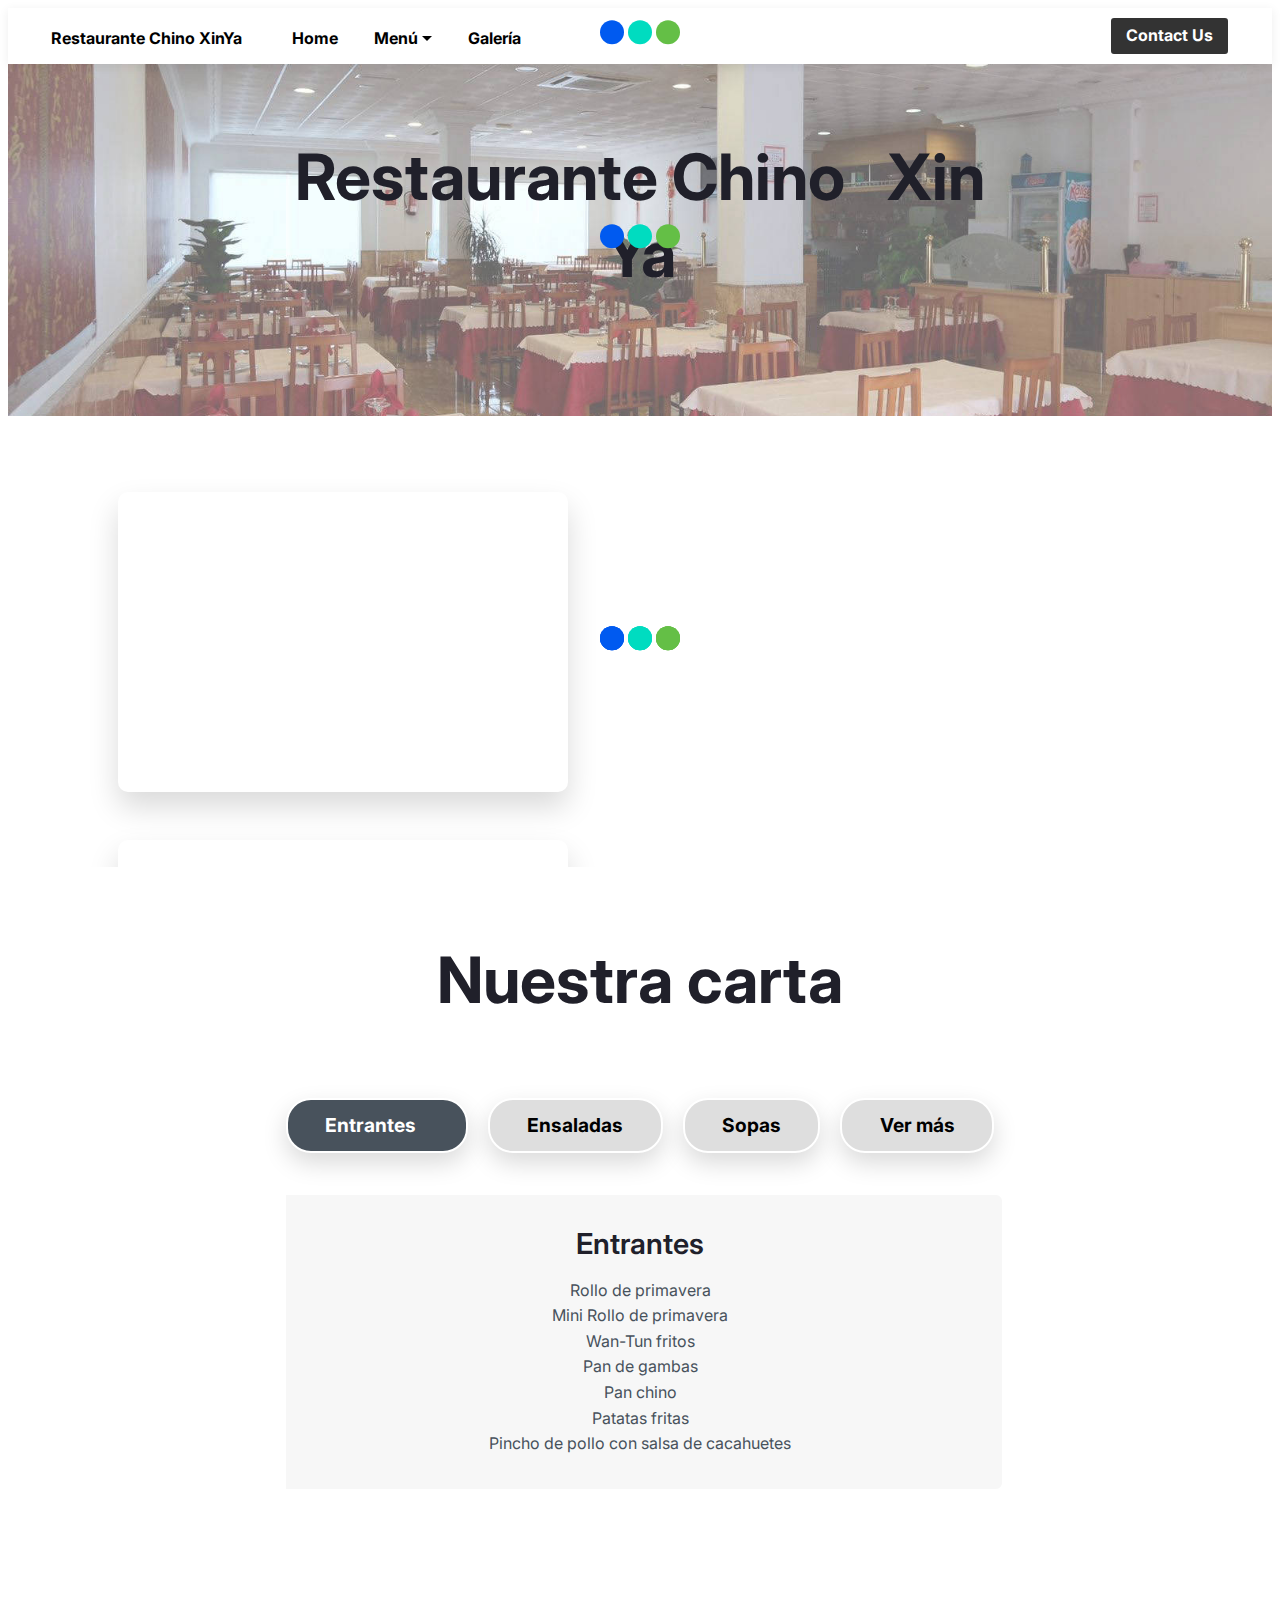
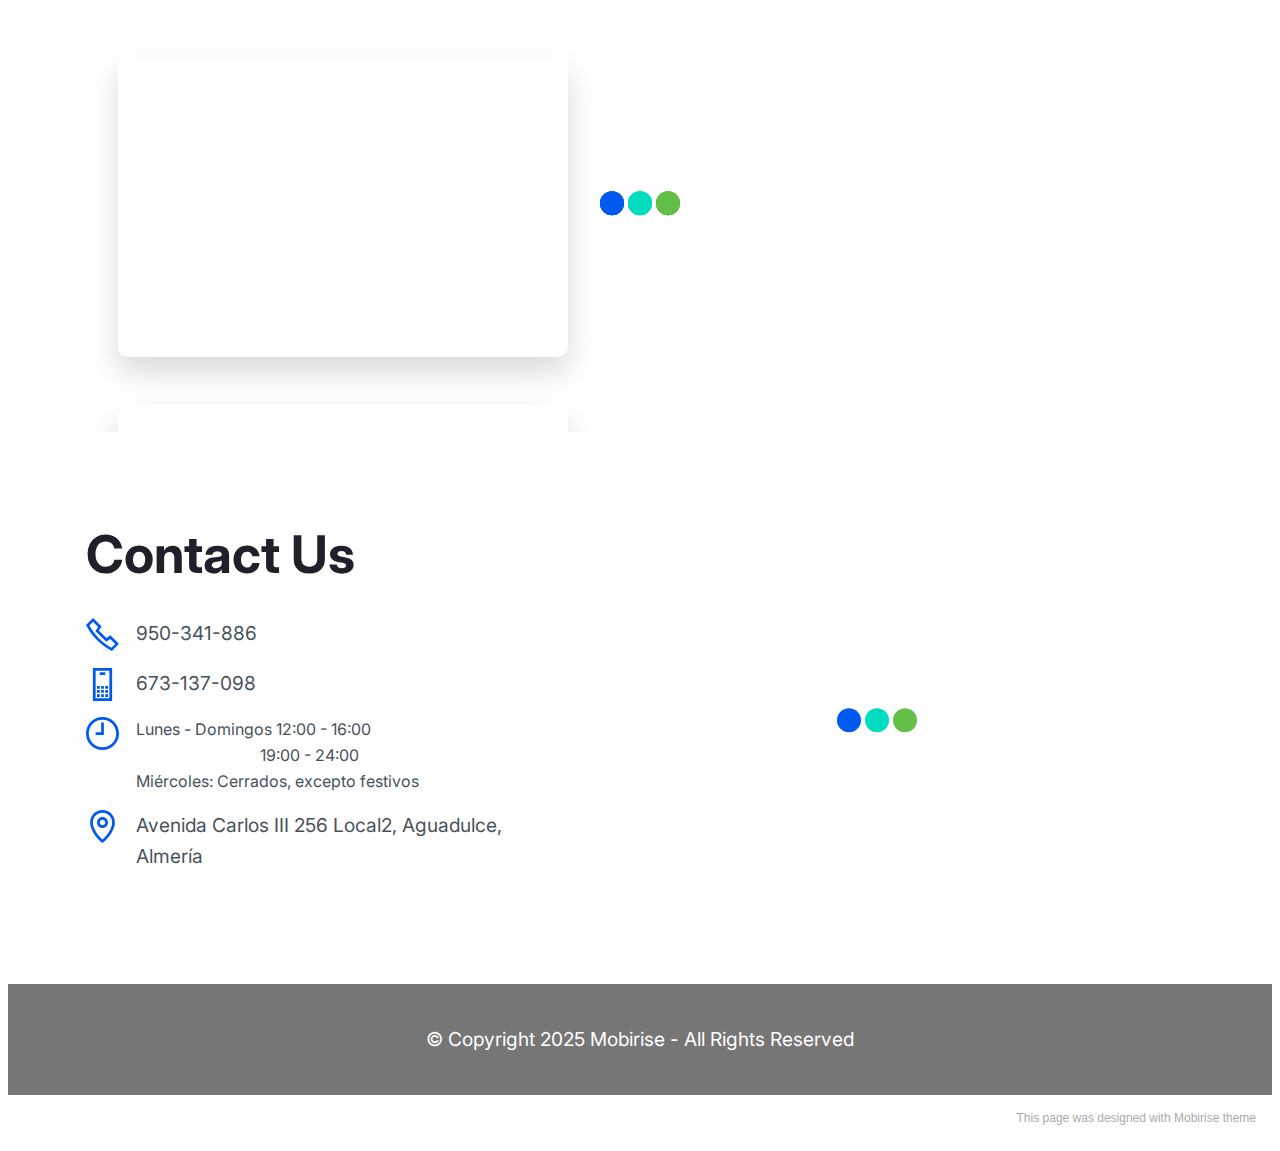
<file: index.html>
<!DOCTYPE html>
<html amp >
<head>
  <!-- Site made with Mobirise Website Builder v5.2.0, https://mobirise.com -->
  <meta charset="UTF-8">
  <meta http-equiv="X-UA-Compatible" content="IE=edge">
  <meta name="generator" content="Mobirise v5.2.0, mobirise.com">
  <meta name="viewport" content="width=device-width, initial-scale=1, minimum-scale=1">
  <link rel="shortcut icon" href="assets/images/mbr-80x122.png" type="image/x-icon">
  <meta name="description" content="">
  <meta name="amp-script-src" content="">
  
  <title>Home</title>
  
<link rel="canonical" href="./">
 <style amp-boilerplate>body{-webkit-animation:-amp-start 8s steps(1,end) 0s 1 normal both;-moz-animation:-amp-start 8s steps(1,end) 0s 1 normal both;-ms-animation:-amp-start 8s steps(1,end) 0s 1 normal both;animation:-amp-start 8s steps(1,end) 0s 1 normal both}@-webkit-keyframes -amp-start{from{visibility:hidden}to{visibility:visible}}@-moz-keyframes -amp-start{from{visibility:hidden}to{visibility:visible}}@-ms-keyframes -amp-start{from{visibility:hidden}to{visibility:visible}}@-o-keyframes -amp-start{from{visibility:hidden}to{visibility:visible}}@keyframes -amp-start{from{visibility:hidden}to{visibility:visible}}</style>
<noscript><style amp-boilerplate>body{-webkit-animation:none;-moz-animation:none;-ms-animation:none;animation:none}</style></noscript>
<link href="https://fonts.googleapis.com/css?family=Inter:100,200,300,400,500,600,700,800,900&display=swap" rel="stylesheet">
 
 <style amp-custom> 
div,span,h1,h2,h3,h4,h5,h6,p,blockquote,a,ol,ul,li,figcaption,textarea,input{font: inherit;}*{-webkit-box-sizing: border-box;box-sizing: border-box;outline: none;}*:focus{outline: none;}body{position: relative;font-style: normal;line-height: 1.6;color: #48525c;}section{background-color: #eeeeee;background-position: 50% 50%;background-repeat: no-repeat;background-size: cover;overflow: hidden;padding: 0;}h1,h2,h3,h4,h5,h6{margin: 0;padding: 0;}p,li,blockquote{letter-spacing: normal;line-height: 1.6;}ul,ol,blockquote,p{margin-bottom: 0;margin-top: 0;}a{cursor: pointer;}a,a:hover{text-decoration: none;}a.mbr-iconfont:hover{text-decoration: none;}h1,h2,h3,h4,h5,h6,.display-1,.display-2,.display-4,.display-5,.display-7{word-break: break-word;word-wrap: break-word;}b,strong{font-weight: bold;}blockquote{padding: 10px 0 10px 20px;position: relative;border-left: 3px solid;}input:-webkit-autofill,input:-webkit-autofill:hover,input:-webkit-autofill:focus,input:-webkit-autofill:active{-webkit-transition-delay: 9999s;transition-delay: 9999s;-webkit-transition-property: background-color,color;-o-transition-property: background-color,color;transition-property: background-color,color;}html,body{height: auto;min-height: 100vh;}.mbr-section-title{margin: 0;padding: 0;font-style: normal;line-height: 1.2;width: 100%;color: #20202a;}.mbr-section-subtitle{line-height: 1.2;width: 100%;color: #20202a;}.mbr-text{font-style: normal;line-height: 1.6;width: 100%;color: #48525c;font-weight: 400;}.mbr-white{color: #ffffff;}.mbr-black{color: #000000;}.align-left{text-align: left;}.align-left .list-item{justify-content: flex-start;}.align-center{text-align: center;}.align-center .list-item{justify-content: center;}.align-right{text-align: right;}.align-right .list-item{justify-content: flex-end;}@media (max-width: 767px){.align-left,.align-center,.align-right{text-align: center;}.align-left .list-item,.align-center .list-item,.align-right .list-item{justify-content: center;}}.mbr-light{font-weight: 300;}.mbr-regular{font-weight: 400;}.mbr-semibold{font-weight: 600;}.mbr-bold{font-weight: 700;}.icons-list a{margin: 0;}.icons-list a:last-child{margin: 0;}.mbr-figure{align-self: center;}.hidden{visibility: hidden;}.super-hide{display: none;}.inactive{-webkit-user-select: none;-moz-user-select: none;-ms-user-select: none;user-select: none;pointer-events: none;-webkit-user-drag: none;user-drag: none;}.mbr-overlay{position: absolute;bottom: 0;left: 0;right: 0;top: 0;z-index: 0;}.map-placeholder{display: none;}.google-map,.google-map iframe{position: relative;width: 100%;height: 400px;}amp-img{width: 100%;}amp-img img{max-height: 100%;max-width: 100%;}img.mbr-temp{width: 100%;}.rounded{border-radius: 50%;}.is-builder .nodisplay + img[async],.is-builder .nodisplay + img[decoding="async"],.is-builder amp-img > a + img[async],.is-builder amp-img > a + img[decoding="async"]{display: none;}html:not(.is-builder) amp-img > a{position: absolute;top: 0;bottom: 0;left: 0;right: 0;z-index: 1;}.is-builder .temp-amp-sizer{position: absolute;}.is-builder amp-youtube .temp-amp-sizer,.is-builder amp-vimeo .temp-amp-sizer{position: static;}.mobirise-spinner{position: absolute;top: 50%;left: 40%;margin-left: 10%;-webkit-transform: translate3d(-50%,-50%,0);z-index: 4;}.mobirise-spinner em{width: 24px;height: 24px;background: #3ac;border-radius: 100%;display: inline-block;-webkit-animation: slide 1s infinite;}.mobirise-spinner em:nth-child(1){-webkit-animation-delay: 0.1s;}.mobirise-spinner em:nth-child(2){-webkit-animation-delay: 0.2s;}.mobirise-spinner em:nth-child(3){-webkit-animation-delay: 0.3s;}@-moz-keyframes slide{0%{-webkit-transform: scale(1);}50%{opacity: 0.3;-webkit-transform: scale(2);}100%{-webkit-transform: scale(1);}}@-webkit-keyframes slide{0%{-webkit-transform: scale(1);}50%{opacity: 0.3;-webkit-transform: scale(2);}100%{-webkit-transform: scale(1);}}@-o-keyframes slide{0%{-webkit-transform: scale(1);}50%{opacity: 0.3;-webkit-transform: scale(2);}100%{-webkit-transform: scale(1);}}@keyframes slide{0%{-webkit-transform: scale(1);}50%{opacity: 0.3;-webkit-transform: scale(2);}100%{-webkit-transform: scale(1);}}.mobirise-loader .amp-active > div{display: none;}.iconfont-wrapper{display: inline-flex;}.mbr-flex{display: flex;}.flex-wrap{flex-wrap: wrap;}.mbr-jc-s{justify-content: flex-start;}.mbr-jc-c{justify-content: center;}.mbr-jc-e{justify-content: flex-end;}.mbr-row-reverse{flex-direction: row-reverse;}.mbr-column{flex-direction: column;}amp-img,img{height: 100%;width: 100%;}.hidden-slide{display: none;}.visible-slide{display: flex;}section,.container,.container-fluid{position: relative;word-wrap: break-word;}.mbr-fullscreen .mbr-overlay{min-height: 100vh;}.mbr-fullscreen{display: flex;align-items: center;height: 100vh;min-height: 100vh;padding: 3rem 0;}.container{padding: 0 1rem;width: 100%;margin-right: auto;margin-left: auto;}@media (max-width: 767px){.container{max-width: 540px;}} @media (min-width: 768px){.container{max-width: 720px;}} @media (min-width: 992px){.container{max-width: 960px;}} @media (min-width: 1200px){.container{max-width: 1140px;}}.container-fluid{width: 100%;padding: 0 1rem;}.btn{position: relative;font-weight: 700;margin: 0.4rem 0.9rem;border: 2px solid;font-style: normal;white-space: normal;transition: all 0.3s cubic-bezier(0.25,0.1,0.25,1);display: inline-flex;align-items: center;justify-content: center;word-break: break-word;line-height: 1.2rem;letter-spacing: normal;}.btn-form{padding: 1rem 2rem;}.btn-form:hover{cursor: pointer;}.btn{padding: 1rem 2rem;border-radius: 3px;}.btn-sm{padding: 0.4rem 0.8rem;border-radius: 3px;}.btn-md{padding: 1rem 2rem;border-radius: 3px;}.btn-lg{padding: 1.2rem 3.2rem;border-radius: 3px;}form .btn,form .mbr-section-btn{margin: 0;}.note-popover .btn:after{display: none;}.mbr-section-btn{margin: 0 -0.9rem;font-size: 0;}nav .mbr-section-btn{margin-left: 0rem;margin-right: 0rem;}.btn .mbr-iconfont,.btn.btn-md .mbr-iconfont{cursor: pointer;margin: 0 0.8rem 0 0;}.btn-sm .mbr-iconfont{margin: 0 0.5rem 0 0;}[type="submit"]{-webkit-appearance: none;}section.menu{min-height: 56px;overflow: visible;padding: 0;}.menu-container{display: flex;-webkit-box-pack: justify;-ms-flex-pack: justify;justify-content: space-between;align-items: center;min-height: 56px;}@media (max-width: 991px){.menu-container{max-width: 100%;padding: 0.5rem 1rem;}} @media (max-width: 767px){.menu-container{padding: 0.5rem 1rem;}}.navbar{z-index: 100;width: 100%;position: absolute;box-shadow: 0 2px 10px 0 rgba(0,0,0,0.07);}.navbar-fixed-top{position: fixed;top: 0;}.navbar-brand{display: flex;align-items: center;word-break: break-word;z-index: 1;}.navbar-logo{margin: 0 0.8rem 0 0;}@media (max-width: 767px){.navbar-logo amp-img{max-height: 35px;max-width: 35px;}}.navbar-caption-wrap{display: flex;}.navbar .navbar-collapse{display: flex;-ms-flex-preferred-size: auto;flex-basis: auto;align-items: center;justify-content: space-between;width: 100%;}@media (max-width: 991px){.navbar .navbar-collapse{display: none;position: absolute;top: 0;right: 0;height: 100vh;overflow-y: auto;padding: 70px 2rem 1rem;z-index: 1;}}@media (max-width: 991px){.navbar.opened .navbar-collapse.show,.navbar.opened .navbar-collapse.collapsing{display: block;}.is-builder .navbar-collapse{position: fixed;}}.navbar-nav{list-style-type: none;display: flex;flex-wrap: wrap;padding-left: 0;min-width: 10rem;}@media (max-width: 991px){.navbar-nav{flex-direction: column;}} .navbar-nav .mbr-iconfont{margin: 0 0.2rem 0 0;}.nav-item{word-break: break-all;}.nav-link{display: flex;align-items: center;justify-content: center;}.nav-link,.navbar-caption{transition: all 0.2s;letter-spacing: normal;}.nav-dropdown .dropdown-menu{min-width: 10rem;position: absolute;left: 0;padding: 10px 0;border-radius: 0 0 4px 4px;transition: opacity 0.2s cubic-bezier(0.25,0.1,0.25,1);}.nav-dropdown .dropdown-menu .dropdown-item{line-height: normal;display: flex;justify-content: center;align-items: center;padding: 0 15px;margin: 20px 0;white-space: nowrap;}.nav-dropdown .dropdown-menu .dropdown-item:active{background: none;}.nav-dropdown .dropdown-menu .dropdown{position: relative;}.dropdown-menu .dropdown:hover > .dropdown-menu{opacity: 1;pointer-events: all;}.nav-dropdown .dropdown-submenu{top: 0;left: 100%;margin: 0;}.nav-item.dropdown{position: relative;}.nav-item.dropdown .dropdown-menu{opacity: 0;pointer-events: none;}.nav-item.dropdown:hover > .dropdown-menu{opacity: 1;pointer-events: all;}.link.dropdown-toggle:after{content: "";margin-left: 0.25rem;border-top: 0.35em solid;border-right: 0.35em solid transparent;border-left: 0.35em solid transparent;border-bottom: 0;}.navbar .dropdown.open > .dropdown-menu{display: block;}@media (max-width: 991px){.is-builder .nav-dropdown .dropdown-menu{position: relative;}.nav-dropdown .dropdown-submenu{left: 0;}.nav-dropdown .dropdown-menu .dropdown-item{padding: 0;margin: 0 0 1rem 0;justify-content: center;}.nav-dropdown .dropdown-menu .dropdown-item:after{right: auto;}.navbar.opened .dropdown-menu{top: 0;}.dropdown-toggle[data-toggle="dropdown-submenu"]:after{content: "";margin-left: 0.25rem;border-top: 0.35em solid;border-right: 0.35em solid transparent;border-left: 0.35em solid transparent;border-bottom: 0;top: 55%;}}.navbar-buttons{display: flex;flex-wrap: wrap;align-items: center;justify-content: center;}@media (max-width: 991px){.navbar-buttons{flex-direction: column;}}.menu-social-list{display: flex;align-items: center;justify-content: center;flex-wrap: wrap;}.menu-social-list a{margin: 0 0.5rem;}.menu-social-list a span{font-size: 1.5rem;}button.navbar-toggler{position: relative;width: 31px;height: 20px;cursor: pointer;transition: all .2s;-ms-flex-item-align: center;-ms-grid-row-align: center;align-self: center;}.hamburger span{position: absolute;right: 0;width: 30px;height: 2px;border-right: 5px;}.hamburger span:nth-child(1){top: 0;transition: all .2s;}.hamburger span:nth-child(2){top: 8px;transition: all .15s;}.hamburger span:nth-child(3){top: 8px;transition: all .15s;}.hamburger span:nth-child(4){top: 16px;transition: all .2s;}nav.opened .navbar-toggler:not(.hide) .hamburger span:nth-child(4),nav.opened .navbar-toggler:not(.hide) .hamburger span:nth-child(1){top: 8px;width: 0;opacity: 0;right: 50%;transition: all .2s;}nav.opened .navbar-toggler:not(.hide) .hamburger span:nth-child(2){transform: rotate(-45deg);transition: all .25s;}nav.opened .navbar-toggler:not(.hide) .hamburger span:nth-child(3){transform: rotate(45deg);transition: all .25s;}.ampstart-btn.hamburger{position: relative;margin-left: auto;height: 20px;width: 30px;background: none;border: none;cursor: pointer;z-index: 1000;}@media (min-width: 992px){.nav-dropdown .dropdown-menu{box-shadow: 0 10px 25px 0 rgba(0,0,0,0.2);}.ampstart-btn,amp-sidebar{display: none;}.dropdown-menu .dropdown-toggle:after{content: "";border-bottom: 0.35em solid transparent;border-left: 0.35em solid;border-right: 0;border-top: 0.35em solid transparent;margin-left: 0.3rem;margin-top: -0.3077em;position: absolute;right: 1.1538em;top: 50%;}}.close-sidebar{width: 30px;height: 30px;position: relative;cursor: pointer;background-color: transparent;border: none;}.close-sidebar span{position: absolute;left: 0;width: 30px;height: 2px;border-right: 5px;top: 14px;}.close-sidebar span:nth-child(1){transform: rotate(-45deg);}.close-sidebar span:nth-child(2){transform: rotate(45deg);}.builder-sidebar{position: relative;height: 100vh;overflow-y: auto;min-width: 10rem;z-index: 1030;padding: 1rem 2rem;max-width: 20rem;}.builder-sidebar .dropdown:hover > .dropdown-menu{position: relative;text-align: center;}section.sidebar-open:before{content: '';position: fixed;top: 0;bottom: 0;right: 0;left: 0;background-color: rgba(0,0,0,0.2);z-index: 1040;}.is-builder section.horizontal-menu .ampstart-btn{display: none;}.is-builder section.horizontal-menu .dropdown-menu{z-index: auto;opacity: 1;pointer-events: auto;}.is-builder .menu{overflow: visible;}#sidebar{background-color: transparent;}.card-title{margin: 0;}.card{position: relative;background-color: transparent;border: none;border-radius: 0;width: 100%;padding: 0 1rem;}@media (max-width: 767px){.card:not(.last-child){padding-bottom: 30px;}} .card .card-img{width: auto;border-radius: 0;}.card .card-wrapper{height: 100%;}@media (max-width: 767px){.card .card-wrapper{flex-direction: column;}} .card img{height: 100%;-o-object-fit: cover;object-fit: cover;-o-object-position: center;object-position: center;}.card-inner,.items-list{display: flex;flex-direction: column;}.items-list{list-style-type: none;padding: 0;}.items-list .list-item{padding: 1rem 2rem;}.card-head{padding: 1.5rem 2rem;}.card-price-wrap{padding: 1rem 2rem;}.card-button{padding: 1rem;margin: 0;}.timeline-wrap{position: relative;}.timeline-wrap .iconBackground{position: absolute;left: 50%;width: 20px;height: 20px;line-height: 30px;text-align: center;border-radius: 50%;font-size: 30px;display: inline-block;background-color: #000000;top: 20px;margin: 0 0 0 -10px;}@media (max-width: 767px){.timeline-wrap .iconBackground{left: 0;}}.separline{position: relative;}@media (max-width: 767px){.separline:not(.last-child){padding-bottom: 2rem;}} .separline:before{position: absolute;content: "";width: 2px;background-color: #000000;left: calc(50% - 1px);height: calc(100% - 20px);top: 40px;}@media (max-width: 767px){.separline:before{left: 0;}}.gallery-img-wrap{position: relative;height: 100%;}.gallery-img-wrap:hover{cursor: pointer;}.gallery-img-wrap:hover .icon-wrap,.gallery-img-wrap:hover .caption-on-hover{opacity: 1;}.gallery-img-wrap:hover:after{opacity: .5;}.gallery-img-wrap amp-img{height: 100%;}.gallery-img-wrap:after{content: "";position: absolute;top: 0;bottom: 0;left: 0;right: 0;background: #000;opacity: 0;transition: opacity 0.2s;pointer-events: none;}.gallery-img-wrap .icon-wrap,.gallery-img-wrap .img-caption{z-index: 3;pointer-events: none;position: absolute;}.gallery-img-wrap .icon-wrap,.gallery-img-wrap .caption-on-hover{opacity: 0;transition: opacity 0.2s;}.gallery-img-wrap .icon-wrap{left: 50%;top: 50%;transform: translate(-50%,-50%);background-color: #fff;padding: .5rem;border-radius: 50%;}.gallery-img-wrap .amp-iconfont{color: #000;font-size: 1rem;width: 1rem;display: block;}.gallery-img-wrap .img-caption{left: 0;right: 0;}.gallery-img-wrap .img-caption.caption-top{top: 0;}.gallery-img-wrap .img-caption.caption-bottom{bottom: 0;}.gallery-img-wrap .img-caption:not(.caption-on-hover):after{content: "";position: absolute;top: 0;left: 0;right: 0;height: 100%;transition: opacity 0.2s;z-index: -1;pointer-events: none;}@media (max-width: 767px){.gallery-img-wrap:after,.gallery-img-wrap:hover:after,.gallery-img-wrap .icon-wrap{display: none;}.gallery-img-wrap .caption-on-hover{opacity: 1;}}.is-builder .gallery-img-wrap .icon-wrap,.is-builder .gallery-img-wrap .img-caption > *{pointer-events: all;}.amp-carousel-button,.dots-wrapper .dots span{transition: all 0.4s;cursor: pointer;outline: none;}.amp-carousel-button{width: 50px;height: 50px;border-radius: 50%;}.dots-wrapper .dots{display: inline-block;margin: 4px 8px;}.dots-wrapper .dots span{display: block;border-radius: 12px;height: 24px;width: 24px;background-color: #ffffff;border: 10px solid #cccccc;opacity: 0.5;}.dots-wrapper .dots span.current{width: 40px;}.dots-wrapper .dots span:hover,.dots-wrapper .dots span.current{opacity: 1;}.amp-carousel-button-next:after{right: 1rem;}.amp-carousel-button-prev:after{left: 1rem;}button.btn-img{cursor: pointer;}.is-builder .preview button.btn-img{opacity: 0.5;position: relative;pointer-events: none;}amp-image-lightbox,.lightbox{background: rgba(0,0,0,0.8);display: flex;flex-wrap: wrap;align-items: center;justify-content: center;width: 100%;height: 100%;overflow: auto;}amp-image-lightbox a.control,.lightbox a.control{position: absolute;cursor: default;top: 0;right: 0;}amp-image-lightbox .close,.lightbox .close{background: none;border: none;position: absolute;top: 16px;right: 16px;height: 32px;width: 32px;cursor: pointer;z-index: 1000;}amp-image-lightbox .close:before,amp-image-lightbox .close:after,.lightbox .close:before,.lightbox .close:after{position: absolute;top: 0;right: 16px;content: ' ';height: 32px;width: 2px;background-color: #fff;}amp-image-lightbox .close:before,.lightbox .close:before{transform: rotate(45deg);}amp-image-lightbox .close:after,.lightbox .close:after{transform: rotate(-45deg);}amp-image-lightbox .video-block,.lightbox .video-block{width: 100%;}div[submit-success] > *,div[submit-error] > *{padding: 15px;margin-bottom: 1rem;}.form-block{z-index: 1;background-color: transparent;padding: 0;position: relative;overflow: hidden;}.form-block .mbr-overlay{z-index: -1;}@media (max-width: 991px){.form-block{padding: 0;}}form input,form textarea,form select{padding: 1rem;line-height: 1.2rem;width: 100%;background: #ffffff;border-width: 2px;border-style: solid;border-color: #767676;border-radius: 3px;color: #000000;}form input[type="checkbox"],form input[type="radio"]{border: none;background: none;width: auto;}form .field{padding-bottom: 0.5rem;padding-top: 0.5rem;}form textarea.field-input{height: 200px;}form .fieldset{display: flex;justify-content: center;flex-wrap: wrap;align-items: center;}textarea[type="hidden"]{display: none;}.form-check{margin-bottom: 0;}.form-check-label{padding-left: 0;}.form-check-input{position: relative;margin: 4px;}.form-check-inline{display: inline-flex;align-items: center;padding-left: 0;margin-right: .75rem;}.mbr-row,.mbr-form-row{display: -webkit-box;display: -ms-flexbox;display: flex;-ms-flex-wrap: wrap;flex-wrap: wrap;margin-left: -1rem;margin-right: -1rem;}.mbr-form-row{margin-left: -0.5rem;margin-right: -0.5rem;}.mbr-form-row > [class*="mbr-col"]{padding-left: 0.5rem;padding-right: 0.5rem;}@media (max-width: 767px){.mbr-col,.mbr-col-auto{padding-right: 1rem;padding-left: 1rem;}.mbr-col-sm-12{-ms-flex: 0 0 100%;-webkit-box-flex: 0;flex: 0 0 100%;max-width: 100%;padding-right: 1rem;padding-left: 1rem;}}@media (min-width: 768px){.mbr-col,.mbr-col-auto{padding-right: 1rem;padding-left: 1rem;}.mbr-col-md-2{-ms-flex: 0 0 16.6666666667%;-webkit-box-flex: 0;flex: 0 0 16.6666666667%;max-width: 16.6666666667%;padding-right: 1rem;padding-left: 1rem;}.mbr-col-md-3{-ms-flex: 0 0 25%;-webkit-box-flex: 0;flex: 0 0 25%;max-width: 25%;padding-right: 1rem;padding-left: 1rem;}.mbr-col-md-4{-ms-flex: 0 0 33.3333333333%;-webkit-box-flex: 0;flex: 0 0 33.3333333333%;max-width: 33.3333333333%;padding-right: 1rem;padding-left: 1rem;}.mbr-col-md-5{-ms-flex: 0 0 41.6666666667%;-webkit-box-flex: 0;flex: 0 0 41.6666666667%;max-width: 41.6666666667%;padding-right: 1rem;padding-left: 1rem;}.mbr-col-md-6{-ms-flex: 0 0 50%;-webkit-box-flex: 0;flex: 0 0 50%;max-width: 50%;padding-right: 1rem;padding-left: 1rem;}.mbr-col-md-7{-ms-flex: 0 0 58.3333333333%;-webkit-box-flex: 0;flex: 0 0 58.3333333333%;max-width: 58.3333333333%;padding-right: 1rem;padding-left: 1rem;}.mbr-col-md-8{-ms-flex: 0 0 66.6666666667%;-webkit-box-flex: 0;flex: 0 0 66.6666666667%;max-width: 66.6666666667%;padding-right: 1rem;padding-left: 1rem;}.mbr-col-md-10{-ms-flex: 0 0 83.3333333333%;-webkit-box-flex: 0;flex: 0 0 83.3333333333%;max-width: 83.3333333333%;padding-right: 1rem;padding-left: 1rem;}.mbr-col-md-12{-ms-flex: 0 0 100%;-webkit-box-flex: 0;flex: 0 0 100%;max-width: 100%;padding-right: 1rem;padding-left: 1rem;}}.mbr-col{-ms-flex: 1 1 auto;-webkit-box-flex: 1;flex: 1 1 auto;max-width: 100%;}.mbr-col-auto{-ms-flex: 0 0 auto;flex: 0 0 auto;width: auto;}@media (min-width: 992px){.mbr-col,.mbr-col-auto{padding-right: 1rem;padding-left: 1rem;}.mbr-col-lg-2{-ms-flex: 0 0 16.6666666667%;-webkit-box-flex: 0;flex: 0 0 16.6666666667%;max-width: 16.6666666667%;padding-right: 1rem;padding-left: 1rem;}.mbr-col-lg-3{-ms-flex: 0 0 25%;-webkit-box-flex: 0;flex: 0 0 25%;max-width: 25%;padding-right: 1rem;padding-left: 1rem;}.mbr-col-lg-4{-ms-flex: 0 0 33.3333333333%;-webkit-box-flex: 0;flex: 0 0 33.3333333333%;max-width: 33.3333333333%;padding-right: 1rem;padding-left: 1rem;}.mbr-col-lg-5{-ms-flex: 0 0 41.6666666667%;-webkit-box-flex: 0;flex: 0 0 41.6666666667%;max-width: 41.6666666667%;padding-right: 1rem;padding-left: 1rem;}.mbr-col-lg-6{-ms-flex: 0 0 50%;-webkit-box-flex: 0;flex: 0 0 50%;max-width: 50%;padding-right: 1rem;padding-left: 1rem;}.mbr-col-lg-7{-ms-flex: 0 0 58.3333333333%;-webkit-box-flex: 0;flex: 0 0 58.3333333333%;max-width: 58.3333333333%;padding-right: 1rem;padding-left: 1rem;}.mbr-col-lg-8{-ms-flex: 0 0 66.6666666667%;-webkit-box-flex: 0;flex: 0 0 66.6666666667%;max-width: 66.6666666667%;padding-right: 1rem;padding-left: 1rem;}.mbr-col-lg-9{-ms-flex: 0 0 75%;-webkit-box-flex: 0;flex: 0 0 75%;max-width: 75%;padding-right: 1rem;padding-left: 1rem;}.mbr-col-lg-10{-ms-flex: 0 0 83.3333333333%;-webkit-box-flex: 0;flex: 0 0 83.3333333333%;max-width: 83.3333333333%;padding-right: 1rem;padding-left: 1rem;}.mbr-col-lg-12{-ms-flex: 0 0 100%;-webkit-box-flex: 0;flex: 0 0 100%;max-width: 100%;padding-right: 1rem;padding-left: 1rem;}}@media (min-width: 992px){.lg-pb{padding-bottom: 3rem;}}@media (max-width: 991px){.md-pb{padding-bottom: 3rem;}}.mbr-pt-1,.mbr-py-1{padding-top: 10px;}.mbr-pb-1,.mbr-py-1{padding-bottom: 10px;}.mbr-px-1{padding-left: 10px;padding-right: 10px;}.mbr-p-1{padding: 10px;}.mbr-pt-2,.mbr-py-2{padding-top: 1rem;}.mbr-pb-2,.mbr-py-2{padding-bottom: 1rem;}.mbr-px-2{padding-left: 1rem;padding-right: 1rem;}.mbr-p-2{padding: 1rem;}.mbr-pt-3,.mbr-py-3{padding-top: 25px;}.mbr-pb-3,.mbr-py-3{padding-bottom: 25px;}.mbr-px-3{padding-left: 25px;padding-right: 25px;}.mbr-p-3{padding: 25px;}.mbr-pt-4,.mbr-py-4{padding-top: 2rem;}.mbr-pb-4,.mbr-py-4{padding-bottom: 2rem;}.mbr-px-4{padding-left: 2rem;padding-right: 2rem;}.mbr-p-4{padding: 2rem;}.mbr-pt-5,.mbr-py-5{padding-top: 3rem;}.mbr-pb-5,.mbr-py-5{padding-bottom: 3rem;}.mbr-px-5{padding-left: 3rem;padding-right: 3rem;}.mbr-p-5{padding: 3rem;}@media (max-width: 991px){.mbr-py-4,.mbr-py-5{padding-top: 1rem;padding-bottom: 1rem;}.mbr-px-4,.mbr-px-5{padding-left: 1rem;padding-right: 1rem;}.mbr-p-3,.mbr-p-4,.mbr-p-5{padding: 1rem;}}.mbr-ml-auto{margin-left: auto;}.mbr-mr-auto{margin-right: auto;}.mbr-m-auto{margin: auto;}#scrollToTopMarker{position: absolute;width: 0px;height: 0px;top: 300px;}#scrollToTopButton{position: fixed;bottom: 25px;right: 25px;opacity: .4;z-index: 5000;font-size: 32px;height: 60px;width: 60px;border: none;border-radius: 3px;cursor: pointer;}#scrollToTopButton:focus{outline: none;}#scrollToTopButton a:before{content: '';position: absolute;height: 40%;top: 36%;width: 2px;left: calc(50% - 1px);}#scrollToTopButton a:after{content: '';position: absolute;border-top: 2px solid;border-right: 2px solid;width: 40%;height: 40%;left: calc(30% - 1px);bottom: 30%;transform: rotate(-45deg);}.is-builder #scrollToTopButton a:after{left: 30%;}a{font-style: normal;}@media (max-width: 767px){.mbr-section-btn,.mbr-section-title{text-align: center;}}@media (min-width: 992px){.mbr-col-lg-11{flex: 0 0 91.666%;max-width: 91.666%;padding-right: 1rem;padding-left: 1rem;}}
body{font-family: Inter;}blockquote{border-color: #005af0;}div[submit-success] > *{background: #64bf46;color: #ffffff;}div[submit-error] > *{background: #ffdc00;color: #000000;}.display-1{font-family: 'Inter',sans-serif;font-size: 4rem;}.display-2{font-family: 'Inter',sans-serif;font-size: 3.25rem;}.display-4{font-family: 'Inter',sans-serif;font-size: 1rem;}.display-5{font-family: 'Inter',sans-serif;font-size: 1.8rem;}.display-7{font-family: 'Inter',sans-serif;font-size: 1.2rem;}.display-1 .mbr-iconfont-btn{font-size: 4rem;width: 4rem;}.display-2 .mbr-iconfont-btn{font-size: 3.25rem;width: 3.25rem;}.display-4 .mbr-iconfont-btn{font-size: 1rem;width: 1rem;}.display-5 .mbr-iconfont-btn{font-size: 1.8rem;width: 1.8rem;}.display-7 .mbr-iconfont-btn{font-size: 1.2rem;width: 1.2rem;}@media (max-width: 768px){.display-1{font-size: 3.2rem;font-size: calc( 2.05rem + (4 - 2.05) * ((100vw - 20rem) / (48 - 20)));line-height: calc( 1.4 * (2.05rem + (4 - 2.05) * ((100vw - 20rem) / (48 - 20))));}.display-2{font-size: 2.6rem;font-size: calc( 1.7874999999999999rem + (3.25 - 1.7874999999999999) * ((100vw - 20rem) / (48 - 20)));line-height: calc( 1.4 * (1.7874999999999999rem + (3.25 - 1.7874999999999999) * ((100vw - 20rem) / (48 - 20))));}.display-4{font-size: 0.8rem;font-size: calc( 1rem + (1 - 1) * ((100vw - 20rem) / (48 - 20)));line-height: calc( 1.4 * (1rem + (1 - 1) * ((100vw - 20rem) / (48 - 20))));}.display-5{font-size: 1.44rem;font-size: calc( 1.28rem + (1.8 - 1.28) * ((100vw - 20rem) / (48 - 20)));line-height: calc( 1.4 * (1.28rem + (1.8 - 1.28) * ((100vw - 20rem) / (48 - 20))));}.display-7{font-size: 0.96rem;font-size: calc( 1.07rem + (1.2 - 1.07) * ((100vw - 20rem) / (48 - 20)));line-height: calc( 1.4 * (1.07rem + (1.2 - 1.07) * ((100vw - 20rem) / (48 - 20))));}}.bg-primary{background-color: #005af0;}.bg-success{background-color: #64bf46;}.bg-info{background-color: #eb49e1;}.bg-warning{background-color: #ff8f00;}.bg-danger{background-color: #ffdc00;}.btn-primary,.btn-primary:active,.btn-primary.active{background-color: #005af0;border-color: #005af0;color: #ffffff;}.btn-primary:hover,.btn-primary:focus,.btn-primary.focus{color: #ffffff;background-color: #003da3;border-color: #003da3;}.btn-primary.disabled,.btn-primary:disabled{color: #ffffff;background-color: #003da3;border-color: #003da3;}.btn-secondary,.btn-secondary:active,.btn-secondary.active{background-color: #00dcc0;border-color: #00dcc0;color: #ffffff;}.btn-secondary:hover,.btn-secondary:focus,.btn-secondary.focus{color: #ffffff;background-color: #00907d;border-color: #00907d;}.btn-secondary.disabled,.btn-secondary:disabled{color: #ffffff;background-color: #00907d;border-color: #00907d;}.btn-info,.btn-info:active,.btn-info.active{background-color: #eb49e1;border-color: #eb49e1;color: #ffffff;}.btn-info:hover,.btn-info:focus,.btn-info.focus{color: #ffffff;background-color: #d117c5;border-color: #d117c5;}.btn-info.disabled,.btn-info:disabled{color: #ffffff;background-color: #d117c5;border-color: #d117c5;}.btn-success,.btn-success:active,.btn-success.active{background-color: #64bf46;border-color: #64bf46;color: #ffffff;}.btn-success:hover,.btn-success:focus,.btn-success.focus{color: #ffffff;background-color: #46892f;border-color: #46892f;}.btn-success.disabled,.btn-success:disabled{color: #ffffff;background-color: #46892f;border-color: #46892f;}.btn-warning,.btn-warning:active,.btn-warning.active{background-color: #ff8f00;border-color: #ff8f00;color: #ffffff;}.btn-warning:hover,.btn-warning:focus,.btn-warning.focus{color: #ffffff;background-color: #b36400;border-color: #b36400;}.btn-warning.disabled,.btn-warning:disabled{color: #ffffff;background-color: #b36400;border-color: #b36400;}.btn-danger,.btn-danger:active,.btn-danger.active{background-color: #ffdc00;border-color: #ffdc00;color: #000000;}.btn-danger:hover,.btn-danger:focus,.btn-danger.focus{color: #000000;background-color: #b39a00;border-color: #b39a00;}.btn-danger.disabled,.btn-danger:disabled{color: #000000;background-color: #b39a00;border-color: #b39a00;}.btn-black,.btn-black:active,.btn-black.active{background-color: #333333;border-color: #333333;color: #ffffff;}.btn-black:hover,.btn-black:focus,.btn-black.focus{color: #ffffff;background-color: #0d0d0d;border-color: #0d0d0d;}.btn-black.disabled,.btn-black:disabled{color: #ffffff;background-color: #0d0d0d;border-color: #0d0d0d;}.btn-white,.btn-white:active,.btn-white.active{background-color: #ffffff;border-color: #ffffff;color: #808080;}.btn-white:hover,.btn-white:focus,.btn-white.focus{color: #808080;background-color: #d9d9d9;border-color: #d9d9d9;}.btn-white.disabled,.btn-white:disabled{color: #808080;background-color: #d9d9d9;border-color: #d9d9d9;}.btn-white,.btn-white:active,.btn-white.active{color: #333333;}.btn-white:hover,.btn-white:focus,.btn-white.focus{color: #333333;}.btn-white.disabled,.btn-white:disabled{color: #333333;}.btn-primary-outline,.btn-primary-outline:active,.btn-primary-outline.active{background: none;border-color: #00348a;color: #00348a;}.btn-primary-outline:hover,.btn-primary-outline:focus,.btn-primary-outline.focus{color: #ffffff;background-color: #005af0;border-color: #005af0;}.btn-primary-outline.disabled,.btn-primary-outline:disabled{color: #ffffff;background-color: #005af0;border-color: #005af0;}.btn-secondary-outline,.btn-secondary-outline:active,.btn-secondary-outline.active{background: none;border-color: #007667;color: #007667;}.btn-secondary-outline:hover,.btn-secondary-outline:focus,.btn-secondary-outline.focus{color: #ffffff;background-color: #00dcc0;border-color: #00dcc0;}.btn-secondary-outline.disabled,.btn-secondary-outline:disabled{color: #ffffff;background-color: #00dcc0;border-color: #00dcc0;}.btn-info-outline,.btn-info-outline:active,.btn-info-outline.active{background: none;border-color: #ba14af;color: #ba14af;}.btn-info-outline:hover,.btn-info-outline:focus,.btn-info-outline.focus{color: #ffffff;background-color: #eb49e1;border-color: #eb49e1;}.btn-info-outline.disabled,.btn-info-outline:disabled{color: #ffffff;background-color: #eb49e1;border-color: #eb49e1;}.btn-success-outline,.btn-success-outline:active,.btn-success-outline.active{background: none;border-color: #3c7629;color: #3c7629;}.btn-success-outline:hover,.btn-success-outline:focus,.btn-success-outline.focus{color: #ffffff;background-color: #64bf46;border-color: #64bf46;}.btn-success-outline.disabled,.btn-success-outline:disabled{color: #ffffff;background-color: #64bf46;border-color: #64bf46;}.btn-warning-outline,.btn-warning-outline:active,.btn-warning-outline.active{background: none;border-color: #995600;color: #995600;}.btn-warning-outline:hover,.btn-warning-outline:focus,.btn-warning-outline.focus{color: #ffffff;background-color: #ff8f00;border-color: #ff8f00;}.btn-warning-outline.disabled,.btn-warning-outline:disabled{color: #ffffff;background-color: #ff8f00;border-color: #ff8f00;}.btn-danger-outline,.btn-danger-outline:active,.btn-danger-outline.active{background: none;border-color: #998400;color: #998400;}.btn-danger-outline:hover,.btn-danger-outline:focus,.btn-danger-outline.focus{color: #000000;background-color: #ffdc00;border-color: #ffdc00;}.btn-danger-outline.disabled,.btn-danger-outline:disabled{color: #000000;background-color: #ffdc00;border-color: #ffdc00;}.btn-black-outline,.btn-black-outline:active,.btn-black-outline.active{background: none;border-color: #000000;color: #000000;}.btn-black-outline:hover,.btn-black-outline:focus,.btn-black-outline.focus{color: #ffffff;background-color: #333333;border-color: #333333;}.btn-black-outline.disabled,.btn-black-outline:disabled{color: #ffffff;background-color: #333333;border-color: #333333;}.btn-white-outline,.btn-white-outline:active,.btn-white-outline.active{background: none;border-color: #ffffff;color: #ffffff;}.btn-white-outline:hover,.btn-white-outline:focus,.btn-white-outline.focus{color: #333333;background-color: #ffffff;border-color: #ffffff;}.text-primary{color: #005af0;}.text-secondary{color: #00dcc0;}.text-success{color: #64bf46;}.text-info{color: #eb49e1;}.text-warning{color: #ff8f00;}.text-danger{color: #ffdc00;}.text-white{color: #ffffff;}.text-black{color: #000000;}a.text-primary:hover,a.text-primary:focus{color: #00348a;}a.text-secondary:hover,a.text-secondary:focus{color: #007667;}a.text-success:hover,a.text-success:focus{color: #3c7629;}a.text-info:hover,a.text-info:focus{color: #ba14af;}a.text-warning:hover,a.text-warning:focus{color: #995600;}a.text-danger:hover,a.text-danger:focus{color: #998400;}a.text-white:hover,a.text-white:focus{color: #cccccc;}a.text-black:hover,a.text-black:focus{color: #4d4d4d;}.alert-success{background-color: #64bf46;}.alert-info{background-color: #eb49e1;}.alert-warning{background-color: #ff8f00;}.alert-danger{background-color: #ffdc00;}a,a:hover{color: #005af0;}.mbr-plan-header.bg-primary .mbr-plan-subtitle,.mbr-plan-header.bg-primary .mbr-plan-price-desc{color: #bdd6ff;}.mbr-plan-header.bg-success .mbr-plan-subtitle,.mbr-plan-header.bg-success .mbr-plan-price-desc{color: #b3e0a5;}.mbr-plan-header.bg-info .mbr-plan-subtitle,.mbr-plan-header.bg-info .mbr-plan-price-desc{color: #ffffff;}.mbr-plan-header.bg-warning .mbr-plan-subtitle,.mbr-plan-header.bg-warning .mbr-plan-price-desc{color: #ffe9cc;}.mbr-plan-header.bg-danger .mbr-plan-subtitle,.mbr-plan-header.bg-danger .mbr-plan-price-desc{color: #fff8cc;}.mobirise-spinner em:nth-child(1){background: #005af0;}.mobirise-spinner em:nth-child(2){background: #00dcc0;}.mobirise-spinner em:nth-child(3){background: #64bf46;}#scrollToTopMarker{display: none;}#scrollToTopButton{background-color: #005af0;}#scrollToTopButton a:before{background: #ffffff;}#scrollToTopButton a:after{border-top-color: #ffffff;border-right-color: #ffffff;}.btn:not(.btn-form){box-shadow: 0 15px 35px -5px rgba(0,0,0,0.25);}.btn:not(.btn-form):hover,.btn:not(.btn-form):focus,.btn:not(.btn-form).focus{transform: translateY(-0.125rem);box-shadow: 0 25px 20px -15px rgba(0,0,0,0.15);}.amp-carousel-button{box-shadow: 0 10px 15px 0 rgba(0,0,0,0.4);background-color: #f3f3f3;}.amp-carousel-button:hover{background-color: #fff;box-shadow: 0 20px 30px 0 rgba(0,0,0,0.2);}.amp-carousel-button-next{background-image: url("data:image/svg+xml;charset=utf-8,%3Csvg xmlns='http://www.w3.org/2000/svg' width='18' height='18' fill='%23005AF0' %3E%3Cpath d='M9 3L7.94 4.06l4.19 4.19H3v1.5h9.13l-4.19 4.19L9 15l6-6z'/%3E%3C/svg%3E");}.amp-carousel-button-prev{background-image: url("data:image/svg+xml;charset=utf-8,%3Csvg xmlns='http://www.w3.org/2000/svg' width='18' height='18' fill='%23005AF0'%3E%3Cpath d='M15 8.25H5.87l4.19-4.19L9 3 3 9l6 6 1.06-1.06-4.19-4.19H15v-1.5z'/%3E%3C/svg%3E");}.cid-sgepEnjE1A{min-height: 56px;background-color: #ffffff;}.cid-sgepEnjE1A .brand-name{margin-right: 2rem;margin-top: 6px;text-align: center;}.cid-sgepEnjE1A .brand-name a{font-weight: 700;}.cid-sgepEnjE1A .menu-container{padding: 0 30px;}.cid-sgepEnjE1A .hamburger span,.cid-sgepEnjE1A .close-sidebar span{background: #000000;}.cid-sgepEnjE1A .nav-dropdown .dropdown-menu .dropdown-item{font-weight: 700;width: 100%;text-align: inherit;}.cid-sgepEnjE1A a.nav-link{font-weight: 700;}.cid-sgepEnjE1A .navbar{min-height: 56px;background: #ffffff;}@media (max-width: 991px){.cid-sgepEnjE1A .navbar .navbar-brand{flex-shrink: initial;}}.cid-sgepEnjE1A .navbar-brand{flex-shrink: 0;padding: 0;margin: 0;}@media (min-width: 992px){.cid-sgepEnjE1A .navbar-expand-lg .navbar-nav .nav-link{padding: 13px 0;}.cid-sgepEnjE1A .navbar-nav .nav-link{margin: 0;}.cid-sgepEnjE1A .navbar-nav .nav-item{margin: 0 18px -5px;}.cid-sgepEnjE1A .navbar-buttons{margin-left: 2rem;}}.cid-sgepEnjE1A .navbar-buttons .btn{box-shadow: none;transform: none;}.cid-sgepEnjE1A .builder-sidebar,.cid-sgepEnjE1A .collapse,.cid-sgepEnjE1A .navbar.navbar-expand-lg .dropdown .dropdown-menu{background-color: #ffffff;}@media (max-width: 991px){.cid-sgepEnjE1A .navbar-nav a{padding: 0;margin: 0 0 1rem;}.cid-sgepEnjE1A .dropdown-menu{padding: 0;}}.cid-sgepEnjE1A .close-sidebar:focus{outline: 2px auto #005af0;}.cid-sgepEnjE1A amp-img{height: 40px;width: 40px;}.cid-sgepEnjE1A amp-img img{height: 40px;object-fit: contain;}.cid-sgf7IhUoS6{padding-top: 75px;padding-bottom: 75px;background-image: url("assets/images/fondo1-1600x1066.jpg");}.cid-sgf7IhUoS6 amp-img{box-shadow: inset 0 0 0 1px #ebebf0,0 15px 30px 0 rgba(0,0,0,0.15);border-radius: 10px;}.cid-sgf7IhUoS6 amp-img img{object-fit: cover;}.cid-sgewYwebpc{padding-top: 60px;padding-bottom: 75px;background-color: #ffffff;}.cid-sgewYwebpc .carousel,.cid-sgewYwebpc .slider-box,.cid-sgewYwebpc .carousel-img{width: 100%;height: 300px;}.cid-sgewYwebpc .carousel-img{margin: 1rem 0 3rem;margin-left: 2rem;border-radius: 10px;box-shadow: 0 15px 30px 0 rgba(0,0,0,0.15);}.cid-sgewYwebpc .carousel-img:last-child{margin-right: 2rem;}.cid-sgewYwebpc img{border-radius: 10px;object-fit: cover;}@media (min-width: 768px){.cid-sgewYwebpc .carousel-img{max-width: 450px;}}@media (max-width: 767px){.cid-sgewYwebpc .amp-carousel-button{display: none;}.cid-sgewYwebpc .carousel-img{padding: 0;margin-left: 1.5rem;}.cid-sgewYwebpc .carousel-img:first-child{margin-left: 0;}.cid-sgewYwebpc .carousel-img:last-child{margin-right: 0;}}.cid-sgfG3tB7kB{padding-top: 75px;padding-bottom: 0px;background-color: #ffffff;}.cid-sges8M8OWi{padding-top: 75px;padding-bottom: 75px;background-color: #ffffff;}.cid-sges8M8OWi .tab-button[selected]{outline: none;background: #48525c;}.cid-sges8M8OWi .tab-button[selected] .tab-head{color: #ffffff;}.cid-sges8M8OWi .tab-button{-webkit-flex-grow: 1;flex-grow: 1;cursor: pointer;background: #dedede;border: 2px solid #ffffff;box-shadow: 0 10px 25px 0 rgba(0,0,0,0.15);transition: box-shadow 0.25s ease-in;margin: 5px 10px 24px;border-radius: 25px;}.cid-sges8M8OWi .tab-button:hover{box-shadow: 0 2px 5px 0 rgba(0,0,0,0.15);}.cid-sges8M8OWi .line{position: absolute;top: 0;left: 0;height: 100%;width: 8px;background: #ffffff;}.cid-sges8M8OWi .tab-content{border: 2px solid #ffffff;margin-top: 1rem;position: relative;display: none;width: 100%;order: 1;background: #f7f7f7;border-radius: 8px;transition: box-shadow 0.25s ease-in;}.cid-sges8M8OWi .tab-content:hover{box-shadow: 0 15px 30px 0 rgba(0,0,0,0.15);}.cid-sges8M8OWi .tab-button[selected] + .tab-content{display: block;}.cid-sges8M8OWi P{text-align: center;}.cid-sges8M8OWi H3{text-align: center;}.cid-sgewZ3yfRC{padding-top: 75px;padding-bottom: 75px;background-color: #ffffff;}.cid-sgewZ3yfRC .carousel,.cid-sgewZ3yfRC .slider-box,.cid-sgewZ3yfRC .carousel-img{width: 100%;height: 300px;}.cid-sgewZ3yfRC .carousel-img{margin: 1rem 0 3rem;margin-left: 2rem;border-radius: 10px;box-shadow: 0 15px 30px 0 rgba(0,0,0,0.15);}.cid-sgewZ3yfRC .carousel-img:last-child{margin-right: 2rem;}.cid-sgewZ3yfRC img{border-radius: 10px;object-fit: cover;}@media (min-width: 768px){.cid-sgewZ3yfRC .carousel-img{max-width: 450px;}}@media (max-width: 767px){.cid-sgewZ3yfRC .amp-carousel-button{display: none;}.cid-sgewZ3yfRC .carousel-img{padding: 0;margin-left: 1.5rem;}.cid-sgewZ3yfRC .carousel-img:first-child{margin-left: 0;}.cid-sgewZ3yfRC .carousel-img:last-child{margin-right: 0;}}.cid-sgfbehwho3{padding-top: 60px;padding-bottom: 60px;background-color: #ffffff;}@media (max-width: 767px){.cid-sgfbehwho3 .list-item:not(.last-child){padding-bottom: 1.5rem;}}.cid-sgfbehwho3 .list-item-text{margin-left: 1rem;}.cid-sgfbehwho3 .iconfont-wrapper{width: 2.1rem;height: 2.1rem;}@media (max-width: 767px){.cid-sgfbehwho3 .iconfont-wrapper{height: 30px;width: 30px;}}.cid-sgfbehwho3 .iconfont-wrapper span{font-size: 2.1rem;width: 2.1rem;color: #005af0;}@media (max-width: 767px){.cid-sgfbehwho3 .iconfont-wrapper span{font-size: 30px;width: 30px;}}.cid-sgfbehwho3 iframe{border-radius: 10px;box-shadow: inset 0 0 0 1px #ebebf0,0 15px 30px 0 rgba(0,0,0,0.15);}.cid-sgezed9opR{padding-top: 30px;padding-bottom: 30px;background-color: #767676;}
.engine{position: absolute;text-indent: -2400px;text-align: center;padding: 0;top: 0;left: -2400px;}[class*="-iconfont"]{display: inline-flex;}</style>
 
  <script async  src="https://cdn.ampproject.org/v0.js"></script>
  <script async custom-element="amp-analytics" src="https://cdn.ampproject.org/v0/amp-analytics-0.1.js"></script>
  <script async custom-element="amp-sidebar" src="https://cdn.ampproject.org/v0/amp-sidebar-0.1.js"></script>
  <script async custom-element="amp-carousel" src="https://cdn.ampproject.org/v0/amp-carousel-0.1.js"></script>
  <script async custom-element="amp-selector" src="https://cdn.ampproject.org/v0/amp-selector-0.1.js"></script>
  <script async custom-element="amp-iframe" src="https://cdn.ampproject.org/v0/amp-iframe-0.1.js"></script>
  
  
  
</head>
<body><amp-sidebar id="sidebar" class="cid-sgepEnjE1A" layout="nodisplay" side="right">
        <div class="builder-sidebar" id="builder-sidebar">
            <button on="tap:sidebar.close" class="close-sidebar">
                <span></span>
                <span></span>
            </button>
        
            
            <ul class="navbar-nav nav-dropdown" data-app-modern-menu="true"><li class="nav-item"><a class="nav-link link text-black text-primary display-4" href="index.html">
                        Home</a></li><li class="nav-item dropdown">
                    <a class="nav-link link dropdown-toggle text-black display-4" aria-expanded="false" data-toggle="dropdown-submenu">
                        Menú</a><div class="dropdown-menu"><a class="dropdown-item text-black display-4" href="menu.html" aria-expanded="false">Menú</a><a class="dropdown-item text-black display-4" href="specialplate.html" aria-expanded="false">Platos especiales<br></a><a class="dropdown-item text-black display-4" href="specialmenu.html" aria-expanded="false">Menú especial<br></a><a class="dropdown-item text-black display-4" href="menualergeno.html" aria-expanded="false">Versión alérgenos<br></a></div>
                    
                </li>
                <li class="nav-item">
                    <a class="nav-link link text-black display-4" href="galeria.html">
                        Galería</a>
                </li></ul>
            
            <div class="navbar-buttons mbr-section-btn align-center"><a class="btn btn-sm btn-black display-4" href="index.html#contacts3-p">
                  Contact Us
                </a></div>
      </div>
    </amp-sidebar>
  
  <section class="menu horizontal-menu cid-sgepEnjE1A" id="menu2-0">

    
    

    <nav class="navbar navbar-dropdown navbar-expand-lg">
       <div class="menu-container container-fluid"> 
      <div class="navbar-brand">
          <span class="navbar-logo">
              <amp-img src="assets/images/mbr-80x122.png" layout="responsive" width="26.391752577319586" height="40" alt="Mobirise" class="mobirise-loader">
                  <div placeholder="" class="placeholder">
                                <div class="mobirise-spinner">
                                    <em></em>
                                    <em></em>
                                    <em></em>
                                </div></div>
                  <a href="index.html"></a>
              </amp-img>
          </span>
          <p class="brand-name mbr-fonts-style mbr-bold display-4"><a href="index.html" class="text-black">Restaurante Chino XinYa</a><br></p></div>
      <div class="collapse navbar-collapse" id="navbarSupportedContent">
            
            <ul class="navbar-nav nav-dropdown" data-app-modern-menu="true"><li class="nav-item"><a class="nav-link link text-black text-primary display-4" href="index.html">
                        Home</a></li><li class="nav-item dropdown">
                    <a class="nav-link link dropdown-toggle text-black display-4" aria-expanded="false" data-toggle="dropdown-submenu">
                        Menú</a><div class="dropdown-menu"><a class="dropdown-item text-black display-4" href="menu.html" aria-expanded="false">Menú</a><a class="dropdown-item text-black display-4" href="specialplate.html" aria-expanded="false">Platos especiales<br></a><a class="dropdown-item text-black display-4" href="specialmenu.html" aria-expanded="false">Menú especial<br></a><a class="dropdown-item text-black display-4" href="menualergeno.html" aria-expanded="false">Versión alérgenos<br></a></div>
                    
                </li>
                <li class="nav-item">
                    <a class="nav-link link text-black display-4" href="galeria.html">
                        Galería</a>
                </li></ul>
            
            <div class="navbar-buttons mbr-section-btn align-center"><a class="btn btn-sm btn-black display-4" href="index.html#contacts3-p">
                  Contact Us
                </a></div>
      </div>
      
      <button on="tap:sidebar.toggle" class="ampstart-btn hamburger">
        <span></span>
        <span></span>
        <span></span>
        <span></span>
    </button>
        </div>
    </nav>

  <!-- AMP plug -->
    

</section>

<section class="header2 cid-sgf7IhUoS6" id="header2-o">

    

    <div class="container">
        <div class="mbr-row mbr-jc-c">
            <div class="mbr-col-lg-8 mbr-col-sm-12 mbr-col-md-12 mbr-flex mbr-column">
                <h1 class="mbr-fonts-style align-center mbr-bold mbr-pb-2 mbr-section-title display-1">
                    Restaurante Chino&nbsp; &nbsp;Xin Ya</h1>
                
                <div class="mbr-text align-center">
                    
                </div>
                
                <div class="mbr-pt-4">
                    <amp-img src="assets/images/fondo-1456x970.jpg" alt="Mobirise" width="728" height="485" layout="responsive" class="mobirise-loader mbr-m-auto align-center">
                        <div placeholder="" class="placeholder">
                                <div class="mobirise-spinner">
                                    <em></em>
                                    <em></em>
                                    <em></em>
                                </div></div>
                        
                    </amp-img>
                </div>
            </div>
        </div>
    </div>

</section>

<section class="slider1 slider cid-sgewYwebpc" id="slider1-4">

    

    <div class="container">
        
        <div class="slider-box"><amp-carousel class="carousel" height="360" layout="fixed-height" type="carousel"><div class="carousel-img mbr-col-sm-12">
                <amp-img class="mobirise-loader" src="assets/images/gongbaoji-900x900.jpg" alt="Mobirise" width="360" height="360" layout="responsive">
                    <div placeholder="" class="placeholder">
                                <div class="mobirise-spinner">
                                    <em></em>
                                    <em></em>
                                    <em></em>
                                </div></div>
                    
                </amp-img>
            </div><div class="carousel-img mbr-col-sm-12">
                <amp-img class="mobirise-loader" src="assets/images/shaomai-900x900.jpg" alt="Mobirise" width="360" height="360" layout="responsive">
                        <div placeholder="" class="placeholder">
                                <div class="mobirise-spinner">
                                    <em></em>
                                    <em></em>
                                    <em></em>
                                </div></div>
                        
                </amp-img>
            </div><div class="carousel-img mbr-col-sm-12">
                <amp-img class="mobirise-loader" src="assets/images/jichao-900x675.jpg" alt="Mobirise" width="480" height="360" layout="responsive">
                        <div placeholder="" class="placeholder">
                                <div class="mobirise-spinner">
                                    <em></em>
                                    <em></em>
                                    <em></em>
                                </div></div>
                        
                </amp-img>
            </div></amp-carousel>
        
        </div>
    </div>
</section>

<section class="mbr-section 01 cid-sgfG3tB7kB" id="content1-v">

    

     <div class="container">
        <div class="mbr-row mbr-jc-c">
            <div class="mbr-col-sm-12 mbr-col-md-10">
                <h2 class="mbr-section-title align-center mbr-fonts-style mbr-bold display-1">
                    Nuestra carta</h2>
                
                
            </div>
        </div>
    </div>
</section>

<section class="mbr-section tab1 tab cid-sges8M8OWi" id="tab1-2">

    

    <div class="container">
        <div class="mbr-row mbr-jc-c">
            <div class="mbr-col-sm-12 mbr-col-md-12 mbr-col-lg-8">
                <amp-selector role="tablist" layout="container" class="ampTabContainer mbr-flex flex-wrap">
                    <div role="tab" class="tab-button align-center text-black" selected="" option="a">
                        <h3 class="tab-head mbr-fonts-style mbr-black mbr-bold mbr-py-1 mbr-px-3 display-7"><p>Entrantes&nbsp; &nbsp;</p></h3>
                    </div>
                    <div role="tabpanel" class="tab-content mbr-p-4 text-black">
                        <span class="line"></span>
                        <h2 class="mbr-section-title mbr-fonts-style align-center mbr-semibold display-5">
                            Entrantes</h2>
                        <p class="mbr-text mbr-fonts-style align-center display-4 mbr-pt-2">Rollo de primavera<br>Mini Rollo de primavera<br>Wan-Tun fritos<br>Pan de gambas<br>Pan chino<br>Patatas fritas<br>Pincho de pollo con salsa de cacahuetes</p>
                    </div>

                    <div role="tab" class="tab-button align-center text-black" option="b">
                        <h3 class="tab-head mbr-fonts-style mbr-black mbr-bold mbr-py-1 mbr-px-3 display-7">Ensaladas</h3>
                    </div>
                    <div role="tabpanel" class="tab-content mbr-p-4 text-black">
                        <h2 class="mbr-section-title mbr-fonts-style align-center mbr-semibold display-5">
                            Ensaladas</h2>
                        <p class="mbr-text mbr-fonts-style align-center display-4 mbr-pt-2">Ensalada especial de la casa<br>Ensalada china<br>Ensalada con gambas<br>Ensalada con cangrejos<br></p>         
                    </div>
                    <div role="tab" class="tab-button align-center text-black" option="c">
                        <h3 class="tab-head mbr-fonts-style mbr-black mbr-bold mbr-py-1 mbr-px-3 display-7">Sopas</h3>
                    </div>
                    <div role="tabpanel" class="tab-content mbr-p-4 text-black">
                        <h2 class="mbr-section-title mbr-fonts-style align-center mbr-semibold display-5">Sopas</h2>
                        <p class="mbr-text mbr-fonts-style align-center display-4 mbr-pt-2">Sopa especial de la casa
<br>Sopa de aleta de tiburón
<br>Sopa de mariscos
<br>Sopa agripicante
<br>Sopa de tomate
<br>Sopa de pollo con champiñones
<br>Sopa de pollo con maíz
<br>Sopa de Wan-Tun
<br>Sopa de huevos revueltos</p>
                    </div>
                    <div role="tab" class="tab-button align-center text-black" option="d">
                        <h3 class="tab-head mbr-fonts-style mbr-black mbr-bold mbr-py-1 mbr-px-3 display-7">Ver más</h3>
                    </div>
                    <div role="tabpanel" class="tab-content mbr-p-4 text-black">
                        <h2 class="mbr-section-title mbr-fonts-style align-center mbr-semibold display-4">Pincha los siguientes enlaces</h2>
                        <p class="mbr-text mbr-fonts-style align-center display-4 mbr-pt-2"><a href="menu.html" class="text-black">Carta completo</a><br><a href="specialmenu.html" class="text-black">Menú especiales</a><br><a href="specialplate.html" class="text-black">Platos especiales</a><br></p>
                    </div>
                    
                    
                    
                    
                </amp-selector>
            </div>
        </div>
    </div>

</section>

<section class="slider1 slider cid-sgewZ3yfRC" id="slider1-5">

    

    <div class="container">
        
        <div class="slider-box"><amp-carousel class="carousel" height="360" layout="fixed-height" type="carousel"><div class="carousel-img mbr-col-sm-12">
                <amp-img class="mobirise-loader" src="assets/images/fangbianmian-900x900.jpg" alt="Mobirise" width="360" height="360" layout="responsive">
                    <div placeholder="" class="placeholder">
                                <div class="mobirise-spinner">
                                    <em></em>
                                    <em></em>
                                    <em></em>
                                </div></div>
                    
                </amp-img>
            </div><div class="carousel-img mbr-col-sm-12">
                <amp-img class="mobirise-loader" src="assets/images/xingrenjipai-900x900.jpg" alt="Mobirise" width="360" height="360" layout="responsive">
                        <div placeholder="" class="placeholder">
                                <div class="mobirise-spinner">
                                    <em></em>
                                    <em></em>
                                    <em></em>
                                </div></div>
                        
                </amp-img>
            </div><div class="carousel-img mbr-col-sm-12">
                <amp-img class="mobirise-loader" src="assets/images/jisi-900x900.jpg" alt="Mobirise" width="360" height="360" layout="responsive">
                    <div placeholder="" class="placeholder">
                                <div class="mobirise-spinner">
                                    <em></em>
                                    <em></em>
                                    <em></em>
                                </div></div>
                    
                </amp-img>
            </div></amp-carousel>
        
        </div>
    </div>
</section>

<section class="contacts3 map cid-sgfbehwho3" id="contacts3-p">

    

    <div class="container">
        <div class="mbr-row mbr-jc-c main-row mbr-pt-4 mbr-row-reverse">
            <div class="mbr-col-md-12 mbr-col-sm-12 map-content mbr-col-lg-7 md-pb">
                <div class="google-map"><amp-iframe src="https://www.google.com/maps/embed/v1/place?key=AIzaSyCNveGQ9bfpKFwWzQLLftrR9hNiHwdqQG8&amp;q=avenida carlos iii 256 local 2 aguadulce almeria" height="400" layout="fill" sandbox="allow-scripts allow-same-origin                                 allow-popups" frameborder="0" class="mobirise-loader">
                    <div placeholder="" class="placeholder">
                                <div class="mobirise-spinner">
                                    <em></em>
                                    <em></em>
                                    <em></em>
                                </div></div>
                </amp-iframe></div>
                
            </div>
            
            
            <div class="mbr-col-lg-5 mbr-col-md-12 mbr-col-sm-12 contact-content mbr-flex">
                <div class="mbr-flex mbr-column content_block">
                  <div class="mbr-pb-4">
                <h2 class="mbr-section-title align-left mbr-fonts-style mbr-bold display-2">
                    Contact Us
                </h2>
                
     </div>
                <div class="list-box">
                    <div class="list-item mbr-flex mbr-pb-2">
                        <div class="iconfont-wrapper">
                            <span class="mbr-iconfont mobi-mbri-phone mobi-mbri"><svg xmlns="http://www.w3.org/2000/svg" viewBox="0 0 24 24" fill="currentColor" width="33" height="33"><path d="M18.9 24l-.7-.4C14.4 21.5 11 19.1 7.9 16 4.9 13 2.4 9.6.4 5.8L0 5.1 5.1 0l6.2 6.2-2 2.9 5.5 5.5 2.9-2 6.2 6.2-5 5.2zm-9.6-9.3c2.8 2.7 5.8 5 9.2 6.9l2.7-2.7-3.6-3.6-2.9 2-7.9-7.9 2-2.9-3.7-3.7-2.6 2.7c1.9 3.4 4.1 6.4 6.8 9.2z"></path></svg></span>
                        </div>
                        <p class="mbr-fonts-style list-item-text display-7">950-341-886</p>
                    </div>
                    
                    
                <div class="list-item mbr-flex mbr-pb-2">
                        <div class="iconfont-wrapper">
                            <span class="mbr-iconfont mobi-mbri-mobile mobi-mbri"><svg xmlns="http://www.w3.org/2000/svg" viewBox="0 0 24 24" fill="currentColor" width="33" height="33"><path d="M5 0v24h14V0H5zm12 22H7V2h10v20zM14 5h-4V3h4v2zm-4 16H8v-2h2v2zm4-2h2v2h-2v-2zm-1 2h-2v-2h2v2zm-3-3H8v-2h2v2zm4-2h2v2h-2v-2zm-1 2h-2v-2h2v2zm-3-3H8v-2h2v2zm4-2h2v2h-2v-2zm-1 2h-2v-2h2v2z"></path></svg></span>
                        </div>
                        <p class="mbr-fonts-style list-item-text display-7">673-137-098</p>
                    </div>

                    <div class="list-item mbr-flex mbr-pb-2">
                        <div class="iconfont-wrapper">
                            <span class="mbr-iconfont mobi-mbri-clock mobi-mbri"><svg xmlns="http://www.w3.org/2000/svg" viewBox="0 0 24 24" fill="currentColor" width="33" height="33"><path d="M12 0C5.4 0 0 5.4 0 12s5.4 12 12 12 12-5.4 12-12S18.6 0 12 0zm0 22C6.5 22 2 17.5 2 12S6.5 2 12 2s10 4.5 10 10-4.5 10-10 10zM11 4h2v9H7v-2h4V4z"></path></svg></span>
                        </div>
                        <p class="mbr-fonts-style list-item-text display-7"></p><p>Lunes - Domingos 12:00 - 16:00<br>&nbsp;&nbsp;&nbsp;&nbsp;&nbsp;&nbsp;&nbsp;&nbsp;&nbsp;&nbsp;&nbsp;&nbsp;&nbsp;&nbsp;&nbsp;&nbsp;&nbsp;&nbsp;&nbsp;&nbsp;&nbsp;&nbsp;&nbsp;&nbsp;&nbsp;&nbsp;&nbsp;&nbsp;&nbsp; &nbsp;19:00 - 24:00<br>Miércoles: Cerrados, excepto festivos</p><p></p>
                    </div>

                    <div class="list-item mbr-flex last-child">
                        <div class="iconfont-wrapper">
                            <span class="mbr-iconfont mobi-mbri-map-pin mobi-mbri"><svg xmlns="http://www.w3.org/2000/svg" viewBox="0 0 24 24" fill="currentColor" width="33" height="33"><path d="M12 0C7 0 3 4 3 9c0 7.4 8.1 14.3 8.4 14.5l.6.5.6-.5c.3-.2 8.4-7.1 8.4-14.5 0-5-4-9-9-9zm0 21.5C10.2 19.9 5 14.3 5 9c0-3.9 3.1-7 7-7s7 3.1 7 7c0 5.3-5.2 10.9-7 12.5zM12 5C9.8 5 8 6.8 8 9s1.8 4 4 4 4-1.8 4-4-1.8-4-4-4zm0 6c-1.1 0-2-.9-2-2s.9-2 2-2 2 .9 2 2-.9 2-2 2z"></path></svg></span>
                        </div>
                        <p class="mbr-fonts-style list-item-text display-7">Avenida Carlos III 256 Local2, Aguadulce, Almería</p>
                    </div>

                    

                    

                    

                    
                </div>
                
            </div>
            </div>
        </div>
    </div>
</section>

<section class="footer1 cid-sgezed9opR" id="footer1-8">

    

    <div class="container">
        <div class="align-center mbr-p-1">
            <p class="mbr-text mbr-white mbr-fonts-style display-7">
                © Copyright 2025 Mobirise - All Rights Reserved
            </p>
        </div>
    </div>
</section><section style="background-color: #fff; font-family: -apple-system, BlinkMacSystemFont, 'Segoe UI', 'Roboto', 'Helvetica Neue', Arial, sans-serif; color:#aaa; font-size:12px; padding: 0; align-items: center; display: flex;"><a href="https://mobirise.site/m" style="flex: 1 1; height: 3rem; padding-left: 1rem;"></a><p style="flex: 0 0 auto; margin:0; padding-right:1rem;"><a href="https://mobirise.site/r" style="color:#aaa;">This page</a> was designed with Mobirise theme</p></section>
  
  
</body>
</html>
</file>
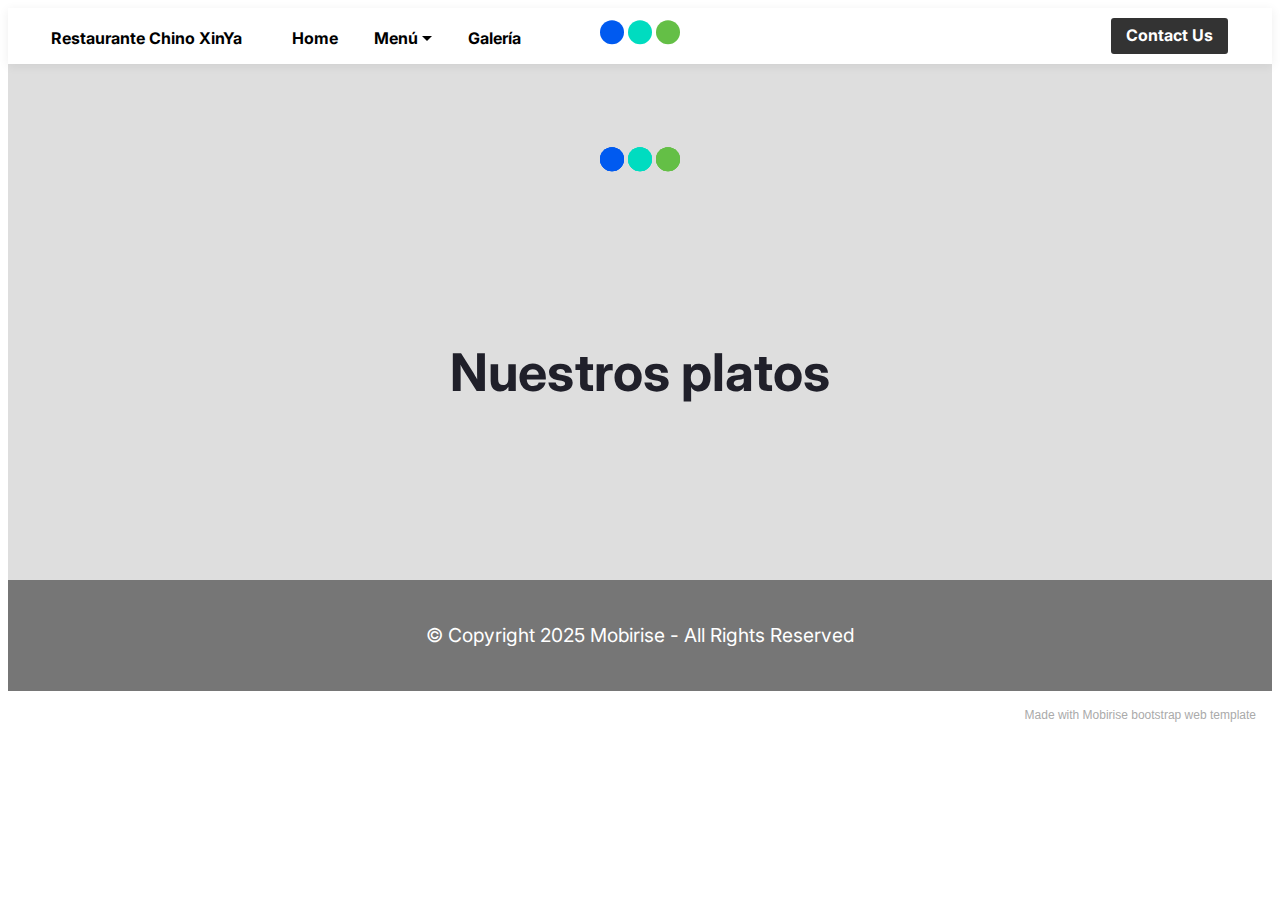
<file: galeria.html>
<!DOCTYPE html>
<html amp >
<head>
  <!-- Site made with Mobirise Website Builder v5.2.0, https://mobirise.com -->
  <meta charset="UTF-8">
  <meta http-equiv="X-UA-Compatible" content="IE=edge">
  <meta name="generator" content="Mobirise v5.2.0, mobirise.com">
  <meta name="viewport" content="width=device-width, initial-scale=1, minimum-scale=1">
  <link rel="shortcut icon" href="assets/images/mbr-80x122.png" type="image/x-icon">
  <meta name="description" content="">
  <meta name="amp-script-src" content="">
  
  <title>Galeria</title>
  
<link rel="canonical" href="galeria.html">
 <style amp-boilerplate>body{-webkit-animation:-amp-start 8s steps(1,end) 0s 1 normal both;-moz-animation:-amp-start 8s steps(1,end) 0s 1 normal both;-ms-animation:-amp-start 8s steps(1,end) 0s 1 normal both;animation:-amp-start 8s steps(1,end) 0s 1 normal both}@-webkit-keyframes -amp-start{from{visibility:hidden}to{visibility:visible}}@-moz-keyframes -amp-start{from{visibility:hidden}to{visibility:visible}}@-ms-keyframes -amp-start{from{visibility:hidden}to{visibility:visible}}@-o-keyframes -amp-start{from{visibility:hidden}to{visibility:visible}}@keyframes -amp-start{from{visibility:hidden}to{visibility:visible}}</style>
<noscript><style amp-boilerplate>body{-webkit-animation:none;-moz-animation:none;-ms-animation:none;animation:none}</style></noscript>
<link href="https://fonts.googleapis.com/css?family=Inter:100,200,300,400,500,600,700,800,900&display=swap" rel="stylesheet">
 
 <style amp-custom> 
div,span,h1,h2,h3,h4,h5,h6,p,blockquote,a,ol,ul,li,figcaption,textarea,input{font: inherit;}*{-webkit-box-sizing: border-box;box-sizing: border-box;outline: none;}*:focus{outline: none;}body{position: relative;font-style: normal;line-height: 1.6;color: #48525c;}section{background-color: #eeeeee;background-position: 50% 50%;background-repeat: no-repeat;background-size: cover;overflow: hidden;padding: 0;}h1,h2,h3,h4,h5,h6{margin: 0;padding: 0;}p,li,blockquote{letter-spacing: normal;line-height: 1.6;}ul,ol,blockquote,p{margin-bottom: 0;margin-top: 0;}a{cursor: pointer;}a,a:hover{text-decoration: none;}a.mbr-iconfont:hover{text-decoration: none;}h1,h2,h3,h4,h5,h6,.display-1,.display-2,.display-4,.display-5,.display-7{word-break: break-word;word-wrap: break-word;}b,strong{font-weight: bold;}blockquote{padding: 10px 0 10px 20px;position: relative;border-left: 3px solid;}input:-webkit-autofill,input:-webkit-autofill:hover,input:-webkit-autofill:focus,input:-webkit-autofill:active{-webkit-transition-delay: 9999s;transition-delay: 9999s;-webkit-transition-property: background-color,color;-o-transition-property: background-color,color;transition-property: background-color,color;}html,body{height: auto;min-height: 100vh;}.mbr-section-title{margin: 0;padding: 0;font-style: normal;line-height: 1.2;width: 100%;color: #20202a;}.mbr-section-subtitle{line-height: 1.2;width: 100%;color: #20202a;}.mbr-text{font-style: normal;line-height: 1.6;width: 100%;color: #48525c;font-weight: 400;}.mbr-white{color: #ffffff;}.mbr-black{color: #000000;}.align-left{text-align: left;}.align-left .list-item{justify-content: flex-start;}.align-center{text-align: center;}.align-center .list-item{justify-content: center;}.align-right{text-align: right;}.align-right .list-item{justify-content: flex-end;}@media (max-width: 767px){.align-left,.align-center,.align-right{text-align: center;}.align-left .list-item,.align-center .list-item,.align-right .list-item{justify-content: center;}}.mbr-light{font-weight: 300;}.mbr-regular{font-weight: 400;}.mbr-semibold{font-weight: 600;}.mbr-bold{font-weight: 700;}.icons-list a{margin: 0;}.icons-list a:last-child{margin: 0;}.mbr-figure{align-self: center;}.hidden{visibility: hidden;}.super-hide{display: none;}.inactive{-webkit-user-select: none;-moz-user-select: none;-ms-user-select: none;user-select: none;pointer-events: none;-webkit-user-drag: none;user-drag: none;}.mbr-overlay{position: absolute;bottom: 0;left: 0;right: 0;top: 0;z-index: 0;}.map-placeholder{display: none;}.google-map,.google-map iframe{position: relative;width: 100%;height: 400px;}amp-img{width: 100%;}amp-img img{max-height: 100%;max-width: 100%;}img.mbr-temp{width: 100%;}.rounded{border-radius: 50%;}.is-builder .nodisplay + img[async],.is-builder .nodisplay + img[decoding="async"],.is-builder amp-img > a + img[async],.is-builder amp-img > a + img[decoding="async"]{display: none;}html:not(.is-builder) amp-img > a{position: absolute;top: 0;bottom: 0;left: 0;right: 0;z-index: 1;}.is-builder .temp-amp-sizer{position: absolute;}.is-builder amp-youtube .temp-amp-sizer,.is-builder amp-vimeo .temp-amp-sizer{position: static;}.mobirise-spinner{position: absolute;top: 50%;left: 40%;margin-left: 10%;-webkit-transform: translate3d(-50%,-50%,0);z-index: 4;}.mobirise-spinner em{width: 24px;height: 24px;background: #3ac;border-radius: 100%;display: inline-block;-webkit-animation: slide 1s infinite;}.mobirise-spinner em:nth-child(1){-webkit-animation-delay: 0.1s;}.mobirise-spinner em:nth-child(2){-webkit-animation-delay: 0.2s;}.mobirise-spinner em:nth-child(3){-webkit-animation-delay: 0.3s;}@-moz-keyframes slide{0%{-webkit-transform: scale(1);}50%{opacity: 0.3;-webkit-transform: scale(2);}100%{-webkit-transform: scale(1);}}@-webkit-keyframes slide{0%{-webkit-transform: scale(1);}50%{opacity: 0.3;-webkit-transform: scale(2);}100%{-webkit-transform: scale(1);}}@-o-keyframes slide{0%{-webkit-transform: scale(1);}50%{opacity: 0.3;-webkit-transform: scale(2);}100%{-webkit-transform: scale(1);}}@keyframes slide{0%{-webkit-transform: scale(1);}50%{opacity: 0.3;-webkit-transform: scale(2);}100%{-webkit-transform: scale(1);}}.mobirise-loader .amp-active > div{display: none;}.iconfont-wrapper{display: inline-flex;}.mbr-flex{display: flex;}.flex-wrap{flex-wrap: wrap;}.mbr-jc-s{justify-content: flex-start;}.mbr-jc-c{justify-content: center;}.mbr-jc-e{justify-content: flex-end;}.mbr-row-reverse{flex-direction: row-reverse;}.mbr-column{flex-direction: column;}amp-img,img{height: 100%;width: 100%;}.hidden-slide{display: none;}.visible-slide{display: flex;}section,.container,.container-fluid{position: relative;word-wrap: break-word;}.mbr-fullscreen .mbr-overlay{min-height: 100vh;}.mbr-fullscreen{display: flex;align-items: center;height: 100vh;min-height: 100vh;padding: 3rem 0;}.container{padding: 0 1rem;width: 100%;margin-right: auto;margin-left: auto;}@media (max-width: 767px){.container{max-width: 540px;}} @media (min-width: 768px){.container{max-width: 720px;}} @media (min-width: 992px){.container{max-width: 960px;}} @media (min-width: 1200px){.container{max-width: 1140px;}}.container-fluid{width: 100%;padding: 0 1rem;}.btn{position: relative;font-weight: 700;margin: 0.4rem 0.9rem;border: 2px solid;font-style: normal;white-space: normal;transition: all 0.3s cubic-bezier(0.25,0.1,0.25,1);display: inline-flex;align-items: center;justify-content: center;word-break: break-word;line-height: 1.2rem;letter-spacing: normal;}.btn-form{padding: 1rem 2rem;}.btn-form:hover{cursor: pointer;}.btn{padding: 1rem 2rem;border-radius: 3px;}.btn-sm{padding: 0.4rem 0.8rem;border-radius: 3px;}.btn-md{padding: 1rem 2rem;border-radius: 3px;}.btn-lg{padding: 1.2rem 3.2rem;border-radius: 3px;}form .btn,form .mbr-section-btn{margin: 0;}.note-popover .btn:after{display: none;}.mbr-section-btn{margin: 0 -0.9rem;font-size: 0;}nav .mbr-section-btn{margin-left: 0rem;margin-right: 0rem;}.btn .mbr-iconfont,.btn.btn-md .mbr-iconfont{cursor: pointer;margin: 0 0.8rem 0 0;}.btn-sm .mbr-iconfont{margin: 0 0.5rem 0 0;}[type="submit"]{-webkit-appearance: none;}section.menu{min-height: 56px;overflow: visible;padding: 0;}.menu-container{display: flex;-webkit-box-pack: justify;-ms-flex-pack: justify;justify-content: space-between;align-items: center;min-height: 56px;}@media (max-width: 991px){.menu-container{max-width: 100%;padding: 0.5rem 1rem;}} @media (max-width: 767px){.menu-container{padding: 0.5rem 1rem;}}.navbar{z-index: 100;width: 100%;position: absolute;box-shadow: 0 2px 10px 0 rgba(0,0,0,0.07);}.navbar-fixed-top{position: fixed;top: 0;}.navbar-brand{display: flex;align-items: center;word-break: break-word;z-index: 1;}.navbar-logo{margin: 0 0.8rem 0 0;}@media (max-width: 767px){.navbar-logo amp-img{max-height: 35px;max-width: 35px;}}.navbar-caption-wrap{display: flex;}.navbar .navbar-collapse{display: flex;-ms-flex-preferred-size: auto;flex-basis: auto;align-items: center;justify-content: space-between;width: 100%;}@media (max-width: 991px){.navbar .navbar-collapse{display: none;position: absolute;top: 0;right: 0;height: 100vh;overflow-y: auto;padding: 70px 2rem 1rem;z-index: 1;}}@media (max-width: 991px){.navbar.opened .navbar-collapse.show,.navbar.opened .navbar-collapse.collapsing{display: block;}.is-builder .navbar-collapse{position: fixed;}}.navbar-nav{list-style-type: none;display: flex;flex-wrap: wrap;padding-left: 0;min-width: 10rem;}@media (max-width: 991px){.navbar-nav{flex-direction: column;}} .navbar-nav .mbr-iconfont{margin: 0 0.2rem 0 0;}.nav-item{word-break: break-all;}.nav-link{display: flex;align-items: center;justify-content: center;}.nav-link,.navbar-caption{transition: all 0.2s;letter-spacing: normal;}.nav-dropdown .dropdown-menu{min-width: 10rem;position: absolute;left: 0;padding: 10px 0;border-radius: 0 0 4px 4px;transition: opacity 0.2s cubic-bezier(0.25,0.1,0.25,1);}.nav-dropdown .dropdown-menu .dropdown-item{line-height: normal;display: flex;justify-content: center;align-items: center;padding: 0 15px;margin: 20px 0;white-space: nowrap;}.nav-dropdown .dropdown-menu .dropdown-item:active{background: none;}.nav-dropdown .dropdown-menu .dropdown{position: relative;}.dropdown-menu .dropdown:hover > .dropdown-menu{opacity: 1;pointer-events: all;}.nav-dropdown .dropdown-submenu{top: 0;left: 100%;margin: 0;}.nav-item.dropdown{position: relative;}.nav-item.dropdown .dropdown-menu{opacity: 0;pointer-events: none;}.nav-item.dropdown:hover > .dropdown-menu{opacity: 1;pointer-events: all;}.link.dropdown-toggle:after{content: "";margin-left: 0.25rem;border-top: 0.35em solid;border-right: 0.35em solid transparent;border-left: 0.35em solid transparent;border-bottom: 0;}.navbar .dropdown.open > .dropdown-menu{display: block;}@media (max-width: 991px){.is-builder .nav-dropdown .dropdown-menu{position: relative;}.nav-dropdown .dropdown-submenu{left: 0;}.nav-dropdown .dropdown-menu .dropdown-item{padding: 0;margin: 0 0 1rem 0;justify-content: center;}.nav-dropdown .dropdown-menu .dropdown-item:after{right: auto;}.navbar.opened .dropdown-menu{top: 0;}.dropdown-toggle[data-toggle="dropdown-submenu"]:after{content: "";margin-left: 0.25rem;border-top: 0.35em solid;border-right: 0.35em solid transparent;border-left: 0.35em solid transparent;border-bottom: 0;top: 55%;}}.navbar-buttons{display: flex;flex-wrap: wrap;align-items: center;justify-content: center;}@media (max-width: 991px){.navbar-buttons{flex-direction: column;}}.menu-social-list{display: flex;align-items: center;justify-content: center;flex-wrap: wrap;}.menu-social-list a{margin: 0 0.5rem;}.menu-social-list a span{font-size: 1.5rem;}button.navbar-toggler{position: relative;width: 31px;height: 20px;cursor: pointer;transition: all .2s;-ms-flex-item-align: center;-ms-grid-row-align: center;align-self: center;}.hamburger span{position: absolute;right: 0;width: 30px;height: 2px;border-right: 5px;}.hamburger span:nth-child(1){top: 0;transition: all .2s;}.hamburger span:nth-child(2){top: 8px;transition: all .15s;}.hamburger span:nth-child(3){top: 8px;transition: all .15s;}.hamburger span:nth-child(4){top: 16px;transition: all .2s;}nav.opened .navbar-toggler:not(.hide) .hamburger span:nth-child(4),nav.opened .navbar-toggler:not(.hide) .hamburger span:nth-child(1){top: 8px;width: 0;opacity: 0;right: 50%;transition: all .2s;}nav.opened .navbar-toggler:not(.hide) .hamburger span:nth-child(2){transform: rotate(-45deg);transition: all .25s;}nav.opened .navbar-toggler:not(.hide) .hamburger span:nth-child(3){transform: rotate(45deg);transition: all .25s;}.ampstart-btn.hamburger{position: relative;margin-left: auto;height: 20px;width: 30px;background: none;border: none;cursor: pointer;z-index: 1000;}@media (min-width: 992px){.nav-dropdown .dropdown-menu{box-shadow: 0 10px 25px 0 rgba(0,0,0,0.2);}.ampstart-btn,amp-sidebar{display: none;}.dropdown-menu .dropdown-toggle:after{content: "";border-bottom: 0.35em solid transparent;border-left: 0.35em solid;border-right: 0;border-top: 0.35em solid transparent;margin-left: 0.3rem;margin-top: -0.3077em;position: absolute;right: 1.1538em;top: 50%;}}.close-sidebar{width: 30px;height: 30px;position: relative;cursor: pointer;background-color: transparent;border: none;}.close-sidebar span{position: absolute;left: 0;width: 30px;height: 2px;border-right: 5px;top: 14px;}.close-sidebar span:nth-child(1){transform: rotate(-45deg);}.close-sidebar span:nth-child(2){transform: rotate(45deg);}.builder-sidebar{position: relative;height: 100vh;overflow-y: auto;min-width: 10rem;z-index: 1030;padding: 1rem 2rem;max-width: 20rem;}.builder-sidebar .dropdown:hover > .dropdown-menu{position: relative;text-align: center;}section.sidebar-open:before{content: '';position: fixed;top: 0;bottom: 0;right: 0;left: 0;background-color: rgba(0,0,0,0.2);z-index: 1040;}.is-builder section.horizontal-menu .ampstart-btn{display: none;}.is-builder section.horizontal-menu .dropdown-menu{z-index: auto;opacity: 1;pointer-events: auto;}.is-builder .menu{overflow: visible;}#sidebar{background-color: transparent;}.card-title{margin: 0;}.card{position: relative;background-color: transparent;border: none;border-radius: 0;width: 100%;padding: 0 1rem;}@media (max-width: 767px){.card:not(.last-child){padding-bottom: 30px;}} .card .card-img{width: auto;border-radius: 0;}.card .card-wrapper{height: 100%;}@media (max-width: 767px){.card .card-wrapper{flex-direction: column;}} .card img{height: 100%;-o-object-fit: cover;object-fit: cover;-o-object-position: center;object-position: center;}.card-inner,.items-list{display: flex;flex-direction: column;}.items-list{list-style-type: none;padding: 0;}.items-list .list-item{padding: 1rem 2rem;}.card-head{padding: 1.5rem 2rem;}.card-price-wrap{padding: 1rem 2rem;}.card-button{padding: 1rem;margin: 0;}.timeline-wrap{position: relative;}.timeline-wrap .iconBackground{position: absolute;left: 50%;width: 20px;height: 20px;line-height: 30px;text-align: center;border-radius: 50%;font-size: 30px;display: inline-block;background-color: #000000;top: 20px;margin: 0 0 0 -10px;}@media (max-width: 767px){.timeline-wrap .iconBackground{left: 0;}}.separline{position: relative;}@media (max-width: 767px){.separline:not(.last-child){padding-bottom: 2rem;}} .separline:before{position: absolute;content: "";width: 2px;background-color: #000000;left: calc(50% - 1px);height: calc(100% - 20px);top: 40px;}@media (max-width: 767px){.separline:before{left: 0;}}.gallery-img-wrap{position: relative;height: 100%;}.gallery-img-wrap:hover{cursor: pointer;}.gallery-img-wrap:hover .icon-wrap,.gallery-img-wrap:hover .caption-on-hover{opacity: 1;}.gallery-img-wrap:hover:after{opacity: .5;}.gallery-img-wrap amp-img{height: 100%;}.gallery-img-wrap:after{content: "";position: absolute;top: 0;bottom: 0;left: 0;right: 0;background: #000;opacity: 0;transition: opacity 0.2s;pointer-events: none;}.gallery-img-wrap .icon-wrap,.gallery-img-wrap .img-caption{z-index: 3;pointer-events: none;position: absolute;}.gallery-img-wrap .icon-wrap,.gallery-img-wrap .caption-on-hover{opacity: 0;transition: opacity 0.2s;}.gallery-img-wrap .icon-wrap{left: 50%;top: 50%;transform: translate(-50%,-50%);background-color: #fff;padding: .5rem;border-radius: 50%;}.gallery-img-wrap .amp-iconfont{color: #000;font-size: 1rem;width: 1rem;display: block;}.gallery-img-wrap .img-caption{left: 0;right: 0;}.gallery-img-wrap .img-caption.caption-top{top: 0;}.gallery-img-wrap .img-caption.caption-bottom{bottom: 0;}.gallery-img-wrap .img-caption:not(.caption-on-hover):after{content: "";position: absolute;top: 0;left: 0;right: 0;height: 100%;transition: opacity 0.2s;z-index: -1;pointer-events: none;}@media (max-width: 767px){.gallery-img-wrap:after,.gallery-img-wrap:hover:after,.gallery-img-wrap .icon-wrap{display: none;}.gallery-img-wrap .caption-on-hover{opacity: 1;}}.is-builder .gallery-img-wrap .icon-wrap,.is-builder .gallery-img-wrap .img-caption > *{pointer-events: all;}.amp-carousel-button,.dots-wrapper .dots span{transition: all 0.4s;cursor: pointer;outline: none;}.amp-carousel-button{width: 50px;height: 50px;border-radius: 50%;}.dots-wrapper .dots{display: inline-block;margin: 4px 8px;}.dots-wrapper .dots span{display: block;border-radius: 12px;height: 24px;width: 24px;background-color: #ffffff;border: 10px solid #cccccc;opacity: 0.5;}.dots-wrapper .dots span.current{width: 40px;}.dots-wrapper .dots span:hover,.dots-wrapper .dots span.current{opacity: 1;}.amp-carousel-button-next:after{right: 1rem;}.amp-carousel-button-prev:after{left: 1rem;}button.btn-img{cursor: pointer;}.is-builder .preview button.btn-img{opacity: 0.5;position: relative;pointer-events: none;}amp-image-lightbox,.lightbox{background: rgba(0,0,0,0.8);display: flex;flex-wrap: wrap;align-items: center;justify-content: center;width: 100%;height: 100%;overflow: auto;}amp-image-lightbox a.control,.lightbox a.control{position: absolute;cursor: default;top: 0;right: 0;}amp-image-lightbox .close,.lightbox .close{background: none;border: none;position: absolute;top: 16px;right: 16px;height: 32px;width: 32px;cursor: pointer;z-index: 1000;}amp-image-lightbox .close:before,amp-image-lightbox .close:after,.lightbox .close:before,.lightbox .close:after{position: absolute;top: 0;right: 16px;content: ' ';height: 32px;width: 2px;background-color: #fff;}amp-image-lightbox .close:before,.lightbox .close:before{transform: rotate(45deg);}amp-image-lightbox .close:after,.lightbox .close:after{transform: rotate(-45deg);}amp-image-lightbox .video-block,.lightbox .video-block{width: 100%;}div[submit-success] > *,div[submit-error] > *{padding: 15px;margin-bottom: 1rem;}.form-block{z-index: 1;background-color: transparent;padding: 0;position: relative;overflow: hidden;}.form-block .mbr-overlay{z-index: -1;}@media (max-width: 991px){.form-block{padding: 0;}}form input,form textarea,form select{padding: 1rem;line-height: 1.2rem;width: 100%;background: #ffffff;border-width: 2px;border-style: solid;border-color: #767676;border-radius: 3px;color: #000000;}form input[type="checkbox"],form input[type="radio"]{border: none;background: none;width: auto;}form .field{padding-bottom: 0.5rem;padding-top: 0.5rem;}form textarea.field-input{height: 200px;}form .fieldset{display: flex;justify-content: center;flex-wrap: wrap;align-items: center;}textarea[type="hidden"]{display: none;}.form-check{margin-bottom: 0;}.form-check-label{padding-left: 0;}.form-check-input{position: relative;margin: 4px;}.form-check-inline{display: inline-flex;align-items: center;padding-left: 0;margin-right: .75rem;}.mbr-row,.mbr-form-row{display: -webkit-box;display: -ms-flexbox;display: flex;-ms-flex-wrap: wrap;flex-wrap: wrap;margin-left: -1rem;margin-right: -1rem;}.mbr-form-row{margin-left: -0.5rem;margin-right: -0.5rem;}.mbr-form-row > [class*="mbr-col"]{padding-left: 0.5rem;padding-right: 0.5rem;}@media (max-width: 767px){.mbr-col,.mbr-col-auto{padding-right: 1rem;padding-left: 1rem;}.mbr-col-sm-12{-ms-flex: 0 0 100%;-webkit-box-flex: 0;flex: 0 0 100%;max-width: 100%;padding-right: 1rem;padding-left: 1rem;}}@media (min-width: 768px){.mbr-col,.mbr-col-auto{padding-right: 1rem;padding-left: 1rem;}.mbr-col-md-2{-ms-flex: 0 0 16.6666666667%;-webkit-box-flex: 0;flex: 0 0 16.6666666667%;max-width: 16.6666666667%;padding-right: 1rem;padding-left: 1rem;}.mbr-col-md-3{-ms-flex: 0 0 25%;-webkit-box-flex: 0;flex: 0 0 25%;max-width: 25%;padding-right: 1rem;padding-left: 1rem;}.mbr-col-md-4{-ms-flex: 0 0 33.3333333333%;-webkit-box-flex: 0;flex: 0 0 33.3333333333%;max-width: 33.3333333333%;padding-right: 1rem;padding-left: 1rem;}.mbr-col-md-5{-ms-flex: 0 0 41.6666666667%;-webkit-box-flex: 0;flex: 0 0 41.6666666667%;max-width: 41.6666666667%;padding-right: 1rem;padding-left: 1rem;}.mbr-col-md-6{-ms-flex: 0 0 50%;-webkit-box-flex: 0;flex: 0 0 50%;max-width: 50%;padding-right: 1rem;padding-left: 1rem;}.mbr-col-md-7{-ms-flex: 0 0 58.3333333333%;-webkit-box-flex: 0;flex: 0 0 58.3333333333%;max-width: 58.3333333333%;padding-right: 1rem;padding-left: 1rem;}.mbr-col-md-8{-ms-flex: 0 0 66.6666666667%;-webkit-box-flex: 0;flex: 0 0 66.6666666667%;max-width: 66.6666666667%;padding-right: 1rem;padding-left: 1rem;}.mbr-col-md-10{-ms-flex: 0 0 83.3333333333%;-webkit-box-flex: 0;flex: 0 0 83.3333333333%;max-width: 83.3333333333%;padding-right: 1rem;padding-left: 1rem;}.mbr-col-md-12{-ms-flex: 0 0 100%;-webkit-box-flex: 0;flex: 0 0 100%;max-width: 100%;padding-right: 1rem;padding-left: 1rem;}}.mbr-col{-ms-flex: 1 1 auto;-webkit-box-flex: 1;flex: 1 1 auto;max-width: 100%;}.mbr-col-auto{-ms-flex: 0 0 auto;flex: 0 0 auto;width: auto;}@media (min-width: 992px){.mbr-col,.mbr-col-auto{padding-right: 1rem;padding-left: 1rem;}.mbr-col-lg-2{-ms-flex: 0 0 16.6666666667%;-webkit-box-flex: 0;flex: 0 0 16.6666666667%;max-width: 16.6666666667%;padding-right: 1rem;padding-left: 1rem;}.mbr-col-lg-3{-ms-flex: 0 0 25%;-webkit-box-flex: 0;flex: 0 0 25%;max-width: 25%;padding-right: 1rem;padding-left: 1rem;}.mbr-col-lg-4{-ms-flex: 0 0 33.3333333333%;-webkit-box-flex: 0;flex: 0 0 33.3333333333%;max-width: 33.3333333333%;padding-right: 1rem;padding-left: 1rem;}.mbr-col-lg-5{-ms-flex: 0 0 41.6666666667%;-webkit-box-flex: 0;flex: 0 0 41.6666666667%;max-width: 41.6666666667%;padding-right: 1rem;padding-left: 1rem;}.mbr-col-lg-6{-ms-flex: 0 0 50%;-webkit-box-flex: 0;flex: 0 0 50%;max-width: 50%;padding-right: 1rem;padding-left: 1rem;}.mbr-col-lg-7{-ms-flex: 0 0 58.3333333333%;-webkit-box-flex: 0;flex: 0 0 58.3333333333%;max-width: 58.3333333333%;padding-right: 1rem;padding-left: 1rem;}.mbr-col-lg-8{-ms-flex: 0 0 66.6666666667%;-webkit-box-flex: 0;flex: 0 0 66.6666666667%;max-width: 66.6666666667%;padding-right: 1rem;padding-left: 1rem;}.mbr-col-lg-9{-ms-flex: 0 0 75%;-webkit-box-flex: 0;flex: 0 0 75%;max-width: 75%;padding-right: 1rem;padding-left: 1rem;}.mbr-col-lg-10{-ms-flex: 0 0 83.3333333333%;-webkit-box-flex: 0;flex: 0 0 83.3333333333%;max-width: 83.3333333333%;padding-right: 1rem;padding-left: 1rem;}.mbr-col-lg-12{-ms-flex: 0 0 100%;-webkit-box-flex: 0;flex: 0 0 100%;max-width: 100%;padding-right: 1rem;padding-left: 1rem;}}@media (min-width: 992px){.lg-pb{padding-bottom: 3rem;}}@media (max-width: 991px){.md-pb{padding-bottom: 3rem;}}.mbr-pt-1,.mbr-py-1{padding-top: 10px;}.mbr-pb-1,.mbr-py-1{padding-bottom: 10px;}.mbr-px-1{padding-left: 10px;padding-right: 10px;}.mbr-p-1{padding: 10px;}.mbr-pt-2,.mbr-py-2{padding-top: 1rem;}.mbr-pb-2,.mbr-py-2{padding-bottom: 1rem;}.mbr-px-2{padding-left: 1rem;padding-right: 1rem;}.mbr-p-2{padding: 1rem;}.mbr-pt-3,.mbr-py-3{padding-top: 25px;}.mbr-pb-3,.mbr-py-3{padding-bottom: 25px;}.mbr-px-3{padding-left: 25px;padding-right: 25px;}.mbr-p-3{padding: 25px;}.mbr-pt-4,.mbr-py-4{padding-top: 2rem;}.mbr-pb-4,.mbr-py-4{padding-bottom: 2rem;}.mbr-px-4{padding-left: 2rem;padding-right: 2rem;}.mbr-p-4{padding: 2rem;}.mbr-pt-5,.mbr-py-5{padding-top: 3rem;}.mbr-pb-5,.mbr-py-5{padding-bottom: 3rem;}.mbr-px-5{padding-left: 3rem;padding-right: 3rem;}.mbr-p-5{padding: 3rem;}@media (max-width: 991px){.mbr-py-4,.mbr-py-5{padding-top: 1rem;padding-bottom: 1rem;}.mbr-px-4,.mbr-px-5{padding-left: 1rem;padding-right: 1rem;}.mbr-p-3,.mbr-p-4,.mbr-p-5{padding: 1rem;}}.mbr-ml-auto{margin-left: auto;}.mbr-mr-auto{margin-right: auto;}.mbr-m-auto{margin: auto;}#scrollToTopMarker{position: absolute;width: 0px;height: 0px;top: 300px;}#scrollToTopButton{position: fixed;bottom: 25px;right: 25px;opacity: .4;z-index: 5000;font-size: 32px;height: 60px;width: 60px;border: none;border-radius: 3px;cursor: pointer;}#scrollToTopButton:focus{outline: none;}#scrollToTopButton a:before{content: '';position: absolute;height: 40%;top: 36%;width: 2px;left: calc(50% - 1px);}#scrollToTopButton a:after{content: '';position: absolute;border-top: 2px solid;border-right: 2px solid;width: 40%;height: 40%;left: calc(30% - 1px);bottom: 30%;transform: rotate(-45deg);}.is-builder #scrollToTopButton a:after{left: 30%;}a{font-style: normal;}@media (max-width: 767px){.mbr-section-btn,.mbr-section-title{text-align: center;}}@media (min-width: 992px){.mbr-col-lg-11{flex: 0 0 91.666%;max-width: 91.666%;padding-right: 1rem;padding-left: 1rem;}}
body{font-family: Inter;}blockquote{border-color: #005af0;}div[submit-success] > *{background: #64bf46;color: #ffffff;}div[submit-error] > *{background: #ffdc00;color: #000000;}.display-1{font-family: 'Inter',sans-serif;font-size: 4rem;}.display-2{font-family: 'Inter',sans-serif;font-size: 3.25rem;}.display-4{font-family: 'Inter',sans-serif;font-size: 1rem;}.display-5{font-family: 'Inter',sans-serif;font-size: 1.8rem;}.display-7{font-family: 'Inter',sans-serif;font-size: 1.2rem;}.display-1 .mbr-iconfont-btn{font-size: 4rem;width: 4rem;}.display-2 .mbr-iconfont-btn{font-size: 3.25rem;width: 3.25rem;}.display-4 .mbr-iconfont-btn{font-size: 1rem;width: 1rem;}.display-5 .mbr-iconfont-btn{font-size: 1.8rem;width: 1.8rem;}.display-7 .mbr-iconfont-btn{font-size: 1.2rem;width: 1.2rem;}@media (max-width: 768px){.display-1{font-size: 3.2rem;font-size: calc( 2.05rem + (4 - 2.05) * ((100vw - 20rem) / (48 - 20)));line-height: calc( 1.4 * (2.05rem + (4 - 2.05) * ((100vw - 20rem) / (48 - 20))));}.display-2{font-size: 2.6rem;font-size: calc( 1.7874999999999999rem + (3.25 - 1.7874999999999999) * ((100vw - 20rem) / (48 - 20)));line-height: calc( 1.4 * (1.7874999999999999rem + (3.25 - 1.7874999999999999) * ((100vw - 20rem) / (48 - 20))));}.display-4{font-size: 0.8rem;font-size: calc( 1rem + (1 - 1) * ((100vw - 20rem) / (48 - 20)));line-height: calc( 1.4 * (1rem + (1 - 1) * ((100vw - 20rem) / (48 - 20))));}.display-5{font-size: 1.44rem;font-size: calc( 1.28rem + (1.8 - 1.28) * ((100vw - 20rem) / (48 - 20)));line-height: calc( 1.4 * (1.28rem + (1.8 - 1.28) * ((100vw - 20rem) / (48 - 20))));}.display-7{font-size: 0.96rem;font-size: calc( 1.07rem + (1.2 - 1.07) * ((100vw - 20rem) / (48 - 20)));line-height: calc( 1.4 * (1.07rem + (1.2 - 1.07) * ((100vw - 20rem) / (48 - 20))));}}.bg-primary{background-color: #005af0;}.bg-success{background-color: #64bf46;}.bg-info{background-color: #eb49e1;}.bg-warning{background-color: #ff8f00;}.bg-danger{background-color: #ffdc00;}.btn-primary,.btn-primary:active,.btn-primary.active{background-color: #005af0;border-color: #005af0;color: #ffffff;}.btn-primary:hover,.btn-primary:focus,.btn-primary.focus{color: #ffffff;background-color: #003da3;border-color: #003da3;}.btn-primary.disabled,.btn-primary:disabled{color: #ffffff;background-color: #003da3;border-color: #003da3;}.btn-secondary,.btn-secondary:active,.btn-secondary.active{background-color: #00dcc0;border-color: #00dcc0;color: #ffffff;}.btn-secondary:hover,.btn-secondary:focus,.btn-secondary.focus{color: #ffffff;background-color: #00907d;border-color: #00907d;}.btn-secondary.disabled,.btn-secondary:disabled{color: #ffffff;background-color: #00907d;border-color: #00907d;}.btn-info,.btn-info:active,.btn-info.active{background-color: #eb49e1;border-color: #eb49e1;color: #ffffff;}.btn-info:hover,.btn-info:focus,.btn-info.focus{color: #ffffff;background-color: #d117c5;border-color: #d117c5;}.btn-info.disabled,.btn-info:disabled{color: #ffffff;background-color: #d117c5;border-color: #d117c5;}.btn-success,.btn-success:active,.btn-success.active{background-color: #64bf46;border-color: #64bf46;color: #ffffff;}.btn-success:hover,.btn-success:focus,.btn-success.focus{color: #ffffff;background-color: #46892f;border-color: #46892f;}.btn-success.disabled,.btn-success:disabled{color: #ffffff;background-color: #46892f;border-color: #46892f;}.btn-warning,.btn-warning:active,.btn-warning.active{background-color: #ff8f00;border-color: #ff8f00;color: #ffffff;}.btn-warning:hover,.btn-warning:focus,.btn-warning.focus{color: #ffffff;background-color: #b36400;border-color: #b36400;}.btn-warning.disabled,.btn-warning:disabled{color: #ffffff;background-color: #b36400;border-color: #b36400;}.btn-danger,.btn-danger:active,.btn-danger.active{background-color: #ffdc00;border-color: #ffdc00;color: #000000;}.btn-danger:hover,.btn-danger:focus,.btn-danger.focus{color: #000000;background-color: #b39a00;border-color: #b39a00;}.btn-danger.disabled,.btn-danger:disabled{color: #000000;background-color: #b39a00;border-color: #b39a00;}.btn-black,.btn-black:active,.btn-black.active{background-color: #333333;border-color: #333333;color: #ffffff;}.btn-black:hover,.btn-black:focus,.btn-black.focus{color: #ffffff;background-color: #0d0d0d;border-color: #0d0d0d;}.btn-black.disabled,.btn-black:disabled{color: #ffffff;background-color: #0d0d0d;border-color: #0d0d0d;}.btn-white,.btn-white:active,.btn-white.active{background-color: #ffffff;border-color: #ffffff;color: #808080;}.btn-white:hover,.btn-white:focus,.btn-white.focus{color: #808080;background-color: #d9d9d9;border-color: #d9d9d9;}.btn-white.disabled,.btn-white:disabled{color: #808080;background-color: #d9d9d9;border-color: #d9d9d9;}.btn-white,.btn-white:active,.btn-white.active{color: #333333;}.btn-white:hover,.btn-white:focus,.btn-white.focus{color: #333333;}.btn-white.disabled,.btn-white:disabled{color: #333333;}.btn-primary-outline,.btn-primary-outline:active,.btn-primary-outline.active{background: none;border-color: #00348a;color: #00348a;}.btn-primary-outline:hover,.btn-primary-outline:focus,.btn-primary-outline.focus{color: #ffffff;background-color: #005af0;border-color: #005af0;}.btn-primary-outline.disabled,.btn-primary-outline:disabled{color: #ffffff;background-color: #005af0;border-color: #005af0;}.btn-secondary-outline,.btn-secondary-outline:active,.btn-secondary-outline.active{background: none;border-color: #007667;color: #007667;}.btn-secondary-outline:hover,.btn-secondary-outline:focus,.btn-secondary-outline.focus{color: #ffffff;background-color: #00dcc0;border-color: #00dcc0;}.btn-secondary-outline.disabled,.btn-secondary-outline:disabled{color: #ffffff;background-color: #00dcc0;border-color: #00dcc0;}.btn-info-outline,.btn-info-outline:active,.btn-info-outline.active{background: none;border-color: #ba14af;color: #ba14af;}.btn-info-outline:hover,.btn-info-outline:focus,.btn-info-outline.focus{color: #ffffff;background-color: #eb49e1;border-color: #eb49e1;}.btn-info-outline.disabled,.btn-info-outline:disabled{color: #ffffff;background-color: #eb49e1;border-color: #eb49e1;}.btn-success-outline,.btn-success-outline:active,.btn-success-outline.active{background: none;border-color: #3c7629;color: #3c7629;}.btn-success-outline:hover,.btn-success-outline:focus,.btn-success-outline.focus{color: #ffffff;background-color: #64bf46;border-color: #64bf46;}.btn-success-outline.disabled,.btn-success-outline:disabled{color: #ffffff;background-color: #64bf46;border-color: #64bf46;}.btn-warning-outline,.btn-warning-outline:active,.btn-warning-outline.active{background: none;border-color: #995600;color: #995600;}.btn-warning-outline:hover,.btn-warning-outline:focus,.btn-warning-outline.focus{color: #ffffff;background-color: #ff8f00;border-color: #ff8f00;}.btn-warning-outline.disabled,.btn-warning-outline:disabled{color: #ffffff;background-color: #ff8f00;border-color: #ff8f00;}.btn-danger-outline,.btn-danger-outline:active,.btn-danger-outline.active{background: none;border-color: #998400;color: #998400;}.btn-danger-outline:hover,.btn-danger-outline:focus,.btn-danger-outline.focus{color: #000000;background-color: #ffdc00;border-color: #ffdc00;}.btn-danger-outline.disabled,.btn-danger-outline:disabled{color: #000000;background-color: #ffdc00;border-color: #ffdc00;}.btn-black-outline,.btn-black-outline:active,.btn-black-outline.active{background: none;border-color: #000000;color: #000000;}.btn-black-outline:hover,.btn-black-outline:focus,.btn-black-outline.focus{color: #ffffff;background-color: #333333;border-color: #333333;}.btn-black-outline.disabled,.btn-black-outline:disabled{color: #ffffff;background-color: #333333;border-color: #333333;}.btn-white-outline,.btn-white-outline:active,.btn-white-outline.active{background: none;border-color: #ffffff;color: #ffffff;}.btn-white-outline:hover,.btn-white-outline:focus,.btn-white-outline.focus{color: #333333;background-color: #ffffff;border-color: #ffffff;}.text-primary{color: #005af0;}.text-secondary{color: #00dcc0;}.text-success{color: #64bf46;}.text-info{color: #eb49e1;}.text-warning{color: #ff8f00;}.text-danger{color: #ffdc00;}.text-white{color: #ffffff;}.text-black{color: #000000;}a.text-primary:hover,a.text-primary:focus{color: #00348a;}a.text-secondary:hover,a.text-secondary:focus{color: #007667;}a.text-success:hover,a.text-success:focus{color: #3c7629;}a.text-info:hover,a.text-info:focus{color: #ba14af;}a.text-warning:hover,a.text-warning:focus{color: #995600;}a.text-danger:hover,a.text-danger:focus{color: #998400;}a.text-white:hover,a.text-white:focus{color: #cccccc;}a.text-black:hover,a.text-black:focus{color: #4d4d4d;}.alert-success{background-color: #64bf46;}.alert-info{background-color: #eb49e1;}.alert-warning{background-color: #ff8f00;}.alert-danger{background-color: #ffdc00;}a,a:hover{color: #005af0;}.mbr-plan-header.bg-primary .mbr-plan-subtitle,.mbr-plan-header.bg-primary .mbr-plan-price-desc{color: #bdd6ff;}.mbr-plan-header.bg-success .mbr-plan-subtitle,.mbr-plan-header.bg-success .mbr-plan-price-desc{color: #b3e0a5;}.mbr-plan-header.bg-info .mbr-plan-subtitle,.mbr-plan-header.bg-info .mbr-plan-price-desc{color: #ffffff;}.mbr-plan-header.bg-warning .mbr-plan-subtitle,.mbr-plan-header.bg-warning .mbr-plan-price-desc{color: #ffe9cc;}.mbr-plan-header.bg-danger .mbr-plan-subtitle,.mbr-plan-header.bg-danger .mbr-plan-price-desc{color: #fff8cc;}.mobirise-spinner em:nth-child(1){background: #005af0;}.mobirise-spinner em:nth-child(2){background: #00dcc0;}.mobirise-spinner em:nth-child(3){background: #64bf46;}#scrollToTopMarker{display: none;}#scrollToTopButton{background-color: #005af0;}#scrollToTopButton a:before{background: #ffffff;}#scrollToTopButton a:after{border-top-color: #ffffff;border-right-color: #ffffff;}.btn:not(.btn-form){box-shadow: 0 15px 35px -5px rgba(0,0,0,0.25);}.btn:not(.btn-form):hover,.btn:not(.btn-form):focus,.btn:not(.btn-form).focus{transform: translateY(-0.125rem);box-shadow: 0 25px 20px -15px rgba(0,0,0,0.15);}.amp-carousel-button{box-shadow: 0 10px 15px 0 rgba(0,0,0,0.4);background-color: #f3f3f3;}.amp-carousel-button:hover{background-color: #fff;box-shadow: 0 20px 30px 0 rgba(0,0,0,0.2);}.amp-carousel-button-next{background-image: url("data:image/svg+xml;charset=utf-8,%3Csvg xmlns='http://www.w3.org/2000/svg' width='18' height='18' fill='%23005AF0' %3E%3Cpath d='M9 3L7.94 4.06l4.19 4.19H3v1.5h9.13l-4.19 4.19L9 15l6-6z'/%3E%3C/svg%3E");}.amp-carousel-button-prev{background-image: url("data:image/svg+xml;charset=utf-8,%3Csvg xmlns='http://www.w3.org/2000/svg' width='18' height='18' fill='%23005AF0'%3E%3Cpath d='M15 8.25H5.87l4.19-4.19L9 3 3 9l6 6 1.06-1.06-4.19-4.19H15v-1.5z'/%3E%3C/svg%3E");}.cid-sgepEnjE1A{min-height: 56px;background-color: #ffffff;}.cid-sgepEnjE1A .brand-name{margin-right: 2rem;margin-top: 6px;text-align: center;}.cid-sgepEnjE1A .brand-name a{font-weight: 700;}.cid-sgepEnjE1A .menu-container{padding: 0 30px;}.cid-sgepEnjE1A .hamburger span,.cid-sgepEnjE1A .close-sidebar span{background: #000000;}.cid-sgepEnjE1A .nav-dropdown .dropdown-menu .dropdown-item{font-weight: 700;width: 100%;text-align: inherit;}.cid-sgepEnjE1A a.nav-link{font-weight: 700;}.cid-sgepEnjE1A .navbar{min-height: 56px;background: #ffffff;}@media (max-width: 991px){.cid-sgepEnjE1A .navbar .navbar-brand{flex-shrink: initial;}}.cid-sgepEnjE1A .navbar-brand{flex-shrink: 0;padding: 0;margin: 0;}@media (min-width: 992px){.cid-sgepEnjE1A .navbar-expand-lg .navbar-nav .nav-link{padding: 13px 0;}.cid-sgepEnjE1A .navbar-nav .nav-link{margin: 0;}.cid-sgepEnjE1A .navbar-nav .nav-item{margin: 0 18px -5px;}.cid-sgepEnjE1A .navbar-buttons{margin-left: 2rem;}}.cid-sgepEnjE1A .navbar-buttons .btn{box-shadow: none;transform: none;}.cid-sgepEnjE1A .builder-sidebar,.cid-sgepEnjE1A .collapse,.cid-sgepEnjE1A .navbar.navbar-expand-lg .dropdown .dropdown-menu{background-color: #ffffff;}@media (max-width: 991px){.cid-sgepEnjE1A .navbar-nav a{padding: 0;margin: 0 0 1rem;}.cid-sgepEnjE1A .dropdown-menu{padding: 0;}}.cid-sgepEnjE1A .close-sidebar:focus{outline: 2px auto #005af0;}.cid-sgepEnjE1A amp-img{height: 40px;width: 40px;}.cid-sgepEnjE1A amp-img img{height: 40px;object-fit: contain;}.cid-sgeHFm3Vdt{padding-top: 75px;padding-bottom: 75px;background-color: #dedede;}.cid-sgeHFm3Vdt .carousel-img{width: 100%;margin: 0;}.cid-sgeHFm3Vdt img{object-fit: cover;border-radius: 10px;}.cid-sgeHFm3Vdt .carousel{border-radius: 10px;box-shadow: 0 15px 30px 0 rgba(0,0,0,0.15);}@media (max-width: 767px){.cid-sgeHFm3Vdt .amp-carousel-button{display: none;}}.cid-sgeHQwkBXf{padding-top: 5rem;padding-bottom: 5rem;background-color: #dedede;}@media (min-width: 992px){.cid-sgeHQwkBXf .container-fluid{padding-left: 1rem;padding-right: 1rem;}.cid-sgeHQwkBXf .item{padding: 1rem;}.cid-sgeHQwkBXf .item-img{padding-bottom: 0;}}.cid-sgeHQwkBXf .title{padding-bottom: 1rem;}@media (max-width: 991px){.cid-sgeHQwkBXf .item{margin-bottom: 2rem;}}.cid-sgeHQwkBXf .item-wrapper{width: 100%;height: 100%;position: relative;}.cid-sgeHQwkBXf .item-btn,.cid-sgeHQwkBXf .item-box-btn{margin: 0;}.cid-sgeHQwkBXf .item-box{justify-content: center;position: relative;width: 100%;background: #f7f7f7;overflow: auto;}@media (min-width: 992px){.cid-sgeHQwkBXf .item-box{max-width: 1000px;}}@media (max-width: 991px){.cid-sgeHQwkBXf .item-box{width: 90%;margin: 1rem;}}@media (min-width: 992px){.cid-sgeHQwkBXf .item-box-img{padding: 2rem;}}@media (max-width: 991px){.cid-sgeHQwkBXf .item-box-img{padding: 1rem;}}.cid-sgeHQwkBXf .item-box-img amp-img{height: auto;}.cid-sgeHQwkBXf .item-box-wrapper{background-color: #f7f7f7;}@media (min-width: 992px){.cid-sgeHQwkBXf .item-box-wrapper{padding: 2rem;}}@media (max-width: 991px){.cid-sgeHQwkBXf .item-box-wrapper{padding: 1rem;}}.cid-sgeHQwkBXf .item-wrapper{box-shadow: 0px 0px 15px 0px rgba(0,0,0,0.2);}.cid-sgeHQwkBXf amp-img:after{content: "";pointer-events: none;transition: 0.4s;position: absolute;top: 0;left: 0;right: 0;bottom: 0;opacity: 0;background-color: rgba(0,90,240,0.5);}.cid-sgeHQwkBXf amp-img:hover:after{opacity: 1;}.cid-sgeHQwkBXf .icon-wrap{position: absolute;left: 0;top: 0;right: 0;bottom: 0;margin: auto;opacity: 0;transition: 0.4s;height: 2rem;width: 2rem;z-index: 2;}.cid-sgeHQwkBXf .icon-wrap span{color: #ffffff;font-size: 2rem;}.cid-sgeHQwkBXf amp-img:hover .icon-wrap{opacity: 1;}.cid-sgeHQwkBXf .item-wrapper{z-index: 12;border-radius: 10px;overflow: hidden;}.cid-sgeHQwkBXf .item{cursor: pointer;}.cid-sgezed9opR{padding-top: 30px;padding-bottom: 30px;background-color: #767676;}
.engine{position: absolute;text-indent: -2400px;text-align: center;padding: 0;top: 0;left: -2400px;}[class*="-iconfont"]{display: inline-flex;}</style>
 
  <script async  src="https://cdn.ampproject.org/v0.js"></script>
  <script async custom-element="amp-analytics" src="https://cdn.ampproject.org/v0/amp-analytics-0.1.js"></script>
  <script async custom-element="amp-sidebar" src="https://cdn.ampproject.org/v0/amp-sidebar-0.1.js"></script>
  <script async custom-element="amp-carousel" src="https://cdn.ampproject.org/v0/amp-carousel-0.1.js"></script>
  <script async custom-element="amp-lightbox-gallery" src="https://cdn.ampproject.org/v0/amp-lightbox-gallery-0.1.js"></script>
  
  
  
</head>
<body><amp-sidebar id="sidebar" class="cid-sgepEnjE1A" layout="nodisplay" side="right">
        <div class="builder-sidebar" id="builder-sidebar">
            <button on="tap:sidebar.close" class="close-sidebar">
                <span></span>
                <span></span>
            </button>
        
            
            <ul class="navbar-nav nav-dropdown" data-app-modern-menu="true"><li class="nav-item"><a class="nav-link link text-black text-primary display-4" href="index.html">
                        Home</a></li><li class="nav-item dropdown">
                    <a class="nav-link link dropdown-toggle text-black display-4" aria-expanded="false" data-toggle="dropdown-submenu">
                        Menú</a><div class="dropdown-menu"><a class="dropdown-item text-black display-4" href="menu.html" aria-expanded="false">Menú</a><a class="dropdown-item text-black display-4" href="specialplate.html" aria-expanded="false">Platos especiales<br></a><a class="dropdown-item text-black display-4" href="specialmenu.html" aria-expanded="false">Menú especial<br></a><a class="dropdown-item text-black display-4" href="menualergeno.html" aria-expanded="false">Versión alérgenos<br></a></div>
                    
                </li>
                <li class="nav-item">
                    <a class="nav-link link text-black display-4" href="galeria.html">
                        Galería</a>
                </li></ul>
            
            <div class="navbar-buttons mbr-section-btn align-center"><a class="btn btn-sm btn-black display-4" href="index.html#contacts3-p">
                  Contact Us
                </a></div>
      </div>
    </amp-sidebar>
  
  <section class="menu horizontal-menu cid-sgepEnjE1A" id="menu2-d">

    
    

    <nav class="navbar navbar-dropdown navbar-expand-lg">
       <div class="menu-container container-fluid"> 
      <div class="navbar-brand">
          <span class="navbar-logo">
              <amp-img src="assets/images/mbr-80x122.png" layout="responsive" width="26.391752577319586" height="40" alt="Mobirise" class="mobirise-loader">
                  <div placeholder="" class="placeholder">
                                <div class="mobirise-spinner">
                                    <em></em>
                                    <em></em>
                                    <em></em>
                                </div></div>
                  <a href="index.html"></a>
              </amp-img>
          </span>
          <p class="brand-name mbr-fonts-style mbr-bold display-4"><a href="index.html" class="text-black">Restaurante Chino XinYa</a><br></p></div>
      <div class="collapse navbar-collapse" id="navbarSupportedContent">
            
            <ul class="navbar-nav nav-dropdown" data-app-modern-menu="true"><li class="nav-item"><a class="nav-link link text-black text-primary display-4" href="index.html">
                        Home</a></li><li class="nav-item dropdown">
                    <a class="nav-link link dropdown-toggle text-black display-4" aria-expanded="false" data-toggle="dropdown-submenu">
                        Menú</a><div class="dropdown-menu"><a class="dropdown-item text-black display-4" href="menu.html" aria-expanded="false">Menú</a><a class="dropdown-item text-black display-4" href="specialplate.html" aria-expanded="false">Platos especiales<br></a><a class="dropdown-item text-black display-4" href="specialmenu.html" aria-expanded="false">Menú especial<br></a><a class="dropdown-item text-black display-4" href="menualergeno.html" aria-expanded="false">Versión alérgenos<br></a></div>
                    
                </li>
                <li class="nav-item">
                    <a class="nav-link link text-black display-4" href="galeria.html">
                        Galería</a>
                </li></ul>
            
            <div class="navbar-buttons mbr-section-btn align-center"><a class="btn btn-sm btn-black display-4" href="index.html#contacts3-p">
                  Contact Us
                </a></div>
      </div>
      
      <button on="tap:sidebar.toggle" class="ampstart-btn hamburger">
        <span></span>
        <span></span>
        <span></span>
        <span></span>
    </button>
        </div>
    </nav>

  <!-- AMP plug -->
    

</section>

<section class="slider3 slider cid-sgeHFm3Vdt" id="slider3-f">

    

    <div class="container">
        <div class="mbr-row mbr-jc-c">
            <div class="mbr-col-sm-12 mbr-col-md-12 mbr-col-lg-10">
                <div class="mbr-pb-4">
                    <h3 class="mbr-fonts-style mbr-section-title mbr-bold align-center mbr-pb-2 display-4"></h3>
                    
                </div>
                <div class="slider-box" data-autoplay="true" data-delay="3000"><amp-carousel class="carousel" width="13.5" height="9" layout="responsive" type="slides" autoplay="" delay="3000"><div class="carousel-img">
                            <amp-img class="mobirise-loader" src="assets/images/foto1-1600x1066.jpg" alt="Mobirise" width="13.508442776735459" height="9" layout="responsive">
                                <div placeholder="" class="placeholder">
                                <div class="mobirise-spinner">
                                    <em></em>
                                    <em></em>
                                    <em></em>
                                </div></div>
                                
                            </amp-img>
                        </div><div class="carousel-img">
                            <amp-img class="mobirise-loader" src="assets/images/foto2-1600x1066.jpg" alt="Mobirise" width="13.508442776735459" height="9" layout="responsive">
                                    <div placeholder="" class="placeholder">
                                <div class="mobirise-spinner">
                                    <em></em>
                                    <em></em>
                                    <em></em>
                                </div></div>
                                    
                            </amp-img>
                        </div><div class="carousel-img">
                            <amp-img class="mobirise-loader" src="assets/images/foto3-1600x1066.jpg" alt="Mobirise" width="13.508442776735459" height="9" layout="responsive">
                                <div placeholder="" class="placeholder">
                                <div class="mobirise-spinner">
                                    <em></em>
                                    <em></em>
                                    <em></em>
                                </div></div>
                                
                            </amp-img>
                        </div></amp-carousel>
                </div>
            </div>
        </div>
    </div>
</section>

<section class="amp-lightbox-gallery cid-sgeHQwkBXf" id="gallery2-g">
	
	
	<div class="container">
		<div class="title mbr-pb-4 align-center">
			<h3 class="mbr-section-title mbr-fonts-style mbr-bold mbr-pb-2 display-2">Nuestros platos</h3>
			
		</div>
		<div class="mbr-row">
            <div class="item gallery-image mbr-col-md-6 mbr-col-sm-12 mbr-col-lg-4">
				<div class="item-wrapper">
					<amp-img lightbox="gallery2-g" src="assets/images/beijingya-696x696.jpeg" layout="responsive" width="348.5007194244604" height="348" alt="image" class="placeholder-loader lb-image">
                        <div placeholder="" class="placeholder">
                                <div class="mobirise-spinner">
                                    <em></em>
                                    <em></em>
                                    <em></em>
                                </div></div>
                        <div class="icon-wrap iconfont-wrapper">
                            <span class="amp-iconfont mobi-mbri-search mobi-mbri"><svg xmlns="http://www.w3.org/2000/svg" viewBox="0 0 24 24" fill="currentColor" width="100%" height="100%"><path d="M23.7 22.3l-9.4-9.4C15.4 11.5 16 9.8 16 8c0-4.4-3.6-8-8-8S0 3.6 0 8s3.6 8 8 8c1.8 0 3.5-.6 4.9-1.7l9.4 9.4 1.4-1.4zM8 14c-3.3 0-6-2.7-6-6s2.7-6 6-6 6 2.7 6 6-2.7 6-6 6z"></path></svg></span>
                        </div>
						
						
					</amp-img>
				</div>
			</div><div class="item gallery-image mbr-col-md-6 mbr-col-sm-12 mbr-col-lg-4">
				<div class="item-wrapper">
					<amp-img lightbox="gallery2-g" src="assets/images/fangbianmian-696x696.jpg" layout="responsive" width="348" height="348" alt="image" class="placeholder-loader lb-image">
                        <div placeholder="" class="placeholder">
                                <div class="mobirise-spinner">
                                    <em></em>
                                    <em></em>
                                    <em></em>
                                </div></div>
                        <div class="icon-wrap iconfont-wrapper">
                            <span class="amp-iconfont mobi-mbri-search mobi-mbri"><svg xmlns="http://www.w3.org/2000/svg" viewBox="0 0 24 24" fill="currentColor" width="100%" height="100%"><path d="M23.7 22.3l-9.4-9.4C15.4 11.5 16 9.8 16 8c0-4.4-3.6-8-8-8S0 3.6 0 8s3.6 8 8 8c1.8 0 3.5-.6 4.9-1.7l9.4 9.4 1.4-1.4zM8 14c-3.3 0-6-2.7-6-6s2.7-6 6-6 6 2.7 6 6-2.7 6-6 6z"></path></svg></span>
                        </div>
						
						
					</amp-img>
				</div>
			</div><div class="item gallery-image mbr-col-md-6 mbr-col-sm-12 mbr-col-lg-4">
				<div class="item-wrapper">
					<amp-img lightbox="gallery2-g" src="assets/images/jisi-696x696.jpg" layout="responsive" width="348" height="348" alt="image" class="placeholder-loader lb-image">
                        <div placeholder="" class="placeholder">
                                <div class="mobirise-spinner">
                                    <em></em>
                                    <em></em>
                                    <em></em>
                                </div></div>
                        <div class="icon-wrap iconfont-wrapper">
                            <span class="amp-iconfont mobi-mbri-search mobi-mbri"><svg xmlns="http://www.w3.org/2000/svg" viewBox="0 0 24 24" fill="currentColor" width="100%" height="100%"><path d="M23.7 22.3l-9.4-9.4C15.4 11.5 16 9.8 16 8c0-4.4-3.6-8-8-8S0 3.6 0 8s3.6 8 8 8c1.8 0 3.5-.6 4.9-1.7l9.4 9.4 1.4-1.4zM8 14c-3.3 0-6-2.7-6-6s2.7-6 6-6 6 2.7 6 6-2.7 6-6 6z"></path></svg></span>
                        </div>
						
						
					</amp-img>
				</div>
			</div><div class="item gallery-image mbr-col-md-6 mbr-col-sm-12 mbr-col-lg-4">
				<div class="item-wrapper">
					<amp-img lightbox="gallery2-g" src="assets/images/xingrenjipai-696x696.jpg" layout="responsive" width="348" height="348" alt="image" class="placeholder-loader lb-image">
                        <div placeholder="" class="placeholder">
                                <div class="mobirise-spinner">
                                    <em></em>
                                    <em></em>
                                    <em></em>
                                </div></div>
                        <div class="icon-wrap iconfont-wrapper">
                            <span class="amp-iconfont mobi-mbri-search mobi-mbri"><svg xmlns="http://www.w3.org/2000/svg" viewBox="0 0 24 24" fill="currentColor" width="100%" height="100%"><path d="M23.7 22.3l-9.4-9.4C15.4 11.5 16 9.8 16 8c0-4.4-3.6-8-8-8S0 3.6 0 8s3.6 8 8 8c1.8 0 3.5-.6 4.9-1.7l9.4 9.4 1.4-1.4zM8 14c-3.3 0-6-2.7-6-6s2.7-6 6-6 6 2.7 6 6-2.7 6-6 6z"></path></svg></span>
                        </div>
						
						
					</amp-img>
				</div>
			</div><div class="item gallery-image mbr-col-md-6 mbr-col-sm-12 mbr-col-lg-4">
				<div class="item-wrapper">
					<amp-img lightbox="gallery2-g" src="assets/images/jichi-696x696.jpg" layout="responsive" width="348" height="348" alt="image" class="placeholder-loader lb-image">
                        <div placeholder="" class="placeholder">
                                <div class="mobirise-spinner">
                                    <em></em>
                                    <em></em>
                                    <em></em>
                                </div></div>
                        <div class="icon-wrap iconfont-wrapper">
                            <span class="amp-iconfont mobi-mbri-search mobi-mbri"><svg xmlns="http://www.w3.org/2000/svg" viewBox="0 0 24 24" fill="currentColor" width="100%" height="100%"><path d="M23.7 22.3l-9.4-9.4C15.4 11.5 16 9.8 16 8c0-4.4-3.6-8-8-8S0 3.6 0 8s3.6 8 8 8c1.8 0 3.5-.6 4.9-1.7l9.4 9.4 1.4-1.4zM8 14c-3.3 0-6-2.7-6-6s2.7-6 6-6 6 2.7 6 6-2.7 6-6 6z"></path></svg></span>
                        </div>
						
						
					</amp-img>
				</div>
			</div><div class="item gallery-image mbr-col-md-6 mbr-col-sm-12 mbr-col-lg-4">
				<div class="item-wrapper">
					<amp-img lightbox="gallery2-g" src="assets/images/gongbaoxia-696x696.jpg" layout="responsive" width="348" height="348" alt="image" class="placeholder-loader lb-image">
                        <div placeholder="" class="placeholder">
                                <div class="mobirise-spinner">
                                    <em></em>
                                    <em></em>
                                    <em></em>
                                </div></div>
                        <div class="icon-wrap iconfont-wrapper">
                            <span class="amp-iconfont mobi-mbri-search mobi-mbri"><svg xmlns="http://www.w3.org/2000/svg" viewBox="0 0 24 24" fill="currentColor" width="100%" height="100%"><path d="M23.7 22.3l-9.4-9.4C15.4 11.5 16 9.8 16 8c0-4.4-3.6-8-8-8S0 3.6 0 8s3.6 8 8 8c1.8 0 3.5-.6 4.9-1.7l9.4 9.4 1.4-1.4zM8 14c-3.3 0-6-2.7-6-6s2.7-6 6-6 6 2.7 6 6-2.7 6-6 6z"></path></svg></span>
                        </div>
						
						
					</amp-img>
				</div>
			</div>
		</div>
	</div>
</section>

<section class="footer1 cid-sgezed9opR" id="footer1-e">

    

    <div class="container">
        <div class="align-center mbr-p-1">
            <p class="mbr-text mbr-white mbr-fonts-style display-7">
                © Copyright 2025 Mobirise - All Rights Reserved
            </p>
        </div>
    </div>
</section><section style="background-color: #fff; font-family: -apple-system, BlinkMacSystemFont, 'Segoe UI', 'Roboto', 'Helvetica Neue', Arial, sans-serif; color:#aaa; font-size:12px; padding: 0; align-items: center; display: flex;"><a href="https://mobirise.site/k" style="flex: 1 1; height: 3rem; padding-left: 1rem;"></a><p style="flex: 0 0 auto; margin:0; padding-right:1rem;"><a href="https://mobirise.site/t" style="color:#aaa;">Made</a> with Mobirise bootstrap web template</p></section>
  
  
</body>
</html>
</file>
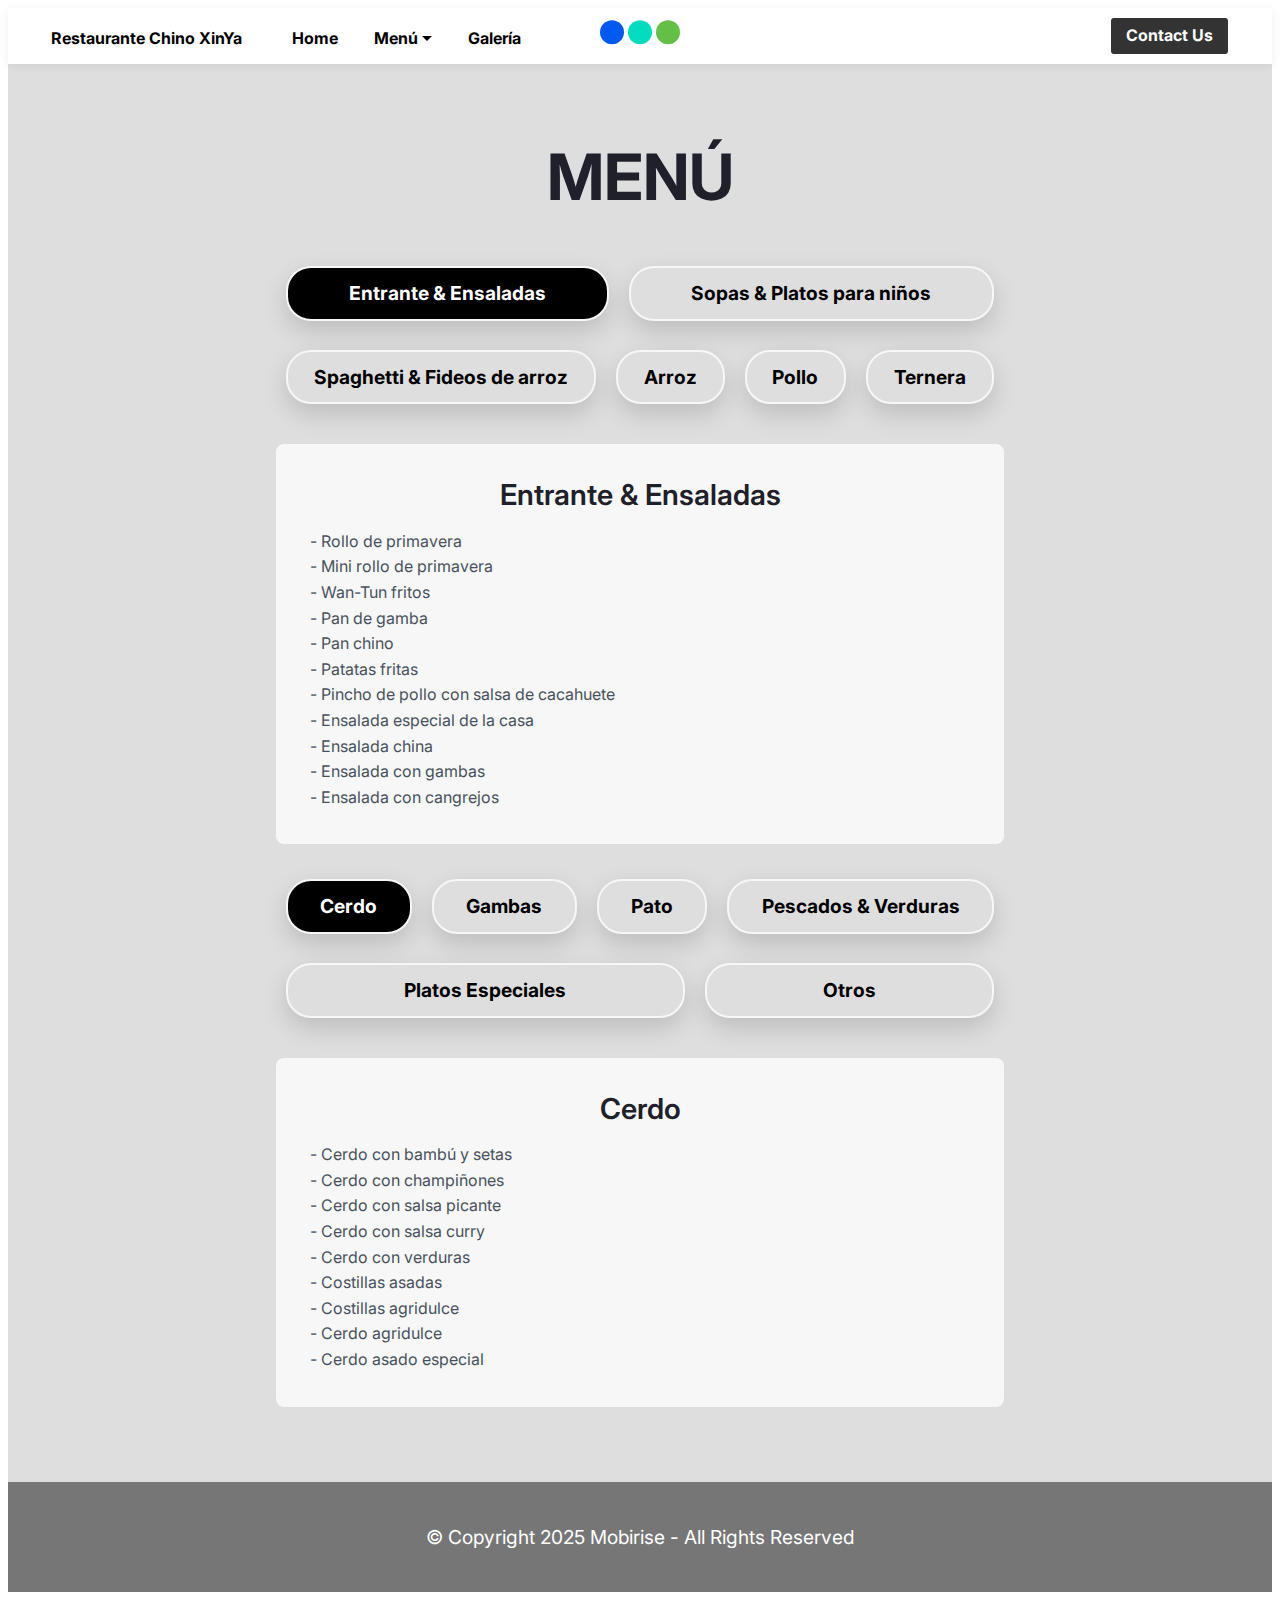
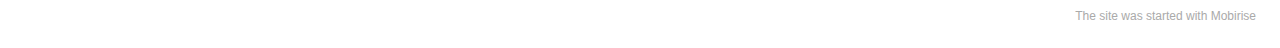
<file: menu.html>
<!DOCTYPE html>
<html amp >
<head>
  <!-- Site made with Mobirise Website Builder v5.2.0, https://mobirise.com -->
  <meta charset="UTF-8">
  <meta http-equiv="X-UA-Compatible" content="IE=edge">
  <meta name="generator" content="Mobirise v5.2.0, mobirise.com">
  <meta name="viewport" content="width=device-width, initial-scale=1, minimum-scale=1">
  <link rel="shortcut icon" href="assets/images/mbr-80x122.png" type="image/x-icon">
  <meta name="description" content="">
  <meta name="amp-script-src" content="">
  
  <title>Menu</title>
  
<link rel="canonical" href="menu.html">
 <style amp-boilerplate>body{-webkit-animation:-amp-start 8s steps(1,end) 0s 1 normal both;-moz-animation:-amp-start 8s steps(1,end) 0s 1 normal both;-ms-animation:-amp-start 8s steps(1,end) 0s 1 normal both;animation:-amp-start 8s steps(1,end) 0s 1 normal both}@-webkit-keyframes -amp-start{from{visibility:hidden}to{visibility:visible}}@-moz-keyframes -amp-start{from{visibility:hidden}to{visibility:visible}}@-ms-keyframes -amp-start{from{visibility:hidden}to{visibility:visible}}@-o-keyframes -amp-start{from{visibility:hidden}to{visibility:visible}}@keyframes -amp-start{from{visibility:hidden}to{visibility:visible}}</style>
<noscript><style amp-boilerplate>body{-webkit-animation:none;-moz-animation:none;-ms-animation:none;animation:none}</style></noscript>
<link href="https://fonts.googleapis.com/css?family=Inter:100,200,300,400,500,600,700,800,900&display=swap" rel="stylesheet">
 
 <style amp-custom> 
div,span,h1,h2,h3,h4,h5,h6,p,blockquote,a,ol,ul,li,figcaption,textarea,input{font: inherit;}*{-webkit-box-sizing: border-box;box-sizing: border-box;outline: none;}*:focus{outline: none;}body{position: relative;font-style: normal;line-height: 1.6;color: #48525c;}section{background-color: #eeeeee;background-position: 50% 50%;background-repeat: no-repeat;background-size: cover;overflow: hidden;padding: 0;}h1,h2,h3,h4,h5,h6{margin: 0;padding: 0;}p,li,blockquote{letter-spacing: normal;line-height: 1.6;}ul,ol,blockquote,p{margin-bottom: 0;margin-top: 0;}a{cursor: pointer;}a,a:hover{text-decoration: none;}a.mbr-iconfont:hover{text-decoration: none;}h1,h2,h3,h4,h5,h6,.display-1,.display-2,.display-4,.display-5,.display-7{word-break: break-word;word-wrap: break-word;}b,strong{font-weight: bold;}blockquote{padding: 10px 0 10px 20px;position: relative;border-left: 3px solid;}input:-webkit-autofill,input:-webkit-autofill:hover,input:-webkit-autofill:focus,input:-webkit-autofill:active{-webkit-transition-delay: 9999s;transition-delay: 9999s;-webkit-transition-property: background-color,color;-o-transition-property: background-color,color;transition-property: background-color,color;}html,body{height: auto;min-height: 100vh;}.mbr-section-title{margin: 0;padding: 0;font-style: normal;line-height: 1.2;width: 100%;color: #20202a;}.mbr-section-subtitle{line-height: 1.2;width: 100%;color: #20202a;}.mbr-text{font-style: normal;line-height: 1.6;width: 100%;color: #48525c;font-weight: 400;}.mbr-white{color: #ffffff;}.mbr-black{color: #000000;}.align-left{text-align: left;}.align-left .list-item{justify-content: flex-start;}.align-center{text-align: center;}.align-center .list-item{justify-content: center;}.align-right{text-align: right;}.align-right .list-item{justify-content: flex-end;}@media (max-width: 767px){.align-left,.align-center,.align-right{text-align: center;}.align-left .list-item,.align-center .list-item,.align-right .list-item{justify-content: center;}}.mbr-light{font-weight: 300;}.mbr-regular{font-weight: 400;}.mbr-semibold{font-weight: 600;}.mbr-bold{font-weight: 700;}.icons-list a{margin: 0;}.icons-list a:last-child{margin: 0;}.mbr-figure{align-self: center;}.hidden{visibility: hidden;}.super-hide{display: none;}.inactive{-webkit-user-select: none;-moz-user-select: none;-ms-user-select: none;user-select: none;pointer-events: none;-webkit-user-drag: none;user-drag: none;}.mbr-overlay{position: absolute;bottom: 0;left: 0;right: 0;top: 0;z-index: 0;}.map-placeholder{display: none;}.google-map,.google-map iframe{position: relative;width: 100%;height: 400px;}amp-img{width: 100%;}amp-img img{max-height: 100%;max-width: 100%;}img.mbr-temp{width: 100%;}.rounded{border-radius: 50%;}.is-builder .nodisplay + img[async],.is-builder .nodisplay + img[decoding="async"],.is-builder amp-img > a + img[async],.is-builder amp-img > a + img[decoding="async"]{display: none;}html:not(.is-builder) amp-img > a{position: absolute;top: 0;bottom: 0;left: 0;right: 0;z-index: 1;}.is-builder .temp-amp-sizer{position: absolute;}.is-builder amp-youtube .temp-amp-sizer,.is-builder amp-vimeo .temp-amp-sizer{position: static;}.mobirise-spinner{position: absolute;top: 50%;left: 40%;margin-left: 10%;-webkit-transform: translate3d(-50%,-50%,0);z-index: 4;}.mobirise-spinner em{width: 24px;height: 24px;background: #3ac;border-radius: 100%;display: inline-block;-webkit-animation: slide 1s infinite;}.mobirise-spinner em:nth-child(1){-webkit-animation-delay: 0.1s;}.mobirise-spinner em:nth-child(2){-webkit-animation-delay: 0.2s;}.mobirise-spinner em:nth-child(3){-webkit-animation-delay: 0.3s;}@-moz-keyframes slide{0%{-webkit-transform: scale(1);}50%{opacity: 0.3;-webkit-transform: scale(2);}100%{-webkit-transform: scale(1);}}@-webkit-keyframes slide{0%{-webkit-transform: scale(1);}50%{opacity: 0.3;-webkit-transform: scale(2);}100%{-webkit-transform: scale(1);}}@-o-keyframes slide{0%{-webkit-transform: scale(1);}50%{opacity: 0.3;-webkit-transform: scale(2);}100%{-webkit-transform: scale(1);}}@keyframes slide{0%{-webkit-transform: scale(1);}50%{opacity: 0.3;-webkit-transform: scale(2);}100%{-webkit-transform: scale(1);}}.mobirise-loader .amp-active > div{display: none;}.iconfont-wrapper{display: inline-flex;}.mbr-flex{display: flex;}.flex-wrap{flex-wrap: wrap;}.mbr-jc-s{justify-content: flex-start;}.mbr-jc-c{justify-content: center;}.mbr-jc-e{justify-content: flex-end;}.mbr-row-reverse{flex-direction: row-reverse;}.mbr-column{flex-direction: column;}amp-img,img{height: 100%;width: 100%;}.hidden-slide{display: none;}.visible-slide{display: flex;}section,.container,.container-fluid{position: relative;word-wrap: break-word;}.mbr-fullscreen .mbr-overlay{min-height: 100vh;}.mbr-fullscreen{display: flex;align-items: center;height: 100vh;min-height: 100vh;padding: 3rem 0;}.container{padding: 0 1rem;width: 100%;margin-right: auto;margin-left: auto;}@media (max-width: 767px){.container{max-width: 540px;}} @media (min-width: 768px){.container{max-width: 720px;}} @media (min-width: 992px){.container{max-width: 960px;}} @media (min-width: 1200px){.container{max-width: 1140px;}}.container-fluid{width: 100%;padding: 0 1rem;}.btn{position: relative;font-weight: 700;margin: 0.4rem 0.9rem;border: 2px solid;font-style: normal;white-space: normal;transition: all 0.3s cubic-bezier(0.25,0.1,0.25,1);display: inline-flex;align-items: center;justify-content: center;word-break: break-word;line-height: 1.2rem;letter-spacing: normal;}.btn-form{padding: 1rem 2rem;}.btn-form:hover{cursor: pointer;}.btn{padding: 1rem 2rem;border-radius: 3px;}.btn-sm{padding: 0.4rem 0.8rem;border-radius: 3px;}.btn-md{padding: 1rem 2rem;border-radius: 3px;}.btn-lg{padding: 1.2rem 3.2rem;border-radius: 3px;}form .btn,form .mbr-section-btn{margin: 0;}.note-popover .btn:after{display: none;}.mbr-section-btn{margin: 0 -0.9rem;font-size: 0;}nav .mbr-section-btn{margin-left: 0rem;margin-right: 0rem;}.btn .mbr-iconfont,.btn.btn-md .mbr-iconfont{cursor: pointer;margin: 0 0.8rem 0 0;}.btn-sm .mbr-iconfont{margin: 0 0.5rem 0 0;}[type="submit"]{-webkit-appearance: none;}section.menu{min-height: 56px;overflow: visible;padding: 0;}.menu-container{display: flex;-webkit-box-pack: justify;-ms-flex-pack: justify;justify-content: space-between;align-items: center;min-height: 56px;}@media (max-width: 991px){.menu-container{max-width: 100%;padding: 0.5rem 1rem;}} @media (max-width: 767px){.menu-container{padding: 0.5rem 1rem;}}.navbar{z-index: 100;width: 100%;position: absolute;box-shadow: 0 2px 10px 0 rgba(0,0,0,0.07);}.navbar-fixed-top{position: fixed;top: 0;}.navbar-brand{display: flex;align-items: center;word-break: break-word;z-index: 1;}.navbar-logo{margin: 0 0.8rem 0 0;}@media (max-width: 767px){.navbar-logo amp-img{max-height: 35px;max-width: 35px;}}.navbar-caption-wrap{display: flex;}.navbar .navbar-collapse{display: flex;-ms-flex-preferred-size: auto;flex-basis: auto;align-items: center;justify-content: space-between;width: 100%;}@media (max-width: 991px){.navbar .navbar-collapse{display: none;position: absolute;top: 0;right: 0;height: 100vh;overflow-y: auto;padding: 70px 2rem 1rem;z-index: 1;}}@media (max-width: 991px){.navbar.opened .navbar-collapse.show,.navbar.opened .navbar-collapse.collapsing{display: block;}.is-builder .navbar-collapse{position: fixed;}}.navbar-nav{list-style-type: none;display: flex;flex-wrap: wrap;padding-left: 0;min-width: 10rem;}@media (max-width: 991px){.navbar-nav{flex-direction: column;}} .navbar-nav .mbr-iconfont{margin: 0 0.2rem 0 0;}.nav-item{word-break: break-all;}.nav-link{display: flex;align-items: center;justify-content: center;}.nav-link,.navbar-caption{transition: all 0.2s;letter-spacing: normal;}.nav-dropdown .dropdown-menu{min-width: 10rem;position: absolute;left: 0;padding: 10px 0;border-radius: 0 0 4px 4px;transition: opacity 0.2s cubic-bezier(0.25,0.1,0.25,1);}.nav-dropdown .dropdown-menu .dropdown-item{line-height: normal;display: flex;justify-content: center;align-items: center;padding: 0 15px;margin: 20px 0;white-space: nowrap;}.nav-dropdown .dropdown-menu .dropdown-item:active{background: none;}.nav-dropdown .dropdown-menu .dropdown{position: relative;}.dropdown-menu .dropdown:hover > .dropdown-menu{opacity: 1;pointer-events: all;}.nav-dropdown .dropdown-submenu{top: 0;left: 100%;margin: 0;}.nav-item.dropdown{position: relative;}.nav-item.dropdown .dropdown-menu{opacity: 0;pointer-events: none;}.nav-item.dropdown:hover > .dropdown-menu{opacity: 1;pointer-events: all;}.link.dropdown-toggle:after{content: "";margin-left: 0.25rem;border-top: 0.35em solid;border-right: 0.35em solid transparent;border-left: 0.35em solid transparent;border-bottom: 0;}.navbar .dropdown.open > .dropdown-menu{display: block;}@media (max-width: 991px){.is-builder .nav-dropdown .dropdown-menu{position: relative;}.nav-dropdown .dropdown-submenu{left: 0;}.nav-dropdown .dropdown-menu .dropdown-item{padding: 0;margin: 0 0 1rem 0;justify-content: center;}.nav-dropdown .dropdown-menu .dropdown-item:after{right: auto;}.navbar.opened .dropdown-menu{top: 0;}.dropdown-toggle[data-toggle="dropdown-submenu"]:after{content: "";margin-left: 0.25rem;border-top: 0.35em solid;border-right: 0.35em solid transparent;border-left: 0.35em solid transparent;border-bottom: 0;top: 55%;}}.navbar-buttons{display: flex;flex-wrap: wrap;align-items: center;justify-content: center;}@media (max-width: 991px){.navbar-buttons{flex-direction: column;}}.menu-social-list{display: flex;align-items: center;justify-content: center;flex-wrap: wrap;}.menu-social-list a{margin: 0 0.5rem;}.menu-social-list a span{font-size: 1.5rem;}button.navbar-toggler{position: relative;width: 31px;height: 20px;cursor: pointer;transition: all .2s;-ms-flex-item-align: center;-ms-grid-row-align: center;align-self: center;}.hamburger span{position: absolute;right: 0;width: 30px;height: 2px;border-right: 5px;}.hamburger span:nth-child(1){top: 0;transition: all .2s;}.hamburger span:nth-child(2){top: 8px;transition: all .15s;}.hamburger span:nth-child(3){top: 8px;transition: all .15s;}.hamburger span:nth-child(4){top: 16px;transition: all .2s;}nav.opened .navbar-toggler:not(.hide) .hamburger span:nth-child(4),nav.opened .navbar-toggler:not(.hide) .hamburger span:nth-child(1){top: 8px;width: 0;opacity: 0;right: 50%;transition: all .2s;}nav.opened .navbar-toggler:not(.hide) .hamburger span:nth-child(2){transform: rotate(-45deg);transition: all .25s;}nav.opened .navbar-toggler:not(.hide) .hamburger span:nth-child(3){transform: rotate(45deg);transition: all .25s;}.ampstart-btn.hamburger{position: relative;margin-left: auto;height: 20px;width: 30px;background: none;border: none;cursor: pointer;z-index: 1000;}@media (min-width: 992px){.nav-dropdown .dropdown-menu{box-shadow: 0 10px 25px 0 rgba(0,0,0,0.2);}.ampstart-btn,amp-sidebar{display: none;}.dropdown-menu .dropdown-toggle:after{content: "";border-bottom: 0.35em solid transparent;border-left: 0.35em solid;border-right: 0;border-top: 0.35em solid transparent;margin-left: 0.3rem;margin-top: -0.3077em;position: absolute;right: 1.1538em;top: 50%;}}.close-sidebar{width: 30px;height: 30px;position: relative;cursor: pointer;background-color: transparent;border: none;}.close-sidebar span{position: absolute;left: 0;width: 30px;height: 2px;border-right: 5px;top: 14px;}.close-sidebar span:nth-child(1){transform: rotate(-45deg);}.close-sidebar span:nth-child(2){transform: rotate(45deg);}.builder-sidebar{position: relative;height: 100vh;overflow-y: auto;min-width: 10rem;z-index: 1030;padding: 1rem 2rem;max-width: 20rem;}.builder-sidebar .dropdown:hover > .dropdown-menu{position: relative;text-align: center;}section.sidebar-open:before{content: '';position: fixed;top: 0;bottom: 0;right: 0;left: 0;background-color: rgba(0,0,0,0.2);z-index: 1040;}.is-builder section.horizontal-menu .ampstart-btn{display: none;}.is-builder section.horizontal-menu .dropdown-menu{z-index: auto;opacity: 1;pointer-events: auto;}.is-builder .menu{overflow: visible;}#sidebar{background-color: transparent;}.card-title{margin: 0;}.card{position: relative;background-color: transparent;border: none;border-radius: 0;width: 100%;padding: 0 1rem;}@media (max-width: 767px){.card:not(.last-child){padding-bottom: 30px;}} .card .card-img{width: auto;border-radius: 0;}.card .card-wrapper{height: 100%;}@media (max-width: 767px){.card .card-wrapper{flex-direction: column;}} .card img{height: 100%;-o-object-fit: cover;object-fit: cover;-o-object-position: center;object-position: center;}.card-inner,.items-list{display: flex;flex-direction: column;}.items-list{list-style-type: none;padding: 0;}.items-list .list-item{padding: 1rem 2rem;}.card-head{padding: 1.5rem 2rem;}.card-price-wrap{padding: 1rem 2rem;}.card-button{padding: 1rem;margin: 0;}.timeline-wrap{position: relative;}.timeline-wrap .iconBackground{position: absolute;left: 50%;width: 20px;height: 20px;line-height: 30px;text-align: center;border-radius: 50%;font-size: 30px;display: inline-block;background-color: #000000;top: 20px;margin: 0 0 0 -10px;}@media (max-width: 767px){.timeline-wrap .iconBackground{left: 0;}}.separline{position: relative;}@media (max-width: 767px){.separline:not(.last-child){padding-bottom: 2rem;}} .separline:before{position: absolute;content: "";width: 2px;background-color: #000000;left: calc(50% - 1px);height: calc(100% - 20px);top: 40px;}@media (max-width: 767px){.separline:before{left: 0;}}.gallery-img-wrap{position: relative;height: 100%;}.gallery-img-wrap:hover{cursor: pointer;}.gallery-img-wrap:hover .icon-wrap,.gallery-img-wrap:hover .caption-on-hover{opacity: 1;}.gallery-img-wrap:hover:after{opacity: .5;}.gallery-img-wrap amp-img{height: 100%;}.gallery-img-wrap:after{content: "";position: absolute;top: 0;bottom: 0;left: 0;right: 0;background: #000;opacity: 0;transition: opacity 0.2s;pointer-events: none;}.gallery-img-wrap .icon-wrap,.gallery-img-wrap .img-caption{z-index: 3;pointer-events: none;position: absolute;}.gallery-img-wrap .icon-wrap,.gallery-img-wrap .caption-on-hover{opacity: 0;transition: opacity 0.2s;}.gallery-img-wrap .icon-wrap{left: 50%;top: 50%;transform: translate(-50%,-50%);background-color: #fff;padding: .5rem;border-radius: 50%;}.gallery-img-wrap .amp-iconfont{color: #000;font-size: 1rem;width: 1rem;display: block;}.gallery-img-wrap .img-caption{left: 0;right: 0;}.gallery-img-wrap .img-caption.caption-top{top: 0;}.gallery-img-wrap .img-caption.caption-bottom{bottom: 0;}.gallery-img-wrap .img-caption:not(.caption-on-hover):after{content: "";position: absolute;top: 0;left: 0;right: 0;height: 100%;transition: opacity 0.2s;z-index: -1;pointer-events: none;}@media (max-width: 767px){.gallery-img-wrap:after,.gallery-img-wrap:hover:after,.gallery-img-wrap .icon-wrap{display: none;}.gallery-img-wrap .caption-on-hover{opacity: 1;}}.is-builder .gallery-img-wrap .icon-wrap,.is-builder .gallery-img-wrap .img-caption > *{pointer-events: all;}.amp-carousel-button,.dots-wrapper .dots span{transition: all 0.4s;cursor: pointer;outline: none;}.amp-carousel-button{width: 50px;height: 50px;border-radius: 50%;}.dots-wrapper .dots{display: inline-block;margin: 4px 8px;}.dots-wrapper .dots span{display: block;border-radius: 12px;height: 24px;width: 24px;background-color: #ffffff;border: 10px solid #cccccc;opacity: 0.5;}.dots-wrapper .dots span.current{width: 40px;}.dots-wrapper .dots span:hover,.dots-wrapper .dots span.current{opacity: 1;}.amp-carousel-button-next:after{right: 1rem;}.amp-carousel-button-prev:after{left: 1rem;}button.btn-img{cursor: pointer;}.is-builder .preview button.btn-img{opacity: 0.5;position: relative;pointer-events: none;}amp-image-lightbox,.lightbox{background: rgba(0,0,0,0.8);display: flex;flex-wrap: wrap;align-items: center;justify-content: center;width: 100%;height: 100%;overflow: auto;}amp-image-lightbox a.control,.lightbox a.control{position: absolute;cursor: default;top: 0;right: 0;}amp-image-lightbox .close,.lightbox .close{background: none;border: none;position: absolute;top: 16px;right: 16px;height: 32px;width: 32px;cursor: pointer;z-index: 1000;}amp-image-lightbox .close:before,amp-image-lightbox .close:after,.lightbox .close:before,.lightbox .close:after{position: absolute;top: 0;right: 16px;content: ' ';height: 32px;width: 2px;background-color: #fff;}amp-image-lightbox .close:before,.lightbox .close:before{transform: rotate(45deg);}amp-image-lightbox .close:after,.lightbox .close:after{transform: rotate(-45deg);}amp-image-lightbox .video-block,.lightbox .video-block{width: 100%;}div[submit-success] > *,div[submit-error] > *{padding: 15px;margin-bottom: 1rem;}.form-block{z-index: 1;background-color: transparent;padding: 0;position: relative;overflow: hidden;}.form-block .mbr-overlay{z-index: -1;}@media (max-width: 991px){.form-block{padding: 0;}}form input,form textarea,form select{padding: 1rem;line-height: 1.2rem;width: 100%;background: #ffffff;border-width: 2px;border-style: solid;border-color: #767676;border-radius: 3px;color: #000000;}form input[type="checkbox"],form input[type="radio"]{border: none;background: none;width: auto;}form .field{padding-bottom: 0.5rem;padding-top: 0.5rem;}form textarea.field-input{height: 200px;}form .fieldset{display: flex;justify-content: center;flex-wrap: wrap;align-items: center;}textarea[type="hidden"]{display: none;}.form-check{margin-bottom: 0;}.form-check-label{padding-left: 0;}.form-check-input{position: relative;margin: 4px;}.form-check-inline{display: inline-flex;align-items: center;padding-left: 0;margin-right: .75rem;}.mbr-row,.mbr-form-row{display: -webkit-box;display: -ms-flexbox;display: flex;-ms-flex-wrap: wrap;flex-wrap: wrap;margin-left: -1rem;margin-right: -1rem;}.mbr-form-row{margin-left: -0.5rem;margin-right: -0.5rem;}.mbr-form-row > [class*="mbr-col"]{padding-left: 0.5rem;padding-right: 0.5rem;}@media (max-width: 767px){.mbr-col,.mbr-col-auto{padding-right: 1rem;padding-left: 1rem;}.mbr-col-sm-12{-ms-flex: 0 0 100%;-webkit-box-flex: 0;flex: 0 0 100%;max-width: 100%;padding-right: 1rem;padding-left: 1rem;}}@media (min-width: 768px){.mbr-col,.mbr-col-auto{padding-right: 1rem;padding-left: 1rem;}.mbr-col-md-2{-ms-flex: 0 0 16.6666666667%;-webkit-box-flex: 0;flex: 0 0 16.6666666667%;max-width: 16.6666666667%;padding-right: 1rem;padding-left: 1rem;}.mbr-col-md-3{-ms-flex: 0 0 25%;-webkit-box-flex: 0;flex: 0 0 25%;max-width: 25%;padding-right: 1rem;padding-left: 1rem;}.mbr-col-md-4{-ms-flex: 0 0 33.3333333333%;-webkit-box-flex: 0;flex: 0 0 33.3333333333%;max-width: 33.3333333333%;padding-right: 1rem;padding-left: 1rem;}.mbr-col-md-5{-ms-flex: 0 0 41.6666666667%;-webkit-box-flex: 0;flex: 0 0 41.6666666667%;max-width: 41.6666666667%;padding-right: 1rem;padding-left: 1rem;}.mbr-col-md-6{-ms-flex: 0 0 50%;-webkit-box-flex: 0;flex: 0 0 50%;max-width: 50%;padding-right: 1rem;padding-left: 1rem;}.mbr-col-md-7{-ms-flex: 0 0 58.3333333333%;-webkit-box-flex: 0;flex: 0 0 58.3333333333%;max-width: 58.3333333333%;padding-right: 1rem;padding-left: 1rem;}.mbr-col-md-8{-ms-flex: 0 0 66.6666666667%;-webkit-box-flex: 0;flex: 0 0 66.6666666667%;max-width: 66.6666666667%;padding-right: 1rem;padding-left: 1rem;}.mbr-col-md-10{-ms-flex: 0 0 83.3333333333%;-webkit-box-flex: 0;flex: 0 0 83.3333333333%;max-width: 83.3333333333%;padding-right: 1rem;padding-left: 1rem;}.mbr-col-md-12{-ms-flex: 0 0 100%;-webkit-box-flex: 0;flex: 0 0 100%;max-width: 100%;padding-right: 1rem;padding-left: 1rem;}}.mbr-col{-ms-flex: 1 1 auto;-webkit-box-flex: 1;flex: 1 1 auto;max-width: 100%;}.mbr-col-auto{-ms-flex: 0 0 auto;flex: 0 0 auto;width: auto;}@media (min-width: 992px){.mbr-col,.mbr-col-auto{padding-right: 1rem;padding-left: 1rem;}.mbr-col-lg-2{-ms-flex: 0 0 16.6666666667%;-webkit-box-flex: 0;flex: 0 0 16.6666666667%;max-width: 16.6666666667%;padding-right: 1rem;padding-left: 1rem;}.mbr-col-lg-3{-ms-flex: 0 0 25%;-webkit-box-flex: 0;flex: 0 0 25%;max-width: 25%;padding-right: 1rem;padding-left: 1rem;}.mbr-col-lg-4{-ms-flex: 0 0 33.3333333333%;-webkit-box-flex: 0;flex: 0 0 33.3333333333%;max-width: 33.3333333333%;padding-right: 1rem;padding-left: 1rem;}.mbr-col-lg-5{-ms-flex: 0 0 41.6666666667%;-webkit-box-flex: 0;flex: 0 0 41.6666666667%;max-width: 41.6666666667%;padding-right: 1rem;padding-left: 1rem;}.mbr-col-lg-6{-ms-flex: 0 0 50%;-webkit-box-flex: 0;flex: 0 0 50%;max-width: 50%;padding-right: 1rem;padding-left: 1rem;}.mbr-col-lg-7{-ms-flex: 0 0 58.3333333333%;-webkit-box-flex: 0;flex: 0 0 58.3333333333%;max-width: 58.3333333333%;padding-right: 1rem;padding-left: 1rem;}.mbr-col-lg-8{-ms-flex: 0 0 66.6666666667%;-webkit-box-flex: 0;flex: 0 0 66.6666666667%;max-width: 66.6666666667%;padding-right: 1rem;padding-left: 1rem;}.mbr-col-lg-9{-ms-flex: 0 0 75%;-webkit-box-flex: 0;flex: 0 0 75%;max-width: 75%;padding-right: 1rem;padding-left: 1rem;}.mbr-col-lg-10{-ms-flex: 0 0 83.3333333333%;-webkit-box-flex: 0;flex: 0 0 83.3333333333%;max-width: 83.3333333333%;padding-right: 1rem;padding-left: 1rem;}.mbr-col-lg-12{-ms-flex: 0 0 100%;-webkit-box-flex: 0;flex: 0 0 100%;max-width: 100%;padding-right: 1rem;padding-left: 1rem;}}@media (min-width: 992px){.lg-pb{padding-bottom: 3rem;}}@media (max-width: 991px){.md-pb{padding-bottom: 3rem;}}.mbr-pt-1,.mbr-py-1{padding-top: 10px;}.mbr-pb-1,.mbr-py-1{padding-bottom: 10px;}.mbr-px-1{padding-left: 10px;padding-right: 10px;}.mbr-p-1{padding: 10px;}.mbr-pt-2,.mbr-py-2{padding-top: 1rem;}.mbr-pb-2,.mbr-py-2{padding-bottom: 1rem;}.mbr-px-2{padding-left: 1rem;padding-right: 1rem;}.mbr-p-2{padding: 1rem;}.mbr-pt-3,.mbr-py-3{padding-top: 25px;}.mbr-pb-3,.mbr-py-3{padding-bottom: 25px;}.mbr-px-3{padding-left: 25px;padding-right: 25px;}.mbr-p-3{padding: 25px;}.mbr-pt-4,.mbr-py-4{padding-top: 2rem;}.mbr-pb-4,.mbr-py-4{padding-bottom: 2rem;}.mbr-px-4{padding-left: 2rem;padding-right: 2rem;}.mbr-p-4{padding: 2rem;}.mbr-pt-5,.mbr-py-5{padding-top: 3rem;}.mbr-pb-5,.mbr-py-5{padding-bottom: 3rem;}.mbr-px-5{padding-left: 3rem;padding-right: 3rem;}.mbr-p-5{padding: 3rem;}@media (max-width: 991px){.mbr-py-4,.mbr-py-5{padding-top: 1rem;padding-bottom: 1rem;}.mbr-px-4,.mbr-px-5{padding-left: 1rem;padding-right: 1rem;}.mbr-p-3,.mbr-p-4,.mbr-p-5{padding: 1rem;}}.mbr-ml-auto{margin-left: auto;}.mbr-mr-auto{margin-right: auto;}.mbr-m-auto{margin: auto;}#scrollToTopMarker{position: absolute;width: 0px;height: 0px;top: 300px;}#scrollToTopButton{position: fixed;bottom: 25px;right: 25px;opacity: .4;z-index: 5000;font-size: 32px;height: 60px;width: 60px;border: none;border-radius: 3px;cursor: pointer;}#scrollToTopButton:focus{outline: none;}#scrollToTopButton a:before{content: '';position: absolute;height: 40%;top: 36%;width: 2px;left: calc(50% - 1px);}#scrollToTopButton a:after{content: '';position: absolute;border-top: 2px solid;border-right: 2px solid;width: 40%;height: 40%;left: calc(30% - 1px);bottom: 30%;transform: rotate(-45deg);}.is-builder #scrollToTopButton a:after{left: 30%;}a{font-style: normal;}@media (max-width: 767px){.mbr-section-btn,.mbr-section-title{text-align: center;}}@media (min-width: 992px){.mbr-col-lg-11{flex: 0 0 91.666%;max-width: 91.666%;padding-right: 1rem;padding-left: 1rem;}}
body{font-family: Inter;}blockquote{border-color: #005af0;}div[submit-success] > *{background: #64bf46;color: #ffffff;}div[submit-error] > *{background: #ffdc00;color: #000000;}.display-1{font-family: 'Inter',sans-serif;font-size: 4rem;}.display-2{font-family: 'Inter',sans-serif;font-size: 3.25rem;}.display-4{font-family: 'Inter',sans-serif;font-size: 1rem;}.display-5{font-family: 'Inter',sans-serif;font-size: 1.8rem;}.display-7{font-family: 'Inter',sans-serif;font-size: 1.2rem;}.display-1 .mbr-iconfont-btn{font-size: 4rem;width: 4rem;}.display-2 .mbr-iconfont-btn{font-size: 3.25rem;width: 3.25rem;}.display-4 .mbr-iconfont-btn{font-size: 1rem;width: 1rem;}.display-5 .mbr-iconfont-btn{font-size: 1.8rem;width: 1.8rem;}.display-7 .mbr-iconfont-btn{font-size: 1.2rem;width: 1.2rem;}@media (max-width: 768px){.display-1{font-size: 3.2rem;font-size: calc( 2.05rem + (4 - 2.05) * ((100vw - 20rem) / (48 - 20)));line-height: calc( 1.4 * (2.05rem + (4 - 2.05) * ((100vw - 20rem) / (48 - 20))));}.display-2{font-size: 2.6rem;font-size: calc( 1.7874999999999999rem + (3.25 - 1.7874999999999999) * ((100vw - 20rem) / (48 - 20)));line-height: calc( 1.4 * (1.7874999999999999rem + (3.25 - 1.7874999999999999) * ((100vw - 20rem) / (48 - 20))));}.display-4{font-size: 0.8rem;font-size: calc( 1rem + (1 - 1) * ((100vw - 20rem) / (48 - 20)));line-height: calc( 1.4 * (1rem + (1 - 1) * ((100vw - 20rem) / (48 - 20))));}.display-5{font-size: 1.44rem;font-size: calc( 1.28rem + (1.8 - 1.28) * ((100vw - 20rem) / (48 - 20)));line-height: calc( 1.4 * (1.28rem + (1.8 - 1.28) * ((100vw - 20rem) / (48 - 20))));}.display-7{font-size: 0.96rem;font-size: calc( 1.07rem + (1.2 - 1.07) * ((100vw - 20rem) / (48 - 20)));line-height: calc( 1.4 * (1.07rem + (1.2 - 1.07) * ((100vw - 20rem) / (48 - 20))));}}.bg-primary{background-color: #005af0;}.bg-success{background-color: #64bf46;}.bg-info{background-color: #eb49e1;}.bg-warning{background-color: #ff8f00;}.bg-danger{background-color: #ffdc00;}.btn-primary,.btn-primary:active,.btn-primary.active{background-color: #005af0;border-color: #005af0;color: #ffffff;}.btn-primary:hover,.btn-primary:focus,.btn-primary.focus{color: #ffffff;background-color: #003da3;border-color: #003da3;}.btn-primary.disabled,.btn-primary:disabled{color: #ffffff;background-color: #003da3;border-color: #003da3;}.btn-secondary,.btn-secondary:active,.btn-secondary.active{background-color: #00dcc0;border-color: #00dcc0;color: #ffffff;}.btn-secondary:hover,.btn-secondary:focus,.btn-secondary.focus{color: #ffffff;background-color: #00907d;border-color: #00907d;}.btn-secondary.disabled,.btn-secondary:disabled{color: #ffffff;background-color: #00907d;border-color: #00907d;}.btn-info,.btn-info:active,.btn-info.active{background-color: #eb49e1;border-color: #eb49e1;color: #ffffff;}.btn-info:hover,.btn-info:focus,.btn-info.focus{color: #ffffff;background-color: #d117c5;border-color: #d117c5;}.btn-info.disabled,.btn-info:disabled{color: #ffffff;background-color: #d117c5;border-color: #d117c5;}.btn-success,.btn-success:active,.btn-success.active{background-color: #64bf46;border-color: #64bf46;color: #ffffff;}.btn-success:hover,.btn-success:focus,.btn-success.focus{color: #ffffff;background-color: #46892f;border-color: #46892f;}.btn-success.disabled,.btn-success:disabled{color: #ffffff;background-color: #46892f;border-color: #46892f;}.btn-warning,.btn-warning:active,.btn-warning.active{background-color: #ff8f00;border-color: #ff8f00;color: #ffffff;}.btn-warning:hover,.btn-warning:focus,.btn-warning.focus{color: #ffffff;background-color: #b36400;border-color: #b36400;}.btn-warning.disabled,.btn-warning:disabled{color: #ffffff;background-color: #b36400;border-color: #b36400;}.btn-danger,.btn-danger:active,.btn-danger.active{background-color: #ffdc00;border-color: #ffdc00;color: #000000;}.btn-danger:hover,.btn-danger:focus,.btn-danger.focus{color: #000000;background-color: #b39a00;border-color: #b39a00;}.btn-danger.disabled,.btn-danger:disabled{color: #000000;background-color: #b39a00;border-color: #b39a00;}.btn-black,.btn-black:active,.btn-black.active{background-color: #333333;border-color: #333333;color: #ffffff;}.btn-black:hover,.btn-black:focus,.btn-black.focus{color: #ffffff;background-color: #0d0d0d;border-color: #0d0d0d;}.btn-black.disabled,.btn-black:disabled{color: #ffffff;background-color: #0d0d0d;border-color: #0d0d0d;}.btn-white,.btn-white:active,.btn-white.active{background-color: #ffffff;border-color: #ffffff;color: #808080;}.btn-white:hover,.btn-white:focus,.btn-white.focus{color: #808080;background-color: #d9d9d9;border-color: #d9d9d9;}.btn-white.disabled,.btn-white:disabled{color: #808080;background-color: #d9d9d9;border-color: #d9d9d9;}.btn-white,.btn-white:active,.btn-white.active{color: #333333;}.btn-white:hover,.btn-white:focus,.btn-white.focus{color: #333333;}.btn-white.disabled,.btn-white:disabled{color: #333333;}.btn-primary-outline,.btn-primary-outline:active,.btn-primary-outline.active{background: none;border-color: #00348a;color: #00348a;}.btn-primary-outline:hover,.btn-primary-outline:focus,.btn-primary-outline.focus{color: #ffffff;background-color: #005af0;border-color: #005af0;}.btn-primary-outline.disabled,.btn-primary-outline:disabled{color: #ffffff;background-color: #005af0;border-color: #005af0;}.btn-secondary-outline,.btn-secondary-outline:active,.btn-secondary-outline.active{background: none;border-color: #007667;color: #007667;}.btn-secondary-outline:hover,.btn-secondary-outline:focus,.btn-secondary-outline.focus{color: #ffffff;background-color: #00dcc0;border-color: #00dcc0;}.btn-secondary-outline.disabled,.btn-secondary-outline:disabled{color: #ffffff;background-color: #00dcc0;border-color: #00dcc0;}.btn-info-outline,.btn-info-outline:active,.btn-info-outline.active{background: none;border-color: #ba14af;color: #ba14af;}.btn-info-outline:hover,.btn-info-outline:focus,.btn-info-outline.focus{color: #ffffff;background-color: #eb49e1;border-color: #eb49e1;}.btn-info-outline.disabled,.btn-info-outline:disabled{color: #ffffff;background-color: #eb49e1;border-color: #eb49e1;}.btn-success-outline,.btn-success-outline:active,.btn-success-outline.active{background: none;border-color: #3c7629;color: #3c7629;}.btn-success-outline:hover,.btn-success-outline:focus,.btn-success-outline.focus{color: #ffffff;background-color: #64bf46;border-color: #64bf46;}.btn-success-outline.disabled,.btn-success-outline:disabled{color: #ffffff;background-color: #64bf46;border-color: #64bf46;}.btn-warning-outline,.btn-warning-outline:active,.btn-warning-outline.active{background: none;border-color: #995600;color: #995600;}.btn-warning-outline:hover,.btn-warning-outline:focus,.btn-warning-outline.focus{color: #ffffff;background-color: #ff8f00;border-color: #ff8f00;}.btn-warning-outline.disabled,.btn-warning-outline:disabled{color: #ffffff;background-color: #ff8f00;border-color: #ff8f00;}.btn-danger-outline,.btn-danger-outline:active,.btn-danger-outline.active{background: none;border-color: #998400;color: #998400;}.btn-danger-outline:hover,.btn-danger-outline:focus,.btn-danger-outline.focus{color: #000000;background-color: #ffdc00;border-color: #ffdc00;}.btn-danger-outline.disabled,.btn-danger-outline:disabled{color: #000000;background-color: #ffdc00;border-color: #ffdc00;}.btn-black-outline,.btn-black-outline:active,.btn-black-outline.active{background: none;border-color: #000000;color: #000000;}.btn-black-outline:hover,.btn-black-outline:focus,.btn-black-outline.focus{color: #ffffff;background-color: #333333;border-color: #333333;}.btn-black-outline.disabled,.btn-black-outline:disabled{color: #ffffff;background-color: #333333;border-color: #333333;}.btn-white-outline,.btn-white-outline:active,.btn-white-outline.active{background: none;border-color: #ffffff;color: #ffffff;}.btn-white-outline:hover,.btn-white-outline:focus,.btn-white-outline.focus{color: #333333;background-color: #ffffff;border-color: #ffffff;}.text-primary{color: #005af0;}.text-secondary{color: #00dcc0;}.text-success{color: #64bf46;}.text-info{color: #eb49e1;}.text-warning{color: #ff8f00;}.text-danger{color: #ffdc00;}.text-white{color: #ffffff;}.text-black{color: #000000;}a.text-primary:hover,a.text-primary:focus{color: #00348a;}a.text-secondary:hover,a.text-secondary:focus{color: #007667;}a.text-success:hover,a.text-success:focus{color: #3c7629;}a.text-info:hover,a.text-info:focus{color: #ba14af;}a.text-warning:hover,a.text-warning:focus{color: #995600;}a.text-danger:hover,a.text-danger:focus{color: #998400;}a.text-white:hover,a.text-white:focus{color: #cccccc;}a.text-black:hover,a.text-black:focus{color: #4d4d4d;}.alert-success{background-color: #64bf46;}.alert-info{background-color: #eb49e1;}.alert-warning{background-color: #ff8f00;}.alert-danger{background-color: #ffdc00;}a,a:hover{color: #005af0;}.mbr-plan-header.bg-primary .mbr-plan-subtitle,.mbr-plan-header.bg-primary .mbr-plan-price-desc{color: #bdd6ff;}.mbr-plan-header.bg-success .mbr-plan-subtitle,.mbr-plan-header.bg-success .mbr-plan-price-desc{color: #b3e0a5;}.mbr-plan-header.bg-info .mbr-plan-subtitle,.mbr-plan-header.bg-info .mbr-plan-price-desc{color: #ffffff;}.mbr-plan-header.bg-warning .mbr-plan-subtitle,.mbr-plan-header.bg-warning .mbr-plan-price-desc{color: #ffe9cc;}.mbr-plan-header.bg-danger .mbr-plan-subtitle,.mbr-plan-header.bg-danger .mbr-plan-price-desc{color: #fff8cc;}.mobirise-spinner em:nth-child(1){background: #005af0;}.mobirise-spinner em:nth-child(2){background: #00dcc0;}.mobirise-spinner em:nth-child(3){background: #64bf46;}#scrollToTopMarker{display: none;}#scrollToTopButton{background-color: #005af0;}#scrollToTopButton a:before{background: #ffffff;}#scrollToTopButton a:after{border-top-color: #ffffff;border-right-color: #ffffff;}.btn:not(.btn-form){box-shadow: 0 15px 35px -5px rgba(0,0,0,0.25);}.btn:not(.btn-form):hover,.btn:not(.btn-form):focus,.btn:not(.btn-form).focus{transform: translateY(-0.125rem);box-shadow: 0 25px 20px -15px rgba(0,0,0,0.15);}.amp-carousel-button{box-shadow: 0 10px 15px 0 rgba(0,0,0,0.4);background-color: #f3f3f3;}.amp-carousel-button:hover{background-color: #fff;box-shadow: 0 20px 30px 0 rgba(0,0,0,0.2);}.amp-carousel-button-next{background-image: url("data:image/svg+xml;charset=utf-8,%3Csvg xmlns='http://www.w3.org/2000/svg' width='18' height='18' fill='%23005AF0' %3E%3Cpath d='M9 3L7.94 4.06l4.19 4.19H3v1.5h9.13l-4.19 4.19L9 15l6-6z'/%3E%3C/svg%3E");}.amp-carousel-button-prev{background-image: url("data:image/svg+xml;charset=utf-8,%3Csvg xmlns='http://www.w3.org/2000/svg' width='18' height='18' fill='%23005AF0'%3E%3Cpath d='M15 8.25H5.87l4.19-4.19L9 3 3 9l6 6 1.06-1.06-4.19-4.19H15v-1.5z'/%3E%3C/svg%3E");}.cid-sgepEnjE1A{min-height: 56px;background-color: #ffffff;}.cid-sgepEnjE1A .brand-name{margin-right: 2rem;margin-top: 6px;text-align: center;}.cid-sgepEnjE1A .brand-name a{font-weight: 700;}.cid-sgepEnjE1A .menu-container{padding: 0 30px;}.cid-sgepEnjE1A .hamburger span,.cid-sgepEnjE1A .close-sidebar span{background: #000000;}.cid-sgepEnjE1A .nav-dropdown .dropdown-menu .dropdown-item{font-weight: 700;width: 100%;text-align: inherit;}.cid-sgepEnjE1A a.nav-link{font-weight: 700;}.cid-sgepEnjE1A .navbar{min-height: 56px;background: #ffffff;}@media (max-width: 991px){.cid-sgepEnjE1A .navbar .navbar-brand{flex-shrink: initial;}}.cid-sgepEnjE1A .navbar-brand{flex-shrink: 0;padding: 0;margin: 0;}@media (min-width: 992px){.cid-sgepEnjE1A .navbar-expand-lg .navbar-nav .nav-link{padding: 13px 0;}.cid-sgepEnjE1A .navbar-nav .nav-link{margin: 0;}.cid-sgepEnjE1A .navbar-nav .nav-item{margin: 0 18px -5px;}.cid-sgepEnjE1A .navbar-buttons{margin-left: 2rem;}}.cid-sgepEnjE1A .navbar-buttons .btn{box-shadow: none;transform: none;}.cid-sgepEnjE1A .builder-sidebar,.cid-sgepEnjE1A .collapse,.cid-sgepEnjE1A .navbar.navbar-expand-lg .dropdown .dropdown-menu{background-color: #ffffff;}@media (max-width: 991px){.cid-sgepEnjE1A .navbar-nav a{padding: 0;margin: 0 0 1rem;}.cid-sgepEnjE1A .dropdown-menu{padding: 0;}}.cid-sgepEnjE1A .close-sidebar:focus{outline: 2px auto #005af0;}.cid-sgepEnjE1A amp-img{height: 40px;width: 40px;}.cid-sgepEnjE1A amp-img img{height: 40px;object-fit: contain;}.cid-sgkbkmQfVm{padding-top: 75px;padding-bottom: 0px;background-color: #dedede;}.cid-sgk9dmkXY4{padding-top: 45px;padding-bottom: 15px;background-color: #dedede;}.cid-sgk9dmkXY4 .tab-button[selected]{outline: none;background: #000000;}.cid-sgk9dmkXY4 .tab-button[selected] .tab-head{color: #ffffff;}.cid-sgk9dmkXY4 .tab-button{-webkit-flex-grow: 1;flex-grow: 1;cursor: pointer;background: #dedede;border: 2px solid #f7f7f7;box-shadow: 0 10px 25px 0 rgba(0,0,0,0.15);transition: box-shadow 0.25s ease-in;margin: 5px 10px 24px;border-radius: 25px;}.cid-sgk9dmkXY4 .tab-button:hover{box-shadow: 0 2px 5px 0 rgba(0,0,0,0.15);}.cid-sgk9dmkXY4 .line{position: absolute;top: 0;left: 0;height: 100%;width: 8px;background: #f7f7f7;}.cid-sgk9dmkXY4 .tab-content{border: 2px solid #f7f7f7;margin-top: 1rem;position: relative;display: none;width: 100%;order: 1;background: #f7f7f7;border-radius: 8px;transition: box-shadow 0.25s ease-in;}.cid-sgk9dmkXY4 .tab-content:hover{box-shadow: 0 15px 30px 0 rgba(0,0,0,0.15);}.cid-sgk9dmkXY4 .tab-button[selected] + .tab-content{display: block;}.cid-sgk9dmkXY4 P{text-align: left;}.cid-sgeJq2DJXH{padding-top: 15px;padding-bottom: 75px;background-color: #dedede;}.cid-sgeJq2DJXH .tab-button[selected]{outline: none;background: #000000;}.cid-sgeJq2DJXH .tab-button[selected] .tab-head{color: #ffffff;}.cid-sgeJq2DJXH .tab-button{-webkit-flex-grow: 1;flex-grow: 1;cursor: pointer;background: #dedede;border: 2px solid #f7f7f7;box-shadow: 0 10px 25px 0 rgba(0,0,0,0.15);transition: box-shadow 0.25s ease-in;margin: 5px 10px 24px;border-radius: 25px;}.cid-sgeJq2DJXH .tab-button:hover{box-shadow: 0 2px 5px 0 rgba(0,0,0,0.15);}.cid-sgeJq2DJXH .line{position: absolute;top: 0;left: 0;height: 100%;width: 8px;background: #f7f7f7;}.cid-sgeJq2DJXH .tab-content{border: 2px solid #f7f7f7;margin-top: 1rem;position: relative;display: none;width: 100%;order: 1;background: #f7f7f7;border-radius: 8px;transition: box-shadow 0.25s ease-in;}.cid-sgeJq2DJXH .tab-content:hover{box-shadow: 0 15px 30px 0 rgba(0,0,0,0.15);}.cid-sgeJq2DJXH .tab-button[selected] + .tab-content{display: block;}.cid-sgeJq2DJXH P{text-align: left;}.cid-sgezed9opR{padding-top: 30px;padding-bottom: 30px;background-color: #767676;}
.engine{position: absolute;text-indent: -2400px;text-align: center;padding: 0;top: 0;left: -2400px;}[class*="-iconfont"]{display: inline-flex;}</style>
 
  <script async  src="https://cdn.ampproject.org/v0.js"></script>
  <script async custom-element="amp-analytics" src="https://cdn.ampproject.org/v0/amp-analytics-0.1.js"></script>
  <script async custom-element="amp-sidebar" src="https://cdn.ampproject.org/v0/amp-sidebar-0.1.js"></script>
  <script async custom-element="amp-selector" src="https://cdn.ampproject.org/v0/amp-selector-0.1.js"></script>
  
  
  
</head>
<body><amp-sidebar id="sidebar" class="cid-sgepEnjE1A" layout="nodisplay" side="right">
        <div class="builder-sidebar" id="builder-sidebar">
            <button on="tap:sidebar.close" class="close-sidebar">
                <span></span>
                <span></span>
            </button>
        
            
            <ul class="navbar-nav nav-dropdown" data-app-modern-menu="true"><li class="nav-item"><a class="nav-link link text-black text-primary display-4" href="index.html">
                        Home</a></li><li class="nav-item dropdown">
                    <a class="nav-link link dropdown-toggle text-black display-4" aria-expanded="false" data-toggle="dropdown-submenu">
                        Menú</a><div class="dropdown-menu"><a class="dropdown-item text-black display-4" href="menu.html" aria-expanded="false">Menú</a><a class="dropdown-item text-black display-4" href="specialplate.html" aria-expanded="false">Platos especiales<br></a><a class="dropdown-item text-black display-4" href="specialmenu.html" aria-expanded="false">Menú especial<br></a><a class="dropdown-item text-black display-4" href="menualergeno.html" aria-expanded="false">Versión alérgenos<br></a></div>
                    
                </li>
                <li class="nav-item">
                    <a class="nav-link link text-black display-4" href="galeria.html">
                        Galería</a>
                </li></ul>
            
            <div class="navbar-buttons mbr-section-btn align-center"><a class="btn btn-sm btn-black display-4" href="index.html#contacts3-p">
                  Contact Us
                </a></div>
      </div>
    </amp-sidebar>
  
  <section class="menu horizontal-menu cid-sgepEnjE1A" id="menu2-9">

    
    

    <nav class="navbar navbar-dropdown navbar-expand-lg">
       <div class="menu-container container-fluid"> 
      <div class="navbar-brand">
          <span class="navbar-logo">
              <amp-img src="assets/images/mbr-80x122.png" layout="responsive" width="26.391752577319586" height="40" alt="Mobirise" class="mobirise-loader">
                  <div placeholder="" class="placeholder">
                                <div class="mobirise-spinner">
                                    <em></em>
                                    <em></em>
                                    <em></em>
                                </div></div>
                  <a href="index.html"></a>
              </amp-img>
          </span>
          <p class="brand-name mbr-fonts-style mbr-bold display-4"><a href="index.html" class="text-black">Restaurante Chino XinYa</a><br></p></div>
      <div class="collapse navbar-collapse" id="navbarSupportedContent">
            
            <ul class="navbar-nav nav-dropdown" data-app-modern-menu="true"><li class="nav-item"><a class="nav-link link text-black text-primary display-4" href="index.html">
                        Home</a></li><li class="nav-item dropdown">
                    <a class="nav-link link dropdown-toggle text-black display-4" aria-expanded="false" data-toggle="dropdown-submenu">
                        Menú</a><div class="dropdown-menu"><a class="dropdown-item text-black display-4" href="menu.html" aria-expanded="false">Menú</a><a class="dropdown-item text-black display-4" href="specialplate.html" aria-expanded="false">Platos especiales<br></a><a class="dropdown-item text-black display-4" href="specialmenu.html" aria-expanded="false">Menú especial<br></a><a class="dropdown-item text-black display-4" href="menualergeno.html" aria-expanded="false">Versión alérgenos<br></a></div>
                    
                </li>
                <li class="nav-item">
                    <a class="nav-link link text-black display-4" href="galeria.html">
                        Galería</a>
                </li></ul>
            
            <div class="navbar-buttons mbr-section-btn align-center"><a class="btn btn-sm btn-black display-4" href="index.html#contacts3-p">
                  Contact Us
                </a></div>
      </div>
      
      <button on="tap:sidebar.toggle" class="ampstart-btn hamburger">
        <span></span>
        <span></span>
        <span></span>
        <span></span>
    </button>
        </div>
    </nav>

  <!-- AMP plug -->
    

</section>

<section class="mbr-section 01 cid-sgkbkmQfVm" id="content1-14">

    

     <div class="container">
        <div class="mbr-row mbr-jc-c">
            <div class="mbr-col-sm-12 mbr-col-md-10">
                <h2 class="mbr-section-title align-center mbr-fonts-style mbr-bold display-1">
                    MENÚ</h2>
                
                
            </div>
        </div>
    </div>
</section>

<section class="mbr-section tab1 tab cid-sgk9dmkXY4" id="tab1-13">

    

    <div class="container">
        <div class="mbr-row mbr-jc-c">
            <div class="mbr-col-sm-12 mbr-col-md-12 mbr-col-lg-8">
                <amp-selector role="tablist" layout="container" class="ampTabContainer mbr-flex flex-wrap">
                    <div role="tab" class="tab-button align-center text-black" selected="" option="a">
                        <h3 class="tab-head mbr-fonts-style mbr-black mbr-bold mbr-py-1 mbr-px-3 display-7">Entrante &amp; Ensaladas</h3>
                    </div>
                    <div role="tabpanel" class="tab-content mbr-p-4 text-black">
                        <span class="line"></span>
                        <h2 class="mbr-section-title mbr-fonts-style align-center mbr-semibold display-5">Entrante &amp; Ensaladas</h2>
                        <p class="mbr-text mbr-fonts-style align-center display-4 mbr-pt-2">- Rollo de primavera<br>- Mini rollo de primavera<br>- Wan-Tun fritos<br>- Pan de gamba<br>- Pan chino<br>- Patatas fritas<br>- Pincho de pollo con salsa de cacahuete<br>- Ensalada especial de la casa<br>- Ensalada china<br>- Ensalada con gambas<br>- Ensalada con cangrejos</p>
                    </div>

                    <div role="tab" class="tab-button align-center text-black" option="b">
                        <h3 class="tab-head mbr-fonts-style mbr-black mbr-bold mbr-py-1 mbr-px-3 display-7">Sopas &amp; Platos para niños</h3>
                    </div>
                    <div role="tabpanel" class="tab-content mbr-p-4 text-black">
                        <h2 class="mbr-section-title mbr-fonts-style align-center mbr-semibold display-5">Sopas &amp; Platos para niños</h2>
                        <p class="mbr-text mbr-fonts-style align-center display-4 mbr-pt-2">- Sopa de la casa
<br>- Sopa de aleta de tuburón
<br>- Sopa de marisco
<br>- Sopa agripicante
<br>- Sopa de tomate
<br>- Sopa de pollo con champiñones
<br>- Sopa de pollo con maíz
<br>- Sopa de Wan-Tun
<br>- Sopa de huevos revueltos
<br>- Pechuga de pollo con patatas
<br>- Patatas con huevo frito
<br>- Tortilla de Jamón York
<br>- Tortilla de gambas</p>         
                    </div>
                    <div role="tab" class="tab-button align-center text-black" option="c">
                        <h3 class="tab-head mbr-fonts-style mbr-black mbr-bold mbr-py-1 mbr-px-3 display-7">Spaghetti &amp; Fideos de arroz</h3>
                    </div>
                    <div role="tabpanel" class="tab-content mbr-p-4 text-black">
                        <h2 class="mbr-section-title mbr-fonts-style align-center mbr-semibold display-5">Spaghetti &amp; Fideos de arroz</h2>
                        <p class="mbr-text mbr-fonts-style align-center display-4 mbr-pt-2">- Spaghetti tres delicias
<br>- Spaghetti con gambas
<br>- Spaghetti con verduras
<br>- Spaghetti con ternera y curry
<br>- Spaghetti con pollo
<br>- Fideos de arroz tres delicias
<br>- Fideos de arroz con gambas
<br>- Fideos de arroz con verduras
<br>- Fideos de arroz con ternera y curry
<br>- Fideos de arroz con pollo</p>
                    </div>
                    <div role="tab" class="tab-button align-center text-black" option="d">
                        <h3 class="tab-head mbr-fonts-style mbr-black mbr-bold mbr-py-1 mbr-px-3 display-7">Arroz</h3>
                    </div>
                    <div role="tabpanel" class="tab-content mbr-p-4 text-black">
                        <h2 class="mbr-section-title mbr-fonts-style align-center mbr-semibold display-5">
                            Arroz</h2>
                        <p class="mbr-text mbr-fonts-style align-center display-4 mbr-pt-2">- Arroz tres delicias
<br>-  Arroz con gambas
<br>- Arroz de la casa
<br>- Arroz con ternera y salsa curry
<br>- Arroz con pollo
<br>- Arroz con huevos
<br>- Arroz blanco</p>
                    </div>
                    <div role="tab" class="tab-button align-center text-black" option="e">
                        <h3 class="tab-head mbr-fonts-style mbr-black mbr-bold mbr-py-1 mbr-px-3 display-7">Pollo</h3>
                    </div>
                    <div role="tabpanel" class="tab-content mbr-p-4 text-black">
                        <h2 class="mbr-section-title mbr-fonts-style align-center mbr-semibold display-5">
                            Pollo</h2>
                        <p class="mbr-text mbr-fonts-style align-center display-4 mbr-pt-2">- Bolas de pollo fritos
<br>- Pollo con bambú y setas
<br>- Pollo con champiñones
<br>- Pollo con salsa picante
<br>- Pollo con salsa curry
<br>- Pollo con verduras
<br>- Pollo con limón
<br>- Pollo agridulce
<br>- Pollo con piña
<br>- Pollo con nueces
<br>- Pollo con almendras</p>
                    </div>
                    <div role="tab" class="tab-button align-center text-black" option="f">
                        <h3 class="tab-head mbr-fonts-style mbr-black mbr-bold mbr-py-1 mbr-px-3 display-7">Ternera</h3>
                    </div>
                    <div role="tabpanel" class="tab-content mbr-p-4 text-black">
                        <h2 class="mbr-section-title mbr-fonts-style align-center mbr-semibold display-5">
                            Ternera</h2>
                        <p class="mbr-text mbr-fonts-style align-center display-4 mbr-pt-2">- Ternera con bambú y setas
<br>- Ternera con champiñones
<br>- Ternera con salsa picante
<br>- Ternera con salsa curry
<br>- Ternera con verduras
<br>- Ternera con salsa ostra
<br>- Ternera con pimientos verdes
<br>- Ternera con piña
<br>- Ternera con cebollas</p>
                    </div>
                </amp-selector>
            </div>
        </div>
    </div>

</section>

<section class="mbr-section tab1 tab cid-sgeJq2DJXH" id="tab1-h">

    

    <div class="container">
        <div class="mbr-row mbr-jc-c">
            <div class="mbr-col-sm-12 mbr-col-md-12 mbr-col-lg-8">
                <amp-selector role="tablist" layout="container" class="ampTabContainer mbr-flex flex-wrap">
                    <div role="tab" class="tab-button align-center text-black" selected="" option="a">
                        <h3 class="tab-head mbr-fonts-style mbr-black mbr-bold mbr-py-1 mbr-px-3 display-7">Cerdo</h3>
                    </div>
                    <div role="tabpanel" class="tab-content mbr-p-4 text-black">
                        <span class="line"></span>
                        <h2 class="mbr-section-title mbr-fonts-style align-center mbr-semibold display-5">
                            Cerdo</h2>
                        <p class="mbr-text mbr-fonts-style align-center display-4 mbr-pt-2">- Cerdo con bambú y setas<br>- Cerdo con champiñones<br>- Cerdo con salsa picante<br>- Cerdo con salsa curry<br>- Cerdo con verduras<br>- Costillas asadas<br>- Costillas agridulce<br>- Cerdo agridulce<br>- Cerdo asado especial</p>
                    </div>

                    <div role="tab" class="tab-button align-center text-black" option="b">
                        <h3 class="tab-head mbr-fonts-style mbr-black mbr-bold mbr-py-1 mbr-px-3 display-7">Gambas</h3>
                    </div>
                    <div role="tabpanel" class="tab-content mbr-p-4 text-black">
                        <h2 class="mbr-section-title mbr-fonts-style align-center mbr-semibold display-5">
                            Gambas</h2>
                        <p class="mbr-text mbr-fonts-style align-center display-4 mbr-pt-2">- Gambas con bambú y setas<br>- Gambas con champiñones<br>- Gambas con salsa picante<br>- Gambas con salsa curry<br>- Gambas con verduras<br>- Gambas rebozadas<br>- Gambas agridulce<br>- Langostinos a la plancha<br>- Langostinos con salsa china</p>         
                    </div>
                    <div role="tab" class="tab-button align-center text-black" option="c">
                        <h3 class="tab-head mbr-fonts-style mbr-black mbr-bold mbr-py-1 mbr-px-3 display-7">Pato</h3>
                    </div>
                    <div role="tabpanel" class="tab-content mbr-p-4 text-black">
                        <h2 class="mbr-section-title mbr-fonts-style align-center mbr-semibold display-5">Pato</h2>
                        <p class="mbr-text mbr-fonts-style align-center display-4 mbr-pt-2">- Pato agridulce<br>- Pato con bambú y setas<br>- Pato con naranja<br>- Pato con piña<br>- Pato asado sin salsa<br>- Pato a la Pekinesa</p>
                    </div>
                    <div role="tab" class="tab-button align-center text-black" option="d">
                        <h3 class="tab-head mbr-fonts-style mbr-black mbr-bold mbr-py-1 mbr-px-3 display-7">Pescados &amp; Verduras</h3>
                    </div>
                    <div role="tabpanel" class="tab-content mbr-p-4 text-black">
                        <h2 class="mbr-section-title mbr-fonts-style align-center mbr-semibold display-5">Pescados &amp; Verduras</h2>
                        <p class="mbr-text mbr-fonts-style align-center display-4 mbr-pt-2">- Merluzas fritas<br>- Merluzas agridulce<br>- Merluzas picante<br>- Merluzas con bambú y setas<br>- Calamares fritos<br>- Calamares con bambú y setas<br>- Calamares con curry<br>- Calamares picante<br>- Verduras salteadas<br>- Bambú y setas salteadas</p>
                    </div>
                    <div role="tab" class="tab-button align-center text-black" option="e">
                        <h3 class="tab-head mbr-fonts-style mbr-black mbr-bold mbr-py-1 mbr-px-3 display-7">Platos Especiales</h3>
                    </div>
                    <div role="tabpanel" class="tab-content mbr-p-4 text-black">
                        <h2 class="mbr-section-title mbr-fonts-style align-center mbr-semibold display-5">
                            Platos especiales</h2>
                        <p class="mbr-text mbr-fonts-style align-center display-4 mbr-pt-2">- Familia feliz<br>- Ku-Bak tres delicias<br>- Ku-Bak con gambas<br>- Te-Pai-Hai de pollo<br>-&nbsp;Te-Pai-Hai de ternera<br>- Te-Pai-Hai de cerdo<br>-&nbsp;Te-Pai-Hai de pato<br>- Te-Pai-Hai de langostinos</p>
                    </div>
                    <div role="tab" class="tab-button align-center text-black" option="f">
                        <h3 class="tab-head mbr-fonts-style mbr-black mbr-bold mbr-py-1 mbr-px-3 display-7">Otros</h3>
                    </div>
                    <div role="tabpanel" class="tab-content mbr-p-4 text-black">
                        <h2 class="mbr-section-title mbr-fonts-style align-center mbr-semibold display-4">Pincha los siguientes enlaces</h2>
                        <p class="mbr-text mbr-fonts-style align-center display-4 mbr-pt-2"><a href="specialmenu.html" class="text-black">- Menú especial</a><br><a href="specialplate.html" class="text-black">- Plato especial</a><br><a href="menualergeno.html" class="text-black">- Versión con información de alérgenos</a></p>
                    </div>
                </amp-selector>
            </div>
        </div>
    </div>

</section>

<section class="footer1 cid-sgezed9opR" id="footer1-a">

    

    <div class="container">
        <div class="align-center mbr-p-1">
            <p class="mbr-text mbr-white mbr-fonts-style display-7">
                © Copyright 2025 Mobirise - All Rights Reserved
            </p>
        </div>
    </div>
</section><section style="background-color: #fff; font-family: -apple-system, BlinkMacSystemFont, 'Segoe UI', 'Roboto', 'Helvetica Neue', Arial, sans-serif; color:#aaa; font-size:12px; padding: 0; align-items: center; display: flex;"><a href="https://mobirise.site/m" style="flex: 1 1; height: 3rem; padding-left: 1rem;"></a><p style="flex: 0 0 auto; margin:0; padding-right:1rem;">The <a href="https://mobirise.site/e" style="color:#aaa;">site</a> was started with Mobirise</p></section>
  
  
</body>
</html>
</file>
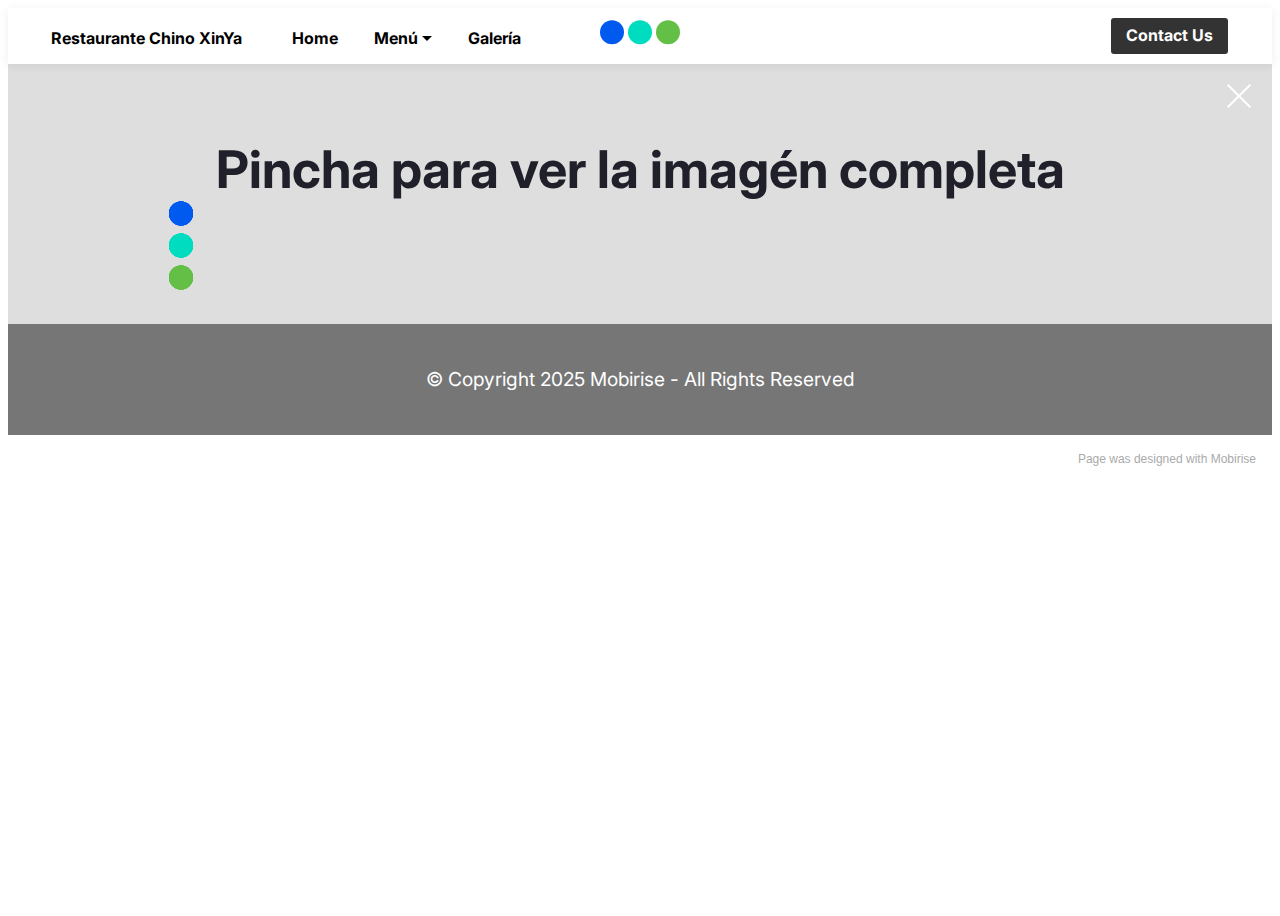
<file: menualergeno.html>
<!DOCTYPE html>
<html amp >
<head>
  <!-- Site made with Mobirise Website Builder v5.2.0, https://mobirise.com -->
  <meta charset="UTF-8">
  <meta http-equiv="X-UA-Compatible" content="IE=edge">
  <meta name="generator" content="Mobirise v5.2.0, mobirise.com">
  <meta name="viewport" content="width=device-width, initial-scale=1, minimum-scale=1">
  <link rel="shortcut icon" href="assets/images/mbr-80x122.png" type="image/x-icon">
  <meta name="description" content="">
  <meta name="amp-script-src" content="">
  
  <title>alergeno</title>
  
<link rel="canonical" href="menualergeno.html">
 <style amp-boilerplate>body{-webkit-animation:-amp-start 8s steps(1,end) 0s 1 normal both;-moz-animation:-amp-start 8s steps(1,end) 0s 1 normal both;-ms-animation:-amp-start 8s steps(1,end) 0s 1 normal both;animation:-amp-start 8s steps(1,end) 0s 1 normal both}@-webkit-keyframes -amp-start{from{visibility:hidden}to{visibility:visible}}@-moz-keyframes -amp-start{from{visibility:hidden}to{visibility:visible}}@-ms-keyframes -amp-start{from{visibility:hidden}to{visibility:visible}}@-o-keyframes -amp-start{from{visibility:hidden}to{visibility:visible}}@keyframes -amp-start{from{visibility:hidden}to{visibility:visible}}</style>
<noscript><style amp-boilerplate>body{-webkit-animation:none;-moz-animation:none;-ms-animation:none;animation:none}</style></noscript>
<link href="https://fonts.googleapis.com/css?family=Inter:100,200,300,400,500,600,700,800,900&display=swap" rel="stylesheet">
 
 <style amp-custom> 
div,span,h1,h2,h3,h4,h5,h6,p,blockquote,a,ol,ul,li,figcaption,textarea,input{font: inherit;}*{-webkit-box-sizing: border-box;box-sizing: border-box;outline: none;}*:focus{outline: none;}body{position: relative;font-style: normal;line-height: 1.6;color: #48525c;}section{background-color: #eeeeee;background-position: 50% 50%;background-repeat: no-repeat;background-size: cover;overflow: hidden;padding: 0;}h1,h2,h3,h4,h5,h6{margin: 0;padding: 0;}p,li,blockquote{letter-spacing: normal;line-height: 1.6;}ul,ol,blockquote,p{margin-bottom: 0;margin-top: 0;}a{cursor: pointer;}a,a:hover{text-decoration: none;}a.mbr-iconfont:hover{text-decoration: none;}h1,h2,h3,h4,h5,h6,.display-1,.display-2,.display-4,.display-5,.display-7{word-break: break-word;word-wrap: break-word;}b,strong{font-weight: bold;}blockquote{padding: 10px 0 10px 20px;position: relative;border-left: 3px solid;}input:-webkit-autofill,input:-webkit-autofill:hover,input:-webkit-autofill:focus,input:-webkit-autofill:active{-webkit-transition-delay: 9999s;transition-delay: 9999s;-webkit-transition-property: background-color,color;-o-transition-property: background-color,color;transition-property: background-color,color;}html,body{height: auto;min-height: 100vh;}.mbr-section-title{margin: 0;padding: 0;font-style: normal;line-height: 1.2;width: 100%;color: #20202a;}.mbr-section-subtitle{line-height: 1.2;width: 100%;color: #20202a;}.mbr-text{font-style: normal;line-height: 1.6;width: 100%;color: #48525c;font-weight: 400;}.mbr-white{color: #ffffff;}.mbr-black{color: #000000;}.align-left{text-align: left;}.align-left .list-item{justify-content: flex-start;}.align-center{text-align: center;}.align-center .list-item{justify-content: center;}.align-right{text-align: right;}.align-right .list-item{justify-content: flex-end;}@media (max-width: 767px){.align-left,.align-center,.align-right{text-align: center;}.align-left .list-item,.align-center .list-item,.align-right .list-item{justify-content: center;}}.mbr-light{font-weight: 300;}.mbr-regular{font-weight: 400;}.mbr-semibold{font-weight: 600;}.mbr-bold{font-weight: 700;}.icons-list a{margin: 0;}.icons-list a:last-child{margin: 0;}.mbr-figure{align-self: center;}.hidden{visibility: hidden;}.super-hide{display: none;}.inactive{-webkit-user-select: none;-moz-user-select: none;-ms-user-select: none;user-select: none;pointer-events: none;-webkit-user-drag: none;user-drag: none;}.mbr-overlay{position: absolute;bottom: 0;left: 0;right: 0;top: 0;z-index: 0;}.map-placeholder{display: none;}.google-map,.google-map iframe{position: relative;width: 100%;height: 400px;}amp-img{width: 100%;}amp-img img{max-height: 100%;max-width: 100%;}img.mbr-temp{width: 100%;}.rounded{border-radius: 50%;}.is-builder .nodisplay + img[async],.is-builder .nodisplay + img[decoding="async"],.is-builder amp-img > a + img[async],.is-builder amp-img > a + img[decoding="async"]{display: none;}html:not(.is-builder) amp-img > a{position: absolute;top: 0;bottom: 0;left: 0;right: 0;z-index: 1;}.is-builder .temp-amp-sizer{position: absolute;}.is-builder amp-youtube .temp-amp-sizer,.is-builder amp-vimeo .temp-amp-sizer{position: static;}.mobirise-spinner{position: absolute;top: 50%;left: 40%;margin-left: 10%;-webkit-transform: translate3d(-50%,-50%,0);z-index: 4;}.mobirise-spinner em{width: 24px;height: 24px;background: #3ac;border-radius: 100%;display: inline-block;-webkit-animation: slide 1s infinite;}.mobirise-spinner em:nth-child(1){-webkit-animation-delay: 0.1s;}.mobirise-spinner em:nth-child(2){-webkit-animation-delay: 0.2s;}.mobirise-spinner em:nth-child(3){-webkit-animation-delay: 0.3s;}@-moz-keyframes slide{0%{-webkit-transform: scale(1);}50%{opacity: 0.3;-webkit-transform: scale(2);}100%{-webkit-transform: scale(1);}}@-webkit-keyframes slide{0%{-webkit-transform: scale(1);}50%{opacity: 0.3;-webkit-transform: scale(2);}100%{-webkit-transform: scale(1);}}@-o-keyframes slide{0%{-webkit-transform: scale(1);}50%{opacity: 0.3;-webkit-transform: scale(2);}100%{-webkit-transform: scale(1);}}@keyframes slide{0%{-webkit-transform: scale(1);}50%{opacity: 0.3;-webkit-transform: scale(2);}100%{-webkit-transform: scale(1);}}.mobirise-loader .amp-active > div{display: none;}.iconfont-wrapper{display: inline-flex;}.mbr-flex{display: flex;}.flex-wrap{flex-wrap: wrap;}.mbr-jc-s{justify-content: flex-start;}.mbr-jc-c{justify-content: center;}.mbr-jc-e{justify-content: flex-end;}.mbr-row-reverse{flex-direction: row-reverse;}.mbr-column{flex-direction: column;}amp-img,img{height: 100%;width: 100%;}.hidden-slide{display: none;}.visible-slide{display: flex;}section,.container,.container-fluid{position: relative;word-wrap: break-word;}.mbr-fullscreen .mbr-overlay{min-height: 100vh;}.mbr-fullscreen{display: flex;align-items: center;height: 100vh;min-height: 100vh;padding: 3rem 0;}.container{padding: 0 1rem;width: 100%;margin-right: auto;margin-left: auto;}@media (max-width: 767px){.container{max-width: 540px;}} @media (min-width: 768px){.container{max-width: 720px;}} @media (min-width: 992px){.container{max-width: 960px;}} @media (min-width: 1200px){.container{max-width: 1140px;}}.container-fluid{width: 100%;padding: 0 1rem;}.btn{position: relative;font-weight: 700;margin: 0.4rem 0.9rem;border: 2px solid;font-style: normal;white-space: normal;transition: all 0.3s cubic-bezier(0.25,0.1,0.25,1);display: inline-flex;align-items: center;justify-content: center;word-break: break-word;line-height: 1.2rem;letter-spacing: normal;}.btn-form{padding: 1rem 2rem;}.btn-form:hover{cursor: pointer;}.btn{padding: 1rem 2rem;border-radius: 3px;}.btn-sm{padding: 0.4rem 0.8rem;border-radius: 3px;}.btn-md{padding: 1rem 2rem;border-radius: 3px;}.btn-lg{padding: 1.2rem 3.2rem;border-radius: 3px;}form .btn,form .mbr-section-btn{margin: 0;}.note-popover .btn:after{display: none;}.mbr-section-btn{margin: 0 -0.9rem;font-size: 0;}nav .mbr-section-btn{margin-left: 0rem;margin-right: 0rem;}.btn .mbr-iconfont,.btn.btn-md .mbr-iconfont{cursor: pointer;margin: 0 0.8rem 0 0;}.btn-sm .mbr-iconfont{margin: 0 0.5rem 0 0;}[type="submit"]{-webkit-appearance: none;}section.menu{min-height: 56px;overflow: visible;padding: 0;}.menu-container{display: flex;-webkit-box-pack: justify;-ms-flex-pack: justify;justify-content: space-between;align-items: center;min-height: 56px;}@media (max-width: 991px){.menu-container{max-width: 100%;padding: 0.5rem 1rem;}} @media (max-width: 767px){.menu-container{padding: 0.5rem 1rem;}}.navbar{z-index: 100;width: 100%;position: absolute;box-shadow: 0 2px 10px 0 rgba(0,0,0,0.07);}.navbar-fixed-top{position: fixed;top: 0;}.navbar-brand{display: flex;align-items: center;word-break: break-word;z-index: 1;}.navbar-logo{margin: 0 0.8rem 0 0;}@media (max-width: 767px){.navbar-logo amp-img{max-height: 35px;max-width: 35px;}}.navbar-caption-wrap{display: flex;}.navbar .navbar-collapse{display: flex;-ms-flex-preferred-size: auto;flex-basis: auto;align-items: center;justify-content: space-between;width: 100%;}@media (max-width: 991px){.navbar .navbar-collapse{display: none;position: absolute;top: 0;right: 0;height: 100vh;overflow-y: auto;padding: 70px 2rem 1rem;z-index: 1;}}@media (max-width: 991px){.navbar.opened .navbar-collapse.show,.navbar.opened .navbar-collapse.collapsing{display: block;}.is-builder .navbar-collapse{position: fixed;}}.navbar-nav{list-style-type: none;display: flex;flex-wrap: wrap;padding-left: 0;min-width: 10rem;}@media (max-width: 991px){.navbar-nav{flex-direction: column;}} .navbar-nav .mbr-iconfont{margin: 0 0.2rem 0 0;}.nav-item{word-break: break-all;}.nav-link{display: flex;align-items: center;justify-content: center;}.nav-link,.navbar-caption{transition: all 0.2s;letter-spacing: normal;}.nav-dropdown .dropdown-menu{min-width: 10rem;position: absolute;left: 0;padding: 10px 0;border-radius: 0 0 4px 4px;transition: opacity 0.2s cubic-bezier(0.25,0.1,0.25,1);}.nav-dropdown .dropdown-menu .dropdown-item{line-height: normal;display: flex;justify-content: center;align-items: center;padding: 0 15px;margin: 20px 0;white-space: nowrap;}.nav-dropdown .dropdown-menu .dropdown-item:active{background: none;}.nav-dropdown .dropdown-menu .dropdown{position: relative;}.dropdown-menu .dropdown:hover > .dropdown-menu{opacity: 1;pointer-events: all;}.nav-dropdown .dropdown-submenu{top: 0;left: 100%;margin: 0;}.nav-item.dropdown{position: relative;}.nav-item.dropdown .dropdown-menu{opacity: 0;pointer-events: none;}.nav-item.dropdown:hover > .dropdown-menu{opacity: 1;pointer-events: all;}.link.dropdown-toggle:after{content: "";margin-left: 0.25rem;border-top: 0.35em solid;border-right: 0.35em solid transparent;border-left: 0.35em solid transparent;border-bottom: 0;}.navbar .dropdown.open > .dropdown-menu{display: block;}@media (max-width: 991px){.is-builder .nav-dropdown .dropdown-menu{position: relative;}.nav-dropdown .dropdown-submenu{left: 0;}.nav-dropdown .dropdown-menu .dropdown-item{padding: 0;margin: 0 0 1rem 0;justify-content: center;}.nav-dropdown .dropdown-menu .dropdown-item:after{right: auto;}.navbar.opened .dropdown-menu{top: 0;}.dropdown-toggle[data-toggle="dropdown-submenu"]:after{content: "";margin-left: 0.25rem;border-top: 0.35em solid;border-right: 0.35em solid transparent;border-left: 0.35em solid transparent;border-bottom: 0;top: 55%;}}.navbar-buttons{display: flex;flex-wrap: wrap;align-items: center;justify-content: center;}@media (max-width: 991px){.navbar-buttons{flex-direction: column;}}.menu-social-list{display: flex;align-items: center;justify-content: center;flex-wrap: wrap;}.menu-social-list a{margin: 0 0.5rem;}.menu-social-list a span{font-size: 1.5rem;}button.navbar-toggler{position: relative;width: 31px;height: 20px;cursor: pointer;transition: all .2s;-ms-flex-item-align: center;-ms-grid-row-align: center;align-self: center;}.hamburger span{position: absolute;right: 0;width: 30px;height: 2px;border-right: 5px;}.hamburger span:nth-child(1){top: 0;transition: all .2s;}.hamburger span:nth-child(2){top: 8px;transition: all .15s;}.hamburger span:nth-child(3){top: 8px;transition: all .15s;}.hamburger span:nth-child(4){top: 16px;transition: all .2s;}nav.opened .navbar-toggler:not(.hide) .hamburger span:nth-child(4),nav.opened .navbar-toggler:not(.hide) .hamburger span:nth-child(1){top: 8px;width: 0;opacity: 0;right: 50%;transition: all .2s;}nav.opened .navbar-toggler:not(.hide) .hamburger span:nth-child(2){transform: rotate(-45deg);transition: all .25s;}nav.opened .navbar-toggler:not(.hide) .hamburger span:nth-child(3){transform: rotate(45deg);transition: all .25s;}.ampstart-btn.hamburger{position: relative;margin-left: auto;height: 20px;width: 30px;background: none;border: none;cursor: pointer;z-index: 1000;}@media (min-width: 992px){.nav-dropdown .dropdown-menu{box-shadow: 0 10px 25px 0 rgba(0,0,0,0.2);}.ampstart-btn,amp-sidebar{display: none;}.dropdown-menu .dropdown-toggle:after{content: "";border-bottom: 0.35em solid transparent;border-left: 0.35em solid;border-right: 0;border-top: 0.35em solid transparent;margin-left: 0.3rem;margin-top: -0.3077em;position: absolute;right: 1.1538em;top: 50%;}}.close-sidebar{width: 30px;height: 30px;position: relative;cursor: pointer;background-color: transparent;border: none;}.close-sidebar span{position: absolute;left: 0;width: 30px;height: 2px;border-right: 5px;top: 14px;}.close-sidebar span:nth-child(1){transform: rotate(-45deg);}.close-sidebar span:nth-child(2){transform: rotate(45deg);}.builder-sidebar{position: relative;height: 100vh;overflow-y: auto;min-width: 10rem;z-index: 1030;padding: 1rem 2rem;max-width: 20rem;}.builder-sidebar .dropdown:hover > .dropdown-menu{position: relative;text-align: center;}section.sidebar-open:before{content: '';position: fixed;top: 0;bottom: 0;right: 0;left: 0;background-color: rgba(0,0,0,0.2);z-index: 1040;}.is-builder section.horizontal-menu .ampstart-btn{display: none;}.is-builder section.horizontal-menu .dropdown-menu{z-index: auto;opacity: 1;pointer-events: auto;}.is-builder .menu{overflow: visible;}#sidebar{background-color: transparent;}.card-title{margin: 0;}.card{position: relative;background-color: transparent;border: none;border-radius: 0;width: 100%;padding: 0 1rem;}@media (max-width: 767px){.card:not(.last-child){padding-bottom: 30px;}} .card .card-img{width: auto;border-radius: 0;}.card .card-wrapper{height: 100%;}@media (max-width: 767px){.card .card-wrapper{flex-direction: column;}} .card img{height: 100%;-o-object-fit: cover;object-fit: cover;-o-object-position: center;object-position: center;}.card-inner,.items-list{display: flex;flex-direction: column;}.items-list{list-style-type: none;padding: 0;}.items-list .list-item{padding: 1rem 2rem;}.card-head{padding: 1.5rem 2rem;}.card-price-wrap{padding: 1rem 2rem;}.card-button{padding: 1rem;margin: 0;}.timeline-wrap{position: relative;}.timeline-wrap .iconBackground{position: absolute;left: 50%;width: 20px;height: 20px;line-height: 30px;text-align: center;border-radius: 50%;font-size: 30px;display: inline-block;background-color: #000000;top: 20px;margin: 0 0 0 -10px;}@media (max-width: 767px){.timeline-wrap .iconBackground{left: 0;}}.separline{position: relative;}@media (max-width: 767px){.separline:not(.last-child){padding-bottom: 2rem;}} .separline:before{position: absolute;content: "";width: 2px;background-color: #000000;left: calc(50% - 1px);height: calc(100% - 20px);top: 40px;}@media (max-width: 767px){.separline:before{left: 0;}}.gallery-img-wrap{position: relative;height: 100%;}.gallery-img-wrap:hover{cursor: pointer;}.gallery-img-wrap:hover .icon-wrap,.gallery-img-wrap:hover .caption-on-hover{opacity: 1;}.gallery-img-wrap:hover:after{opacity: .5;}.gallery-img-wrap amp-img{height: 100%;}.gallery-img-wrap:after{content: "";position: absolute;top: 0;bottom: 0;left: 0;right: 0;background: #000;opacity: 0;transition: opacity 0.2s;pointer-events: none;}.gallery-img-wrap .icon-wrap,.gallery-img-wrap .img-caption{z-index: 3;pointer-events: none;position: absolute;}.gallery-img-wrap .icon-wrap,.gallery-img-wrap .caption-on-hover{opacity: 0;transition: opacity 0.2s;}.gallery-img-wrap .icon-wrap{left: 50%;top: 50%;transform: translate(-50%,-50%);background-color: #fff;padding: .5rem;border-radius: 50%;}.gallery-img-wrap .amp-iconfont{color: #000;font-size: 1rem;width: 1rem;display: block;}.gallery-img-wrap .img-caption{left: 0;right: 0;}.gallery-img-wrap .img-caption.caption-top{top: 0;}.gallery-img-wrap .img-caption.caption-bottom{bottom: 0;}.gallery-img-wrap .img-caption:not(.caption-on-hover):after{content: "";position: absolute;top: 0;left: 0;right: 0;height: 100%;transition: opacity 0.2s;z-index: -1;pointer-events: none;}@media (max-width: 767px){.gallery-img-wrap:after,.gallery-img-wrap:hover:after,.gallery-img-wrap .icon-wrap{display: none;}.gallery-img-wrap .caption-on-hover{opacity: 1;}}.is-builder .gallery-img-wrap .icon-wrap,.is-builder .gallery-img-wrap .img-caption > *{pointer-events: all;}.amp-carousel-button,.dots-wrapper .dots span{transition: all 0.4s;cursor: pointer;outline: none;}.amp-carousel-button{width: 50px;height: 50px;border-radius: 50%;}.dots-wrapper .dots{display: inline-block;margin: 4px 8px;}.dots-wrapper .dots span{display: block;border-radius: 12px;height: 24px;width: 24px;background-color: #ffffff;border: 10px solid #cccccc;opacity: 0.5;}.dots-wrapper .dots span.current{width: 40px;}.dots-wrapper .dots span:hover,.dots-wrapper .dots span.current{opacity: 1;}.amp-carousel-button-next:after{right: 1rem;}.amp-carousel-button-prev:after{left: 1rem;}button.btn-img{cursor: pointer;}.is-builder .preview button.btn-img{opacity: 0.5;position: relative;pointer-events: none;}amp-image-lightbox,.lightbox{background: rgba(0,0,0,0.8);display: flex;flex-wrap: wrap;align-items: center;justify-content: center;width: 100%;height: 100%;overflow: auto;}amp-image-lightbox a.control,.lightbox a.control{position: absolute;cursor: default;top: 0;right: 0;}amp-image-lightbox .close,.lightbox .close{background: none;border: none;position: absolute;top: 16px;right: 16px;height: 32px;width: 32px;cursor: pointer;z-index: 1000;}amp-image-lightbox .close:before,amp-image-lightbox .close:after,.lightbox .close:before,.lightbox .close:after{position: absolute;top: 0;right: 16px;content: ' ';height: 32px;width: 2px;background-color: #fff;}amp-image-lightbox .close:before,.lightbox .close:before{transform: rotate(45deg);}amp-image-lightbox .close:after,.lightbox .close:after{transform: rotate(-45deg);}amp-image-lightbox .video-block,.lightbox .video-block{width: 100%;}div[submit-success] > *,div[submit-error] > *{padding: 15px;margin-bottom: 1rem;}.form-block{z-index: 1;background-color: transparent;padding: 0;position: relative;overflow: hidden;}.form-block .mbr-overlay{z-index: -1;}@media (max-width: 991px){.form-block{padding: 0;}}form input,form textarea,form select{padding: 1rem;line-height: 1.2rem;width: 100%;background: #ffffff;border-width: 2px;border-style: solid;border-color: #767676;border-radius: 3px;color: #000000;}form input[type="checkbox"],form input[type="radio"]{border: none;background: none;width: auto;}form .field{padding-bottom: 0.5rem;padding-top: 0.5rem;}form textarea.field-input{height: 200px;}form .fieldset{display: flex;justify-content: center;flex-wrap: wrap;align-items: center;}textarea[type="hidden"]{display: none;}.form-check{margin-bottom: 0;}.form-check-label{padding-left: 0;}.form-check-input{position: relative;margin: 4px;}.form-check-inline{display: inline-flex;align-items: center;padding-left: 0;margin-right: .75rem;}.mbr-row,.mbr-form-row{display: -webkit-box;display: -ms-flexbox;display: flex;-ms-flex-wrap: wrap;flex-wrap: wrap;margin-left: -1rem;margin-right: -1rem;}.mbr-form-row{margin-left: -0.5rem;margin-right: -0.5rem;}.mbr-form-row > [class*="mbr-col"]{padding-left: 0.5rem;padding-right: 0.5rem;}@media (max-width: 767px){.mbr-col,.mbr-col-auto{padding-right: 1rem;padding-left: 1rem;}.mbr-col-sm-12{-ms-flex: 0 0 100%;-webkit-box-flex: 0;flex: 0 0 100%;max-width: 100%;padding-right: 1rem;padding-left: 1rem;}}@media (min-width: 768px){.mbr-col,.mbr-col-auto{padding-right: 1rem;padding-left: 1rem;}.mbr-col-md-2{-ms-flex: 0 0 16.6666666667%;-webkit-box-flex: 0;flex: 0 0 16.6666666667%;max-width: 16.6666666667%;padding-right: 1rem;padding-left: 1rem;}.mbr-col-md-3{-ms-flex: 0 0 25%;-webkit-box-flex: 0;flex: 0 0 25%;max-width: 25%;padding-right: 1rem;padding-left: 1rem;}.mbr-col-md-4{-ms-flex: 0 0 33.3333333333%;-webkit-box-flex: 0;flex: 0 0 33.3333333333%;max-width: 33.3333333333%;padding-right: 1rem;padding-left: 1rem;}.mbr-col-md-5{-ms-flex: 0 0 41.6666666667%;-webkit-box-flex: 0;flex: 0 0 41.6666666667%;max-width: 41.6666666667%;padding-right: 1rem;padding-left: 1rem;}.mbr-col-md-6{-ms-flex: 0 0 50%;-webkit-box-flex: 0;flex: 0 0 50%;max-width: 50%;padding-right: 1rem;padding-left: 1rem;}.mbr-col-md-7{-ms-flex: 0 0 58.3333333333%;-webkit-box-flex: 0;flex: 0 0 58.3333333333%;max-width: 58.3333333333%;padding-right: 1rem;padding-left: 1rem;}.mbr-col-md-8{-ms-flex: 0 0 66.6666666667%;-webkit-box-flex: 0;flex: 0 0 66.6666666667%;max-width: 66.6666666667%;padding-right: 1rem;padding-left: 1rem;}.mbr-col-md-10{-ms-flex: 0 0 83.3333333333%;-webkit-box-flex: 0;flex: 0 0 83.3333333333%;max-width: 83.3333333333%;padding-right: 1rem;padding-left: 1rem;}.mbr-col-md-12{-ms-flex: 0 0 100%;-webkit-box-flex: 0;flex: 0 0 100%;max-width: 100%;padding-right: 1rem;padding-left: 1rem;}}.mbr-col{-ms-flex: 1 1 auto;-webkit-box-flex: 1;flex: 1 1 auto;max-width: 100%;}.mbr-col-auto{-ms-flex: 0 0 auto;flex: 0 0 auto;width: auto;}@media (min-width: 992px){.mbr-col,.mbr-col-auto{padding-right: 1rem;padding-left: 1rem;}.mbr-col-lg-2{-ms-flex: 0 0 16.6666666667%;-webkit-box-flex: 0;flex: 0 0 16.6666666667%;max-width: 16.6666666667%;padding-right: 1rem;padding-left: 1rem;}.mbr-col-lg-3{-ms-flex: 0 0 25%;-webkit-box-flex: 0;flex: 0 0 25%;max-width: 25%;padding-right: 1rem;padding-left: 1rem;}.mbr-col-lg-4{-ms-flex: 0 0 33.3333333333%;-webkit-box-flex: 0;flex: 0 0 33.3333333333%;max-width: 33.3333333333%;padding-right: 1rem;padding-left: 1rem;}.mbr-col-lg-5{-ms-flex: 0 0 41.6666666667%;-webkit-box-flex: 0;flex: 0 0 41.6666666667%;max-width: 41.6666666667%;padding-right: 1rem;padding-left: 1rem;}.mbr-col-lg-6{-ms-flex: 0 0 50%;-webkit-box-flex: 0;flex: 0 0 50%;max-width: 50%;padding-right: 1rem;padding-left: 1rem;}.mbr-col-lg-7{-ms-flex: 0 0 58.3333333333%;-webkit-box-flex: 0;flex: 0 0 58.3333333333%;max-width: 58.3333333333%;padding-right: 1rem;padding-left: 1rem;}.mbr-col-lg-8{-ms-flex: 0 0 66.6666666667%;-webkit-box-flex: 0;flex: 0 0 66.6666666667%;max-width: 66.6666666667%;padding-right: 1rem;padding-left: 1rem;}.mbr-col-lg-9{-ms-flex: 0 0 75%;-webkit-box-flex: 0;flex: 0 0 75%;max-width: 75%;padding-right: 1rem;padding-left: 1rem;}.mbr-col-lg-10{-ms-flex: 0 0 83.3333333333%;-webkit-box-flex: 0;flex: 0 0 83.3333333333%;max-width: 83.3333333333%;padding-right: 1rem;padding-left: 1rem;}.mbr-col-lg-12{-ms-flex: 0 0 100%;-webkit-box-flex: 0;flex: 0 0 100%;max-width: 100%;padding-right: 1rem;padding-left: 1rem;}}@media (min-width: 992px){.lg-pb{padding-bottom: 3rem;}}@media (max-width: 991px){.md-pb{padding-bottom: 3rem;}}.mbr-pt-1,.mbr-py-1{padding-top: 10px;}.mbr-pb-1,.mbr-py-1{padding-bottom: 10px;}.mbr-px-1{padding-left: 10px;padding-right: 10px;}.mbr-p-1{padding: 10px;}.mbr-pt-2,.mbr-py-2{padding-top: 1rem;}.mbr-pb-2,.mbr-py-2{padding-bottom: 1rem;}.mbr-px-2{padding-left: 1rem;padding-right: 1rem;}.mbr-p-2{padding: 1rem;}.mbr-pt-3,.mbr-py-3{padding-top: 25px;}.mbr-pb-3,.mbr-py-3{padding-bottom: 25px;}.mbr-px-3{padding-left: 25px;padding-right: 25px;}.mbr-p-3{padding: 25px;}.mbr-pt-4,.mbr-py-4{padding-top: 2rem;}.mbr-pb-4,.mbr-py-4{padding-bottom: 2rem;}.mbr-px-4{padding-left: 2rem;padding-right: 2rem;}.mbr-p-4{padding: 2rem;}.mbr-pt-5,.mbr-py-5{padding-top: 3rem;}.mbr-pb-5,.mbr-py-5{padding-bottom: 3rem;}.mbr-px-5{padding-left: 3rem;padding-right: 3rem;}.mbr-p-5{padding: 3rem;}@media (max-width: 991px){.mbr-py-4,.mbr-py-5{padding-top: 1rem;padding-bottom: 1rem;}.mbr-px-4,.mbr-px-5{padding-left: 1rem;padding-right: 1rem;}.mbr-p-3,.mbr-p-4,.mbr-p-5{padding: 1rem;}}.mbr-ml-auto{margin-left: auto;}.mbr-mr-auto{margin-right: auto;}.mbr-m-auto{margin: auto;}#scrollToTopMarker{position: absolute;width: 0px;height: 0px;top: 300px;}#scrollToTopButton{position: fixed;bottom: 25px;right: 25px;opacity: .4;z-index: 5000;font-size: 32px;height: 60px;width: 60px;border: none;border-radius: 3px;cursor: pointer;}#scrollToTopButton:focus{outline: none;}#scrollToTopButton a:before{content: '';position: absolute;height: 40%;top: 36%;width: 2px;left: calc(50% - 1px);}#scrollToTopButton a:after{content: '';position: absolute;border-top: 2px solid;border-right: 2px solid;width: 40%;height: 40%;left: calc(30% - 1px);bottom: 30%;transform: rotate(-45deg);}.is-builder #scrollToTopButton a:after{left: 30%;}a{font-style: normal;}@media (max-width: 767px){.mbr-section-btn,.mbr-section-title{text-align: center;}}@media (min-width: 992px){.mbr-col-lg-11{flex: 0 0 91.666%;max-width: 91.666%;padding-right: 1rem;padding-left: 1rem;}}
body{font-family: Inter;}blockquote{border-color: #005af0;}div[submit-success] > *{background: #64bf46;color: #ffffff;}div[submit-error] > *{background: #ffdc00;color: #000000;}.display-1{font-family: 'Inter',sans-serif;font-size: 4rem;}.display-2{font-family: 'Inter',sans-serif;font-size: 3.25rem;}.display-4{font-family: 'Inter',sans-serif;font-size: 1rem;}.display-5{font-family: 'Inter',sans-serif;font-size: 1.8rem;}.display-7{font-family: 'Inter',sans-serif;font-size: 1.2rem;}.display-1 .mbr-iconfont-btn{font-size: 4rem;width: 4rem;}.display-2 .mbr-iconfont-btn{font-size: 3.25rem;width: 3.25rem;}.display-4 .mbr-iconfont-btn{font-size: 1rem;width: 1rem;}.display-5 .mbr-iconfont-btn{font-size: 1.8rem;width: 1.8rem;}.display-7 .mbr-iconfont-btn{font-size: 1.2rem;width: 1.2rem;}@media (max-width: 768px){.display-1{font-size: 3.2rem;font-size: calc( 2.05rem + (4 - 2.05) * ((100vw - 20rem) / (48 - 20)));line-height: calc( 1.4 * (2.05rem + (4 - 2.05) * ((100vw - 20rem) / (48 - 20))));}.display-2{font-size: 2.6rem;font-size: calc( 1.7874999999999999rem + (3.25 - 1.7874999999999999) * ((100vw - 20rem) / (48 - 20)));line-height: calc( 1.4 * (1.7874999999999999rem + (3.25 - 1.7874999999999999) * ((100vw - 20rem) / (48 - 20))));}.display-4{font-size: 0.8rem;font-size: calc( 1rem + (1 - 1) * ((100vw - 20rem) / (48 - 20)));line-height: calc( 1.4 * (1rem + (1 - 1) * ((100vw - 20rem) / (48 - 20))));}.display-5{font-size: 1.44rem;font-size: calc( 1.28rem + (1.8 - 1.28) * ((100vw - 20rem) / (48 - 20)));line-height: calc( 1.4 * (1.28rem + (1.8 - 1.28) * ((100vw - 20rem) / (48 - 20))));}.display-7{font-size: 0.96rem;font-size: calc( 1.07rem + (1.2 - 1.07) * ((100vw - 20rem) / (48 - 20)));line-height: calc( 1.4 * (1.07rem + (1.2 - 1.07) * ((100vw - 20rem) / (48 - 20))));}}.bg-primary{background-color: #005af0;}.bg-success{background-color: #64bf46;}.bg-info{background-color: #eb49e1;}.bg-warning{background-color: #ff8f00;}.bg-danger{background-color: #ffdc00;}.btn-primary,.btn-primary:active,.btn-primary.active{background-color: #005af0;border-color: #005af0;color: #ffffff;}.btn-primary:hover,.btn-primary:focus,.btn-primary.focus{color: #ffffff;background-color: #003da3;border-color: #003da3;}.btn-primary.disabled,.btn-primary:disabled{color: #ffffff;background-color: #003da3;border-color: #003da3;}.btn-secondary,.btn-secondary:active,.btn-secondary.active{background-color: #00dcc0;border-color: #00dcc0;color: #ffffff;}.btn-secondary:hover,.btn-secondary:focus,.btn-secondary.focus{color: #ffffff;background-color: #00907d;border-color: #00907d;}.btn-secondary.disabled,.btn-secondary:disabled{color: #ffffff;background-color: #00907d;border-color: #00907d;}.btn-info,.btn-info:active,.btn-info.active{background-color: #eb49e1;border-color: #eb49e1;color: #ffffff;}.btn-info:hover,.btn-info:focus,.btn-info.focus{color: #ffffff;background-color: #d117c5;border-color: #d117c5;}.btn-info.disabled,.btn-info:disabled{color: #ffffff;background-color: #d117c5;border-color: #d117c5;}.btn-success,.btn-success:active,.btn-success.active{background-color: #64bf46;border-color: #64bf46;color: #ffffff;}.btn-success:hover,.btn-success:focus,.btn-success.focus{color: #ffffff;background-color: #46892f;border-color: #46892f;}.btn-success.disabled,.btn-success:disabled{color: #ffffff;background-color: #46892f;border-color: #46892f;}.btn-warning,.btn-warning:active,.btn-warning.active{background-color: #ff8f00;border-color: #ff8f00;color: #ffffff;}.btn-warning:hover,.btn-warning:focus,.btn-warning.focus{color: #ffffff;background-color: #b36400;border-color: #b36400;}.btn-warning.disabled,.btn-warning:disabled{color: #ffffff;background-color: #b36400;border-color: #b36400;}.btn-danger,.btn-danger:active,.btn-danger.active{background-color: #ffdc00;border-color: #ffdc00;color: #000000;}.btn-danger:hover,.btn-danger:focus,.btn-danger.focus{color: #000000;background-color: #b39a00;border-color: #b39a00;}.btn-danger.disabled,.btn-danger:disabled{color: #000000;background-color: #b39a00;border-color: #b39a00;}.btn-black,.btn-black:active,.btn-black.active{background-color: #333333;border-color: #333333;color: #ffffff;}.btn-black:hover,.btn-black:focus,.btn-black.focus{color: #ffffff;background-color: #0d0d0d;border-color: #0d0d0d;}.btn-black.disabled,.btn-black:disabled{color: #ffffff;background-color: #0d0d0d;border-color: #0d0d0d;}.btn-white,.btn-white:active,.btn-white.active{background-color: #ffffff;border-color: #ffffff;color: #808080;}.btn-white:hover,.btn-white:focus,.btn-white.focus{color: #808080;background-color: #d9d9d9;border-color: #d9d9d9;}.btn-white.disabled,.btn-white:disabled{color: #808080;background-color: #d9d9d9;border-color: #d9d9d9;}.btn-white,.btn-white:active,.btn-white.active{color: #333333;}.btn-white:hover,.btn-white:focus,.btn-white.focus{color: #333333;}.btn-white.disabled,.btn-white:disabled{color: #333333;}.btn-primary-outline,.btn-primary-outline:active,.btn-primary-outline.active{background: none;border-color: #00348a;color: #00348a;}.btn-primary-outline:hover,.btn-primary-outline:focus,.btn-primary-outline.focus{color: #ffffff;background-color: #005af0;border-color: #005af0;}.btn-primary-outline.disabled,.btn-primary-outline:disabled{color: #ffffff;background-color: #005af0;border-color: #005af0;}.btn-secondary-outline,.btn-secondary-outline:active,.btn-secondary-outline.active{background: none;border-color: #007667;color: #007667;}.btn-secondary-outline:hover,.btn-secondary-outline:focus,.btn-secondary-outline.focus{color: #ffffff;background-color: #00dcc0;border-color: #00dcc0;}.btn-secondary-outline.disabled,.btn-secondary-outline:disabled{color: #ffffff;background-color: #00dcc0;border-color: #00dcc0;}.btn-info-outline,.btn-info-outline:active,.btn-info-outline.active{background: none;border-color: #ba14af;color: #ba14af;}.btn-info-outline:hover,.btn-info-outline:focus,.btn-info-outline.focus{color: #ffffff;background-color: #eb49e1;border-color: #eb49e1;}.btn-info-outline.disabled,.btn-info-outline:disabled{color: #ffffff;background-color: #eb49e1;border-color: #eb49e1;}.btn-success-outline,.btn-success-outline:active,.btn-success-outline.active{background: none;border-color: #3c7629;color: #3c7629;}.btn-success-outline:hover,.btn-success-outline:focus,.btn-success-outline.focus{color: #ffffff;background-color: #64bf46;border-color: #64bf46;}.btn-success-outline.disabled,.btn-success-outline:disabled{color: #ffffff;background-color: #64bf46;border-color: #64bf46;}.btn-warning-outline,.btn-warning-outline:active,.btn-warning-outline.active{background: none;border-color: #995600;color: #995600;}.btn-warning-outline:hover,.btn-warning-outline:focus,.btn-warning-outline.focus{color: #ffffff;background-color: #ff8f00;border-color: #ff8f00;}.btn-warning-outline.disabled,.btn-warning-outline:disabled{color: #ffffff;background-color: #ff8f00;border-color: #ff8f00;}.btn-danger-outline,.btn-danger-outline:active,.btn-danger-outline.active{background: none;border-color: #998400;color: #998400;}.btn-danger-outline:hover,.btn-danger-outline:focus,.btn-danger-outline.focus{color: #000000;background-color: #ffdc00;border-color: #ffdc00;}.btn-danger-outline.disabled,.btn-danger-outline:disabled{color: #000000;background-color: #ffdc00;border-color: #ffdc00;}.btn-black-outline,.btn-black-outline:active,.btn-black-outline.active{background: none;border-color: #000000;color: #000000;}.btn-black-outline:hover,.btn-black-outline:focus,.btn-black-outline.focus{color: #ffffff;background-color: #333333;border-color: #333333;}.btn-black-outline.disabled,.btn-black-outline:disabled{color: #ffffff;background-color: #333333;border-color: #333333;}.btn-white-outline,.btn-white-outline:active,.btn-white-outline.active{background: none;border-color: #ffffff;color: #ffffff;}.btn-white-outline:hover,.btn-white-outline:focus,.btn-white-outline.focus{color: #333333;background-color: #ffffff;border-color: #ffffff;}.text-primary{color: #005af0;}.text-secondary{color: #00dcc0;}.text-success{color: #64bf46;}.text-info{color: #eb49e1;}.text-warning{color: #ff8f00;}.text-danger{color: #ffdc00;}.text-white{color: #ffffff;}.text-black{color: #000000;}a.text-primary:hover,a.text-primary:focus{color: #00348a;}a.text-secondary:hover,a.text-secondary:focus{color: #007667;}a.text-success:hover,a.text-success:focus{color: #3c7629;}a.text-info:hover,a.text-info:focus{color: #ba14af;}a.text-warning:hover,a.text-warning:focus{color: #995600;}a.text-danger:hover,a.text-danger:focus{color: #998400;}a.text-white:hover,a.text-white:focus{color: #cccccc;}a.text-black:hover,a.text-black:focus{color: #4d4d4d;}.alert-success{background-color: #64bf46;}.alert-info{background-color: #eb49e1;}.alert-warning{background-color: #ff8f00;}.alert-danger{background-color: #ffdc00;}a,a:hover{color: #005af0;}.mbr-plan-header.bg-primary .mbr-plan-subtitle,.mbr-plan-header.bg-primary .mbr-plan-price-desc{color: #bdd6ff;}.mbr-plan-header.bg-success .mbr-plan-subtitle,.mbr-plan-header.bg-success .mbr-plan-price-desc{color: #b3e0a5;}.mbr-plan-header.bg-info .mbr-plan-subtitle,.mbr-plan-header.bg-info .mbr-plan-price-desc{color: #ffffff;}.mbr-plan-header.bg-warning .mbr-plan-subtitle,.mbr-plan-header.bg-warning .mbr-plan-price-desc{color: #ffe9cc;}.mbr-plan-header.bg-danger .mbr-plan-subtitle,.mbr-plan-header.bg-danger .mbr-plan-price-desc{color: #fff8cc;}.mobirise-spinner em:nth-child(1){background: #005af0;}.mobirise-spinner em:nth-child(2){background: #00dcc0;}.mobirise-spinner em:nth-child(3){background: #64bf46;}#scrollToTopMarker{display: none;}#scrollToTopButton{background-color: #005af0;}#scrollToTopButton a:before{background: #ffffff;}#scrollToTopButton a:after{border-top-color: #ffffff;border-right-color: #ffffff;}.btn:not(.btn-form){box-shadow: 0 15px 35px -5px rgba(0,0,0,0.25);}.btn:not(.btn-form):hover,.btn:not(.btn-form):focus,.btn:not(.btn-form).focus{transform: translateY(-0.125rem);box-shadow: 0 25px 20px -15px rgba(0,0,0,0.15);}.amp-carousel-button{box-shadow: 0 10px 15px 0 rgba(0,0,0,0.4);background-color: #f3f3f3;}.amp-carousel-button:hover{background-color: #fff;box-shadow: 0 20px 30px 0 rgba(0,0,0,0.2);}.amp-carousel-button-next{background-image: url("data:image/svg+xml;charset=utf-8,%3Csvg xmlns='http://www.w3.org/2000/svg' width='18' height='18' fill='%23005AF0' %3E%3Cpath d='M9 3L7.94 4.06l4.19 4.19H3v1.5h9.13l-4.19 4.19L9 15l6-6z'/%3E%3C/svg%3E");}.amp-carousel-button-prev{background-image: url("data:image/svg+xml;charset=utf-8,%3Csvg xmlns='http://www.w3.org/2000/svg' width='18' height='18' fill='%23005AF0'%3E%3Cpath d='M15 8.25H5.87l4.19-4.19L9 3 3 9l6 6 1.06-1.06-4.19-4.19H15v-1.5z'/%3E%3C/svg%3E");}.cid-sgepEnjE1A{min-height: 56px;background-color: #ffffff;}.cid-sgepEnjE1A .brand-name{margin-right: 2rem;margin-top: 6px;text-align: center;}.cid-sgepEnjE1A .brand-name a{font-weight: 700;}.cid-sgepEnjE1A .menu-container{padding: 0 30px;}.cid-sgepEnjE1A .hamburger span,.cid-sgepEnjE1A .close-sidebar span{background: #000000;}.cid-sgepEnjE1A .nav-dropdown .dropdown-menu .dropdown-item{font-weight: 700;width: 100%;text-align: inherit;}.cid-sgepEnjE1A a.nav-link{font-weight: 700;}.cid-sgepEnjE1A .navbar{min-height: 56px;background: #ffffff;}@media (max-width: 991px){.cid-sgepEnjE1A .navbar .navbar-brand{flex-shrink: initial;}}.cid-sgepEnjE1A .navbar-brand{flex-shrink: 0;padding: 0;margin: 0;}@media (min-width: 992px){.cid-sgepEnjE1A .navbar-expand-lg .navbar-nav .nav-link{padding: 13px 0;}.cid-sgepEnjE1A .navbar-nav .nav-link{margin: 0;}.cid-sgepEnjE1A .navbar-nav .nav-item{margin: 0 18px -5px;}.cid-sgepEnjE1A .navbar-buttons{margin-left: 2rem;}}.cid-sgepEnjE1A .navbar-buttons .btn{box-shadow: none;transform: none;}.cid-sgepEnjE1A .builder-sidebar,.cid-sgepEnjE1A .collapse,.cid-sgepEnjE1A .navbar.navbar-expand-lg .dropdown .dropdown-menu{background-color: #ffffff;}@media (max-width: 991px){.cid-sgepEnjE1A .navbar-nav a{padding: 0;margin: 0 0 1rem;}.cid-sgepEnjE1A .dropdown-menu{padding: 0;}}.cid-sgepEnjE1A .close-sidebar:focus{outline: 2px auto #005af0;}.cid-sgepEnjE1A amp-img{height: 40px;width: 40px;}.cid-sgepEnjE1A amp-img img{height: 40px;object-fit: contain;}.cid-sgfK6NXD8B{padding-top: 75px;padding-bottom: 75px;background-color: #dedede;}.cid-sgfK6NXD8B .carousel-img{width: 100%;margin: 0;}.cid-sgfK6NXD8B .carousel{border-radius: 10px;box-shadow: 0 15px 30px 0 rgba(0,0,0,0.15);}.cid-sgfK6NXD8B .bottom_block{margin-top: 4rem;}.cid-sgfK6NXD8B amp-img{cursor: pointer;border-radius: 10px;position: relative;}@media (max-width: 767px){.cid-sgfK6NXD8B .carousel-img{margin: 0;}.cid-sgfK6NXD8B .amp-carousel-button{display: none;}}.cid-sgfK6NXD8B amp-img:after,.cid-sgfK6NXD8B .icon-wrap{position: absolute;opacity: 0;pointer-events: none;transition: opacity .3s;}.cid-sgfK6NXD8B amp-img:after{content: "";right: 0;bottom: 0;left: 0;top: 0;background-color: #3e83f8;border-radius: 10px;}.cid-sgfK6NXD8B .icon-wrap{width: 2rem;height: 2rem;left: 50%;top: 50%;transform: translate(-50%,-50%);}.cid-sgfK6NXD8B .icon-wrap .amp-iconfont{font-size: 2rem;width: 2rem;color: #ffffff;}.cid-sgfK6NXD8B .carousel-img:hover amp-img:after{opacity: 0.5;}.cid-sgfK6NXD8B .carousel-img:hover .icon-wrap{opacity: 1;}.cid-sgezed9opR{padding-top: 30px;padding-bottom: 30px;background-color: #767676;}
.engine{position: absolute;text-indent: -2400px;text-align: center;padding: 0;top: 0;left: -2400px;}[class*="-iconfont"]{display: inline-flex;}</style>
 
  <script async  src="https://cdn.ampproject.org/v0.js"></script>
  <script async custom-element="amp-analytics" src="https://cdn.ampproject.org/v0/amp-analytics-0.1.js"></script>
  <script async custom-element="amp-sidebar" src="https://cdn.ampproject.org/v0/amp-sidebar-0.1.js"></script>
  <script async custom-element="amp-carousel" src="https://cdn.ampproject.org/v0/amp-carousel-0.1.js"></script>
  <script async custom-element="amp-image-lightbox" src="https://cdn.ampproject.org/v0/amp-image-lightbox-0.1.js"></script>
  
  
  
</head>
<body><amp-sidebar id="sidebar" class="cid-sgepEnjE1A" layout="nodisplay" side="right">
        <div class="builder-sidebar" id="builder-sidebar">
            <button on="tap:sidebar.close" class="close-sidebar">
                <span></span>
                <span></span>
            </button>
        
            
            <ul class="navbar-nav nav-dropdown" data-app-modern-menu="true"><li class="nav-item"><a class="nav-link link text-black text-primary display-4" href="index.html">
                        Home</a></li><li class="nav-item dropdown">
                    <a class="nav-link link dropdown-toggle text-black display-4" aria-expanded="false" data-toggle="dropdown-submenu">
                        Menú</a><div class="dropdown-menu"><a class="dropdown-item text-black display-4" href="menu.html" aria-expanded="false">Menú</a><a class="dropdown-item text-black display-4" href="specialplate.html" aria-expanded="false">Platos especiales<br></a><a class="dropdown-item text-black display-4" href="specialmenu.html" aria-expanded="false">Menú especial<br></a><a class="dropdown-item text-black display-4" href="menualergeno.html" aria-expanded="false">Versión alérgenos<br></a></div>
                    
                </li>
                <li class="nav-item">
                    <a class="nav-link link text-black display-4" href="galeria.html">
                        Galería</a>
                </li></ul>
            
            <div class="navbar-buttons mbr-section-btn align-center"><a class="btn btn-sm btn-black display-4" href="index.html#contacts3-p">
                  Contact Us
                </a></div>
      </div>
    </amp-sidebar>
  
  <section class="menu horizontal-menu cid-sgepEnjE1A" id="menu2-k">

    
    

    <nav class="navbar navbar-dropdown navbar-expand-lg">
       <div class="menu-container container-fluid"> 
      <div class="navbar-brand">
          <span class="navbar-logo">
              <amp-img src="assets/images/mbr-80x122.png" layout="responsive" width="26.391752577319586" height="40" alt="Mobirise" class="mobirise-loader">
                  <div placeholder="" class="placeholder">
                                <div class="mobirise-spinner">
                                    <em></em>
                                    <em></em>
                                    <em></em>
                                </div></div>
                  <a href="index.html"></a>
              </amp-img>
          </span>
          <p class="brand-name mbr-fonts-style mbr-bold display-4"><a href="index.html" class="text-black">Restaurante Chino XinYa</a><br></p></div>
      <div class="collapse navbar-collapse" id="navbarSupportedContent">
            
            <ul class="navbar-nav nav-dropdown" data-app-modern-menu="true"><li class="nav-item"><a class="nav-link link text-black text-primary display-4" href="index.html">
                        Home</a></li><li class="nav-item dropdown">
                    <a class="nav-link link dropdown-toggle text-black display-4" aria-expanded="false" data-toggle="dropdown-submenu">
                        Menú</a><div class="dropdown-menu"><a class="dropdown-item text-black display-4" href="menu.html" aria-expanded="false">Menú</a><a class="dropdown-item text-black display-4" href="specialplate.html" aria-expanded="false">Platos especiales<br></a><a class="dropdown-item text-black display-4" href="specialmenu.html" aria-expanded="false">Menú especial<br></a><a class="dropdown-item text-black display-4" href="menualergeno.html" aria-expanded="false">Versión alérgenos<br></a></div>
                    
                </li>
                <li class="nav-item">
                    <a class="nav-link link text-black display-4" href="galeria.html">
                        Galería</a>
                </li></ul>
            
            <div class="navbar-buttons mbr-section-btn align-center"><a class="btn btn-sm btn-black display-4" href="index.html#contacts3-p">
                  Contact Us
                </a></div>
      </div>
      
      <button on="tap:sidebar.toggle" class="ampstart-btn hamburger">
        <span></span>
        <span></span>
        <span></span>
        <span></span>
    </button>
        </div>
    </nav>

  <!-- AMP plug -->
    

</section>

<section class="slider4 slider cid-sgfK6NXD8B" id="slider4-w">

    

    <div class="container">
        <div class="mbr-row mbr-jc-c">
            <div class="mbr-col-sm-12 mbr-col-md-12 mbr-col-lg-10">
                <div class="mbr-pb-4">
                    <h3 class="mbr-fonts-style mbr-section-title mbr-bold align-center mbr-pb-2 display-2">Pincha para ver la imagén completa</h3>
                    
                </div>
                <div class="slider-box" data-delay="3000"><amp-carousel class="carousel" width="13.5" height="9" layout="responsive" type="slides"><div class="carousel-img">
                            <amp-img class="mobirise-loader" src="assets/images/1-1-1836x2597.jpg" alt="Mobirise" width="6.362726222564498" height="9" layout="responsive" on="tap:lightbox1" role="button" tabindex="0">
                                <div placeholder="" class="placeholder">
                                <div class="mobirise-spinner">
                                    <em></em>
                                    <em></em>
                                    <em></em>
                                </div></div>
                                
                            </amp-img>
                            <div class="icon-wrap" on="tap:lightbox1" role="button" tabindex="0">
                                <span class="amp-iconfont mobi-mbri-search mobi-mbri"><svg xmlns="http://www.w3.org/2000/svg" viewBox="0 0 24 24" fill="currentColor" width="100%" height="100%"><path d="M23.7 22.3l-9.4-9.4C15.4 11.5 16 9.8 16 8c0-4.4-3.6-8-8-8S0 3.6 0 8s3.6 8 8 8c1.8 0 3.5-.6 4.9-1.7l9.4 9.4 1.4-1.4zM8 14c-3.3 0-6-2.7-6-6s2.7-6 6-6 6 2.7 6 6-2.7 6-6 6z"></path></svg></span>
                            </div>
                        </div><div class="carousel-img">
                            <amp-img class="mobirise-loader" src="assets/images/2-1-1836x2597.jpg" alt="Mobirise" width="6.362726222564498" height="9" layout="responsive" on="tap:lightbox1" role="button" tabindex="0">
                                    <div placeholder="" class="placeholder">
                                <div class="mobirise-spinner">
                                    <em></em>
                                    <em></em>
                                    <em></em>
                                </div></div>
                                    
                            </amp-img>
                            <div class="icon-wrap" on="tap:lightbox1" role="button" tabindex="0">
                                <span class="amp-iconfont mobi-mbri-search mobi-mbri"><svg xmlns="http://www.w3.org/2000/svg" viewBox="0 0 24 24" fill="currentColor" width="100%" height="100%"><path d="M23.7 22.3l-9.4-9.4C15.4 11.5 16 9.8 16 8c0-4.4-3.6-8-8-8S0 3.6 0 8s3.6 8 8 8c1.8 0 3.5-.6 4.9-1.7l9.4 9.4 1.4-1.4zM8 14c-3.3 0-6-2.7-6-6s2.7-6 6-6 6 2.7 6 6-2.7 6-6 6z"></path></svg></span>
                            </div>
                        </div><div class="carousel-img">
                            <amp-img class="mobirise-loader" src="assets/images/3-1-1836x2597.jpg" alt="Mobirise" width="6.362726222564498" height="9" layout="responsive" on="tap:lightbox1" role="button" tabindex="0">
                                <div placeholder="" class="placeholder">
                                <div class="mobirise-spinner">
                                    <em></em>
                                    <em></em>
                                    <em></em>
                                </div></div>
                                
                            </amp-img>
                            <div class="icon-wrap" on="tap:lightbox1" role="button" tabindex="0">
                                <span class="amp-iconfont mobi-mbri-search mobi-mbri"><svg xmlns="http://www.w3.org/2000/svg" viewBox="0 0 24 24" fill="currentColor" width="100%" height="100%"><path d="M23.7 22.3l-9.4-9.4C15.4 11.5 16 9.8 16 8c0-4.4-3.6-8-8-8S0 3.6 0 8s3.6 8 8 8c1.8 0 3.5-.6 4.9-1.7l9.4 9.4 1.4-1.4zM8 14c-3.3 0-6-2.7-6-6s2.7-6 6-6 6 2.7 6 6-2.7 6-6 6z"></path></svg></span>
                            </div>
                        </div><div class="carousel-img">
                            <amp-img class="mobirise-loader" src="assets/images/4-1-1836x2597.jpg" alt="Mobirise" width="6.362726222564498" height="9" layout="responsive" on="tap:lightbox1" role="button" tabindex="0">
                                <div placeholder="" class="placeholder">
                                <div class="mobirise-spinner">
                                    <em></em>
                                    <em></em>
                                    <em></em>
                                </div></div>
                                
                            </amp-img>
                            <div class="icon-wrap" on="tap:lightbox1" role="button" tabindex="0">
                                <span class="amp-iconfont mobi-mbri-search mobi-mbri"><svg xmlns="http://www.w3.org/2000/svg" viewBox="0 0 24 24" fill="currentColor" width="100%" height="100%"><path d="M23.7 22.3l-9.4-9.4C15.4 11.5 16 9.8 16 8c0-4.4-3.6-8-8-8S0 3.6 0 8s3.6 8 8 8c1.8 0 3.5-.6 4.9-1.7l9.4 9.4 1.4-1.4zM8 14c-3.3 0-6-2.7-6-6s2.7-6 6-6 6 2.7 6 6-2.7 6-6 6z"></path></svg></span>
                            </div>
                        </div><div class="carousel-img">
                            <amp-img class="mobirise-loader" src="assets/images/5-1-1836x2597.jpg" alt="Mobirise" width="6.362726222564498" height="9" layout="responsive" on="tap:lightbox1" role="button" tabindex="0">
                                <div placeholder="" class="placeholder">
                                <div class="mobirise-spinner">
                                    <em></em>
                                    <em></em>
                                    <em></em>
                                </div></div>
                                
                            </amp-img>
                            <div class="icon-wrap" on="tap:lightbox1" role="button" tabindex="0">
                                <span class="amp-iconfont mobi-mbri-search mobi-mbri"><svg xmlns="http://www.w3.org/2000/svg" viewBox="0 0 24 24" fill="currentColor" width="100%" height="100%"><path d="M23.7 22.3l-9.4-9.4C15.4 11.5 16 9.8 16 8c0-4.4-3.6-8-8-8S0 3.6 0 8s3.6 8 8 8c1.8 0 3.5-.6 4.9-1.7l9.4 9.4 1.4-1.4zM8 14c-3.3 0-6-2.7-6-6s2.7-6 6-6 6 2.7 6 6-2.7 6-6 6z"></path></svg></span>
                            </div>
                        </div><div class="carousel-img">
                            <amp-img class="mobirise-loader" src="assets/images/6-1-1836x2597.jpg" alt="Mobirise" width="6.362726222564498" height="9" layout="responsive" on="tap:lightbox1" role="button" tabindex="0">
                                <div placeholder="" class="placeholder">
                                <div class="mobirise-spinner">
                                    <em></em>
                                    <em></em>
                                    <em></em>
                                </div></div>
                                
                            </amp-img>
                            <div class="icon-wrap" on="tap:lightbox1" role="button" tabindex="0">
                                <span class="amp-iconfont mobi-mbri-search mobi-mbri"><svg xmlns="http://www.w3.org/2000/svg" viewBox="0 0 24 24" fill="currentColor" width="100%" height="100%"><path d="M23.7 22.3l-9.4-9.4C15.4 11.5 16 9.8 16 8c0-4.4-3.6-8-8-8S0 3.6 0 8s3.6 8 8 8c1.8 0 3.5-.6 4.9-1.7l9.4 9.4 1.4-1.4zM8 14c-3.3 0-6-2.7-6-6s2.7-6 6-6 6 2.7 6 6-2.7 6-6 6z"></path></svg></span>
                            </div>
                        </div></amp-carousel>
                    
                </div>
                
            </div>
        </div>
    </div>
    <amp-image-lightbox id="lightbox1" layout="nodisplay">
        <a class="control" data-close-button-aria-label="Close">
            <span class="close"></span>
        </a>
    </amp-image-lightbox>
</section>

<section class="footer1 cid-sgezed9opR" id="footer1-l">

    

    <div class="container">
        <div class="align-center mbr-p-1">
            <p class="mbr-text mbr-white mbr-fonts-style display-7">
                © Copyright 2025 Mobirise - All Rights Reserved
            </p>
        </div>
    </div>
</section><section style="background-color: #fff; font-family: -apple-system, BlinkMacSystemFont, 'Segoe UI', 'Roboto', 'Helvetica Neue', Arial, sans-serif; color:#aaa; font-size:12px; padding: 0; align-items: center; display: flex;"><a href="https://mobirise.site/l" style="flex: 1 1; height: 3rem; padding-left: 1rem;"></a><p style="flex: 0 0 auto; margin:0; padding-right:1rem;">Page was <a href="https://mobirise.site/g" style="color:#aaa;">designed</a> with Mobirise</p></section>
  
  
</body>
</html>
</file>
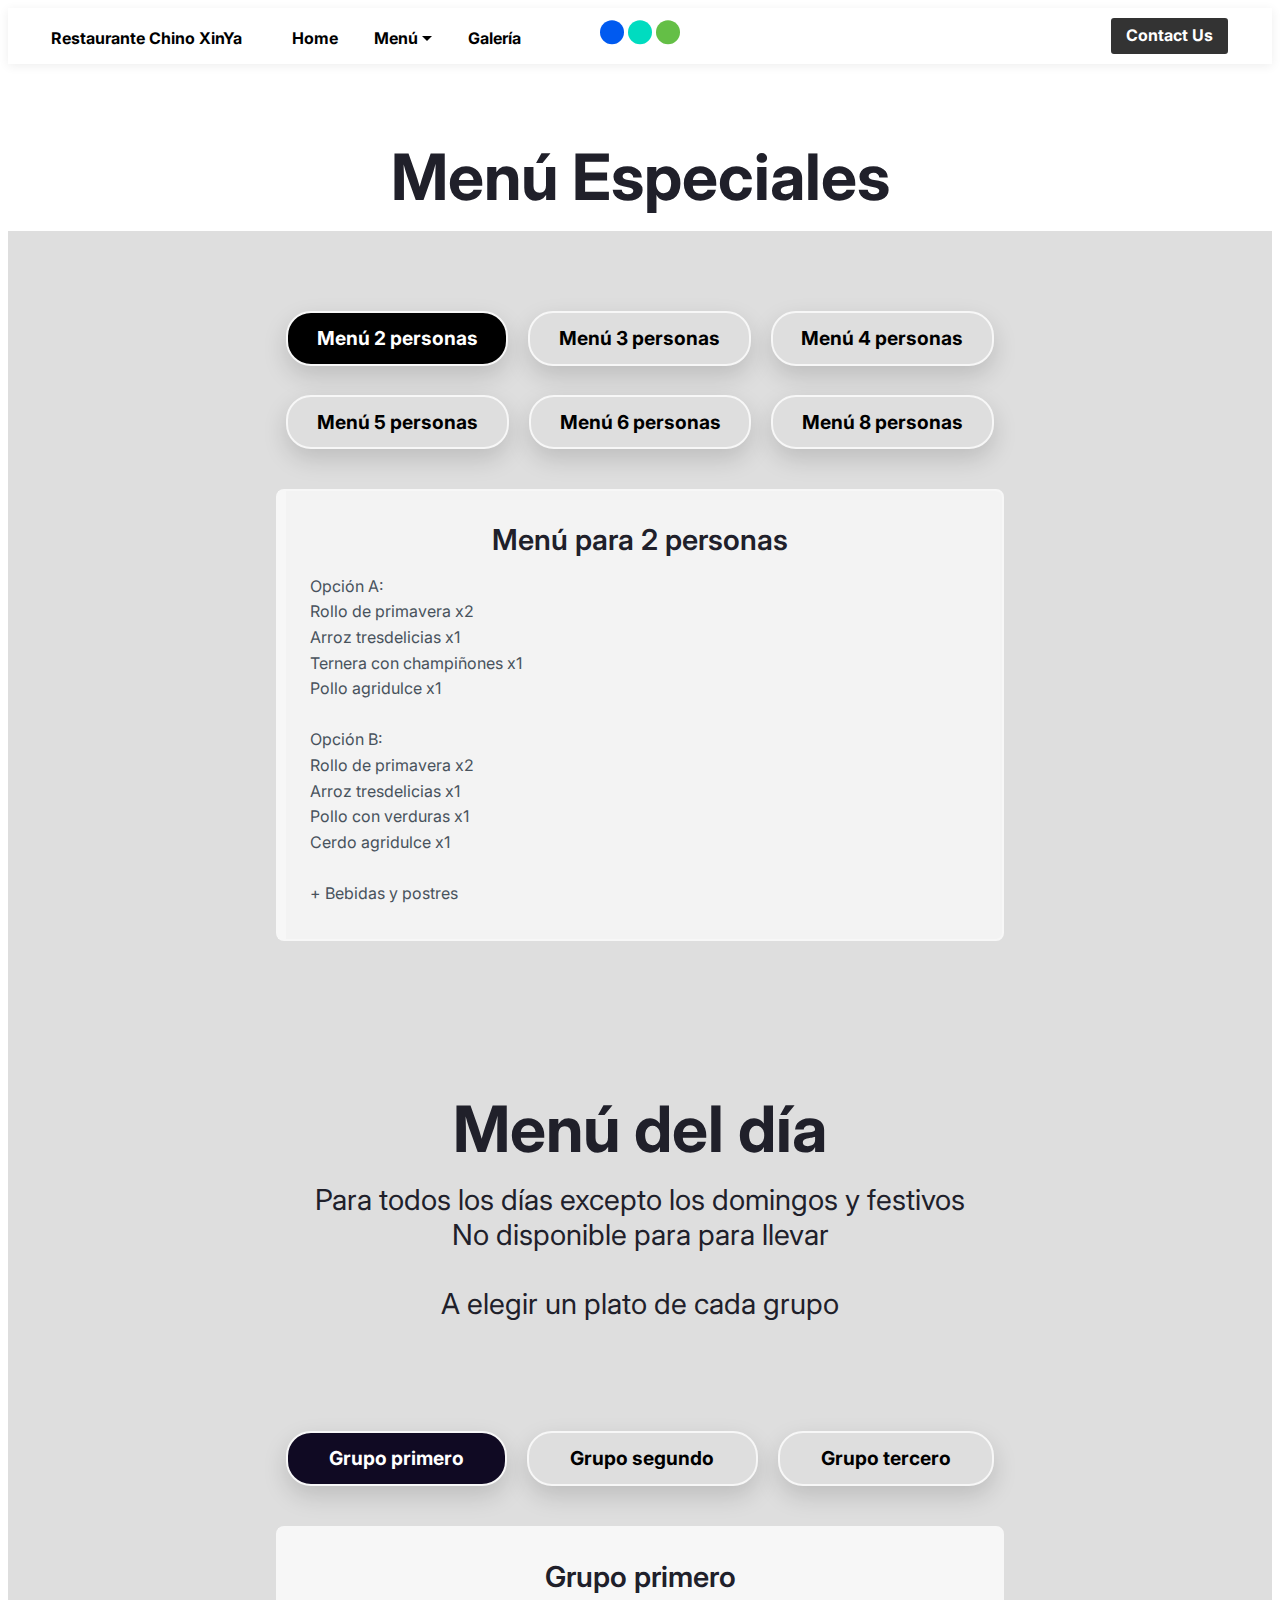
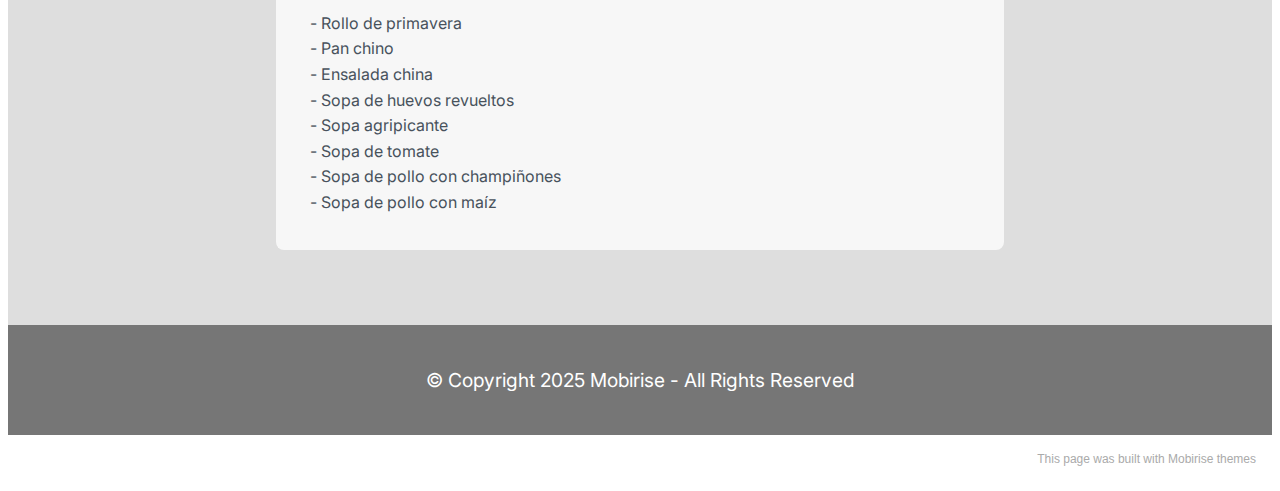
<file: specialmenu.html>
<!DOCTYPE html>
<html amp >
<head>
  <!-- Site made with Mobirise Website Builder v5.2.0, https://mobirise.com -->
  <meta charset="UTF-8">
  <meta http-equiv="X-UA-Compatible" content="IE=edge">
  <meta name="generator" content="Mobirise v5.2.0, mobirise.com">
  <meta name="viewport" content="width=device-width, initial-scale=1, minimum-scale=1">
  <link rel="shortcut icon" href="assets/images/mbr-80x122.png" type="image/x-icon">
  <meta name="description" content="">
  <meta name="amp-script-src" content="">

  <title>Menu especial</title>

<link rel="canonical" href="specialmenu.html">
 <style amp-boilerplate>body{-webkit-animation:-amp-start 8s steps(1,end) 0s 1 normal both;-moz-animation:-amp-start 8s steps(1,end) 0s 1 normal both;-ms-animation:-amp-start 8s steps(1,end) 0s 1 normal both;animation:-amp-start 8s steps(1,end) 0s 1 normal both}@-webkit-keyframes -amp-start{from{visibility:hidden}to{visibility:visible}}@-moz-keyframes -amp-start{from{visibility:hidden}to{visibility:visible}}@-ms-keyframes -amp-start{from{visibility:hidden}to{visibility:visible}}@-o-keyframes -amp-start{from{visibility:hidden}to{visibility:visible}}@keyframes -amp-start{from{visibility:hidden}to{visibility:visible}}</style>
<noscript><style amp-boilerplate>body{-webkit-animation:none;-moz-animation:none;-ms-animation:none;animation:none}</style></noscript>
<link href="https://fonts.googleapis.com/css?family=Inter:100,200,300,400,500,600,700,800,900&display=swap" rel="stylesheet">

 <style amp-custom>
div,span,h1,h2,h3,h4,h5,h6,p,blockquote,a,ol,ul,li,figcaption,textarea,input{font: inherit;}*{-webkit-box-sizing: border-box;box-sizing: border-box;outline: none;}*:focus{outline: none;}body{position: relative;font-style: normal;line-height: 1.6;color: #48525c;}section{background-color: #eeeeee;background-position: 50% 50%;background-repeat: no-repeat;background-size: cover;overflow: hidden;padding: 0;}h1,h2,h3,h4,h5,h6{margin: 0;padding: 0;}p,li,blockquote{letter-spacing: normal;line-height: 1.6;}ul,ol,blockquote,p{margin-bottom: 0;margin-top: 0;}a{cursor: pointer;}a,a:hover{text-decoration: none;}a.mbr-iconfont:hover{text-decoration: none;}h1,h2,h3,h4,h5,h6,.display-1,.display-2,.display-4,.display-5,.display-7{word-break: break-word;word-wrap: break-word;}b,strong{font-weight: bold;}blockquote{padding: 10px 0 10px 20px;position: relative;border-left: 3px solid;}input:-webkit-autofill,input:-webkit-autofill:hover,input:-webkit-autofill:focus,input:-webkit-autofill:active{-webkit-transition-delay: 9999s;transition-delay: 9999s;-webkit-transition-property: background-color,color;-o-transition-property: background-color,color;transition-property: background-color,color;}html,body{height: auto;min-height: 100vh;}.mbr-section-title{margin: 0;padding: 0;font-style: normal;line-height: 1.2;width: 100%;color: #20202a;}.mbr-section-subtitle{line-height: 1.2;width: 100%;color: #20202a;}.mbr-text{font-style: normal;line-height: 1.6;width: 100%;color: #48525c;font-weight: 400;}.mbr-white{color: #ffffff;}.mbr-black{color: #000000;}.align-left{text-align: left;}.align-left .list-item{justify-content: flex-start;}.align-center{text-align: center;}.align-center .list-item{justify-content: center;}.align-right{text-align: right;}.align-right .list-item{justify-content: flex-end;}@media (max-width: 767px){.align-left,.align-center,.align-right{text-align: center;}.align-left .list-item,.align-center .list-item,.align-right .list-item{justify-content: center;}}.mbr-light{font-weight: 300;}.mbr-regular{font-weight: 400;}.mbr-semibold{font-weight: 600;}.mbr-bold{font-weight: 700;}.icons-list a{margin: 0;}.icons-list a:last-child{margin: 0;}.mbr-figure{align-self: center;}.hidden{visibility: hidden;}.super-hide{display: none;}.inactive{-webkit-user-select: none;-moz-user-select: none;-ms-user-select: none;user-select: none;pointer-events: none;-webkit-user-drag: none;user-drag: none;}.mbr-overlay{position: absolute;bottom: 0;left: 0;right: 0;top: 0;z-index: 0;}.map-placeholder{display: none;}.google-map,.google-map iframe{position: relative;width: 100%;height: 400px;}amp-img{width: 100%;}amp-img img{max-height: 100%;max-width: 100%;}img.mbr-temp{width: 100%;}.rounded{border-radius: 50%;}.is-builder .nodisplay + img[async],.is-builder .nodisplay + img[decoding="async"],.is-builder amp-img > a + img[async],.is-builder amp-img > a + img[decoding="async"]{display: none;}html:not(.is-builder) amp-img > a{position: absolute;top: 0;bottom: 0;left: 0;right: 0;z-index: 1;}.is-builder .temp-amp-sizer{position: absolute;}.is-builder amp-youtube .temp-amp-sizer,.is-builder amp-vimeo .temp-amp-sizer{position: static;}.mobirise-spinner{position: absolute;top: 50%;left: 40%;margin-left: 10%;-webkit-transform: translate3d(-50%,-50%,0);z-index: 4;}.mobirise-spinner em{width: 24px;height: 24px;background: #3ac;border-radius: 100%;display: inline-block;-webkit-animation: slide 1s infinite;}.mobirise-spinner em:nth-child(1){-webkit-animation-delay: 0.1s;}.mobirise-spinner em:nth-child(2){-webkit-animation-delay: 0.2s;}.mobirise-spinner em:nth-child(3){-webkit-animation-delay: 0.3s;}@-moz-keyframes slide{0%{-webkit-transform: scale(1);}50%{opacity: 0.3;-webkit-transform: scale(2);}100%{-webkit-transform: scale(1);}}@-webkit-keyframes slide{0%{-webkit-transform: scale(1);}50%{opacity: 0.3;-webkit-transform: scale(2);}100%{-webkit-transform: scale(1);}}@-o-keyframes slide{0%{-webkit-transform: scale(1);}50%{opacity: 0.3;-webkit-transform: scale(2);}100%{-webkit-transform: scale(1);}}@keyframes slide{0%{-webkit-transform: scale(1);}50%{opacity: 0.3;-webkit-transform: scale(2);}100%{-webkit-transform: scale(1);}}.mobirise-loader .amp-active > div{display: none;}.iconfont-wrapper{display: inline-flex;}.mbr-flex{display: flex;}.flex-wrap{flex-wrap: wrap;}.mbr-jc-s{justify-content: flex-start;}.mbr-jc-c{justify-content: center;}.mbr-jc-e{justify-content: flex-end;}.mbr-row-reverse{flex-direction: row-reverse;}.mbr-column{flex-direction: column;}amp-img,img{height: 100%;width: 100%;}.hidden-slide{display: none;}.visible-slide{display: flex;}section,.container,.container-fluid{position: relative;word-wrap: break-word;}.mbr-fullscreen .mbr-overlay{min-height: 100vh;}.mbr-fullscreen{display: flex;align-items: center;height: 100vh;min-height: 100vh;padding: 3rem 0;}.container{padding: 0 1rem;width: 100%;margin-right: auto;margin-left: auto;}@media (max-width: 767px){.container{max-width: 540px;}} @media (min-width: 768px){.container{max-width: 720px;}} @media (min-width: 992px){.container{max-width: 960px;}} @media (min-width: 1200px){.container{max-width: 1140px;}}.container-fluid{width: 100%;padding: 0 1rem;}.btn{position: relative;font-weight: 700;margin: 0.4rem 0.9rem;border: 2px solid;font-style: normal;white-space: normal;transition: all 0.3s cubic-bezier(0.25,0.1,0.25,1);display: inline-flex;align-items: center;justify-content: center;word-break: break-word;line-height: 1.2rem;letter-spacing: normal;}.btn-form{padding: 1rem 2rem;}.btn-form:hover{cursor: pointer;}.btn{padding: 1rem 2rem;border-radius: 3px;}.btn-sm{padding: 0.4rem 0.8rem;border-radius: 3px;}.btn-md{padding: 1rem 2rem;border-radius: 3px;}.btn-lg{padding: 1.2rem 3.2rem;border-radius: 3px;}form .btn,form .mbr-section-btn{margin: 0;}.note-popover .btn:after{display: none;}.mbr-section-btn{margin: 0 -0.9rem;font-size: 0;}nav .mbr-section-btn{margin-left: 0rem;margin-right: 0rem;}.btn .mbr-iconfont,.btn.btn-md .mbr-iconfont{cursor: pointer;margin: 0 0.8rem 0 0;}.btn-sm .mbr-iconfont{margin: 0 0.5rem 0 0;}[type="submit"]{-webkit-appearance: none;}section.menu{min-height: 56px;overflow: visible;padding: 0;}.menu-container{display: flex;-webkit-box-pack: justify;-ms-flex-pack: justify;justify-content: space-between;align-items: center;min-height: 56px;}@media (max-width: 991px){.menu-container{max-width: 100%;padding: 0.5rem 1rem;}} @media (max-width: 767px){.menu-container{padding: 0.5rem 1rem;}}.navbar{z-index: 100;width: 100%;position: absolute;box-shadow: 0 2px 10px 0 rgba(0,0,0,0.07);}.navbar-fixed-top{position: fixed;top: 0;}.navbar-brand{display: flex;align-items: center;word-break: break-word;z-index: 1;}.navbar-logo{margin: 0 0.8rem 0 0;}@media (max-width: 767px){.navbar-logo amp-img{max-height: 35px;max-width: 35px;}}.navbar-caption-wrap{display: flex;}.navbar .navbar-collapse{display: flex;-ms-flex-preferred-size: auto;flex-basis: auto;align-items: center;justify-content: space-between;width: 100%;}@media (max-width: 991px){.navbar .navbar-collapse{display: none;position: absolute;top: 0;right: 0;height: 100vh;overflow-y: auto;padding: 70px 2rem 1rem;z-index: 1;}}@media (max-width: 991px){.navbar.opened .navbar-collapse.show,.navbar.opened .navbar-collapse.collapsing{display: block;}.is-builder .navbar-collapse{position: fixed;}}.navbar-nav{list-style-type: none;display: flex;flex-wrap: wrap;padding-left: 0;min-width: 10rem;}@media (max-width: 991px){.navbar-nav{flex-direction: column;}} .navbar-nav .mbr-iconfont{margin: 0 0.2rem 0 0;}.nav-item{word-break: break-all;}.nav-link{display: flex;align-items: center;justify-content: center;}.nav-link,.navbar-caption{transition: all 0.2s;letter-spacing: normal;}.nav-dropdown .dropdown-menu{min-width: 10rem;position: absolute;left: 0;padding: 10px 0;border-radius: 0 0 4px 4px;transition: opacity 0.2s cubic-bezier(0.25,0.1,0.25,1);}.nav-dropdown .dropdown-menu .dropdown-item{line-height: normal;display: flex;justify-content: center;align-items: center;padding: 0 15px;margin: 20px 0;white-space: nowrap;}.nav-dropdown .dropdown-menu .dropdown-item:active{background: none;}.nav-dropdown .dropdown-menu .dropdown{position: relative;}.dropdown-menu .dropdown:hover > .dropdown-menu{opacity: 1;pointer-events: all;}.nav-dropdown .dropdown-submenu{top: 0;left: 100%;margin: 0;}.nav-item.dropdown{position: relative;}.nav-item.dropdown .dropdown-menu{opacity: 0;pointer-events: none;}.nav-item.dropdown:hover > .dropdown-menu{opacity: 1;pointer-events: all;}.link.dropdown-toggle:after{content: "";margin-left: 0.25rem;border-top: 0.35em solid;border-right: 0.35em solid transparent;border-left: 0.35em solid transparent;border-bottom: 0;}.navbar .dropdown.open > .dropdown-menu{display: block;}@media (max-width: 991px){.is-builder .nav-dropdown .dropdown-menu{position: relative;}.nav-dropdown .dropdown-submenu{left: 0;}.nav-dropdown .dropdown-menu .dropdown-item{padding: 0;margin: 0 0 1rem 0;justify-content: center;}.nav-dropdown .dropdown-menu .dropdown-item:after{right: auto;}.navbar.opened .dropdown-menu{top: 0;}.dropdown-toggle[data-toggle="dropdown-submenu"]:after{content: "";margin-left: 0.25rem;border-top: 0.35em solid;border-right: 0.35em solid transparent;border-left: 0.35em solid transparent;border-bottom: 0;top: 55%;}}.navbar-buttons{display: flex;flex-wrap: wrap;align-items: center;justify-content: center;}@media (max-width: 991px){.navbar-buttons{flex-direction: column;}}.menu-social-list{display: flex;align-items: center;justify-content: center;flex-wrap: wrap;}.menu-social-list a{margin: 0 0.5rem;}.menu-social-list a span{font-size: 1.5rem;}button.navbar-toggler{position: relative;width: 31px;height: 20px;cursor: pointer;transition: all .2s;-ms-flex-item-align: center;-ms-grid-row-align: center;align-self: center;}.hamburger span{position: absolute;right: 0;width: 30px;height: 2px;border-right: 5px;}.hamburger span:nth-child(1){top: 0;transition: all .2s;}.hamburger span:nth-child(2){top: 8px;transition: all .15s;}.hamburger span:nth-child(3){top: 8px;transition: all .15s;}.hamburger span:nth-child(4){top: 16px;transition: all .2s;}nav.opened .navbar-toggler:not(.hide) .hamburger span:nth-child(4),nav.opened .navbar-toggler:not(.hide) .hamburger span:nth-child(1){top: 8px;width: 0;opacity: 0;right: 50%;transition: all .2s;}nav.opened .navbar-toggler:not(.hide) .hamburger span:nth-child(2){transform: rotate(-45deg);transition: all .25s;}nav.opened .navbar-toggler:not(.hide) .hamburger span:nth-child(3){transform: rotate(45deg);transition: all .25s;}.ampstart-btn.hamburger{position: relative;margin-left: auto;height: 20px;width: 30px;background: none;border: none;cursor: pointer;z-index: 1000;}@media (min-width: 992px){.nav-dropdown .dropdown-menu{box-shadow: 0 10px 25px 0 rgba(0,0,0,0.2);}.ampstart-btn,amp-sidebar{display: none;}.dropdown-menu .dropdown-toggle:after{content: "";border-bottom: 0.35em solid transparent;border-left: 0.35em solid;border-right: 0;border-top: 0.35em solid transparent;margin-left: 0.3rem;margin-top: -0.3077em;position: absolute;right: 1.1538em;top: 50%;}}.close-sidebar{width: 30px;height: 30px;position: relative;cursor: pointer;background-color: transparent;border: none;}.close-sidebar span{position: absolute;left: 0;width: 30px;height: 2px;border-right: 5px;top: 14px;}.close-sidebar span:nth-child(1){transform: rotate(-45deg);}.close-sidebar span:nth-child(2){transform: rotate(45deg);}.builder-sidebar{position: relative;height: 100vh;overflow-y: auto;min-width: 10rem;z-index: 1030;padding: 1rem 2rem;max-width: 20rem;}.builder-sidebar .dropdown:hover > .dropdown-menu{position: relative;text-align: center;}section.sidebar-open:before{content: '';position: fixed;top: 0;bottom: 0;right: 0;left: 0;background-color: rgba(0,0,0,0.2);z-index: 1040;}.is-builder section.horizontal-menu .ampstart-btn{display: none;}.is-builder section.horizontal-menu .dropdown-menu{z-index: auto;opacity: 1;pointer-events: auto;}.is-builder .menu{overflow: visible;}#sidebar{background-color: transparent;}.card-title{margin: 0;}.card{position: relative;background-color: transparent;border: none;border-radius: 0;width: 100%;padding: 0 1rem;}@media (max-width: 767px){.card:not(.last-child){padding-bottom: 30px;}} .card .card-img{width: auto;border-radius: 0;}.card .card-wrapper{height: 100%;}@media (max-width: 767px){.card .card-wrapper{flex-direction: column;}} .card img{height: 100%;-o-object-fit: cover;object-fit: cover;-o-object-position: center;object-position: center;}.card-inner,.items-list{display: flex;flex-direction: column;}.items-list{list-style-type: none;padding: 0;}.items-list .list-item{padding: 1rem 2rem;}.card-head{padding: 1.5rem 2rem;}.card-price-wrap{padding: 1rem 2rem;}.card-button{padding: 1rem;margin: 0;}.timeline-wrap{position: relative;}.timeline-wrap .iconBackground{position: absolute;left: 50%;width: 20px;height: 20px;line-height: 30px;text-align: center;border-radius: 50%;font-size: 30px;display: inline-block;background-color: #000000;top: 20px;margin: 0 0 0 -10px;}@media (max-width: 767px){.timeline-wrap .iconBackground{left: 0;}}.separline{position: relative;}@media (max-width: 767px){.separline:not(.last-child){padding-bottom: 2rem;}} .separline:before{position: absolute;content: "";width: 2px;background-color: #000000;left: calc(50% - 1px);height: calc(100% - 20px);top: 40px;}@media (max-width: 767px){.separline:before{left: 0;}}.gallery-img-wrap{position: relative;height: 100%;}.gallery-img-wrap:hover{cursor: pointer;}.gallery-img-wrap:hover .icon-wrap,.gallery-img-wrap:hover .caption-on-hover{opacity: 1;}.gallery-img-wrap:hover:after{opacity: .5;}.gallery-img-wrap amp-img{height: 100%;}.gallery-img-wrap:after{content: "";position: absolute;top: 0;bottom: 0;left: 0;right: 0;background: #000;opacity: 0;transition: opacity 0.2s;pointer-events: none;}.gallery-img-wrap .icon-wrap,.gallery-img-wrap .img-caption{z-index: 3;pointer-events: none;position: absolute;}.gallery-img-wrap .icon-wrap,.gallery-img-wrap .caption-on-hover{opacity: 0;transition: opacity 0.2s;}.gallery-img-wrap .icon-wrap{left: 50%;top: 50%;transform: translate(-50%,-50%);background-color: #fff;padding: .5rem;border-radius: 50%;}.gallery-img-wrap .amp-iconfont{color: #000;font-size: 1rem;width: 1rem;display: block;}.gallery-img-wrap .img-caption{left: 0;right: 0;}.gallery-img-wrap .img-caption.caption-top{top: 0;}.gallery-img-wrap .img-caption.caption-bottom{bottom: 0;}.gallery-img-wrap .img-caption:not(.caption-on-hover):after{content: "";position: absolute;top: 0;left: 0;right: 0;height: 100%;transition: opacity 0.2s;z-index: -1;pointer-events: none;}@media (max-width: 767px){.gallery-img-wrap:after,.gallery-img-wrap:hover:after,.gallery-img-wrap .icon-wrap{display: none;}.gallery-img-wrap .caption-on-hover{opacity: 1;}}.is-builder .gallery-img-wrap .icon-wrap,.is-builder .gallery-img-wrap .img-caption > *{pointer-events: all;}.amp-carousel-button,.dots-wrapper .dots span{transition: all 0.4s;cursor: pointer;outline: none;}.amp-carousel-button{width: 50px;height: 50px;border-radius: 50%;}.dots-wrapper .dots{display: inline-block;margin: 4px 8px;}.dots-wrapper .dots span{display: block;border-radius: 12px;height: 24px;width: 24px;background-color: #ffffff;border: 10px solid #cccccc;opacity: 0.5;}.dots-wrapper .dots span.current{width: 40px;}.dots-wrapper .dots span:hover,.dots-wrapper .dots span.current{opacity: 1;}.amp-carousel-button-next:after{right: 1rem;}.amp-carousel-button-prev:after{left: 1rem;}button.btn-img{cursor: pointer;}.is-builder .preview button.btn-img{opacity: 0.5;position: relative;pointer-events: none;}amp-image-lightbox,.lightbox{background: rgba(0,0,0,0.8);display: flex;flex-wrap: wrap;align-items: center;justify-content: center;width: 100%;height: 100%;overflow: auto;}amp-image-lightbox a.control,.lightbox a.control{position: absolute;cursor: default;top: 0;right: 0;}amp-image-lightbox .close,.lightbox .close{background: none;border: none;position: absolute;top: 16px;right: 16px;height: 32px;width: 32px;cursor: pointer;z-index: 1000;}amp-image-lightbox .close:before,amp-image-lightbox .close:after,.lightbox .close:before,.lightbox .close:after{position: absolute;top: 0;right: 16px;content: ' ';height: 32px;width: 2px;background-color: #fff;}amp-image-lightbox .close:before,.lightbox .close:before{transform: rotate(45deg);}amp-image-lightbox .close:after,.lightbox .close:after{transform: rotate(-45deg);}amp-image-lightbox .video-block,.lightbox .video-block{width: 100%;}div[submit-success] > *,div[submit-error] > *{padding: 15px;margin-bottom: 1rem;}.form-block{z-index: 1;background-color: transparent;padding: 0;position: relative;overflow: hidden;}.form-block .mbr-overlay{z-index: -1;}@media (max-width: 991px){.form-block{padding: 0;}}form input,form textarea,form select{padding: 1rem;line-height: 1.2rem;width: 100%;background: #ffffff;border-width: 2px;border-style: solid;border-color: #767676;border-radius: 3px;color: #000000;}form input[type="checkbox"],form input[type="radio"]{border: none;background: none;width: auto;}form .field{padding-bottom: 0.5rem;padding-top: 0.5rem;}form textarea.field-input{height: 200px;}form .fieldset{display: flex;justify-content: center;flex-wrap: wrap;align-items: center;}textarea[type="hidden"]{display: none;}.form-check{margin-bottom: 0;}.form-check-label{padding-left: 0;}.form-check-input{position: relative;margin: 4px;}.form-check-inline{display: inline-flex;align-items: center;padding-left: 0;margin-right: .75rem;}.mbr-row,.mbr-form-row{display: -webkit-box;display: -ms-flexbox;display: flex;-ms-flex-wrap: wrap;flex-wrap: wrap;margin-left: -1rem;margin-right: -1rem;}.mbr-form-row{margin-left: -0.5rem;margin-right: -0.5rem;}.mbr-form-row > [class*="mbr-col"]{padding-left: 0.5rem;padding-right: 0.5rem;}@media (max-width: 767px){.mbr-col,.mbr-col-auto{padding-right: 1rem;padding-left: 1rem;}.mbr-col-sm-12{-ms-flex: 0 0 100%;-webkit-box-flex: 0;flex: 0 0 100%;max-width: 100%;padding-right: 1rem;padding-left: 1rem;}}@media (min-width: 768px){.mbr-col,.mbr-col-auto{padding-right: 1rem;padding-left: 1rem;}.mbr-col-md-2{-ms-flex: 0 0 16.6666666667%;-webkit-box-flex: 0;flex: 0 0 16.6666666667%;max-width: 16.6666666667%;padding-right: 1rem;padding-left: 1rem;}.mbr-col-md-3{-ms-flex: 0 0 25%;-webkit-box-flex: 0;flex: 0 0 25%;max-width: 25%;padding-right: 1rem;padding-left: 1rem;}.mbr-col-md-4{-ms-flex: 0 0 33.3333333333%;-webkit-box-flex: 0;flex: 0 0 33.3333333333%;max-width: 33.3333333333%;padding-right: 1rem;padding-left: 1rem;}.mbr-col-md-5{-ms-flex: 0 0 41.6666666667%;-webkit-box-flex: 0;flex: 0 0 41.6666666667%;max-width: 41.6666666667%;padding-right: 1rem;padding-left: 1rem;}.mbr-col-md-6{-ms-flex: 0 0 50%;-webkit-box-flex: 0;flex: 0 0 50%;max-width: 50%;padding-right: 1rem;padding-left: 1rem;}.mbr-col-md-7{-ms-flex: 0 0 58.3333333333%;-webkit-box-flex: 0;flex: 0 0 58.3333333333%;max-width: 58.3333333333%;padding-right: 1rem;padding-left: 1rem;}.mbr-col-md-8{-ms-flex: 0 0 66.6666666667%;-webkit-box-flex: 0;flex: 0 0 66.6666666667%;max-width: 66.6666666667%;padding-right: 1rem;padding-left: 1rem;}.mbr-col-md-10{-ms-flex: 0 0 83.3333333333%;-webkit-box-flex: 0;flex: 0 0 83.3333333333%;max-width: 83.3333333333%;padding-right: 1rem;padding-left: 1rem;}.mbr-col-md-12{-ms-flex: 0 0 100%;-webkit-box-flex: 0;flex: 0 0 100%;max-width: 100%;padding-right: 1rem;padding-left: 1rem;}}.mbr-col{-ms-flex: 1 1 auto;-webkit-box-flex: 1;flex: 1 1 auto;max-width: 100%;}.mbr-col-auto{-ms-flex: 0 0 auto;flex: 0 0 auto;width: auto;}@media (min-width: 992px){.mbr-col,.mbr-col-auto{padding-right: 1rem;padding-left: 1rem;}.mbr-col-lg-2{-ms-flex: 0 0 16.6666666667%;-webkit-box-flex: 0;flex: 0 0 16.6666666667%;max-width: 16.6666666667%;padding-right: 1rem;padding-left: 1rem;}.mbr-col-lg-3{-ms-flex: 0 0 25%;-webkit-box-flex: 0;flex: 0 0 25%;max-width: 25%;padding-right: 1rem;padding-left: 1rem;}.mbr-col-lg-4{-ms-flex: 0 0 33.3333333333%;-webkit-box-flex: 0;flex: 0 0 33.3333333333%;max-width: 33.3333333333%;padding-right: 1rem;padding-left: 1rem;}.mbr-col-lg-5{-ms-flex: 0 0 41.6666666667%;-webkit-box-flex: 0;flex: 0 0 41.6666666667%;max-width: 41.6666666667%;padding-right: 1rem;padding-left: 1rem;}.mbr-col-lg-6{-ms-flex: 0 0 50%;-webkit-box-flex: 0;flex: 0 0 50%;max-width: 50%;padding-right: 1rem;padding-left: 1rem;}.mbr-col-lg-7{-ms-flex: 0 0 58.3333333333%;-webkit-box-flex: 0;flex: 0 0 58.3333333333%;max-width: 58.3333333333%;padding-right: 1rem;padding-left: 1rem;}.mbr-col-lg-8{-ms-flex: 0 0 66.6666666667%;-webkit-box-flex: 0;flex: 0 0 66.6666666667%;max-width: 66.6666666667%;padding-right: 1rem;padding-left: 1rem;}.mbr-col-lg-9{-ms-flex: 0 0 75%;-webkit-box-flex: 0;flex: 0 0 75%;max-width: 75%;padding-right: 1rem;padding-left: 1rem;}.mbr-col-lg-10{-ms-flex: 0 0 83.3333333333%;-webkit-box-flex: 0;flex: 0 0 83.3333333333%;max-width: 83.3333333333%;padding-right: 1rem;padding-left: 1rem;}.mbr-col-lg-12{-ms-flex: 0 0 100%;-webkit-box-flex: 0;flex: 0 0 100%;max-width: 100%;padding-right: 1rem;padding-left: 1rem;}}@media (min-width: 992px){.lg-pb{padding-bottom: 3rem;}}@media (max-width: 991px){.md-pb{padding-bottom: 3rem;}}.mbr-pt-1,.mbr-py-1{padding-top: 10px;}.mbr-pb-1,.mbr-py-1{padding-bottom: 10px;}.mbr-px-1{padding-left: 10px;padding-right: 10px;}.mbr-p-1{padding: 10px;}.mbr-pt-2,.mbr-py-2{padding-top: 1rem;}.mbr-pb-2,.mbr-py-2{padding-bottom: 1rem;}.mbr-px-2{padding-left: 1rem;padding-right: 1rem;}.mbr-p-2{padding: 1rem;}.mbr-pt-3,.mbr-py-3{padding-top: 25px;}.mbr-pb-3,.mbr-py-3{padding-bottom: 25px;}.mbr-px-3{padding-left: 25px;padding-right: 25px;}.mbr-p-3{padding: 25px;}.mbr-pt-4,.mbr-py-4{padding-top: 2rem;}.mbr-pb-4,.mbr-py-4{padding-bottom: 2rem;}.mbr-px-4{padding-left: 2rem;padding-right: 2rem;}.mbr-p-4{padding: 2rem;}.mbr-pt-5,.mbr-py-5{padding-top: 3rem;}.mbr-pb-5,.mbr-py-5{padding-bottom: 3rem;}.mbr-px-5{padding-left: 3rem;padding-right: 3rem;}.mbr-p-5{padding: 3rem;}@media (max-width: 991px){.mbr-py-4,.mbr-py-5{padding-top: 1rem;padding-bottom: 1rem;}.mbr-px-4,.mbr-px-5{padding-left: 1rem;padding-right: 1rem;}.mbr-p-3,.mbr-p-4,.mbr-p-5{padding: 1rem;}}.mbr-ml-auto{margin-left: auto;}.mbr-mr-auto{margin-right: auto;}.mbr-m-auto{margin: auto;}#scrollToTopMarker{position: absolute;width: 0px;height: 0px;top: 300px;}#scrollToTopButton{position: fixed;bottom: 25px;right: 25px;opacity: .4;z-index: 5000;font-size: 32px;height: 60px;width: 60px;border: none;border-radius: 3px;cursor: pointer;}#scrollToTopButton:focus{outline: none;}#scrollToTopButton a:before{content: '';position: absolute;height: 40%;top: 36%;width: 2px;left: calc(50% - 1px);}#scrollToTopButton a:after{content: '';position: absolute;border-top: 2px solid;border-right: 2px solid;width: 40%;height: 40%;left: calc(30% - 1px);bottom: 30%;transform: rotate(-45deg);}.is-builder #scrollToTopButton a:after{left: 30%;}a{font-style: normal;}@media (max-width: 767px){.mbr-section-btn,.mbr-section-title{text-align: center;}}@media (min-width: 992px){.mbr-col-lg-11{flex: 0 0 91.666%;max-width: 91.666%;padding-right: 1rem;padding-left: 1rem;}}
body{font-family: Inter;}blockquote{border-color: #005af0;}div[submit-success] > *{background: #64bf46;color: #ffffff;}div[submit-error] > *{background: #ffdc00;color: #000000;}.display-1{font-family: 'Inter',sans-serif;font-size: 4rem;}.display-2{font-family: 'Inter',sans-serif;font-size: 3.25rem;}.display-4{font-family: 'Inter',sans-serif;font-size: 1rem;}.display-5{font-family: 'Inter',sans-serif;font-size: 1.8rem;}.display-7{font-family: 'Inter',sans-serif;font-size: 1.2rem;}.display-1 .mbr-iconfont-btn{font-size: 4rem;width: 4rem;}.display-2 .mbr-iconfont-btn{font-size: 3.25rem;width: 3.25rem;}.display-4 .mbr-iconfont-btn{font-size: 1rem;width: 1rem;}.display-5 .mbr-iconfont-btn{font-size: 1.8rem;width: 1.8rem;}.display-7 .mbr-iconfont-btn{font-size: 1.2rem;width: 1.2rem;}@media (max-width: 768px){.display-1{font-size: 3.2rem;font-size: calc( 2.05rem + (4 - 2.05) * ((100vw - 20rem) / (48 - 20)));line-height: calc( 1.4 * (2.05rem + (4 - 2.05) * ((100vw - 20rem) / (48 - 20))));}.display-2{font-size: 2.6rem;font-size: calc( 1.7874999999999999rem + (3.25 - 1.7874999999999999) * ((100vw - 20rem) / (48 - 20)));line-height: calc( 1.4 * (1.7874999999999999rem + (3.25 - 1.7874999999999999) * ((100vw - 20rem) / (48 - 20))));}.display-4{font-size: 0.8rem;font-size: calc( 1rem + (1 - 1) * ((100vw - 20rem) / (48 - 20)));line-height: calc( 1.4 * (1rem + (1 - 1) * ((100vw - 20rem) / (48 - 20))));}.display-5{font-size: 1.44rem;font-size: calc( 1.28rem + (1.8 - 1.28) * ((100vw - 20rem) / (48 - 20)));line-height: calc( 1.4 * (1.28rem + (1.8 - 1.28) * ((100vw - 20rem) / (48 - 20))));}.display-7{font-size: 0.96rem;font-size: calc( 1.07rem + (1.2 - 1.07) * ((100vw - 20rem) / (48 - 20)));line-height: calc( 1.4 * (1.07rem + (1.2 - 1.07) * ((100vw - 20rem) / (48 - 20))));}}.bg-primary{background-color: #005af0;}.bg-success{background-color: #64bf46;}.bg-info{background-color: #eb49e1;}.bg-warning{background-color: #ff8f00;}.bg-danger{background-color: #ffdc00;}.btn-primary,.btn-primary:active,.btn-primary.active{background-color: #005af0;border-color: #005af0;color: #ffffff;}.btn-primary:hover,.btn-primary:focus,.btn-primary.focus{color: #ffffff;background-color: #003da3;border-color: #003da3;}.btn-primary.disabled,.btn-primary:disabled{color: #ffffff;background-color: #003da3;border-color: #003da3;}.btn-secondary,.btn-secondary:active,.btn-secondary.active{background-color: #00dcc0;border-color: #00dcc0;color: #ffffff;}.btn-secondary:hover,.btn-secondary:focus,.btn-secondary.focus{color: #ffffff;background-color: #00907d;border-color: #00907d;}.btn-secondary.disabled,.btn-secondary:disabled{color: #ffffff;background-color: #00907d;border-color: #00907d;}.btn-info,.btn-info:active,.btn-info.active{background-color: #eb49e1;border-color: #eb49e1;color: #ffffff;}.btn-info:hover,.btn-info:focus,.btn-info.focus{color: #ffffff;background-color: #d117c5;border-color: #d117c5;}.btn-info.disabled,.btn-info:disabled{color: #ffffff;background-color: #d117c5;border-color: #d117c5;}.btn-success,.btn-success:active,.btn-success.active{background-color: #64bf46;border-color: #64bf46;color: #ffffff;}.btn-success:hover,.btn-success:focus,.btn-success.focus{color: #ffffff;background-color: #46892f;border-color: #46892f;}.btn-success.disabled,.btn-success:disabled{color: #ffffff;background-color: #46892f;border-color: #46892f;}.btn-warning,.btn-warning:active,.btn-warning.active{background-color: #ff8f00;border-color: #ff8f00;color: #ffffff;}.btn-warning:hover,.btn-warning:focus,.btn-warning.focus{color: #ffffff;background-color: #b36400;border-color: #b36400;}.btn-warning.disabled,.btn-warning:disabled{color: #ffffff;background-color: #b36400;border-color: #b36400;}.btn-danger,.btn-danger:active,.btn-danger.active{background-color: #ffdc00;border-color: #ffdc00;color: #000000;}.btn-danger:hover,.btn-danger:focus,.btn-danger.focus{color: #000000;background-color: #b39a00;border-color: #b39a00;}.btn-danger.disabled,.btn-danger:disabled{color: #000000;background-color: #b39a00;border-color: #b39a00;}.btn-black,.btn-black:active,.btn-black.active{background-color: #333333;border-color: #333333;color: #ffffff;}.btn-black:hover,.btn-black:focus,.btn-black.focus{color: #ffffff;background-color: #0d0d0d;border-color: #0d0d0d;}.btn-black.disabled,.btn-black:disabled{color: #ffffff;background-color: #0d0d0d;border-color: #0d0d0d;}.btn-white,.btn-white:active,.btn-white.active{background-color: #ffffff;border-color: #ffffff;color: #808080;}.btn-white:hover,.btn-white:focus,.btn-white.focus{color: #808080;background-color: #d9d9d9;border-color: #d9d9d9;}.btn-white.disabled,.btn-white:disabled{color: #808080;background-color: #d9d9d9;border-color: #d9d9d9;}.btn-white,.btn-white:active,.btn-white.active{color: #333333;}.btn-white:hover,.btn-white:focus,.btn-white.focus{color: #333333;}.btn-white.disabled,.btn-white:disabled{color: #333333;}.btn-primary-outline,.btn-primary-outline:active,.btn-primary-outline.active{background: none;border-color: #00348a;color: #00348a;}.btn-primary-outline:hover,.btn-primary-outline:focus,.btn-primary-outline.focus{color: #ffffff;background-color: #005af0;border-color: #005af0;}.btn-primary-outline.disabled,.btn-primary-outline:disabled{color: #ffffff;background-color: #005af0;border-color: #005af0;}.btn-secondary-outline,.btn-secondary-outline:active,.btn-secondary-outline.active{background: none;border-color: #007667;color: #007667;}.btn-secondary-outline:hover,.btn-secondary-outline:focus,.btn-secondary-outline.focus{color: #ffffff;background-color: #00dcc0;border-color: #00dcc0;}.btn-secondary-outline.disabled,.btn-secondary-outline:disabled{color: #ffffff;background-color: #00dcc0;border-color: #00dcc0;}.btn-info-outline,.btn-info-outline:active,.btn-info-outline.active{background: none;border-color: #ba14af;color: #ba14af;}.btn-info-outline:hover,.btn-info-outline:focus,.btn-info-outline.focus{color: #ffffff;background-color: #eb49e1;border-color: #eb49e1;}.btn-info-outline.disabled,.btn-info-outline:disabled{color: #ffffff;background-color: #eb49e1;border-color: #eb49e1;}.btn-success-outline,.btn-success-outline:active,.btn-success-outline.active{background: none;border-color: #3c7629;color: #3c7629;}.btn-success-outline:hover,.btn-success-outline:focus,.btn-success-outline.focus{color: #ffffff;background-color: #64bf46;border-color: #64bf46;}.btn-success-outline.disabled,.btn-success-outline:disabled{color: #ffffff;background-color: #64bf46;border-color: #64bf46;}.btn-warning-outline,.btn-warning-outline:active,.btn-warning-outline.active{background: none;border-color: #995600;color: #995600;}.btn-warning-outline:hover,.btn-warning-outline:focus,.btn-warning-outline.focus{color: #ffffff;background-color: #ff8f00;border-color: #ff8f00;}.btn-warning-outline.disabled,.btn-warning-outline:disabled{color: #ffffff;background-color: #ff8f00;border-color: #ff8f00;}.btn-danger-outline,.btn-danger-outline:active,.btn-danger-outline.active{background: none;border-color: #998400;color: #998400;}.btn-danger-outline:hover,.btn-danger-outline:focus,.btn-danger-outline.focus{color: #000000;background-color: #ffdc00;border-color: #ffdc00;}.btn-danger-outline.disabled,.btn-danger-outline:disabled{color: #000000;background-color: #ffdc00;border-color: #ffdc00;}.btn-black-outline,.btn-black-outline:active,.btn-black-outline.active{background: none;border-color: #000000;color: #000000;}.btn-black-outline:hover,.btn-black-outline:focus,.btn-black-outline.focus{color: #ffffff;background-color: #333333;border-color: #333333;}.btn-black-outline.disabled,.btn-black-outline:disabled{color: #ffffff;background-color: #333333;border-color: #333333;}.btn-white-outline,.btn-white-outline:active,.btn-white-outline.active{background: none;border-color: #ffffff;color: #ffffff;}.btn-white-outline:hover,.btn-white-outline:focus,.btn-white-outline.focus{color: #333333;background-color: #ffffff;border-color: #ffffff;}.text-primary{color: #005af0;}.text-secondary{color: #00dcc0;}.text-success{color: #64bf46;}.text-info{color: #eb49e1;}.text-warning{color: #ff8f00;}.text-danger{color: #ffdc00;}.text-white{color: #ffffff;}.text-black{color: #000000;}a.text-primary:hover,a.text-primary:focus{color: #00348a;}a.text-secondary:hover,a.text-secondary:focus{color: #007667;}a.text-success:hover,a.text-success:focus{color: #3c7629;}a.text-info:hover,a.text-info:focus{color: #ba14af;}a.text-warning:hover,a.text-warning:focus{color: #995600;}a.text-danger:hover,a.text-danger:focus{color: #998400;}a.text-white:hover,a.text-white:focus{color: #cccccc;}a.text-black:hover,a.text-black:focus{color: #4d4d4d;}.alert-success{background-color: #64bf46;}.alert-info{background-color: #eb49e1;}.alert-warning{background-color: #ff8f00;}.alert-danger{background-color: #ffdc00;}a,a:hover{color: #005af0;}.mbr-plan-header.bg-primary .mbr-plan-subtitle,.mbr-plan-header.bg-primary .mbr-plan-price-desc{color: #bdd6ff;}.mbr-plan-header.bg-success .mbr-plan-subtitle,.mbr-plan-header.bg-success .mbr-plan-price-desc{color: #b3e0a5;}.mbr-plan-header.bg-info .mbr-plan-subtitle,.mbr-plan-header.bg-info .mbr-plan-price-desc{color: #ffffff;}.mbr-plan-header.bg-warning .mbr-plan-subtitle,.mbr-plan-header.bg-warning .mbr-plan-price-desc{color: #ffe9cc;}.mbr-plan-header.bg-danger .mbr-plan-subtitle,.mbr-plan-header.bg-danger .mbr-plan-price-desc{color: #fff8cc;}.mobirise-spinner em:nth-child(1){background: #005af0;}.mobirise-spinner em:nth-child(2){background: #00dcc0;}.mobirise-spinner em:nth-child(3){background: #64bf46;}#scrollToTopMarker{display: none;}#scrollToTopButton{background-color: #005af0;}#scrollToTopButton a:before{background: #ffffff;}#scrollToTopButton a:after{border-top-color: #ffffff;border-right-color: #ffffff;}.btn:not(.btn-form){box-shadow: 0 15px 35px -5px rgba(0,0,0,0.25);}.btn:not(.btn-form):hover,.btn:not(.btn-form):focus,.btn:not(.btn-form).focus{transform: translateY(-0.125rem);box-shadow: 0 25px 20px -15px rgba(0,0,0,0.15);}.amp-carousel-button{box-shadow: 0 10px 15px 0 rgba(0,0,0,0.4);background-color: #f3f3f3;}.amp-carousel-button:hover{background-color: #fff;box-shadow: 0 20px 30px 0 rgba(0,0,0,0.2);}.amp-carousel-button-next{background-image: url("data:image/svg+xml;charset=utf-8,%3Csvg xmlns='http://www.w3.org/2000/svg' width='18' height='18' fill='%23005AF0' %3E%3Cpath d='M9 3L7.94 4.06l4.19 4.19H3v1.5h9.13l-4.19 4.19L9 15l6-6z'/%3E%3C/svg%3E");}.amp-carousel-button-prev{background-image: url("data:image/svg+xml;charset=utf-8,%3Csvg xmlns='http://www.w3.org/2000/svg' width='18' height='18' fill='%23005AF0'%3E%3Cpath d='M15 8.25H5.87l4.19-4.19L9 3 3 9l6 6 1.06-1.06-4.19-4.19H15v-1.5z'/%3E%3C/svg%3E");}.cid-sgepEnjE1A{min-height: 56px;background-color: #ffffff;}.cid-sgepEnjE1A .brand-name{margin-right: 2rem;margin-top: 6px;text-align: center;}.cid-sgepEnjE1A .brand-name a{font-weight: 700;}.cid-sgepEnjE1A .menu-container{padding: 0 30px;}.cid-sgepEnjE1A .hamburger span,.cid-sgepEnjE1A .close-sidebar span{background: #000000;}.cid-sgepEnjE1A .nav-dropdown .dropdown-menu .dropdown-item{font-weight: 700;width: 100%;text-align: inherit;}.cid-sgepEnjE1A a.nav-link{font-weight: 700;}.cid-sgepEnjE1A .navbar{min-height: 56px;background: #ffffff;}@media (max-width: 991px){.cid-sgepEnjE1A .navbar .navbar-brand{flex-shrink: initial;}}.cid-sgepEnjE1A .navbar-brand{flex-shrink: 0;padding: 0;margin: 0;}@media (min-width: 992px){.cid-sgepEnjE1A .navbar-expand-lg .navbar-nav .nav-link{padding: 13px 0;}.cid-sgepEnjE1A .navbar-nav .nav-link{margin: 0;}.cid-sgepEnjE1A .navbar-nav .nav-item{margin: 0 18px -5px;}.cid-sgepEnjE1A .navbar-buttons{margin-left: 2rem;}}.cid-sgepEnjE1A .navbar-buttons .btn{box-shadow: none;transform: none;}.cid-sgepEnjE1A .builder-sidebar,.cid-sgepEnjE1A .collapse,.cid-sgepEnjE1A .navbar.navbar-expand-lg .dropdown .dropdown-menu{background-color: #ffffff;}@media (max-width: 991px){.cid-sgepEnjE1A .navbar-nav a{padding: 0;margin: 0 0 1rem;}.cid-sgepEnjE1A .dropdown-menu{padding: 0;}}.cid-sgepEnjE1A .close-sidebar:focus{outline: 2px auto #005af0;}.cid-sgepEnjE1A amp-img{height: 40px;width: 40px;}.cid-sgepEnjE1A amp-img img{height: 40px;object-fit: contain;}.cid-sgfFQqEvdn{padding-top: 75px;padding-bottom: 15px;background-color: #ffffff;}.cid-sgfyNLSJFo{padding-top: 75px;padding-bottom: 75px;background-color: #dedede;}.cid-sgfyNLSJFo .tab-button[selected]{outline: none;background: #000000;}.cid-sgfyNLSJFo .tab-button[selected] .tab-head{color: #ffffff;}.cid-sgfyNLSJFo .tab-button{-webkit-flex-grow: 1;flex-grow: 1;cursor: pointer;background: #dedede;border: 2px solid #f7f7f7;box-shadow: 0 10px 25px 0 rgba(0,0,0,0.15);transition: box-shadow 0.25s ease-in;margin: 5px 10px 24px;border-radius: 25px;}.cid-sgfyNLSJFo .tab-button:hover{box-shadow: 0 2px 5px 0 rgba(0,0,0,0.15);}.cid-sgfyNLSJFo .line{position: absolute;top: 0;left: 0;height: 100%;width: 8px;background: #f7f7f7;}.cid-sgfyNLSJFo .tab-content{border: 2px solid #f7f7f7;margin-top: 1rem;position: relative;display: none;width: 100%;order: 1;background: #f3f3f3;border-radius: 8px;transition: box-shadow 0.25s ease-in;}.cid-sgfyNLSJFo .tab-content:hover{box-shadow: 0 15px 30px 0 rgba(0,0,0,0.15);}.cid-sgfyNLSJFo .tab-button[selected] + .tab-content{display: block;}.cid-sgfyNLSJFo P{text-align: left;}.cid-sgfCFcaDeh{padding-top: 75px;padding-bottom: 30px;background-color: #dedede;}.cid-sgfCqUmXJ1{padding-top: 75px;padding-bottom: 75px;background-color: #dedede;}.cid-sgfCqUmXJ1 .tab-button[selected]{outline: none;background: #100a23;}.cid-sgfCqUmXJ1 .tab-button[selected] .tab-head{color: #ffffff;}.cid-sgfCqUmXJ1 .tab-button{-webkit-flex-grow: 1;flex-grow: 1;cursor: pointer;background: #dedede;border: 2px solid #f7f7f7;box-shadow: 0 10px 25px 0 rgba(0,0,0,0.15);transition: box-shadow 0.25s ease-in;margin: 5px 10px 24px;border-radius: 25px;}.cid-sgfCqUmXJ1 .tab-button:hover{box-shadow: 0 2px 5px 0 rgba(0,0,0,0.15);}.cid-sgfCqUmXJ1 .line{position: absolute;top: 0;left: 0;height: 100%;width: 8px;background: #f7f7f7;}.cid-sgfCqUmXJ1 .tab-content{border: 2px solid #f7f7f7;margin-top: 1rem;position: relative;display: none;width: 100%;order: 1;background: #f7f7f7;border-radius: 8px;transition: box-shadow 0.25s ease-in;}.cid-sgfCqUmXJ1 .tab-content:hover{box-shadow: 0 15px 30px 0 rgba(0,0,0,0.15);}.cid-sgfCqUmXJ1 .tab-button[selected] + .tab-content{display: block;}.cid-sgfCqUmXJ1 P{text-align: left;}.cid-sgezed9opR{padding-top: 30px;padding-bottom: 30px;background-color: #767676;}
.engine{position: absolute;text-indent: -2400px;text-align: center;padding: 0;top: 0;left: -2400px;}[class*="-iconfont"]{display: inline-flex;}</style>

  <script async  src="https://cdn.ampproject.org/v0.js"></script>
  <script async custom-element="amp-analytics" src="https://cdn.ampproject.org/v0/amp-analytics-0.1.js"></script>
  <script async custom-element="amp-sidebar" src="https://cdn.ampproject.org/v0/amp-sidebar-0.1.js"></script>
  <script async custom-element="amp-selector" src="https://cdn.ampproject.org/v0/amp-selector-0.1.js"></script>



</head>
<body><amp-sidebar id="sidebar" class="cid-sgepEnjE1A" layout="nodisplay" side="right">
        <div class="builder-sidebar" id="builder-sidebar">
            <button on="tap:sidebar.close" class="close-sidebar">
                <span></span>
                <span></span>
            </button>


            <ul class="navbar-nav nav-dropdown" data-app-modern-menu="true"><li class="nav-item"><a class="nav-link link text-black text-primary display-4" href="index.html">
                        Home</a></li><li class="nav-item dropdown">
                    <a class="nav-link link dropdown-toggle text-black display-4" aria-expanded="false" data-toggle="dropdown-submenu">
                        Menú</a><div class="dropdown-menu"><a class="dropdown-item text-black display-4" href="menu.html" aria-expanded="false">Menú</a><a class="dropdown-item text-black display-4" href="specialplate.html" aria-expanded="false">Platos especiales<br></a><a class="dropdown-item text-black display-4" href="specialmenu.html" aria-expanded="false">Menú especial<br></a><a class="dropdown-item text-black display-4" href="menualergeno.html" aria-expanded="false">Versión alérgenos<br></a></div>

                </li>
                <li class="nav-item">
                    <a class="nav-link link text-black display-4" href="galeria.html">
                        Galería</a>
                </li></ul>

            <div class="navbar-buttons mbr-section-btn align-center"><a class="btn btn-sm btn-black display-4" href="index.html#contacts3-p">
                  Contact Us
                </a></div>
      </div>
    </amp-sidebar>

  <section class="menu horizontal-menu cid-sgepEnjE1A" id="menu2-i">




    <nav class="navbar navbar-dropdown navbar-expand-lg">
       <div class="menu-container container-fluid">
      <div class="navbar-brand">
          <span class="navbar-logo">
              <amp-img src="assets/images/mbr-80x122.png" layout="responsive" width="26.391752577319586" height="40" alt="Mobirise" class="mobirise-loader">
                  <div placeholder="" class="placeholder">
                                <div class="mobirise-spinner">
                                    <em></em>
                                    <em></em>
                                    <em></em>
                                </div></div>
                  <a href="index.html"></a>
              </amp-img>
          </span>
          <p class="brand-name mbr-fonts-style mbr-bold display-4"><a href="index.html" class="text-black">Restaurante Chino XinYa</a><br></p></div>
      <div class="collapse navbar-collapse" id="navbarSupportedContent">

            <ul class="navbar-nav nav-dropdown" data-app-modern-menu="true"><li class="nav-item"><a class="nav-link link text-black text-primary display-4" href="index.html">
                        Home</a></li><li class="nav-item dropdown">
                    <a class="nav-link link dropdown-toggle text-black display-4" aria-expanded="false" data-toggle="dropdown-submenu">
                        Menú</a><div class="dropdown-menu"><a class="dropdown-item text-black display-4" href="menu.html" aria-expanded="false">Menú</a><a class="dropdown-item text-black display-4" href="specialplate.html" aria-expanded="false">Platos especiales<br></a><a class="dropdown-item text-black display-4" href="specialmenu.html" aria-expanded="false">Menú especial<br></a><a class="dropdown-item text-black display-4" href="menualergeno.html" aria-expanded="false">Versión alérgenos<br></a></div>

                </li>
                <li class="nav-item">
                    <a class="nav-link link text-black display-4" href="galeria.html">
                        Galería</a>
                </li></ul>

            <div class="navbar-buttons mbr-section-btn align-center"><a class="btn btn-sm btn-black display-4" href="index.html#contacts3-p">
                  Contact Us
                </a></div>
      </div>

      <button on="tap:sidebar.toggle" class="ampstart-btn hamburger">
        <span></span>
        <span></span>
        <span></span>
        <span></span>
    </button>
        </div>
    </nav>

  <!-- AMP plug -->


</section>

<section class="mbr-section 01 cid-sgfFQqEvdn" id="content1-u">



     <div class="container">
        <div class="mbr-row mbr-jc-c">
            <div class="mbr-col-sm-12 mbr-col-md-10">
                <h2 class="mbr-section-title align-center mbr-fonts-style mbr-bold display-1">
                    Menú Especiales</h2>


            </div>
        </div>
    </div>
</section>

<section class="mbr-section tab1 tab cid-sgfyNLSJFo" id="tab1-q">



    <div class="container">
        <div class="mbr-row mbr-jc-c">
            <div class="mbr-col-sm-12 mbr-col-md-12 mbr-col-lg-8">
                <amp-selector role="tablist" layout="container" class="ampTabContainer mbr-flex flex-wrap">
                    <div role="tab" class="tab-button align-center text-black" selected="" option="a">
                        <h3 class="tab-head mbr-fonts-style mbr-black mbr-bold mbr-py-1 mbr-px-3 display-7">Menú 2 personas</h3>
                    </div>
                    <div role="tabpanel" class="tab-content mbr-p-4 text-black">
                        <span class="line"></span>
                        <h2 class="mbr-section-title mbr-fonts-style align-center mbr-semibold display-5">
                            Menú para 2 personas</h2>
                        <p class="mbr-text mbr-fonts-style align-center display-4 mbr-pt-2">Opción A:<br>Rollo de primavera x2<br>Arroz tresdelicias x1<br>Ternera con champiñones x1<br>Pollo agridulce x1<br><br>Opción B:<br>Rollo de primavera x2
<br>Arroz tresdelicias x1<br>Pollo con verduras x1<br>Cerdo agridulce x1<br><br>+ Bebidas y postres<br></p>
                    </div>

                    <div role="tab" class="tab-button align-center text-black" option="b">
                        <h3 class="tab-head mbr-fonts-style mbr-black mbr-bold mbr-py-1 mbr-px-3 display-7">Menú 3 personas</h3>
                    </div>
                    <div role="tabpanel" class="tab-content mbr-p-4 text-black">
                        <h2 class="mbr-section-title mbr-fonts-style align-center mbr-semibold display-5">
                            Menú para 3 personas</h2>
                        <p class="mbr-text mbr-fonts-style align-center display-4 mbr-pt-2">Opción A:<br>Rollo de primavera x3<br>Arroz tresdelicias x2<br>Costillas asada x1<br>Pollo con curry x1<br>Ternera con verduras x1<br><br>Opción B:<br>Rollo de primavera x3<br>Arroz tresdelicias x2<br>Ternera con salsa ostra x1<br>Bolas de pollo fritos x1<br>Cerdo asado especial x1<br><br>+ Bebidas y postres<br></p>
                    </div>
                    <div role="tab" class="tab-button align-center text-black" option="c">
                        <h3 class="tab-head mbr-fonts-style mbr-black mbr-bold mbr-py-1 mbr-px-3 display-7">Menú 4 personas</h3>
                    </div>
                    <div role="tabpanel" class="tab-content mbr-p-4 text-black">
                        <h2 class="mbr-section-title mbr-fonts-style align-center mbr-semibold display-5">Menú para 4 personas</h2>
                        <p class="mbr-text mbr-fonts-style align-center display-4 mbr-pt-2">Opción A:<br>Rollo de primavera x4&nbsp;<br>Arroz tresdelicias x2<br>Ternera picante x1<br>Gambas rebozadas x1<br>Pollo con bambú y setas x1<br>Ternera con verduras x1<br><br>Opción B:<br>Rollo de primavera x4&nbsp;<br>Arroz tresdelicias x2<br>Ternera con verduras x1<br>Ternera con salsa ostra x1<br>Pollo agridulce x1<br>Gambas con salsa picante x1<br><br>+ Bebidas y postres<br></p>
                    </div>
                    <div role="tab" class="tab-button align-center text-black" option="d">
                        <h3 class="tab-head mbr-fonts-style mbr-black mbr-bold mbr-py-1 mbr-px-3 display-7">Menú 5 personas</h3>
                    </div>
                    <div role="tabpanel" class="tab-content mbr-p-4 text-black">
                        <h2 class="mbr-section-title mbr-fonts-style align-center mbr-semibold display-5">
                            Menú para 5 personas</h2>
                        <p class="mbr-text mbr-fonts-style align-center display-4 mbr-pt-2">Rollo de primavera x5&nbsp;<br>Arroz tresdelicias x3<br>Costillas agridulce x1<br>Pollo con bambú y setas x1<br>Pollo con curry x1<br>Ternera con champiñones x1<br>Pato con piña x1<br><br>+ Bebidas y postres<br></p>
                    </div>
                    <div role="tab" class="tab-button align-center text-black" option="e">
                        <h3 class="tab-head mbr-fonts-style mbr-black mbr-bold mbr-py-1 mbr-px-3 display-7">Menú 6 personas</h3>
                    </div>
                    <div role="tabpanel" class="tab-content mbr-p-4 text-black">
                        <h2 class="mbr-section-title mbr-fonts-style align-center mbr-semibold display-5">
                            Menú para 6 personas</h2>
                        <p class="mbr-text mbr-fonts-style align-center display-4 mbr-pt-2">Rollo de primavera x6&nbsp;<br>Arroz tres delicias x3<br>Pato agridulce x1<br>Familia feliz x1<br>Gambas con verduras x1<br>Pollo limón x1<br>Pollo con almendras x1<br>Ternera con salsa ostra x1<br><br>+ Bebidas y postres<br></p>
                    </div>
                    <div role="tab" class="tab-button align-center text-black" option="f">
                        <h3 class="tab-head mbr-fonts-style mbr-black mbr-bold mbr-py-1 mbr-px-3 display-7">Menú 8 personas</h3>
                    </div>
                    <div role="tabpanel" class="tab-content mbr-p-4 text-black">
                        <h2 class="mbr-section-title mbr-fonts-style align-center mbr-semibold display-5">
                            Menú para 8 personas&nbsp;</h2>
                        <p class="mbr-text mbr-fonts-style align-center display-4 mbr-pt-2">Rollo de primavera x8<br>Arroz tres delicias x4<br>Pato con naranja x1<br>Familia feliz x1<br>Gambas rebozadas x1<br>Pollo picante x1<br>Pollo con verduras x1<br>Ternera con champiñones x1<br>Ternera con bambú y setas x1<br>Cerdo asado especial x1<br><br>+ Bebidas y postres<br></p>
                    </div>
                </amp-selector>
            </div>
        </div>
    </div>

</section>

<section class="mbr-section 01 cid-sgfCFcaDeh" id="content1-s">



     <div class="container">
        <div class="mbr-row mbr-jc-c">
            <div class="mbr-col-sm-12 mbr-col-md-10">
                <h2 class="mbr-section-title align-center mbr-fonts-style mbr-bold display-1">
                    Menú del día<br></h2>
                <h3 class="mbr-section-subtitle align-center mbr-regular mbr-pt-2 mbr-fonts-style display-5">Para todos los días excepto los domingos y festivos<br>No disponible para para llevar<br><br>A elegir un plato de cada grupo</h3>

            </div>
        </div>
    </div>
</section>

<section class="mbr-section tab1 tab cid-sgfCqUmXJ1" id="tab1-r">



    <div class="container">
        <div class="mbr-row mbr-jc-c">
            <div class="mbr-col-sm-12 mbr-col-md-12 mbr-col-lg-8">
                <amp-selector role="tablist" layout="container" class="ampTabContainer mbr-flex flex-wrap">
                    <div role="tab" class="tab-button align-center text-black" selected="" option="a">
                        <h3 class="tab-head mbr-fonts-style mbr-black mbr-bold mbr-py-1 mbr-px-3 display-7">Grupo primero</h3>
                    </div>
                    <div role="tabpanel" class="tab-content mbr-p-4 text-black">
                        <span class="line"></span>
                        <h2 class="mbr-section-title mbr-fonts-style align-center mbr-semibold display-5">
                            Grupo primero</h2>
                        <p class="mbr-text mbr-fonts-style align-center display-4 mbr-pt-2">- Rollo de primavera<br>- Pan chino<br>- Ensalada china<br>- Sopa de huevos revueltos<br>- Sopa agripicante<br>- Sopa de tomate<br>- Sopa de pollo con champiñones<br>- Sopa de pollo con maíz</p>
                    </div>

                    <div role="tab" class="tab-button align-center text-black" option="b">
                        <h3 class="tab-head mbr-fonts-style mbr-black mbr-bold mbr-py-1 mbr-px-3 display-7">Grupo segundo</h3>
                    </div>
                    <div role="tabpanel" class="tab-content mbr-p-4 text-black">
                        <h2 class="mbr-section-title mbr-fonts-style align-center mbr-semibold display-5">
                            Grupo segundo</h2>
                        <p class="mbr-text mbr-fonts-style align-center display-4 mbr-pt-2">- Arroz frito tres delicias<br>- Arroz blanco<br>- Patatas fritas<br><br>* Se puede cambiar el plato de este grupo por spaghetti tres delicias o fideos tres delicias por 1€ más</p>
                    </div>
                    <div role="tab" class="tab-button align-center text-black" option="c">
                        <h3 class="tab-head mbr-fonts-style mbr-black mbr-bold mbr-py-1 mbr-px-3 display-7">Grupo tercero</h3>
                    </div>
                    <div role="tabpanel" class="tab-content mbr-p-4 text-black">
                        <h2 class="mbr-section-title mbr-fonts-style align-center mbr-semibold display-5">Grupo tercero</h2>
                        <p class="mbr-text mbr-fonts-style align-center display-4 mbr-pt-2">- Pollo con champiñones<br>- Pollo con verduras<br>- Pollo picante<br>- Pollo con curry<br>- Pollo con almendras<br>- Pollo agridulce<br>- Bolas de pollo fritos<br>- Cerdo con champiñones<br>- Cerdo con verduras<br>- Cerdo con salsa picante<br>- Cerdo con curry<br>- Cerdo agridulce<br>- Ternera con champiñones<br>- Ternera con verduras<br>- Ternera con salsa curry<br>- Ternera picante<br>- Ternera con pimmientos verdes<br><br>* Se puede cambiar el plato de este grupo por pollo limón por 1€ más</p>
                    </div>






                </amp-selector>
            </div>
        </div>
    </div>

</section>

<section class="footer1 cid-sgezed9opR" id="footer1-j">



    <div class="container">
        <div class="align-center mbr-p-1">
            <p class="mbr-text mbr-white mbr-fonts-style display-7">
                © Copyright 2025 Mobirise - All Rights Reserved
            </p>
        </div>
    </div>
</section><section style="background-color: #fff; font-family: -apple-system, BlinkMacSystemFont, 'Segoe UI', 'Roboto', 'Helvetica Neue', Arial, sans-serif; color:#aaa; font-size:12px; padding: 0; align-items: center; display: flex;"><a href="https://mobirise.site/t" style="flex: 1 1; height: 3rem; padding-left: 1rem;"></a><p style="flex: 0 0 auto; margin:0; padding-right:1rem;"><a href="https://mobirise.site/r" style="color:#aaa;">This page</a> was built with Mobirise themes</p></section>


</body>
</html>
</file>
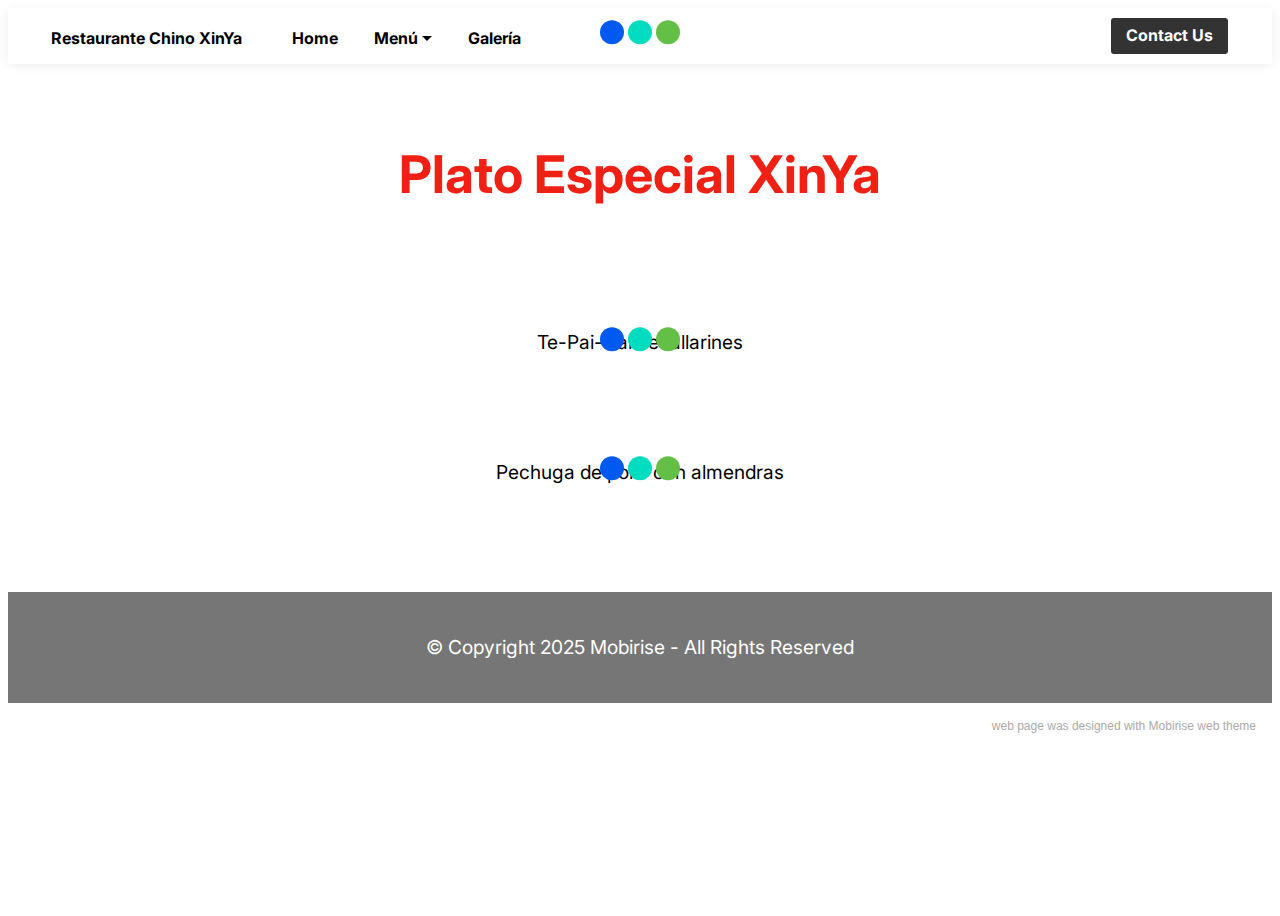
<file: specialplate.html>
<!DOCTYPE html>
<html amp >
<head>
  <!-- Site made with Mobirise Website Builder v5.2.0, https://mobirise.com -->
  <meta charset="UTF-8">
  <meta http-equiv="X-UA-Compatible" content="IE=edge">
  <meta name="generator" content="Mobirise v5.2.0, mobirise.com">
  <meta name="viewport" content="width=device-width, initial-scale=1, minimum-scale=1">
  <link rel="shortcut icon" href="assets/images/mbr-80x122.png" type="image/x-icon">
  <meta name="description" content="">
  <meta name="amp-script-src" content="">
  
  <title>plato especial</title>
  
<link rel="canonical" href="specialplate.html">
 <style amp-boilerplate>body{-webkit-animation:-amp-start 8s steps(1,end) 0s 1 normal both;-moz-animation:-amp-start 8s steps(1,end) 0s 1 normal both;-ms-animation:-amp-start 8s steps(1,end) 0s 1 normal both;animation:-amp-start 8s steps(1,end) 0s 1 normal both}@-webkit-keyframes -amp-start{from{visibility:hidden}to{visibility:visible}}@-moz-keyframes -amp-start{from{visibility:hidden}to{visibility:visible}}@-ms-keyframes -amp-start{from{visibility:hidden}to{visibility:visible}}@-o-keyframes -amp-start{from{visibility:hidden}to{visibility:visible}}@keyframes -amp-start{from{visibility:hidden}to{visibility:visible}}</style>
<noscript><style amp-boilerplate>body{-webkit-animation:none;-moz-animation:none;-ms-animation:none;animation:none}</style></noscript>
<link href="https://fonts.googleapis.com/css?family=Inter:100,200,300,400,500,600,700,800,900&display=swap" rel="stylesheet">
 
 <style amp-custom> 
div,span,h1,h2,h3,h4,h5,h6,p,blockquote,a,ol,ul,li,figcaption,textarea,input{font: inherit;}*{-webkit-box-sizing: border-box;box-sizing: border-box;outline: none;}*:focus{outline: none;}body{position: relative;font-style: normal;line-height: 1.6;color: #48525c;}section{background-color: #eeeeee;background-position: 50% 50%;background-repeat: no-repeat;background-size: cover;overflow: hidden;padding: 0;}h1,h2,h3,h4,h5,h6{margin: 0;padding: 0;}p,li,blockquote{letter-spacing: normal;line-height: 1.6;}ul,ol,blockquote,p{margin-bottom: 0;margin-top: 0;}a{cursor: pointer;}a,a:hover{text-decoration: none;}a.mbr-iconfont:hover{text-decoration: none;}h1,h2,h3,h4,h5,h6,.display-1,.display-2,.display-4,.display-5,.display-7{word-break: break-word;word-wrap: break-word;}b,strong{font-weight: bold;}blockquote{padding: 10px 0 10px 20px;position: relative;border-left: 3px solid;}input:-webkit-autofill,input:-webkit-autofill:hover,input:-webkit-autofill:focus,input:-webkit-autofill:active{-webkit-transition-delay: 9999s;transition-delay: 9999s;-webkit-transition-property: background-color,color;-o-transition-property: background-color,color;transition-property: background-color,color;}html,body{height: auto;min-height: 100vh;}.mbr-section-title{margin: 0;padding: 0;font-style: normal;line-height: 1.2;width: 100%;color: #20202a;}.mbr-section-subtitle{line-height: 1.2;width: 100%;color: #20202a;}.mbr-text{font-style: normal;line-height: 1.6;width: 100%;color: #48525c;font-weight: 400;}.mbr-white{color: #ffffff;}.mbr-black{color: #000000;}.align-left{text-align: left;}.align-left .list-item{justify-content: flex-start;}.align-center{text-align: center;}.align-center .list-item{justify-content: center;}.align-right{text-align: right;}.align-right .list-item{justify-content: flex-end;}@media (max-width: 767px){.align-left,.align-center,.align-right{text-align: center;}.align-left .list-item,.align-center .list-item,.align-right .list-item{justify-content: center;}}.mbr-light{font-weight: 300;}.mbr-regular{font-weight: 400;}.mbr-semibold{font-weight: 600;}.mbr-bold{font-weight: 700;}.icons-list a{margin: 0;}.icons-list a:last-child{margin: 0;}.mbr-figure{align-self: center;}.hidden{visibility: hidden;}.super-hide{display: none;}.inactive{-webkit-user-select: none;-moz-user-select: none;-ms-user-select: none;user-select: none;pointer-events: none;-webkit-user-drag: none;user-drag: none;}.mbr-overlay{position: absolute;bottom: 0;left: 0;right: 0;top: 0;z-index: 0;}.map-placeholder{display: none;}.google-map,.google-map iframe{position: relative;width: 100%;height: 400px;}amp-img{width: 100%;}amp-img img{max-height: 100%;max-width: 100%;}img.mbr-temp{width: 100%;}.rounded{border-radius: 50%;}.is-builder .nodisplay + img[async],.is-builder .nodisplay + img[decoding="async"],.is-builder amp-img > a + img[async],.is-builder amp-img > a + img[decoding="async"]{display: none;}html:not(.is-builder) amp-img > a{position: absolute;top: 0;bottom: 0;left: 0;right: 0;z-index: 1;}.is-builder .temp-amp-sizer{position: absolute;}.is-builder amp-youtube .temp-amp-sizer,.is-builder amp-vimeo .temp-amp-sizer{position: static;}.mobirise-spinner{position: absolute;top: 50%;left: 40%;margin-left: 10%;-webkit-transform: translate3d(-50%,-50%,0);z-index: 4;}.mobirise-spinner em{width: 24px;height: 24px;background: #3ac;border-radius: 100%;display: inline-block;-webkit-animation: slide 1s infinite;}.mobirise-spinner em:nth-child(1){-webkit-animation-delay: 0.1s;}.mobirise-spinner em:nth-child(2){-webkit-animation-delay: 0.2s;}.mobirise-spinner em:nth-child(3){-webkit-animation-delay: 0.3s;}@-moz-keyframes slide{0%{-webkit-transform: scale(1);}50%{opacity: 0.3;-webkit-transform: scale(2);}100%{-webkit-transform: scale(1);}}@-webkit-keyframes slide{0%{-webkit-transform: scale(1);}50%{opacity: 0.3;-webkit-transform: scale(2);}100%{-webkit-transform: scale(1);}}@-o-keyframes slide{0%{-webkit-transform: scale(1);}50%{opacity: 0.3;-webkit-transform: scale(2);}100%{-webkit-transform: scale(1);}}@keyframes slide{0%{-webkit-transform: scale(1);}50%{opacity: 0.3;-webkit-transform: scale(2);}100%{-webkit-transform: scale(1);}}.mobirise-loader .amp-active > div{display: none;}.iconfont-wrapper{display: inline-flex;}.mbr-flex{display: flex;}.flex-wrap{flex-wrap: wrap;}.mbr-jc-s{justify-content: flex-start;}.mbr-jc-c{justify-content: center;}.mbr-jc-e{justify-content: flex-end;}.mbr-row-reverse{flex-direction: row-reverse;}.mbr-column{flex-direction: column;}amp-img,img{height: 100%;width: 100%;}.hidden-slide{display: none;}.visible-slide{display: flex;}section,.container,.container-fluid{position: relative;word-wrap: break-word;}.mbr-fullscreen .mbr-overlay{min-height: 100vh;}.mbr-fullscreen{display: flex;align-items: center;height: 100vh;min-height: 100vh;padding: 3rem 0;}.container{padding: 0 1rem;width: 100%;margin-right: auto;margin-left: auto;}@media (max-width: 767px){.container{max-width: 540px;}} @media (min-width: 768px){.container{max-width: 720px;}} @media (min-width: 992px){.container{max-width: 960px;}} @media (min-width: 1200px){.container{max-width: 1140px;}}.container-fluid{width: 100%;padding: 0 1rem;}.btn{position: relative;font-weight: 700;margin: 0.4rem 0.9rem;border: 2px solid;font-style: normal;white-space: normal;transition: all 0.3s cubic-bezier(0.25,0.1,0.25,1);display: inline-flex;align-items: center;justify-content: center;word-break: break-word;line-height: 1.2rem;letter-spacing: normal;}.btn-form{padding: 1rem 2rem;}.btn-form:hover{cursor: pointer;}.btn{padding: 1rem 2rem;border-radius: 3px;}.btn-sm{padding: 0.4rem 0.8rem;border-radius: 3px;}.btn-md{padding: 1rem 2rem;border-radius: 3px;}.btn-lg{padding: 1.2rem 3.2rem;border-radius: 3px;}form .btn,form .mbr-section-btn{margin: 0;}.note-popover .btn:after{display: none;}.mbr-section-btn{margin: 0 -0.9rem;font-size: 0;}nav .mbr-section-btn{margin-left: 0rem;margin-right: 0rem;}.btn .mbr-iconfont,.btn.btn-md .mbr-iconfont{cursor: pointer;margin: 0 0.8rem 0 0;}.btn-sm .mbr-iconfont{margin: 0 0.5rem 0 0;}[type="submit"]{-webkit-appearance: none;}section.menu{min-height: 56px;overflow: visible;padding: 0;}.menu-container{display: flex;-webkit-box-pack: justify;-ms-flex-pack: justify;justify-content: space-between;align-items: center;min-height: 56px;}@media (max-width: 991px){.menu-container{max-width: 100%;padding: 0.5rem 1rem;}} @media (max-width: 767px){.menu-container{padding: 0.5rem 1rem;}}.navbar{z-index: 100;width: 100%;position: absolute;box-shadow: 0 2px 10px 0 rgba(0,0,0,0.07);}.navbar-fixed-top{position: fixed;top: 0;}.navbar-brand{display: flex;align-items: center;word-break: break-word;z-index: 1;}.navbar-logo{margin: 0 0.8rem 0 0;}@media (max-width: 767px){.navbar-logo amp-img{max-height: 35px;max-width: 35px;}}.navbar-caption-wrap{display: flex;}.navbar .navbar-collapse{display: flex;-ms-flex-preferred-size: auto;flex-basis: auto;align-items: center;justify-content: space-between;width: 100%;}@media (max-width: 991px){.navbar .navbar-collapse{display: none;position: absolute;top: 0;right: 0;height: 100vh;overflow-y: auto;padding: 70px 2rem 1rem;z-index: 1;}}@media (max-width: 991px){.navbar.opened .navbar-collapse.show,.navbar.opened .navbar-collapse.collapsing{display: block;}.is-builder .navbar-collapse{position: fixed;}}.navbar-nav{list-style-type: none;display: flex;flex-wrap: wrap;padding-left: 0;min-width: 10rem;}@media (max-width: 991px){.navbar-nav{flex-direction: column;}} .navbar-nav .mbr-iconfont{margin: 0 0.2rem 0 0;}.nav-item{word-break: break-all;}.nav-link{display: flex;align-items: center;justify-content: center;}.nav-link,.navbar-caption{transition: all 0.2s;letter-spacing: normal;}.nav-dropdown .dropdown-menu{min-width: 10rem;position: absolute;left: 0;padding: 10px 0;border-radius: 0 0 4px 4px;transition: opacity 0.2s cubic-bezier(0.25,0.1,0.25,1);}.nav-dropdown .dropdown-menu .dropdown-item{line-height: normal;display: flex;justify-content: center;align-items: center;padding: 0 15px;margin: 20px 0;white-space: nowrap;}.nav-dropdown .dropdown-menu .dropdown-item:active{background: none;}.nav-dropdown .dropdown-menu .dropdown{position: relative;}.dropdown-menu .dropdown:hover > .dropdown-menu{opacity: 1;pointer-events: all;}.nav-dropdown .dropdown-submenu{top: 0;left: 100%;margin: 0;}.nav-item.dropdown{position: relative;}.nav-item.dropdown .dropdown-menu{opacity: 0;pointer-events: none;}.nav-item.dropdown:hover > .dropdown-menu{opacity: 1;pointer-events: all;}.link.dropdown-toggle:after{content: "";margin-left: 0.25rem;border-top: 0.35em solid;border-right: 0.35em solid transparent;border-left: 0.35em solid transparent;border-bottom: 0;}.navbar .dropdown.open > .dropdown-menu{display: block;}@media (max-width: 991px){.is-builder .nav-dropdown .dropdown-menu{position: relative;}.nav-dropdown .dropdown-submenu{left: 0;}.nav-dropdown .dropdown-menu .dropdown-item{padding: 0;margin: 0 0 1rem 0;justify-content: center;}.nav-dropdown .dropdown-menu .dropdown-item:after{right: auto;}.navbar.opened .dropdown-menu{top: 0;}.dropdown-toggle[data-toggle="dropdown-submenu"]:after{content: "";margin-left: 0.25rem;border-top: 0.35em solid;border-right: 0.35em solid transparent;border-left: 0.35em solid transparent;border-bottom: 0;top: 55%;}}.navbar-buttons{display: flex;flex-wrap: wrap;align-items: center;justify-content: center;}@media (max-width: 991px){.navbar-buttons{flex-direction: column;}}.menu-social-list{display: flex;align-items: center;justify-content: center;flex-wrap: wrap;}.menu-social-list a{margin: 0 0.5rem;}.menu-social-list a span{font-size: 1.5rem;}button.navbar-toggler{position: relative;width: 31px;height: 20px;cursor: pointer;transition: all .2s;-ms-flex-item-align: center;-ms-grid-row-align: center;align-self: center;}.hamburger span{position: absolute;right: 0;width: 30px;height: 2px;border-right: 5px;}.hamburger span:nth-child(1){top: 0;transition: all .2s;}.hamburger span:nth-child(2){top: 8px;transition: all .15s;}.hamburger span:nth-child(3){top: 8px;transition: all .15s;}.hamburger span:nth-child(4){top: 16px;transition: all .2s;}nav.opened .navbar-toggler:not(.hide) .hamburger span:nth-child(4),nav.opened .navbar-toggler:not(.hide) .hamburger span:nth-child(1){top: 8px;width: 0;opacity: 0;right: 50%;transition: all .2s;}nav.opened .navbar-toggler:not(.hide) .hamburger span:nth-child(2){transform: rotate(-45deg);transition: all .25s;}nav.opened .navbar-toggler:not(.hide) .hamburger span:nth-child(3){transform: rotate(45deg);transition: all .25s;}.ampstart-btn.hamburger{position: relative;margin-left: auto;height: 20px;width: 30px;background: none;border: none;cursor: pointer;z-index: 1000;}@media (min-width: 992px){.nav-dropdown .dropdown-menu{box-shadow: 0 10px 25px 0 rgba(0,0,0,0.2);}.ampstart-btn,amp-sidebar{display: none;}.dropdown-menu .dropdown-toggle:after{content: "";border-bottom: 0.35em solid transparent;border-left: 0.35em solid;border-right: 0;border-top: 0.35em solid transparent;margin-left: 0.3rem;margin-top: -0.3077em;position: absolute;right: 1.1538em;top: 50%;}}.close-sidebar{width: 30px;height: 30px;position: relative;cursor: pointer;background-color: transparent;border: none;}.close-sidebar span{position: absolute;left: 0;width: 30px;height: 2px;border-right: 5px;top: 14px;}.close-sidebar span:nth-child(1){transform: rotate(-45deg);}.close-sidebar span:nth-child(2){transform: rotate(45deg);}.builder-sidebar{position: relative;height: 100vh;overflow-y: auto;min-width: 10rem;z-index: 1030;padding: 1rem 2rem;max-width: 20rem;}.builder-sidebar .dropdown:hover > .dropdown-menu{position: relative;text-align: center;}section.sidebar-open:before{content: '';position: fixed;top: 0;bottom: 0;right: 0;left: 0;background-color: rgba(0,0,0,0.2);z-index: 1040;}.is-builder section.horizontal-menu .ampstart-btn{display: none;}.is-builder section.horizontal-menu .dropdown-menu{z-index: auto;opacity: 1;pointer-events: auto;}.is-builder .menu{overflow: visible;}#sidebar{background-color: transparent;}.card-title{margin: 0;}.card{position: relative;background-color: transparent;border: none;border-radius: 0;width: 100%;padding: 0 1rem;}@media (max-width: 767px){.card:not(.last-child){padding-bottom: 30px;}} .card .card-img{width: auto;border-radius: 0;}.card .card-wrapper{height: 100%;}@media (max-width: 767px){.card .card-wrapper{flex-direction: column;}} .card img{height: 100%;-o-object-fit: cover;object-fit: cover;-o-object-position: center;object-position: center;}.card-inner,.items-list{display: flex;flex-direction: column;}.items-list{list-style-type: none;padding: 0;}.items-list .list-item{padding: 1rem 2rem;}.card-head{padding: 1.5rem 2rem;}.card-price-wrap{padding: 1rem 2rem;}.card-button{padding: 1rem;margin: 0;}.timeline-wrap{position: relative;}.timeline-wrap .iconBackground{position: absolute;left: 50%;width: 20px;height: 20px;line-height: 30px;text-align: center;border-radius: 50%;font-size: 30px;display: inline-block;background-color: #000000;top: 20px;margin: 0 0 0 -10px;}@media (max-width: 767px){.timeline-wrap .iconBackground{left: 0;}}.separline{position: relative;}@media (max-width: 767px){.separline:not(.last-child){padding-bottom: 2rem;}} .separline:before{position: absolute;content: "";width: 2px;background-color: #000000;left: calc(50% - 1px);height: calc(100% - 20px);top: 40px;}@media (max-width: 767px){.separline:before{left: 0;}}.gallery-img-wrap{position: relative;height: 100%;}.gallery-img-wrap:hover{cursor: pointer;}.gallery-img-wrap:hover .icon-wrap,.gallery-img-wrap:hover .caption-on-hover{opacity: 1;}.gallery-img-wrap:hover:after{opacity: .5;}.gallery-img-wrap amp-img{height: 100%;}.gallery-img-wrap:after{content: "";position: absolute;top: 0;bottom: 0;left: 0;right: 0;background: #000;opacity: 0;transition: opacity 0.2s;pointer-events: none;}.gallery-img-wrap .icon-wrap,.gallery-img-wrap .img-caption{z-index: 3;pointer-events: none;position: absolute;}.gallery-img-wrap .icon-wrap,.gallery-img-wrap .caption-on-hover{opacity: 0;transition: opacity 0.2s;}.gallery-img-wrap .icon-wrap{left: 50%;top: 50%;transform: translate(-50%,-50%);background-color: #fff;padding: .5rem;border-radius: 50%;}.gallery-img-wrap .amp-iconfont{color: #000;font-size: 1rem;width: 1rem;display: block;}.gallery-img-wrap .img-caption{left: 0;right: 0;}.gallery-img-wrap .img-caption.caption-top{top: 0;}.gallery-img-wrap .img-caption.caption-bottom{bottom: 0;}.gallery-img-wrap .img-caption:not(.caption-on-hover):after{content: "";position: absolute;top: 0;left: 0;right: 0;height: 100%;transition: opacity 0.2s;z-index: -1;pointer-events: none;}@media (max-width: 767px){.gallery-img-wrap:after,.gallery-img-wrap:hover:after,.gallery-img-wrap .icon-wrap{display: none;}.gallery-img-wrap .caption-on-hover{opacity: 1;}}.is-builder .gallery-img-wrap .icon-wrap,.is-builder .gallery-img-wrap .img-caption > *{pointer-events: all;}.amp-carousel-button,.dots-wrapper .dots span{transition: all 0.4s;cursor: pointer;outline: none;}.amp-carousel-button{width: 50px;height: 50px;border-radius: 50%;}.dots-wrapper .dots{display: inline-block;margin: 4px 8px;}.dots-wrapper .dots span{display: block;border-radius: 12px;height: 24px;width: 24px;background-color: #ffffff;border: 10px solid #cccccc;opacity: 0.5;}.dots-wrapper .dots span.current{width: 40px;}.dots-wrapper .dots span:hover,.dots-wrapper .dots span.current{opacity: 1;}.amp-carousel-button-next:after{right: 1rem;}.amp-carousel-button-prev:after{left: 1rem;}button.btn-img{cursor: pointer;}.is-builder .preview button.btn-img{opacity: 0.5;position: relative;pointer-events: none;}amp-image-lightbox,.lightbox{background: rgba(0,0,0,0.8);display: flex;flex-wrap: wrap;align-items: center;justify-content: center;width: 100%;height: 100%;overflow: auto;}amp-image-lightbox a.control,.lightbox a.control{position: absolute;cursor: default;top: 0;right: 0;}amp-image-lightbox .close,.lightbox .close{background: none;border: none;position: absolute;top: 16px;right: 16px;height: 32px;width: 32px;cursor: pointer;z-index: 1000;}amp-image-lightbox .close:before,amp-image-lightbox .close:after,.lightbox .close:before,.lightbox .close:after{position: absolute;top: 0;right: 16px;content: ' ';height: 32px;width: 2px;background-color: #fff;}amp-image-lightbox .close:before,.lightbox .close:before{transform: rotate(45deg);}amp-image-lightbox .close:after,.lightbox .close:after{transform: rotate(-45deg);}amp-image-lightbox .video-block,.lightbox .video-block{width: 100%;}div[submit-success] > *,div[submit-error] > *{padding: 15px;margin-bottom: 1rem;}.form-block{z-index: 1;background-color: transparent;padding: 0;position: relative;overflow: hidden;}.form-block .mbr-overlay{z-index: -1;}@media (max-width: 991px){.form-block{padding: 0;}}form input,form textarea,form select{padding: 1rem;line-height: 1.2rem;width: 100%;background: #ffffff;border-width: 2px;border-style: solid;border-color: #767676;border-radius: 3px;color: #000000;}form input[type="checkbox"],form input[type="radio"]{border: none;background: none;width: auto;}form .field{padding-bottom: 0.5rem;padding-top: 0.5rem;}form textarea.field-input{height: 200px;}form .fieldset{display: flex;justify-content: center;flex-wrap: wrap;align-items: center;}textarea[type="hidden"]{display: none;}.form-check{margin-bottom: 0;}.form-check-label{padding-left: 0;}.form-check-input{position: relative;margin: 4px;}.form-check-inline{display: inline-flex;align-items: center;padding-left: 0;margin-right: .75rem;}.mbr-row,.mbr-form-row{display: -webkit-box;display: -ms-flexbox;display: flex;-ms-flex-wrap: wrap;flex-wrap: wrap;margin-left: -1rem;margin-right: -1rem;}.mbr-form-row{margin-left: -0.5rem;margin-right: -0.5rem;}.mbr-form-row > [class*="mbr-col"]{padding-left: 0.5rem;padding-right: 0.5rem;}@media (max-width: 767px){.mbr-col,.mbr-col-auto{padding-right: 1rem;padding-left: 1rem;}.mbr-col-sm-12{-ms-flex: 0 0 100%;-webkit-box-flex: 0;flex: 0 0 100%;max-width: 100%;padding-right: 1rem;padding-left: 1rem;}}@media (min-width: 768px){.mbr-col,.mbr-col-auto{padding-right: 1rem;padding-left: 1rem;}.mbr-col-md-2{-ms-flex: 0 0 16.6666666667%;-webkit-box-flex: 0;flex: 0 0 16.6666666667%;max-width: 16.6666666667%;padding-right: 1rem;padding-left: 1rem;}.mbr-col-md-3{-ms-flex: 0 0 25%;-webkit-box-flex: 0;flex: 0 0 25%;max-width: 25%;padding-right: 1rem;padding-left: 1rem;}.mbr-col-md-4{-ms-flex: 0 0 33.3333333333%;-webkit-box-flex: 0;flex: 0 0 33.3333333333%;max-width: 33.3333333333%;padding-right: 1rem;padding-left: 1rem;}.mbr-col-md-5{-ms-flex: 0 0 41.6666666667%;-webkit-box-flex: 0;flex: 0 0 41.6666666667%;max-width: 41.6666666667%;padding-right: 1rem;padding-left: 1rem;}.mbr-col-md-6{-ms-flex: 0 0 50%;-webkit-box-flex: 0;flex: 0 0 50%;max-width: 50%;padding-right: 1rem;padding-left: 1rem;}.mbr-col-md-7{-ms-flex: 0 0 58.3333333333%;-webkit-box-flex: 0;flex: 0 0 58.3333333333%;max-width: 58.3333333333%;padding-right: 1rem;padding-left: 1rem;}.mbr-col-md-8{-ms-flex: 0 0 66.6666666667%;-webkit-box-flex: 0;flex: 0 0 66.6666666667%;max-width: 66.6666666667%;padding-right: 1rem;padding-left: 1rem;}.mbr-col-md-10{-ms-flex: 0 0 83.3333333333%;-webkit-box-flex: 0;flex: 0 0 83.3333333333%;max-width: 83.3333333333%;padding-right: 1rem;padding-left: 1rem;}.mbr-col-md-12{-ms-flex: 0 0 100%;-webkit-box-flex: 0;flex: 0 0 100%;max-width: 100%;padding-right: 1rem;padding-left: 1rem;}}.mbr-col{-ms-flex: 1 1 auto;-webkit-box-flex: 1;flex: 1 1 auto;max-width: 100%;}.mbr-col-auto{-ms-flex: 0 0 auto;flex: 0 0 auto;width: auto;}@media (min-width: 992px){.mbr-col,.mbr-col-auto{padding-right: 1rem;padding-left: 1rem;}.mbr-col-lg-2{-ms-flex: 0 0 16.6666666667%;-webkit-box-flex: 0;flex: 0 0 16.6666666667%;max-width: 16.6666666667%;padding-right: 1rem;padding-left: 1rem;}.mbr-col-lg-3{-ms-flex: 0 0 25%;-webkit-box-flex: 0;flex: 0 0 25%;max-width: 25%;padding-right: 1rem;padding-left: 1rem;}.mbr-col-lg-4{-ms-flex: 0 0 33.3333333333%;-webkit-box-flex: 0;flex: 0 0 33.3333333333%;max-width: 33.3333333333%;padding-right: 1rem;padding-left: 1rem;}.mbr-col-lg-5{-ms-flex: 0 0 41.6666666667%;-webkit-box-flex: 0;flex: 0 0 41.6666666667%;max-width: 41.6666666667%;padding-right: 1rem;padding-left: 1rem;}.mbr-col-lg-6{-ms-flex: 0 0 50%;-webkit-box-flex: 0;flex: 0 0 50%;max-width: 50%;padding-right: 1rem;padding-left: 1rem;}.mbr-col-lg-7{-ms-flex: 0 0 58.3333333333%;-webkit-box-flex: 0;flex: 0 0 58.3333333333%;max-width: 58.3333333333%;padding-right: 1rem;padding-left: 1rem;}.mbr-col-lg-8{-ms-flex: 0 0 66.6666666667%;-webkit-box-flex: 0;flex: 0 0 66.6666666667%;max-width: 66.6666666667%;padding-right: 1rem;padding-left: 1rem;}.mbr-col-lg-9{-ms-flex: 0 0 75%;-webkit-box-flex: 0;flex: 0 0 75%;max-width: 75%;padding-right: 1rem;padding-left: 1rem;}.mbr-col-lg-10{-ms-flex: 0 0 83.3333333333%;-webkit-box-flex: 0;flex: 0 0 83.3333333333%;max-width: 83.3333333333%;padding-right: 1rem;padding-left: 1rem;}.mbr-col-lg-12{-ms-flex: 0 0 100%;-webkit-box-flex: 0;flex: 0 0 100%;max-width: 100%;padding-right: 1rem;padding-left: 1rem;}}@media (min-width: 992px){.lg-pb{padding-bottom: 3rem;}}@media (max-width: 991px){.md-pb{padding-bottom: 3rem;}}.mbr-pt-1,.mbr-py-1{padding-top: 10px;}.mbr-pb-1,.mbr-py-1{padding-bottom: 10px;}.mbr-px-1{padding-left: 10px;padding-right: 10px;}.mbr-p-1{padding: 10px;}.mbr-pt-2,.mbr-py-2{padding-top: 1rem;}.mbr-pb-2,.mbr-py-2{padding-bottom: 1rem;}.mbr-px-2{padding-left: 1rem;padding-right: 1rem;}.mbr-p-2{padding: 1rem;}.mbr-pt-3,.mbr-py-3{padding-top: 25px;}.mbr-pb-3,.mbr-py-3{padding-bottom: 25px;}.mbr-px-3{padding-left: 25px;padding-right: 25px;}.mbr-p-3{padding: 25px;}.mbr-pt-4,.mbr-py-4{padding-top: 2rem;}.mbr-pb-4,.mbr-py-4{padding-bottom: 2rem;}.mbr-px-4{padding-left: 2rem;padding-right: 2rem;}.mbr-p-4{padding: 2rem;}.mbr-pt-5,.mbr-py-5{padding-top: 3rem;}.mbr-pb-5,.mbr-py-5{padding-bottom: 3rem;}.mbr-px-5{padding-left: 3rem;padding-right: 3rem;}.mbr-p-5{padding: 3rem;}@media (max-width: 991px){.mbr-py-4,.mbr-py-5{padding-top: 1rem;padding-bottom: 1rem;}.mbr-px-4,.mbr-px-5{padding-left: 1rem;padding-right: 1rem;}.mbr-p-3,.mbr-p-4,.mbr-p-5{padding: 1rem;}}.mbr-ml-auto{margin-left: auto;}.mbr-mr-auto{margin-right: auto;}.mbr-m-auto{margin: auto;}#scrollToTopMarker{position: absolute;width: 0px;height: 0px;top: 300px;}#scrollToTopButton{position: fixed;bottom: 25px;right: 25px;opacity: .4;z-index: 5000;font-size: 32px;height: 60px;width: 60px;border: none;border-radius: 3px;cursor: pointer;}#scrollToTopButton:focus{outline: none;}#scrollToTopButton a:before{content: '';position: absolute;height: 40%;top: 36%;width: 2px;left: calc(50% - 1px);}#scrollToTopButton a:after{content: '';position: absolute;border-top: 2px solid;border-right: 2px solid;width: 40%;height: 40%;left: calc(30% - 1px);bottom: 30%;transform: rotate(-45deg);}.is-builder #scrollToTopButton a:after{left: 30%;}a{font-style: normal;}@media (max-width: 767px){.mbr-section-btn,.mbr-section-title{text-align: center;}}@media (min-width: 992px){.mbr-col-lg-11{flex: 0 0 91.666%;max-width: 91.666%;padding-right: 1rem;padding-left: 1rem;}}
body{font-family: Inter;}blockquote{border-color: #005af0;}div[submit-success] > *{background: #64bf46;color: #ffffff;}div[submit-error] > *{background: #ffdc00;color: #000000;}.display-1{font-family: 'Inter',sans-serif;font-size: 4rem;}.display-2{font-family: 'Inter',sans-serif;font-size: 3.25rem;}.display-4{font-family: 'Inter',sans-serif;font-size: 1rem;}.display-5{font-family: 'Inter',sans-serif;font-size: 1.8rem;}.display-7{font-family: 'Inter',sans-serif;font-size: 1.2rem;}.display-1 .mbr-iconfont-btn{font-size: 4rem;width: 4rem;}.display-2 .mbr-iconfont-btn{font-size: 3.25rem;width: 3.25rem;}.display-4 .mbr-iconfont-btn{font-size: 1rem;width: 1rem;}.display-5 .mbr-iconfont-btn{font-size: 1.8rem;width: 1.8rem;}.display-7 .mbr-iconfont-btn{font-size: 1.2rem;width: 1.2rem;}@media (max-width: 768px){.display-1{font-size: 3.2rem;font-size: calc( 2.05rem + (4 - 2.05) * ((100vw - 20rem) / (48 - 20)));line-height: calc( 1.4 * (2.05rem + (4 - 2.05) * ((100vw - 20rem) / (48 - 20))));}.display-2{font-size: 2.6rem;font-size: calc( 1.7874999999999999rem + (3.25 - 1.7874999999999999) * ((100vw - 20rem) / (48 - 20)));line-height: calc( 1.4 * (1.7874999999999999rem + (3.25 - 1.7874999999999999) * ((100vw - 20rem) / (48 - 20))));}.display-4{font-size: 0.8rem;font-size: calc( 1rem + (1 - 1) * ((100vw - 20rem) / (48 - 20)));line-height: calc( 1.4 * (1rem + (1 - 1) * ((100vw - 20rem) / (48 - 20))));}.display-5{font-size: 1.44rem;font-size: calc( 1.28rem + (1.8 - 1.28) * ((100vw - 20rem) / (48 - 20)));line-height: calc( 1.4 * (1.28rem + (1.8 - 1.28) * ((100vw - 20rem) / (48 - 20))));}.display-7{font-size: 0.96rem;font-size: calc( 1.07rem + (1.2 - 1.07) * ((100vw - 20rem) / (48 - 20)));line-height: calc( 1.4 * (1.07rem + (1.2 - 1.07) * ((100vw - 20rem) / (48 - 20))));}}.bg-primary{background-color: #005af0;}.bg-success{background-color: #64bf46;}.bg-info{background-color: #eb49e1;}.bg-warning{background-color: #ff8f00;}.bg-danger{background-color: #ffdc00;}.btn-primary,.btn-primary:active,.btn-primary.active{background-color: #005af0;border-color: #005af0;color: #ffffff;}.btn-primary:hover,.btn-primary:focus,.btn-primary.focus{color: #ffffff;background-color: #003da3;border-color: #003da3;}.btn-primary.disabled,.btn-primary:disabled{color: #ffffff;background-color: #003da3;border-color: #003da3;}.btn-secondary,.btn-secondary:active,.btn-secondary.active{background-color: #00dcc0;border-color: #00dcc0;color: #ffffff;}.btn-secondary:hover,.btn-secondary:focus,.btn-secondary.focus{color: #ffffff;background-color: #00907d;border-color: #00907d;}.btn-secondary.disabled,.btn-secondary:disabled{color: #ffffff;background-color: #00907d;border-color: #00907d;}.btn-info,.btn-info:active,.btn-info.active{background-color: #eb49e1;border-color: #eb49e1;color: #ffffff;}.btn-info:hover,.btn-info:focus,.btn-info.focus{color: #ffffff;background-color: #d117c5;border-color: #d117c5;}.btn-info.disabled,.btn-info:disabled{color: #ffffff;background-color: #d117c5;border-color: #d117c5;}.btn-success,.btn-success:active,.btn-success.active{background-color: #64bf46;border-color: #64bf46;color: #ffffff;}.btn-success:hover,.btn-success:focus,.btn-success.focus{color: #ffffff;background-color: #46892f;border-color: #46892f;}.btn-success.disabled,.btn-success:disabled{color: #ffffff;background-color: #46892f;border-color: #46892f;}.btn-warning,.btn-warning:active,.btn-warning.active{background-color: #ff8f00;border-color: #ff8f00;color: #ffffff;}.btn-warning:hover,.btn-warning:focus,.btn-warning.focus{color: #ffffff;background-color: #b36400;border-color: #b36400;}.btn-warning.disabled,.btn-warning:disabled{color: #ffffff;background-color: #b36400;border-color: #b36400;}.btn-danger,.btn-danger:active,.btn-danger.active{background-color: #ffdc00;border-color: #ffdc00;color: #000000;}.btn-danger:hover,.btn-danger:focus,.btn-danger.focus{color: #000000;background-color: #b39a00;border-color: #b39a00;}.btn-danger.disabled,.btn-danger:disabled{color: #000000;background-color: #b39a00;border-color: #b39a00;}.btn-black,.btn-black:active,.btn-black.active{background-color: #333333;border-color: #333333;color: #ffffff;}.btn-black:hover,.btn-black:focus,.btn-black.focus{color: #ffffff;background-color: #0d0d0d;border-color: #0d0d0d;}.btn-black.disabled,.btn-black:disabled{color: #ffffff;background-color: #0d0d0d;border-color: #0d0d0d;}.btn-white,.btn-white:active,.btn-white.active{background-color: #ffffff;border-color: #ffffff;color: #808080;}.btn-white:hover,.btn-white:focus,.btn-white.focus{color: #808080;background-color: #d9d9d9;border-color: #d9d9d9;}.btn-white.disabled,.btn-white:disabled{color: #808080;background-color: #d9d9d9;border-color: #d9d9d9;}.btn-white,.btn-white:active,.btn-white.active{color: #333333;}.btn-white:hover,.btn-white:focus,.btn-white.focus{color: #333333;}.btn-white.disabled,.btn-white:disabled{color: #333333;}.btn-primary-outline,.btn-primary-outline:active,.btn-primary-outline.active{background: none;border-color: #00348a;color: #00348a;}.btn-primary-outline:hover,.btn-primary-outline:focus,.btn-primary-outline.focus{color: #ffffff;background-color: #005af0;border-color: #005af0;}.btn-primary-outline.disabled,.btn-primary-outline:disabled{color: #ffffff;background-color: #005af0;border-color: #005af0;}.btn-secondary-outline,.btn-secondary-outline:active,.btn-secondary-outline.active{background: none;border-color: #007667;color: #007667;}.btn-secondary-outline:hover,.btn-secondary-outline:focus,.btn-secondary-outline.focus{color: #ffffff;background-color: #00dcc0;border-color: #00dcc0;}.btn-secondary-outline.disabled,.btn-secondary-outline:disabled{color: #ffffff;background-color: #00dcc0;border-color: #00dcc0;}.btn-info-outline,.btn-info-outline:active,.btn-info-outline.active{background: none;border-color: #ba14af;color: #ba14af;}.btn-info-outline:hover,.btn-info-outline:focus,.btn-info-outline.focus{color: #ffffff;background-color: #eb49e1;border-color: #eb49e1;}.btn-info-outline.disabled,.btn-info-outline:disabled{color: #ffffff;background-color: #eb49e1;border-color: #eb49e1;}.btn-success-outline,.btn-success-outline:active,.btn-success-outline.active{background: none;border-color: #3c7629;color: #3c7629;}.btn-success-outline:hover,.btn-success-outline:focus,.btn-success-outline.focus{color: #ffffff;background-color: #64bf46;border-color: #64bf46;}.btn-success-outline.disabled,.btn-success-outline:disabled{color: #ffffff;background-color: #64bf46;border-color: #64bf46;}.btn-warning-outline,.btn-warning-outline:active,.btn-warning-outline.active{background: none;border-color: #995600;color: #995600;}.btn-warning-outline:hover,.btn-warning-outline:focus,.btn-warning-outline.focus{color: #ffffff;background-color: #ff8f00;border-color: #ff8f00;}.btn-warning-outline.disabled,.btn-warning-outline:disabled{color: #ffffff;background-color: #ff8f00;border-color: #ff8f00;}.btn-danger-outline,.btn-danger-outline:active,.btn-danger-outline.active{background: none;border-color: #998400;color: #998400;}.btn-danger-outline:hover,.btn-danger-outline:focus,.btn-danger-outline.focus{color: #000000;background-color: #ffdc00;border-color: #ffdc00;}.btn-danger-outline.disabled,.btn-danger-outline:disabled{color: #000000;background-color: #ffdc00;border-color: #ffdc00;}.btn-black-outline,.btn-black-outline:active,.btn-black-outline.active{background: none;border-color: #000000;color: #000000;}.btn-black-outline:hover,.btn-black-outline:focus,.btn-black-outline.focus{color: #ffffff;background-color: #333333;border-color: #333333;}.btn-black-outline.disabled,.btn-black-outline:disabled{color: #ffffff;background-color: #333333;border-color: #333333;}.btn-white-outline,.btn-white-outline:active,.btn-white-outline.active{background: none;border-color: #ffffff;color: #ffffff;}.btn-white-outline:hover,.btn-white-outline:focus,.btn-white-outline.focus{color: #333333;background-color: #ffffff;border-color: #ffffff;}.text-primary{color: #005af0;}.text-secondary{color: #00dcc0;}.text-success{color: #64bf46;}.text-info{color: #eb49e1;}.text-warning{color: #ff8f00;}.text-danger{color: #ffdc00;}.text-white{color: #ffffff;}.text-black{color: #000000;}a.text-primary:hover,a.text-primary:focus{color: #00348a;}a.text-secondary:hover,a.text-secondary:focus{color: #007667;}a.text-success:hover,a.text-success:focus{color: #3c7629;}a.text-info:hover,a.text-info:focus{color: #ba14af;}a.text-warning:hover,a.text-warning:focus{color: #995600;}a.text-danger:hover,a.text-danger:focus{color: #998400;}a.text-white:hover,a.text-white:focus{color: #cccccc;}a.text-black:hover,a.text-black:focus{color: #4d4d4d;}.alert-success{background-color: #64bf46;}.alert-info{background-color: #eb49e1;}.alert-warning{background-color: #ff8f00;}.alert-danger{background-color: #ffdc00;}a,a:hover{color: #005af0;}.mbr-plan-header.bg-primary .mbr-plan-subtitle,.mbr-plan-header.bg-primary .mbr-plan-price-desc{color: #bdd6ff;}.mbr-plan-header.bg-success .mbr-plan-subtitle,.mbr-plan-header.bg-success .mbr-plan-price-desc{color: #b3e0a5;}.mbr-plan-header.bg-info .mbr-plan-subtitle,.mbr-plan-header.bg-info .mbr-plan-price-desc{color: #ffffff;}.mbr-plan-header.bg-warning .mbr-plan-subtitle,.mbr-plan-header.bg-warning .mbr-plan-price-desc{color: #ffe9cc;}.mbr-plan-header.bg-danger .mbr-plan-subtitle,.mbr-plan-header.bg-danger .mbr-plan-price-desc{color: #fff8cc;}.mobirise-spinner em:nth-child(1){background: #005af0;}.mobirise-spinner em:nth-child(2){background: #00dcc0;}.mobirise-spinner em:nth-child(3){background: #64bf46;}#scrollToTopMarker{display: none;}#scrollToTopButton{background-color: #005af0;}#scrollToTopButton a:before{background: #ffffff;}#scrollToTopButton a:after{border-top-color: #ffffff;border-right-color: #ffffff;}.btn:not(.btn-form){box-shadow: 0 15px 35px -5px rgba(0,0,0,0.25);}.btn:not(.btn-form):hover,.btn:not(.btn-form):focus,.btn:not(.btn-form).focus{transform: translateY(-0.125rem);box-shadow: 0 25px 20px -15px rgba(0,0,0,0.15);}.amp-carousel-button{box-shadow: 0 10px 15px 0 rgba(0,0,0,0.4);background-color: #f3f3f3;}.amp-carousel-button:hover{background-color: #fff;box-shadow: 0 20px 30px 0 rgba(0,0,0,0.2);}.amp-carousel-button-next{background-image: url("data:image/svg+xml;charset=utf-8,%3Csvg xmlns='http://www.w3.org/2000/svg' width='18' height='18' fill='%23005AF0' %3E%3Cpath d='M9 3L7.94 4.06l4.19 4.19H3v1.5h9.13l-4.19 4.19L9 15l6-6z'/%3E%3C/svg%3E");}.amp-carousel-button-prev{background-image: url("data:image/svg+xml;charset=utf-8,%3Csvg xmlns='http://www.w3.org/2000/svg' width='18' height='18' fill='%23005AF0'%3E%3Cpath d='M15 8.25H5.87l4.19-4.19L9 3 3 9l6 6 1.06-1.06-4.19-4.19H15v-1.5z'/%3E%3C/svg%3E");}.cid-sgepEnjE1A{min-height: 56px;background-color: #ffffff;}.cid-sgepEnjE1A .brand-name{margin-right: 2rem;margin-top: 6px;text-align: center;}.cid-sgepEnjE1A .brand-name a{font-weight: 700;}.cid-sgepEnjE1A .menu-container{padding: 0 30px;}.cid-sgepEnjE1A .hamburger span,.cid-sgepEnjE1A .close-sidebar span{background: #000000;}.cid-sgepEnjE1A .nav-dropdown .dropdown-menu .dropdown-item{font-weight: 700;width: 100%;text-align: inherit;}.cid-sgepEnjE1A a.nav-link{font-weight: 700;}.cid-sgepEnjE1A .navbar{min-height: 56px;background: #ffffff;}@media (max-width: 991px){.cid-sgepEnjE1A .navbar .navbar-brand{flex-shrink: initial;}}.cid-sgepEnjE1A .navbar-brand{flex-shrink: 0;padding: 0;margin: 0;}@media (min-width: 992px){.cid-sgepEnjE1A .navbar-expand-lg .navbar-nav .nav-link{padding: 13px 0;}.cid-sgepEnjE1A .navbar-nav .nav-link{margin: 0;}.cid-sgepEnjE1A .navbar-nav .nav-item{margin: 0 18px -5px;}.cid-sgepEnjE1A .navbar-buttons{margin-left: 2rem;}}.cid-sgepEnjE1A .navbar-buttons .btn{box-shadow: none;transform: none;}.cid-sgepEnjE1A .builder-sidebar,.cid-sgepEnjE1A .collapse,.cid-sgepEnjE1A .navbar.navbar-expand-lg .dropdown .dropdown-menu{background-color: #ffffff;}@media (max-width: 991px){.cid-sgepEnjE1A .navbar-nav a{padding: 0;margin: 0 0 1rem;}.cid-sgepEnjE1A .dropdown-menu{padding: 0;}}.cid-sgepEnjE1A .close-sidebar:focus{outline: 2px auto #005af0;}.cid-sgepEnjE1A amp-img{height: 40px;width: 40px;}.cid-sgepEnjE1A amp-img img{height: 40px;object-fit: contain;}.cid-sgjVBWWrjW{padding-top: 5rem;padding-bottom: 0rem;background-color: #ffffff;}@media (min-width: 992px){.cid-sgjVBWWrjW .container-fluid{padding-left: 1rem;padding-right: 1rem;}.cid-sgjVBWWrjW .item{padding: 1rem;}.cid-sgjVBWWrjW .item-img{padding-bottom: 0;}}.cid-sgjVBWWrjW .title{padding-bottom: 1rem;}@media (max-width: 991px){.cid-sgjVBWWrjW .item{margin-bottom: 2rem;}}.cid-sgjVBWWrjW .item-wrapper{width: 100%;height: 100%;position: relative;}.cid-sgjVBWWrjW amp-img .item-sign{position: absolute;left: 0;right: 0;bottom: 0;padding: 1rem 2rem;z-index: 2;transition: 0.2s ease-in;background-color: rgba(118,118,118,0.5);color: #ffffff;}.cid-sgjVBWWrjW amp-img:hover .item-sign{background-color: #767676;}.cid-sgjVBWWrjW .item-btn,.cid-sgjVBWWrjW .item-box-btn{margin: 0;}.cid-sgjVBWWrjW .item-box{justify-content: center;position: relative;width: 100%;background: #f7f7f7;overflow: auto;}@media (min-width: 992px){.cid-sgjVBWWrjW .item-box{max-width: 1000px;}}@media (max-width: 991px){.cid-sgjVBWWrjW .item-box{width: 90%;margin: 1rem;}}@media (min-width: 992px){.cid-sgjVBWWrjW .item-box-img{padding: 2rem;}}@media (max-width: 991px){.cid-sgjVBWWrjW .item-box-img{padding: 1rem;}}.cid-sgjVBWWrjW .item-box-img amp-img{height: auto;}.cid-sgjVBWWrjW .item-box-wrapper{background-color: #f7f7f7;}@media (min-width: 992px){.cid-sgjVBWWrjW .item-box-wrapper{padding: 2rem;}}@media (max-width: 991px){.cid-sgjVBWWrjW .item-box-wrapper{padding: 1rem;}}.cid-sgjVBWWrjW .item-wrapper{box-shadow: 0px 0px 15px 0px rgba(0,0,0,0.2);}.cid-sgjVBWWrjW amp-img:after{content: "";pointer-events: none;transition: 0.4s;position: absolute;top: 0;left: 0;right: 0;bottom: 0;opacity: 0;background-color: rgba(0,90,240,0.5);}.cid-sgjVBWWrjW amp-img:hover:after{opacity: 1;}.cid-sgjVBWWrjW .icon-wrap{position: absolute;left: 0;top: 0;right: 0;bottom: 0;margin: auto;opacity: 0;transition: 0.4s;height: 2rem;width: 2rem;z-index: 2;}.cid-sgjVBWWrjW .icon-wrap span{color: #ffffff;font-size: 2rem;}.cid-sgjVBWWrjW amp-img:hover .icon-wrap{opacity: 1;}.cid-sgjVBWWrjW .item-wrapper{z-index: 12;border-radius: 10px;overflow: hidden;}.cid-sgjVBWWrjW .item{cursor: pointer;}.cid-sgjVBWWrjW .mbr-section-title{color: #f12014;}.cid-sgk1rTq2X6{background-color: #ffffff;padding-top: 15px;padding-bottom: 0px;}.cid-sgk1rTq2X6 .image-block{width: 65%;}.cid-sgk1rTq2X6 .image-block img{border-radius: 10px;}@media (max-width: 767px){.cid-sgk1rTq2X6 .image-block{width: 100%;}}.cid-sgk1rTq2X6 img{object-fit: contain;}.cid-sgjYmHTiyq{padding-top: 0px;padding-bottom: 0px;background-color: #ffffff;}@media (min-width: 992px){.cid-sgjYmHTiyq .container-fluid{padding-left: 1rem;padding-right: 1rem;}.cid-sgjYmHTiyq .item{padding: 1rem;}.cid-sgjYmHTiyq .item-img{padding-bottom: 0;}}.cid-sgjYmHTiyq .title{padding-bottom: 1rem;}@media (max-width: 991px){.cid-sgjYmHTiyq .item{margin-bottom: 2rem;}}.cid-sgjYmHTiyq .item-wrapper{width: 100%;height: 100%;position: relative;}.cid-sgjYmHTiyq amp-img .item-sign{position: absolute;left: 0;right: 0;bottom: 0;padding: 1rem 2rem;z-index: 2;transition: 0.2s ease-in;background-color: rgba(118,118,118,0.5);color: #ffffff;}.cid-sgjYmHTiyq amp-img:hover .item-sign{background-color: #767676;}.cid-sgjYmHTiyq .item-btn,.cid-sgjYmHTiyq .item-box-btn{margin: 0;}.cid-sgjYmHTiyq .item-box{justify-content: center;position: relative;width: 100%;background: #f7f7f7;overflow: auto;}@media (min-width: 992px){.cid-sgjYmHTiyq .item-box{max-width: 1000px;}}@media (max-width: 991px){.cid-sgjYmHTiyq .item-box{width: 90%;margin: 1rem;}}@media (min-width: 992px){.cid-sgjYmHTiyq .item-box-img{padding: 2rem;}}@media (max-width: 991px){.cid-sgjYmHTiyq .item-box-img{padding: 1rem;}}.cid-sgjYmHTiyq .item-box-img amp-img{height: auto;}.cid-sgjYmHTiyq .item-box-wrapper{background-color: #f7f7f7;}@media (min-width: 992px){.cid-sgjYmHTiyq .item-box-wrapper{padding: 2rem;}}@media (max-width: 991px){.cid-sgjYmHTiyq .item-box-wrapper{padding: 1rem;}}.cid-sgjYmHTiyq .item-wrapper{box-shadow: 0px 0px 15px 0px rgba(0,0,0,0.2);}.cid-sgjYmHTiyq .icon-wrap{position: absolute;left: 0;top: 0;right: 0;bottom: 0;margin: auto;opacity: 0;transition: 0.4s;height: 2rem;width: 2rem;z-index: 2;}.cid-sgjYmHTiyq .icon-wrap span{color: #ffffff;font-size: 2rem;}.cid-sgjYmHTiyq amp-img:hover .icon-wrap{opacity: 1;}.cid-sgjYmHTiyq .item-wrapper{z-index: 12;border-radius: 10px;overflow: hidden;}.cid-sgjYmHTiyq .item{cursor: pointer;}.cid-sgk1sIey07{background-color: #ffffff;padding-top: 15px;padding-bottom: 0px;}.cid-sgk1sIey07 .image-block{width: 65%;}.cid-sgk1sIey07 .image-block img{border-radius: 10px;}@media (max-width: 767px){.cid-sgk1sIey07 .image-block{width: 100%;}}.cid-sgk1sIey07 img{object-fit: contain;}.cid-sgjYm6XuOX{padding-top: 0px;padding-bottom: 30px;background-color: #ffffff;}@media (min-width: 992px){.cid-sgjYm6XuOX .container-fluid{padding-left: 1rem;padding-right: 1rem;}.cid-sgjYm6XuOX .item{padding: 1rem;}.cid-sgjYm6XuOX .item-img{padding-bottom: 0;}}.cid-sgjYm6XuOX .title{padding-bottom: 1rem;}@media (max-width: 991px){.cid-sgjYm6XuOX .item{margin-bottom: 2rem;}}.cid-sgjYm6XuOX .item-wrapper{width: 100%;height: 100%;position: relative;}.cid-sgjYm6XuOX amp-img .item-sign{position: absolute;left: 0;right: 0;bottom: 0;padding: 1rem 2rem;z-index: 2;transition: 0.2s ease-in;background-color: rgba(118,118,118,0.5);color: #ffffff;}.cid-sgjYm6XuOX amp-img:hover .item-sign{background-color: #767676;}.cid-sgjYm6XuOX .item-btn,.cid-sgjYm6XuOX .item-box-btn{margin: 0;}.cid-sgjYm6XuOX .item-box{justify-content: center;position: relative;width: 100%;background: #f7f7f7;overflow: auto;}@media (min-width: 992px){.cid-sgjYm6XuOX .item-box{max-width: 1000px;}}@media (max-width: 991px){.cid-sgjYm6XuOX .item-box{width: 90%;margin: 1rem;}}@media (min-width: 992px){.cid-sgjYm6XuOX .item-box-img{padding: 2rem;}}@media (max-width: 991px){.cid-sgjYm6XuOX .item-box-img{padding: 1rem;}}.cid-sgjYm6XuOX .item-box-img amp-img{height: auto;}.cid-sgjYm6XuOX .item-box-wrapper{background-color: #f7f7f7;}@media (min-width: 992px){.cid-sgjYm6XuOX .item-box-wrapper{padding: 2rem;}}@media (max-width: 991px){.cid-sgjYm6XuOX .item-box-wrapper{padding: 1rem;}}.cid-sgjYm6XuOX .item-wrapper{box-shadow: 0px 0px 15px 0px rgba(0,0,0,0.2);}.cid-sgjYm6XuOX .icon-wrap{position: absolute;left: 0;top: 0;right: 0;bottom: 0;margin: auto;opacity: 0;transition: 0.4s;height: 2rem;width: 2rem;z-index: 2;}.cid-sgjYm6XuOX .icon-wrap span{color: #ffffff;font-size: 2rem;}.cid-sgjYm6XuOX amp-img:hover .icon-wrap{opacity: 1;}.cid-sgjYm6XuOX .item-wrapper{z-index: 12;border-radius: 10px;overflow: hidden;}.cid-sgjYm6XuOX .item{cursor: pointer;}.cid-sgezed9opR{padding-top: 30px;padding-bottom: 30px;background-color: #767676;}
.engine{position: absolute;text-indent: -2400px;text-align: center;padding: 0;top: 0;left: -2400px;}[class*="-iconfont"]{display: inline-flex;}</style>
 
  <script async  src="https://cdn.ampproject.org/v0.js"></script>
  <script async custom-element="amp-analytics" src="https://cdn.ampproject.org/v0/amp-analytics-0.1.js"></script>
  <script async custom-element="amp-sidebar" src="https://cdn.ampproject.org/v0/amp-sidebar-0.1.js"></script>
  <script async custom-element="amp-lightbox-gallery" src="https://cdn.ampproject.org/v0/amp-lightbox-gallery-0.1.js"></script>
  
  
  
</head>
<body><amp-sidebar id="sidebar" class="cid-sgepEnjE1A" layout="nodisplay" side="right">
        <div class="builder-sidebar" id="builder-sidebar">
            <button on="tap:sidebar.close" class="close-sidebar">
                <span></span>
                <span></span>
            </button>
        
            
            <ul class="navbar-nav nav-dropdown" data-app-modern-menu="true"><li class="nav-item"><a class="nav-link link text-black text-primary display-4" href="index.html">
                        Home</a></li><li class="nav-item dropdown">
                    <a class="nav-link link dropdown-toggle text-black display-4" aria-expanded="false" data-toggle="dropdown-submenu">
                        Menú</a><div class="dropdown-menu"><a class="dropdown-item text-black display-4" href="menu.html" aria-expanded="false">Menú</a><a class="dropdown-item text-black display-4" href="specialplate.html" aria-expanded="false">Platos especiales<br></a><a class="dropdown-item text-black display-4" href="specialmenu.html" aria-expanded="false">Menú especial<br></a><a class="dropdown-item text-black display-4" href="menualergeno.html" aria-expanded="false">Versión alérgenos<br></a></div>
                    
                </li>
                <li class="nav-item">
                    <a class="nav-link link text-black display-4" href="galeria.html">
                        Galería</a>
                </li></ul>
            
            <div class="navbar-buttons mbr-section-btn align-center"><a class="btn btn-sm btn-black display-4" href="index.html#contacts3-p">
                  Contact Us
                </a></div>
      </div>
    </amp-sidebar>
  
  <section class="menu horizontal-menu cid-sgepEnjE1A" id="menu2-m">

    
    

    <nav class="navbar navbar-dropdown navbar-expand-lg">
       <div class="menu-container container-fluid"> 
      <div class="navbar-brand">
          <span class="navbar-logo">
              <amp-img src="assets/images/mbr-80x122.png" layout="responsive" width="26.391752577319586" height="40" alt="Mobirise" class="mobirise-loader">
                  <div placeholder="" class="placeholder">
                                <div class="mobirise-spinner">
                                    <em></em>
                                    <em></em>
                                    <em></em>
                                </div></div>
                  <a href="index.html"></a>
              </amp-img>
          </span>
          <p class="brand-name mbr-fonts-style mbr-bold display-4"><a href="index.html" class="text-black">Restaurante Chino XinYa</a><br></p></div>
      <div class="collapse navbar-collapse" id="navbarSupportedContent">
            
            <ul class="navbar-nav nav-dropdown" data-app-modern-menu="true"><li class="nav-item"><a class="nav-link link text-black text-primary display-4" href="index.html">
                        Home</a></li><li class="nav-item dropdown">
                    <a class="nav-link link dropdown-toggle text-black display-4" aria-expanded="false" data-toggle="dropdown-submenu">
                        Menú</a><div class="dropdown-menu"><a class="dropdown-item text-black display-4" href="menu.html" aria-expanded="false">Menú</a><a class="dropdown-item text-black display-4" href="specialplate.html" aria-expanded="false">Platos especiales<br></a><a class="dropdown-item text-black display-4" href="specialmenu.html" aria-expanded="false">Menú especial<br></a><a class="dropdown-item text-black display-4" href="menualergeno.html" aria-expanded="false">Versión alérgenos<br></a></div>
                    
                </li>
                <li class="nav-item">
                    <a class="nav-link link text-black display-4" href="galeria.html">
                        Galería</a>
                </li></ul>
            
            <div class="navbar-buttons mbr-section-btn align-center"><a class="btn btn-sm btn-black display-4" href="index.html#contacts3-p">
                  Contact Us
                </a></div>
      </div>
      
      <button on="tap:sidebar.toggle" class="ampstart-btn hamburger">
        <span></span>
        <span></span>
        <span></span>
        <span></span>
    </button>
        </div>
    </nav>

  <!-- AMP plug -->
    

</section>

<section class="amp-lightbox-gallery cid-sgjVBWWrjW" id="gallery2-y">
	
	
	<div class="container">
		<div class="title mbr-pb-4 align-center">
			<h3 class="mbr-section-title mbr-fonts-style mbr-bold mbr-pb-2 display-2">Plato Especial XinYa</h3>
			
		</div>
		<div class="mbr-row">
            <div class="item gallery-image mbr-col-md-6 mbr-col-sm-12 mbr-col-lg-4">
				<div class="item-wrapper">
					<amp-img lightbox="gallery2-y" src="assets/images/baozi-1-696x696.jpeg" layout="responsive" width="347.98904958677684" height="281.65" alt="image" class="placeholder-loader lb-image">
                        <div placeholder="" class="placeholder">
                                <div class="mobirise-spinner">
                                    <em></em>
                                    <em></em>
                                    <em></em>
                                </div></div>
                        <div class="icon-wrap iconfont-wrapper">
                            <span class="amp-iconfont mobi-mbri-search mobi-mbri"><svg xmlns="http://www.w3.org/2000/svg" viewBox="0 0 24 24" fill="currentColor" width="100%" height="100%"><path d="M23.7 22.3l-9.4-9.4C15.4 11.5 16 9.8 16 8c0-4.4-3.6-8-8-8S0 3.6 0 8s3.6 8 8 8c1.8 0 3.5-.6 4.9-1.7l9.4 9.4 1.4-1.4zM8 14c-3.3 0-6-2.7-6-6s2.7-6 6-6 6 2.7 6 6-2.7 6-6 6z"></path></svg></span>
                        </div>
						<p class="item-sign mbr-fonts-style mbr-bold display-4">Pan relleno de carne</p>
						
					</amp-img>
				</div>
			</div><div class="item gallery-image mbr-col-md-6 mbr-col-sm-12 mbr-col-lg-4">
				<div class="item-wrapper">
					<amp-img lightbox="gallery2-y" src="assets/images/patopekin-696x696.jpeg" layout="responsive" width="407.54345114345114" height="281.65" alt="image" class="placeholder-loader lb-image">
                        <div placeholder="" class="placeholder">
                                <div class="mobirise-spinner">
                                    <em></em>
                                    <em></em>
                                    <em></em>
                                </div></div>
                        <div class="icon-wrap iconfont-wrapper">
                            <span class="amp-iconfont mobi-mbri-search mobi-mbri"><svg xmlns="http://www.w3.org/2000/svg" viewBox="0 0 24 24" fill="currentColor" width="100%" height="100%"><path d="M23.7 22.3l-9.4-9.4C15.4 11.5 16 9.8 16 8c0-4.4-3.6-8-8-8S0 3.6 0 8s3.6 8 8 8c1.8 0 3.5-.6 4.9-1.7l9.4 9.4 1.4-1.4zM8 14c-3.3 0-6-2.7-6-6s2.7-6 6-6 6 2.7 6 6-2.7 6-6 6z"></path></svg></span>
                        </div>
						<p class="item-sign mbr-fonts-style mbr-bold display-4">Pato Pekinesa</p>
						
					</amp-img>
				</div>
			</div><div class="item gallery-image mbr-col-md-6 mbr-col-sm-12 mbr-col-lg-4">
				<div class="item-wrapper">
					<amp-img lightbox="gallery2-y" src="assets/images/terneragongbao-696x696.jpeg" layout="responsive" width="388.17504950495044" height="281.65" alt="image" class="placeholder-loader lb-image">
                        <div placeholder="" class="placeholder">
                                <div class="mobirise-spinner">
                                    <em></em>
                                    <em></em>
                                    <em></em>
                                </div></div>
                        <div class="icon-wrap iconfont-wrapper">
                            <span class="amp-iconfont mobi-mbri-search mobi-mbri"><svg xmlns="http://www.w3.org/2000/svg" viewBox="0 0 24 24" fill="currentColor" width="100%" height="100%"><path d="M23.7 22.3l-9.4-9.4C15.4 11.5 16 9.8 16 8c0-4.4-3.6-8-8-8S0 3.6 0 8s3.6 8 8 8c1.8 0 3.5-.6 4.9-1.7l9.4 9.4 1.4-1.4zM8 14c-3.3 0-6-2.7-6-6s2.7-6 6-6 6 2.7 6 6-2.7 6-6 6z"></path></svg></span>
                        </div>
						<p class="item-sign mbr-fonts-style mbr-bold display-4">Ternera con salsa Gong-Bao</p>
						
					</amp-img>
				</div>
			</div><div class="item gallery-image mbr-col-md-6 mbr-col-sm-12 mbr-col-lg-4">
				<div class="item-wrapper">
					<amp-img lightbox="gallery2-y" src="assets/images/gambasgongbao-696x696.jpeg" layout="responsive" width="355.030303030303" height="252.5" alt="image" class="placeholder-loader lb-image">
                        <div placeholder="" class="placeholder">
                                <div class="mobirise-spinner">
                                    <em></em>
                                    <em></em>
                                    <em></em>
                                </div></div>
                        <div class="icon-wrap iconfont-wrapper">
                            <span class="amp-iconfont mobi-mbri-search mobi-mbri"><svg xmlns="http://www.w3.org/2000/svg" viewBox="0 0 24 24" fill="currentColor" width="100%" height="100%"><path d="M23.7 22.3l-9.4-9.4C15.4 11.5 16 9.8 16 8c0-4.4-3.6-8-8-8S0 3.6 0 8s3.6 8 8 8c1.8 0 3.5-.6 4.9-1.7l9.4 9.4 1.4-1.4zM8 14c-3.3 0-6-2.7-6-6s2.7-6 6-6 6 2.7 6 6-2.7 6-6 6z"></path></svg></span>
                        </div>
						<p class="item-sign mbr-fonts-style mbr-bold display-4">Gambas con salsa Gong-Bao</p>
						
					</amp-img>
				</div>
			</div><div class="item gallery-image mbr-col-md-6 mbr-col-sm-12 mbr-col-lg-4">
				<div class="item-wrapper">
					<amp-img lightbox="gallery2-y" src="assets/images/pollogongbao-696x696.jpeg" layout="responsive" width="348" height="252.5" alt="image" class="placeholder-loader lb-image">
                        <div placeholder="" class="placeholder">
                                <div class="mobirise-spinner">
                                    <em></em>
                                    <em></em>
                                    <em></em>
                                </div></div>
                        <div class="icon-wrap iconfont-wrapper">
                            <span class="amp-iconfont mobi-mbri-search mobi-mbri"><svg xmlns="http://www.w3.org/2000/svg" viewBox="0 0 24 24" fill="currentColor" width="100%" height="100%"><path d="M23.7 22.3l-9.4-9.4C15.4 11.5 16 9.8 16 8c0-4.4-3.6-8-8-8S0 3.6 0 8s3.6 8 8 8c1.8 0 3.5-.6 4.9-1.7l9.4 9.4 1.4-1.4zM8 14c-3.3 0-6-2.7-6-6s2.7-6 6-6 6 2.7 6 6-2.7 6-6 6z"></path></svg></span>
                        </div>
						<p class="item-sign mbr-fonts-style mbr-bold display-4">Pollo con salsa Gong-Bao</p>
						
					</amp-img>
				</div>
			</div><div class="item gallery-image mbr-col-md-6 mbr-col-sm-12 mbr-col-lg-4">
				<div class="item-wrapper">
					<amp-img lightbox="gallery2-y" src="assets/images/shaomai-696x696.jpeg" layout="responsive" width="381.2147505422994" height="252.5" alt="image" class="placeholder-loader lb-image">
                        <div placeholder="" class="placeholder">
                                <div class="mobirise-spinner">
                                    <em></em>
                                    <em></em>
                                    <em></em>
                                </div></div>
                        <div class="icon-wrap iconfont-wrapper">
                            <span class="amp-iconfont mobi-mbri-search mobi-mbri"><svg xmlns="http://www.w3.org/2000/svg" viewBox="0 0 24 24" fill="currentColor" width="100%" height="100%"><path d="M23.7 22.3l-9.4-9.4C15.4 11.5 16 9.8 16 8c0-4.4-3.6-8-8-8S0 3.6 0 8s3.6 8 8 8c1.8 0 3.5-.6 4.9-1.7l9.4 9.4 1.4-1.4zM8 14c-3.3 0-6-2.7-6-6s2.7-6 6-6 6 2.7 6 6-2.7 6-6 6z"></path></svg></span>
                        </div>
						<p class="item-sign mbr-fonts-style mbr-bold display-4">Shao-Mai</p>
						
					</amp-img>
				</div>
			</div>
		</div>
	</div>
</section>

<section class="image1 cid-sgk1rTq2X6" id="image1-11">

    

    <div class="container">
        <div class="image-block mbr-m-auto">
            <amp-img src="assets/images/tepaihaitallarines-1440x1440.jpeg" layout="responsive" width="720.1964146531566" height="641.675" alt="Mobirise" class="mobirise-loader">
                <div placeholder="" class="placeholder">
                                <div class="mobirise-spinner">
                                    <em></em>
                                    <em></em>
                                    <em></em>
                                </div></div>
                
            </amp-img>
            <div class="mbr-figure-caption">
                <p class="mbr-text mbr-black align-center mbr-fonts-style mbr-py-1 display-7">
                    Te-Pai-Hai de tallarines</p>
            </div>
        </div>
    </div>
</section>

<section class="amp-lightbox-gallery cid-sgjYmHTiyq" id="gallery1-10">
	
    
	
    
	<div class="container">
		
		<div class="mbr-row">
            <div class="item gallery-image mbr-col-md-6 mbr-col-sm-12 mbr-col-lg-4">
				<div class="item-wrapper">
					<amp-img lightbox="gallery1-10" src="assets/images/ralladuraternera-696x696.jpeg" layout="responsive" width="348" height="263" alt="image" class="placeholder-loader lb-image">
                        <div placeholder="" class="placeholder">
                                <div class="mobirise-spinner">
                                    <em></em>
                                    <em></em>
                                    <em></em>
                                </div></div>
                        <div class="icon-wrap iconfont-wrapper">
                            <span class="amp-iconfont mobi-mbri-search mobi-mbri"><svg xmlns="http://www.w3.org/2000/svg" viewBox="0 0 24 24" fill="currentColor" width="100%" height="100%"><path d="M23.7 22.3l-9.4-9.4C15.4 11.5 16 9.8 16 8c0-4.4-3.6-8-8-8S0 3.6 0 8s3.6 8 8 8c1.8 0 3.5-.6 4.9-1.7l9.4 9.4 1.4-1.4zM8 14c-3.3 0-6-2.7-6-6s2.7-6 6-6 6 2.7 6 6-2.7 6-6 6z"></path></svg></span>
                        </div>
						<p class="item-sign mbr-fonts-style mbr-bold display-4">Ralladura de ternera</p>
						
					</amp-img>
				</div>
			</div><div class="item gallery-image mbr-col-md-6 mbr-col-sm-12 mbr-col-lg-4">
				<div class="item-wrapper">
					<amp-img lightbox="gallery1-10" src="assets/images/ralladurapollo-696x696.jpeg" layout="responsive" width="358.2152641878669" height="263" alt="image" class="placeholder-loader lb-image">
                        <div placeholder="" class="placeholder">
                                <div class="mobirise-spinner">
                                    <em></em>
                                    <em></em>
                                    <em></em>
                                </div></div>
                        <div class="icon-wrap iconfont-wrapper">
                            <span class="amp-iconfont mobi-mbri-search mobi-mbri"><svg xmlns="http://www.w3.org/2000/svg" viewBox="0 0 24 24" fill="currentColor" width="100%" height="100%"><path d="M23.7 22.3l-9.4-9.4C15.4 11.5 16 9.8 16 8c0-4.4-3.6-8-8-8S0 3.6 0 8s3.6 8 8 8c1.8 0 3.5-.6 4.9-1.7l9.4 9.4 1.4-1.4zM8 14c-3.3 0-6-2.7-6-6s2.7-6 6-6 6 2.7 6 6-2.7 6-6 6z"></path></svg></span>
                        </div>
						<p class="item-sign mbr-fonts-style mbr-bold display-4">Ralladura de pollo</p>
						
					</amp-img>
				</div>
			</div><div class="item gallery-image mbr-col-md-6 mbr-col-sm-12 mbr-col-lg-4">
				<div class="item-wrapper">
					<amp-img lightbox="gallery1-10" src="assets/images/alasdepollo-696x696.jpeg" layout="responsive" width="363.9125248508946" height="263" alt="image" class="placeholder-loader lb-image">
                        <div placeholder="" class="placeholder">
                                <div class="mobirise-spinner">
                                    <em></em>
                                    <em></em>
                                    <em></em>
                                </div></div>
                        <div class="icon-wrap iconfont-wrapper">
                            <span class="amp-iconfont mobi-mbri-search mobi-mbri"><svg xmlns="http://www.w3.org/2000/svg" viewBox="0 0 24 24" fill="currentColor" width="100%" height="100%"><path d="M23.7 22.3l-9.4-9.4C15.4 11.5 16 9.8 16 8c0-4.4-3.6-8-8-8S0 3.6 0 8s3.6 8 8 8c1.8 0 3.5-.6 4.9-1.7l9.4 9.4 1.4-1.4zM8 14c-3.3 0-6-2.7-6-6s2.7-6 6-6 6 2.7 6 6-2.7 6-6 6z"></path></svg></span>
                        </div>
						<p class="item-sign mbr-fonts-style mbr-bold display-4">Alas de pollo especial</p>
						
					</amp-img>
				</div>
			</div><div class="item gallery-image mbr-col-md-6 mbr-col-sm-12 mbr-col-lg-4">
				<div class="item-wrapper">
					<amp-img lightbox="gallery1-10" src="assets/images/hormigas-696x696.jpeg" layout="responsive" width="348" height="274.5" alt="image" class="placeholder-loader lb-image">
                        <div placeholder="" class="placeholder">
                                <div class="mobirise-spinner">
                                    <em></em>
                                    <em></em>
                                    <em></em>
                                </div></div>
                        <div class="icon-wrap iconfont-wrapper">
                            <span class="amp-iconfont mobi-mbri-search mobi-mbri"><svg xmlns="http://www.w3.org/2000/svg" viewBox="0 0 24 24" fill="currentColor" width="100%" height="100%"><path d="M23.7 22.3l-9.4-9.4C15.4 11.5 16 9.8 16 8c0-4.4-3.6-8-8-8S0 3.6 0 8s3.6 8 8 8c1.8 0 3.5-.6 4.9-1.7l9.4 9.4 1.4-1.4zM8 14c-3.3 0-6-2.7-6-6s2.7-6 6-6 6 2.7 6 6-2.7 6-6 6z"></path></svg></span>
                        </div>
						<p class="item-sign mbr-fonts-style mbr-bold display-4">Hormigas subiendo árbol</p>
						
					</amp-img>
				</div>
			</div><div class="item gallery-image mbr-col-md-6 mbr-col-sm-12 mbr-col-lg-4">
				<div class="item-wrapper">
					<amp-img lightbox="gallery1-10" src="assets/images/gambassesamo-500x328.jpg" layout="responsive" width="418.4451219512195" height="274.5" alt="image" class="placeholder-loader lb-image">
                        <div placeholder="" class="placeholder">
                                <div class="mobirise-spinner">
                                    <em></em>
                                    <em></em>
                                    <em></em>
                                </div></div>
                        <div class="icon-wrap iconfont-wrapper">
                            <span class="amp-iconfont mobi-mbri-search mobi-mbri"><svg xmlns="http://www.w3.org/2000/svg" viewBox="0 0 24 24" fill="currentColor" width="100%" height="100%"><path d="M23.7 22.3l-9.4-9.4C15.4 11.5 16 9.8 16 8c0-4.4-3.6-8-8-8S0 3.6 0 8s3.6 8 8 8c1.8 0 3.5-.6 4.9-1.7l9.4 9.4 1.4-1.4zM8 14c-3.3 0-6-2.7-6-6s2.7-6 6-6 6 2.7 6 6-2.7 6-6 6z"></path></svg></span>
                        </div>
						<p class="item-sign mbr-fonts-style mbr-bold display-4">Gambas con sésamo china</p>
						
					</amp-img>
				</div>
			</div><div class="item gallery-image mbr-col-md-6 mbr-col-sm-12 mbr-col-lg-4">
				<div class="item-wrapper">
					<amp-img lightbox="gallery1-10" src="assets/images/costillayuxiang-696x516.jpeg" layout="responsive" width="440.39927184466023" height="274.5" alt="image" class="placeholder-loader lb-image">
                        <div placeholder="" class="placeholder">
                                <div class="mobirise-spinner">
                                    <em></em>
                                    <em></em>
                                    <em></em>
                                </div></div>
                        <div class="icon-wrap iconfont-wrapper">
                            <span class="amp-iconfont mobi-mbri-search mobi-mbri"><svg xmlns="http://www.w3.org/2000/svg" viewBox="0 0 24 24" fill="currentColor" width="100%" height="100%"><path d="M23.7 22.3l-9.4-9.4C15.4 11.5 16 9.8 16 8c0-4.4-3.6-8-8-8S0 3.6 0 8s3.6 8 8 8c1.8 0 3.5-.6 4.9-1.7l9.4 9.4 1.4-1.4zM8 14c-3.3 0-6-2.7-6-6s2.7-6 6-6 6 2.7 6 6-2.7 6-6 6z"></path></svg></span>
                        </div>
						<p class="item-sign mbr-fonts-style mbr-bold display-4">Costillas con salsa Yu-Xiang</p>
						
					</amp-img>
				</div>
			</div>
			
			
			
			
			
		</div>
	</div>
</section>

<section class="image1 cid-sgk1sIey07" id="image1-12">

    

    <div class="container">
        <div class="image-block mbr-m-auto">
            <amp-img src="assets/images/pechugadepolloalmendra-1440x1440.jpeg" layout="responsive" width="720.190332326284" height="662.175" alt="Mobirise" class="mobirise-loader">
                <div placeholder="" class="placeholder">
                                <div class="mobirise-spinner">
                                    <em></em>
                                    <em></em>
                                    <em></em>
                                </div></div>
                
            </amp-img>
            <div class="mbr-figure-caption">
                <p class="mbr-text mbr-black align-center mbr-fonts-style mbr-py-1 display-7">
                    Pechuga de pollo con almendras</p>
            </div>
        </div>
    </div>
</section>

<section class="amp-lightbox-gallery cid-sgjYm6XuOX" id="gallery1-z">
	
    
	
    
	<div class="container">
		
		<div class="mbr-row">
            <div class="item gallery-image mbr-col-md-6 mbr-col-sm-12 mbr-col-lg-4">
				<div class="item-wrapper">
					<amp-img lightbox="gallery1-z" src="assets/images/xiajiao-401x300.jpeg" layout="responsive" width="347.9872332155477" height="245.587" alt="image" class="placeholder-loader lb-image">
                        <div placeholder="" class="placeholder">
                                <div class="mobirise-spinner">
                                    <em></em>
                                    <em></em>
                                    <em></em>
                                </div></div>
                        <div class="icon-wrap iconfont-wrapper">
                            <span class="amp-iconfont mobi-mbri-search mobi-mbri"><svg xmlns="http://www.w3.org/2000/svg" viewBox="0 0 24 24" fill="currentColor" width="100%" height="100%"><path d="M23.7 22.3l-9.4-9.4C15.4 11.5 16 9.8 16 8c0-4.4-3.6-8-8-8S0 3.6 0 8s3.6 8 8 8c1.8 0 3.5-.6 4.9-1.7l9.4 9.4 1.4-1.4zM8 14c-3.3 0-6-2.7-6-6s2.7-6 6-6 6 2.7 6 6-2.7 6-6 6z"></path></svg></span>
                        </div>
						<p class="item-sign mbr-fonts-style mbr-bold display-4">Xia-Jiao</p>
						
					</amp-img>
				</div>
			</div><div class="item gallery-image mbr-col-md-6 mbr-col-sm-12 mbr-col-lg-4">
				<div class="item-wrapper">
					<amp-img lightbox="gallery1-z" src="assets/images/chenpiya-696x516.jpeg" layout="responsive" width="366.79946781115876" height="245.587" alt="image" class="placeholder-loader lb-image">
                        <div placeholder="" class="placeholder">
                                <div class="mobirise-spinner">
                                    <em></em>
                                    <em></em>
                                    <em></em>
                                </div></div>
                        <div class="icon-wrap iconfont-wrapper">
                            <span class="amp-iconfont mobi-mbri-search mobi-mbri"><svg xmlns="http://www.w3.org/2000/svg" viewBox="0 0 24 24" fill="currentColor" width="100%" height="100%"><path d="M23.7 22.3l-9.4-9.4C15.4 11.5 16 9.8 16 8c0-4.4-3.6-8-8-8S0 3.6 0 8s3.6 8 8 8c1.8 0 3.5-.6 4.9-1.7l9.4 9.4 1.4-1.4zM8 14c-3.3 0-6-2.7-6-6s2.7-6 6-6 6 2.7 6 6-2.7 6-6 6z"></path></svg></span>
                        </div>
						<p class="item-sign mbr-fonts-style mbr-bold display-4">Pato son salsa Chen-Pi</p>
						
					</amp-img>
				</div>
			</div><div class="item gallery-image mbr-col-md-6 mbr-col-sm-12 mbr-col-lg-4">
				<div class="item-wrapper">
					<amp-img lightbox="gallery1-z" src="assets/images/sopafideos-696x521.jpeg" layout="responsive" width="386.7161809954751" height="245.587" alt="image" class="placeholder-loader lb-image">
                        <div placeholder="" class="placeholder">
                                <div class="mobirise-spinner">
                                    <em></em>
                                    <em></em>
                                    <em></em>
                                </div></div>
                        <div class="icon-wrap iconfont-wrapper">
                            <span class="amp-iconfont mobi-mbri-search mobi-mbri"><svg xmlns="http://www.w3.org/2000/svg" viewBox="0 0 24 24" fill="currentColor" width="100%" height="100%"><path d="M23.7 22.3l-9.4-9.4C15.4 11.5 16 9.8 16 8c0-4.4-3.6-8-8-8S0 3.6 0 8s3.6 8 8 8c1.8 0 3.5-.6 4.9-1.7l9.4 9.4 1.4-1.4zM8 14c-3.3 0-6-2.7-6-6s2.7-6 6-6 6 2.7 6 6-2.7 6-6 6z"></path></svg></span>
                        </div>
						<p class="item-sign mbr-fonts-style mbr-bold display-4">Sopa de fideos con pollo</p>
						
					</amp-img>
				</div>
			</div><div class="item gallery-image mbr-col-md-6 mbr-col-sm-12 mbr-col-lg-4">
				<div class="item-wrapper">
					<amp-img lightbox="gallery1-z" src="assets/images/nidopollo-696x696.jpeg" layout="responsive" width="351.3206106870229" height="264.5" alt="image" class="placeholder-loader lb-image">
                        <div placeholder="" class="placeholder">
                                <div class="mobirise-spinner">
                                    <em></em>
                                    <em></em>
                                    <em></em>
                                </div></div>
                        <div class="icon-wrap iconfont-wrapper">
                            <span class="amp-iconfont mobi-mbri-search mobi-mbri"><svg xmlns="http://www.w3.org/2000/svg" viewBox="0 0 24 24" fill="currentColor" width="100%" height="100%"><path d="M23.7 22.3l-9.4-9.4C15.4 11.5 16 9.8 16 8c0-4.4-3.6-8-8-8S0 3.6 0 8s3.6 8 8 8c1.8 0 3.5-.6 4.9-1.7l9.4 9.4 1.4-1.4zM8 14c-3.3 0-6-2.7-6-6s2.7-6 6-6 6 2.7 6 6-2.7 6-6 6z"></path></svg></span>
                        </div>
						<p class="item-sign mbr-fonts-style mbr-bold display-4">Nido de pollo</p>
						
					</amp-img>
				</div>
			</div><div class="item gallery-image mbr-col-md-6 mbr-col-sm-12 mbr-col-lg-4">
				<div class="item-wrapper">
					<amp-img lightbox="gallery1-z" src="assets/images/guotie-696x696.jpeg" layout="responsive" width="376.46625766871165" height="264.5" alt="image" class="placeholder-loader lb-image">
                        <div placeholder="" class="placeholder">
                                <div class="mobirise-spinner">
                                    <em></em>
                                    <em></em>
                                    <em></em>
                                </div></div>
                        <div class="icon-wrap iconfont-wrapper">
                            <span class="amp-iconfont mobi-mbri-search mobi-mbri"><svg xmlns="http://www.w3.org/2000/svg" viewBox="0 0 24 24" fill="currentColor" width="100%" height="100%"><path d="M23.7 22.3l-9.4-9.4C15.4 11.5 16 9.8 16 8c0-4.4-3.6-8-8-8S0 3.6 0 8s3.6 8 8 8c1.8 0 3.5-.6 4.9-1.7l9.4 9.4 1.4-1.4zM8 14c-3.3 0-6-2.7-6-6s2.7-6 6-6 6 2.7 6 6-2.7 6-6 6z"></path></svg></span>
                        </div>
						<p class="item-sign mbr-fonts-style mbr-bold display-4">Guo-Tie</p>
						
					</amp-img>
				</div>
			</div><div class="item gallery-image mbr-col-md-6 mbr-col-sm-12 mbr-col-lg-4">
				<div class="item-wrapper">
					<amp-img lightbox="gallery1-z" src="assets/images/tepaihaiespecial-696x696.jpeg" layout="responsive" width="348" height="264.5" alt="image" class="placeholder-loader lb-image">
                        <div placeholder="" class="placeholder">
                                <div class="mobirise-spinner">
                                    <em></em>
                                    <em></em>
                                    <em></em>
                                </div></div>
                        <div class="icon-wrap iconfont-wrapper">
                            <span class="amp-iconfont mobi-mbri-search mobi-mbri"><svg xmlns="http://www.w3.org/2000/svg" viewBox="0 0 24 24" fill="currentColor" width="100%" height="100%"><path d="M23.7 22.3l-9.4-9.4C15.4 11.5 16 9.8 16 8c0-4.4-3.6-8-8-8S0 3.6 0 8s3.6 8 8 8c1.8 0 3.5-.6 4.9-1.7l9.4 9.4 1.4-1.4zM8 14c-3.3 0-6-2.7-6-6s2.7-6 6-6 6 2.7 6 6-2.7 6-6 6z"></path></svg></span>
                        </div>
						<p class="item-sign mbr-fonts-style mbr-bold display-4">Te-Pai-Hai especial</p>
						
					</amp-img>
				</div>
			</div>
			
			
			
			
			
		</div>
	</div>
</section>

<section class="footer1 cid-sgezed9opR" id="footer1-n">

    

    <div class="container">
        <div class="align-center mbr-p-1">
            <p class="mbr-text mbr-white mbr-fonts-style display-7">
                © Copyright 2025 Mobirise - All Rights Reserved
            </p>
        </div>
    </div>
</section><section style="background-color: #fff; font-family: -apple-system, BlinkMacSystemFont, 'Segoe UI', 'Roboto', 'Helvetica Neue', Arial, sans-serif; color:#aaa; font-size:12px; padding: 0; align-items: center; display: flex;"><a href="https://mobirise.site/x" style="flex: 1 1; height: 3rem; padding-left: 1rem;"></a><p style="flex: 0 0 auto; margin:0; padding-right:1rem;"><a href="https://mobirise.site/s" style="color:#aaa;">web page</a> was designed with Mobirise web theme</p></section>
  
  
</body>
</html>
</file>
